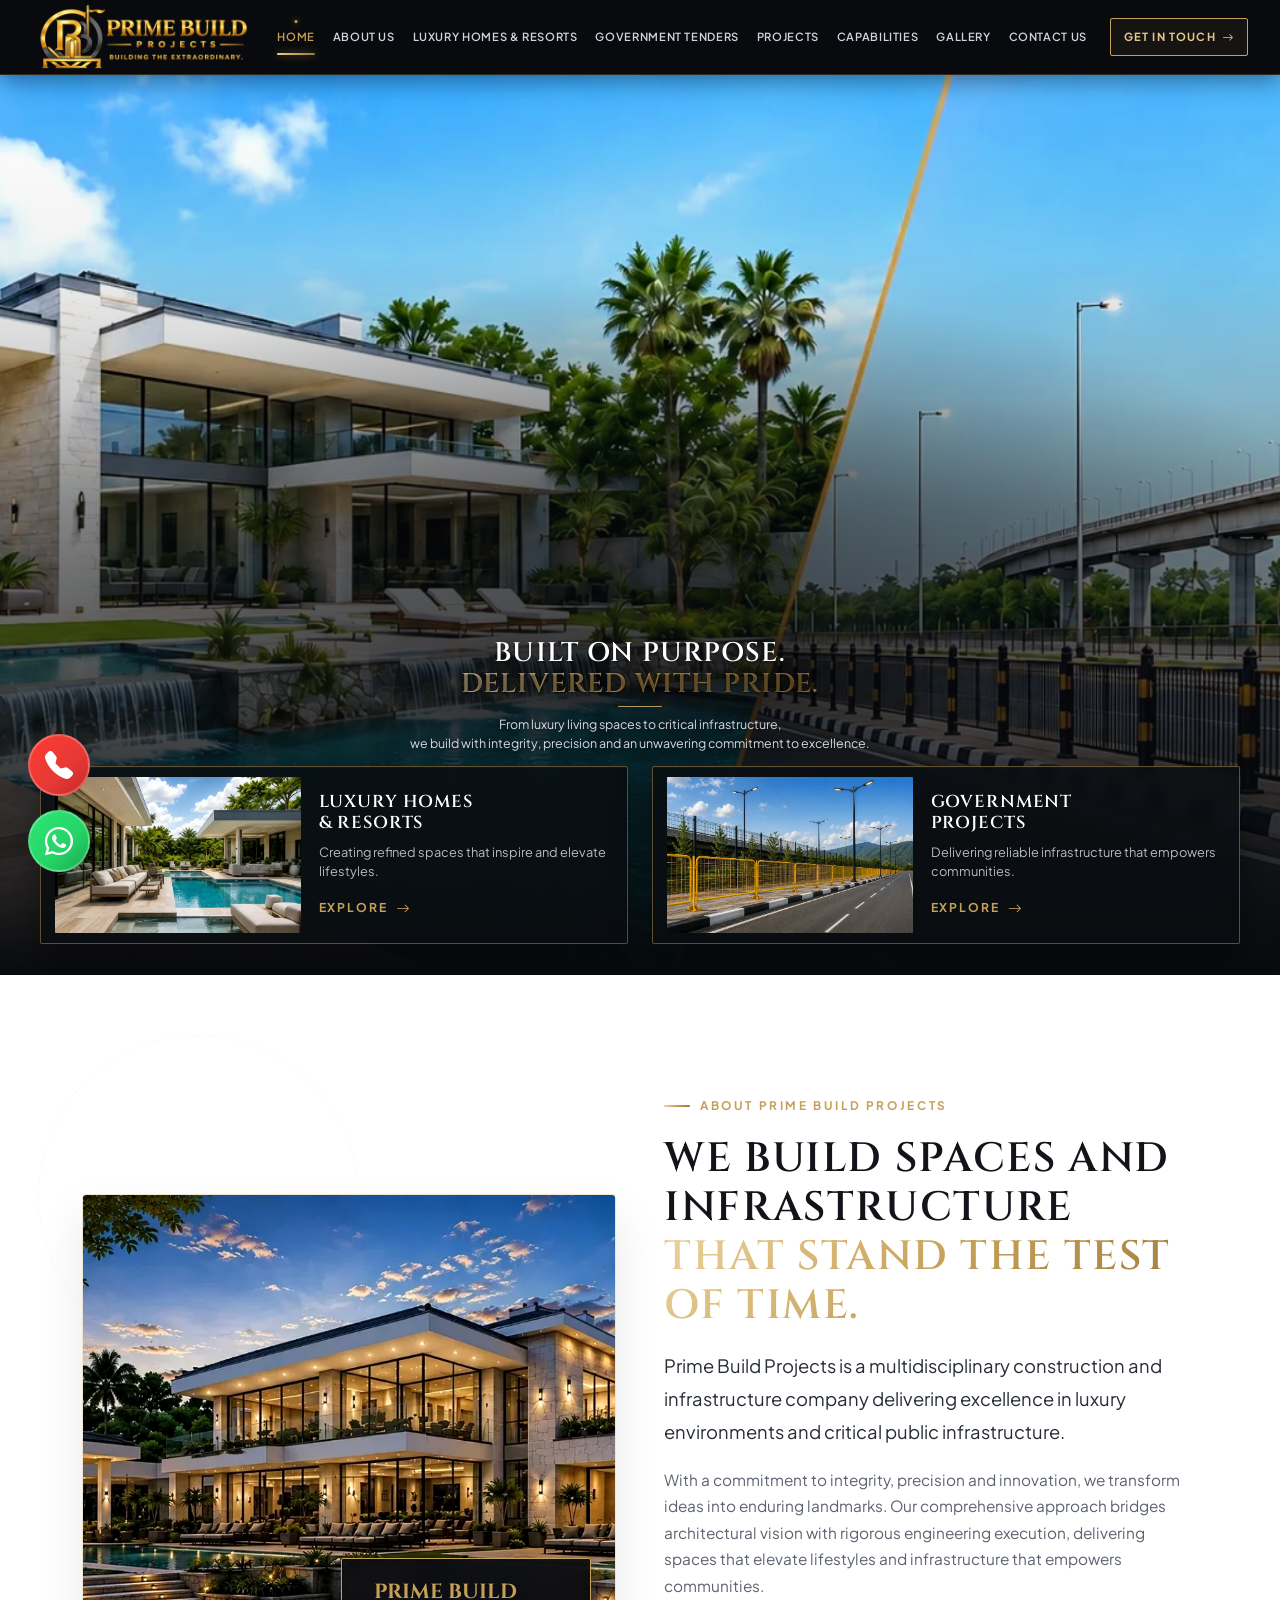
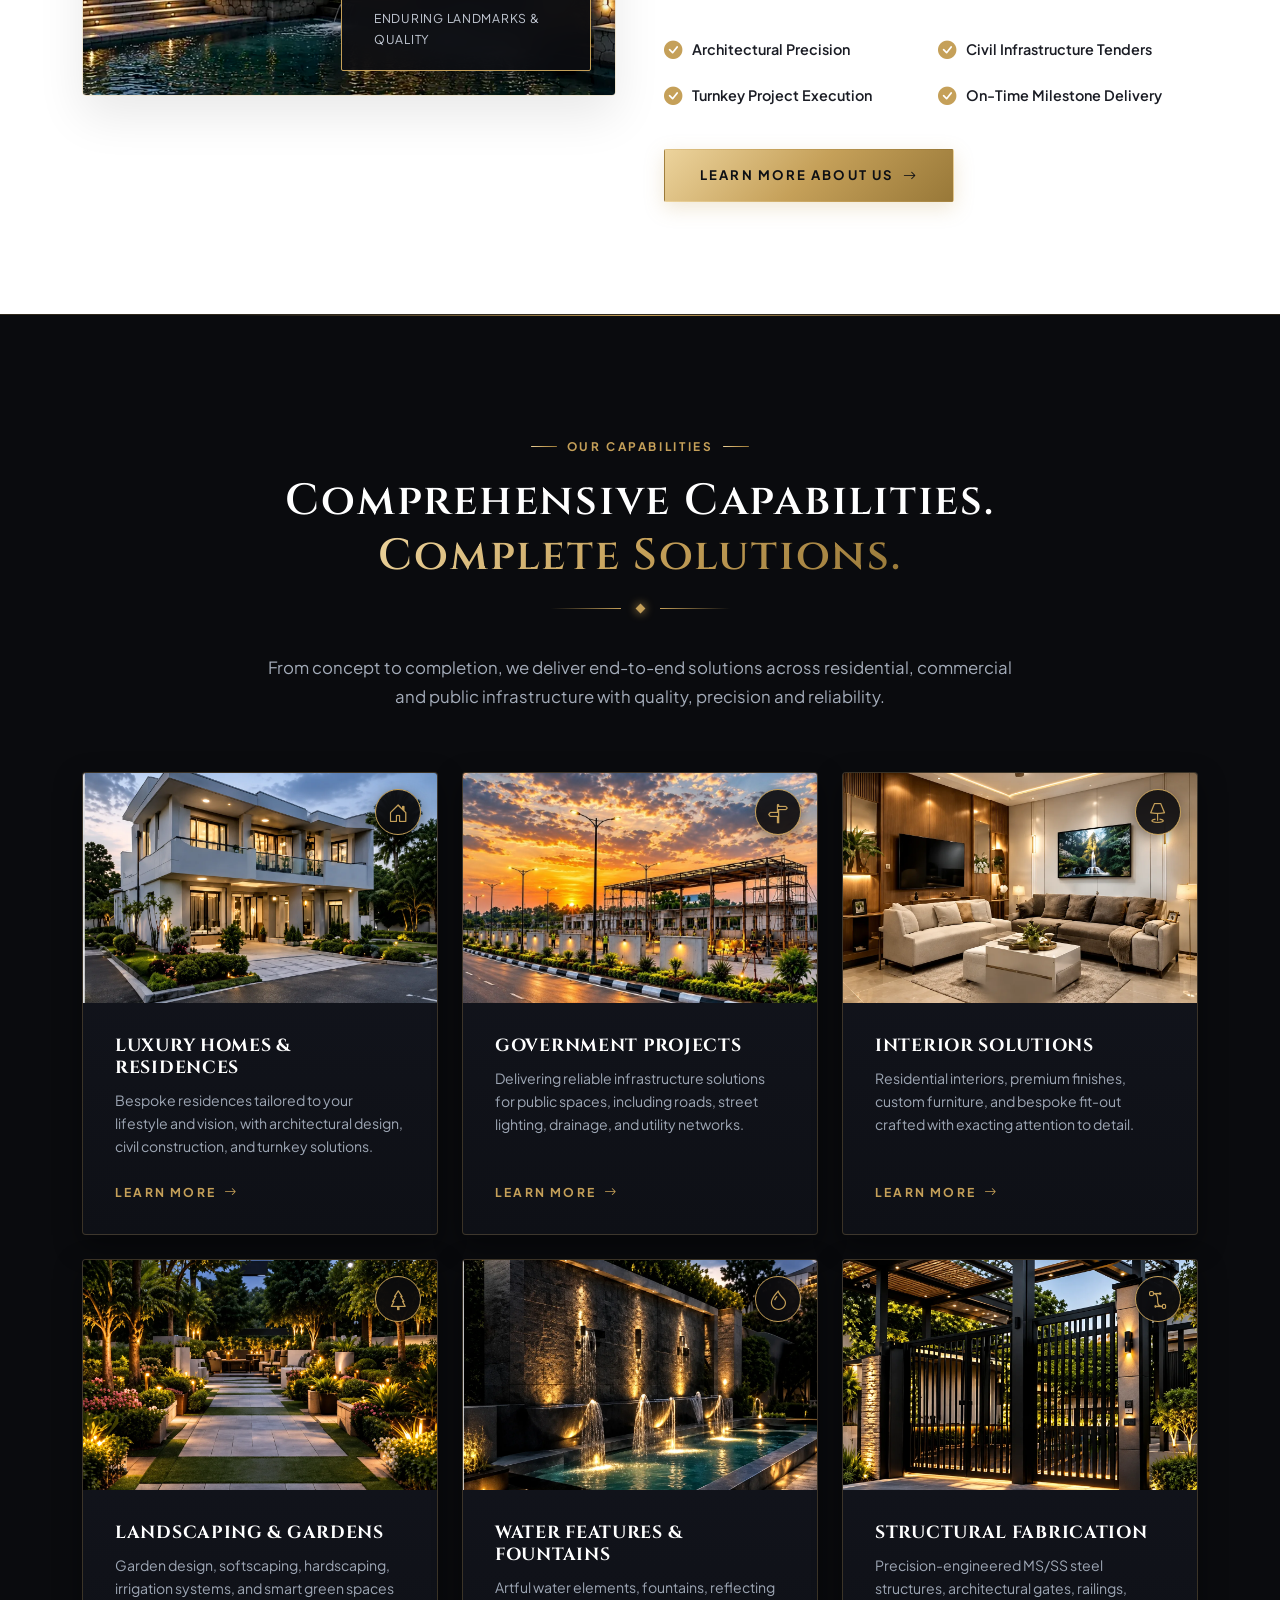
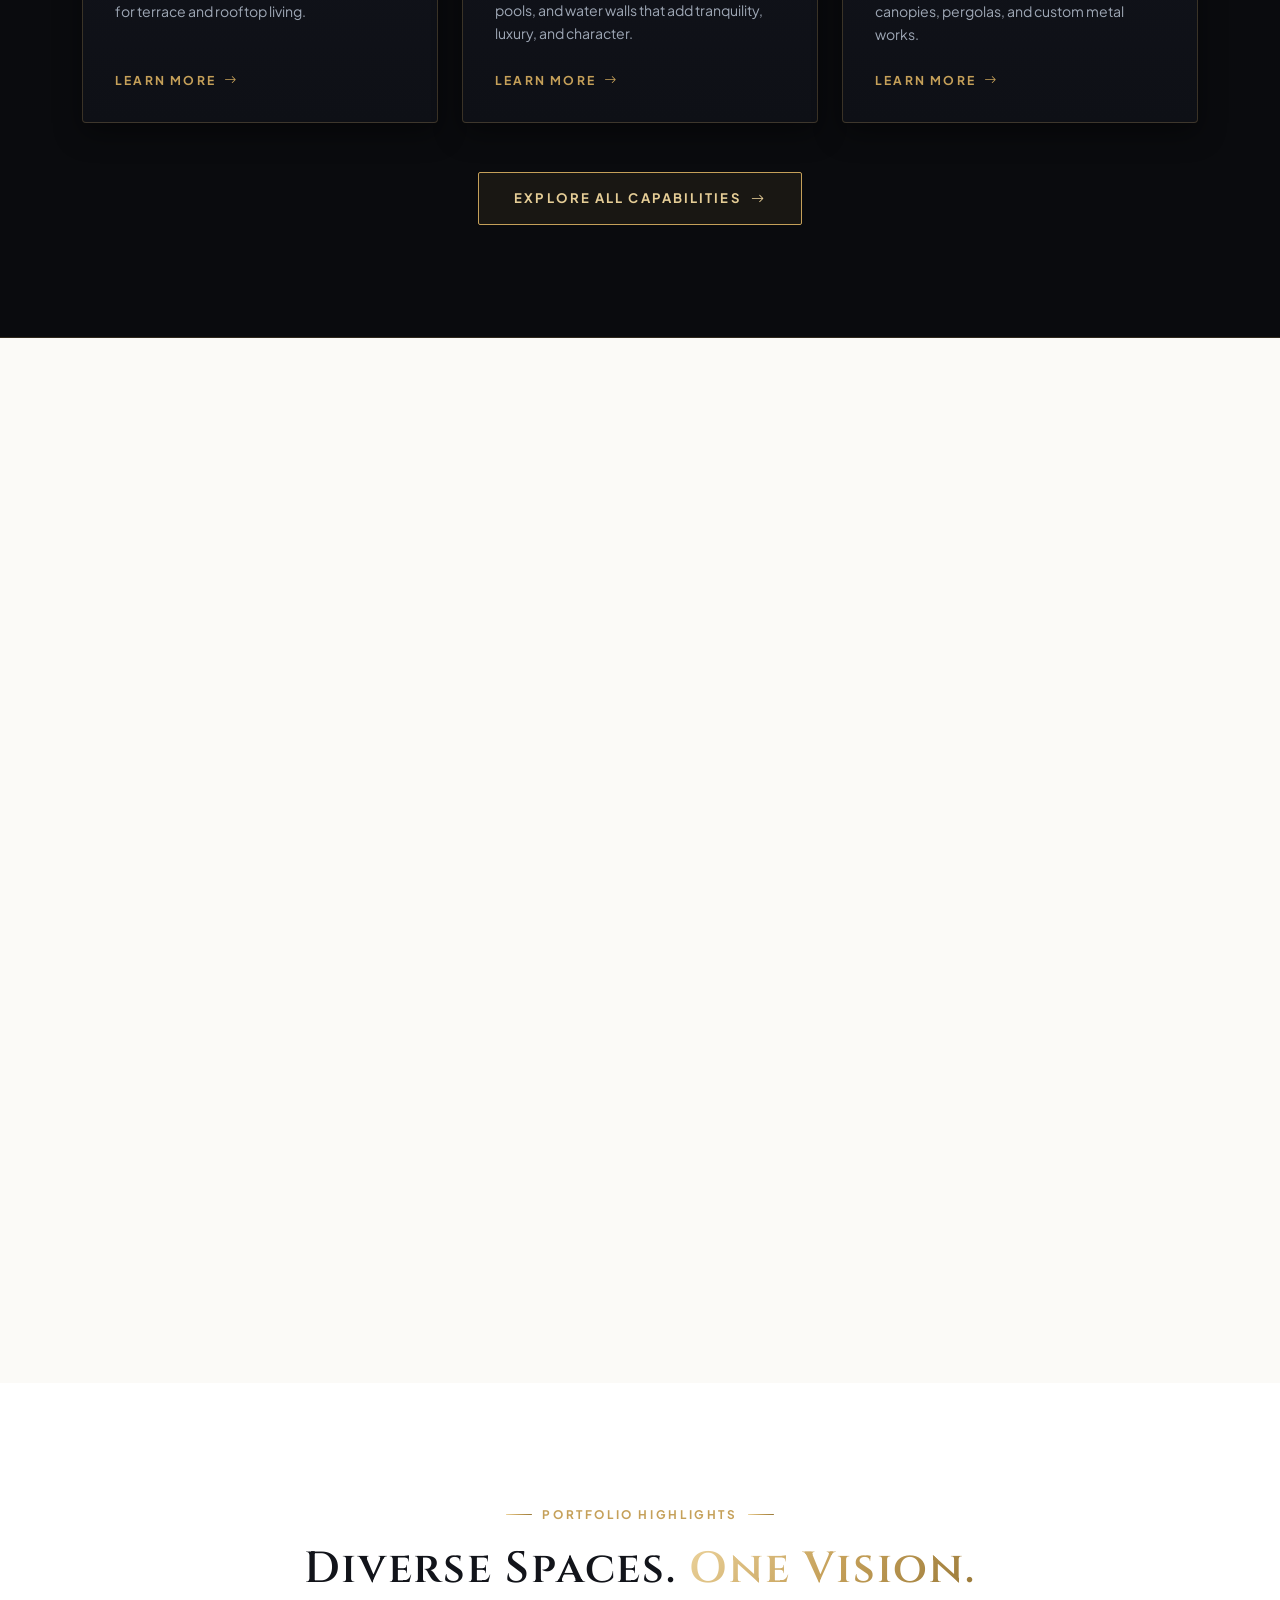
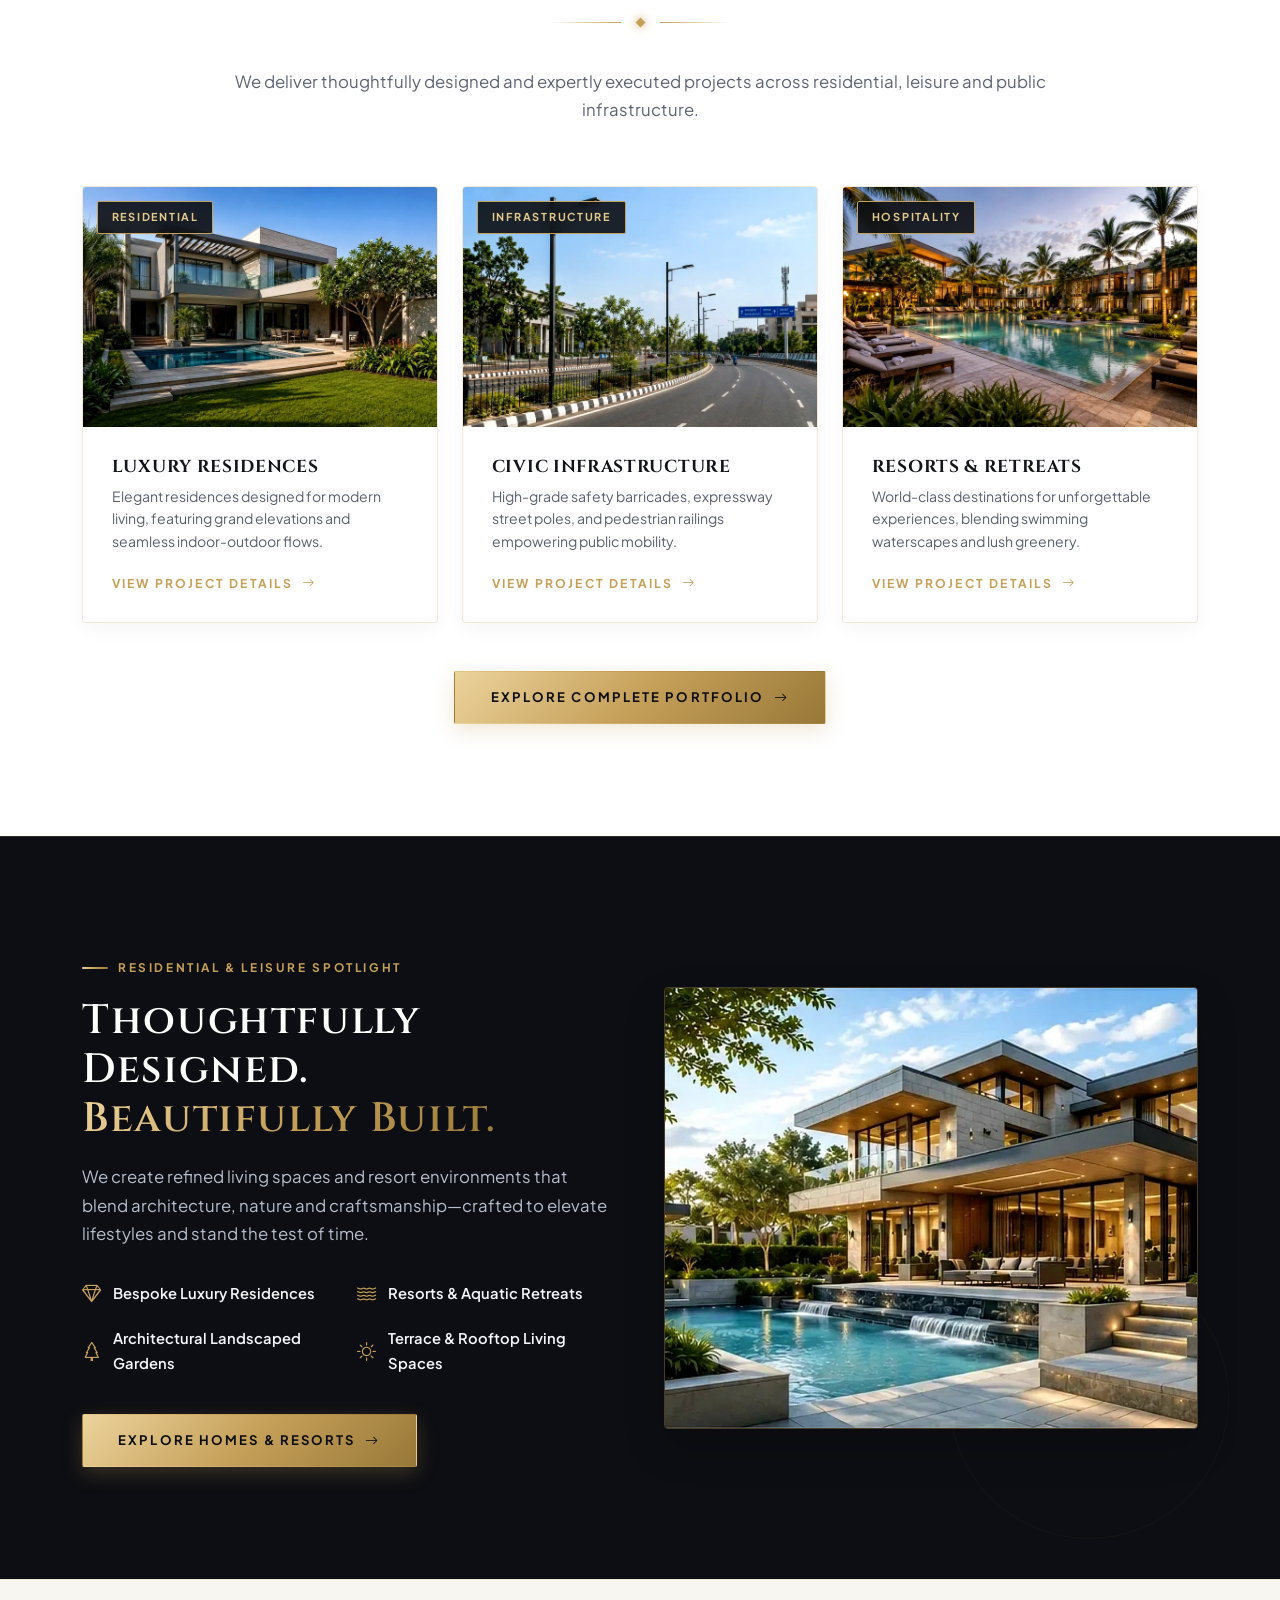
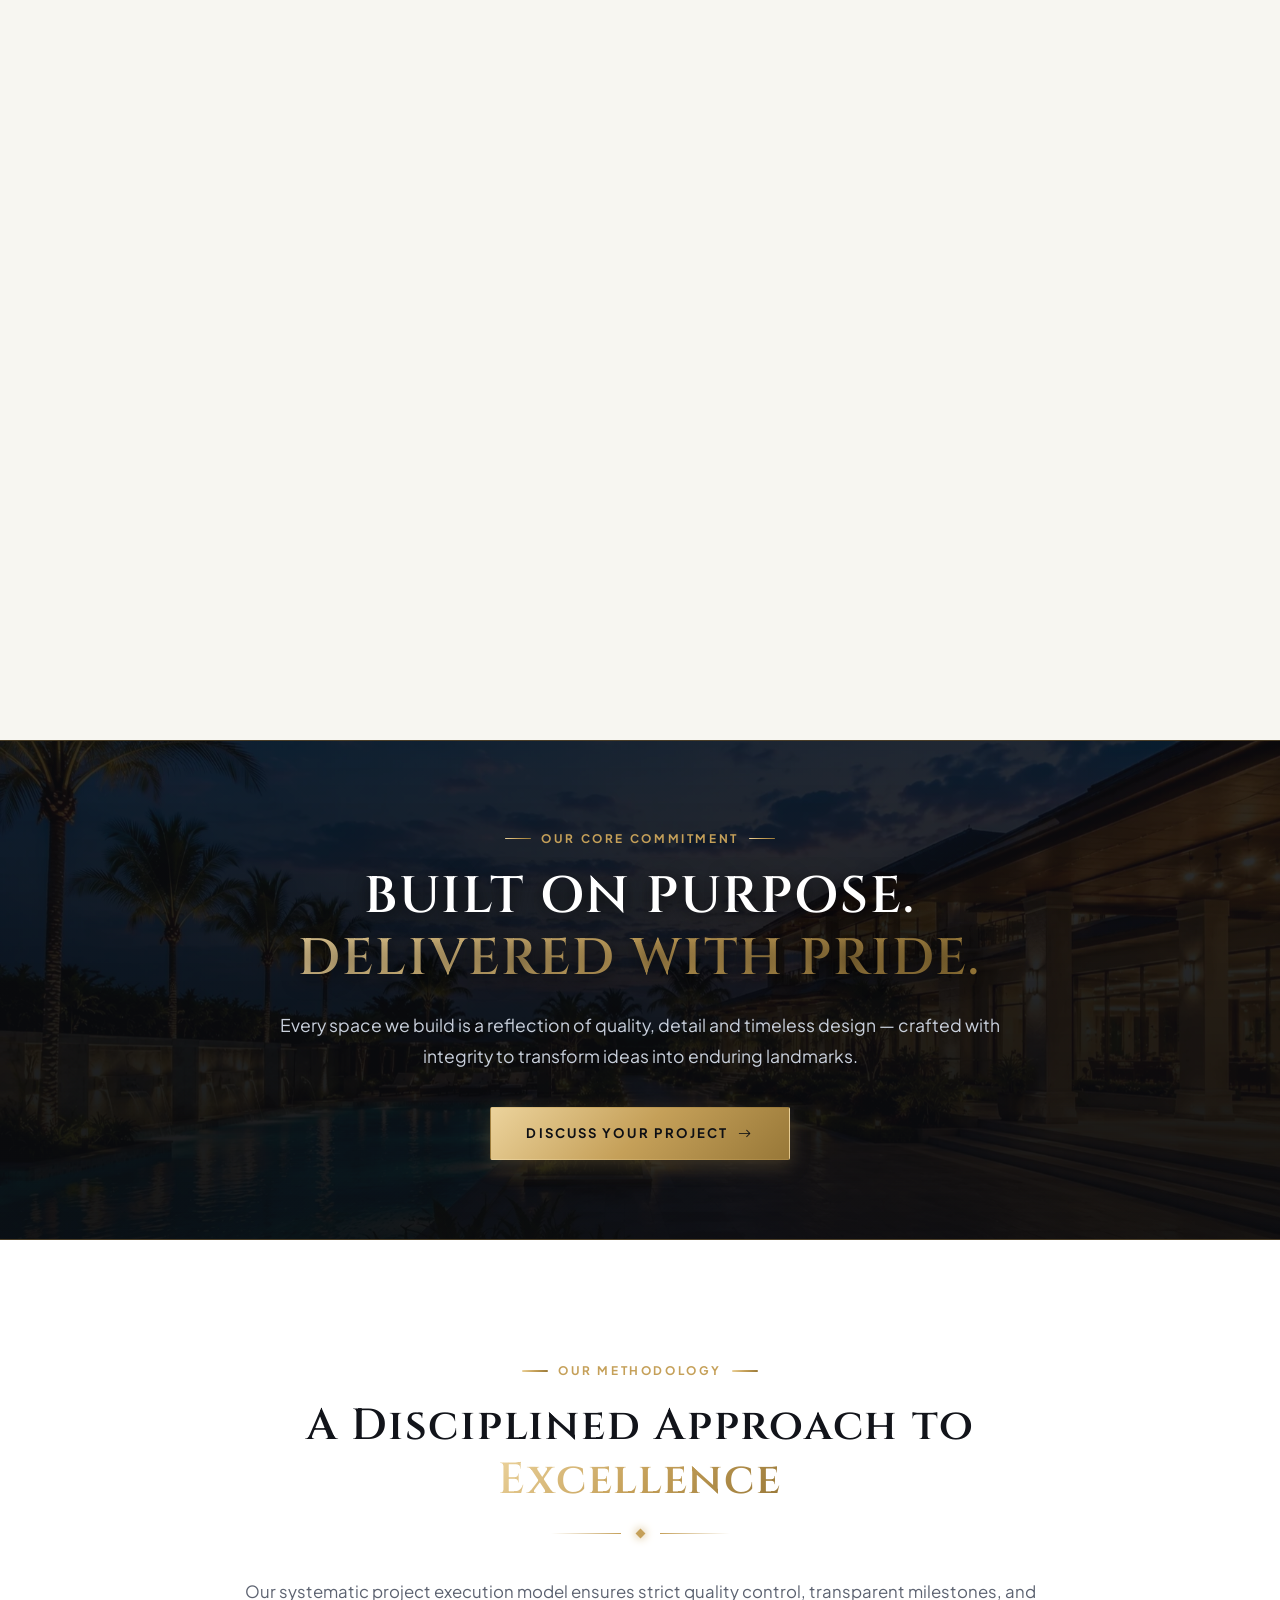
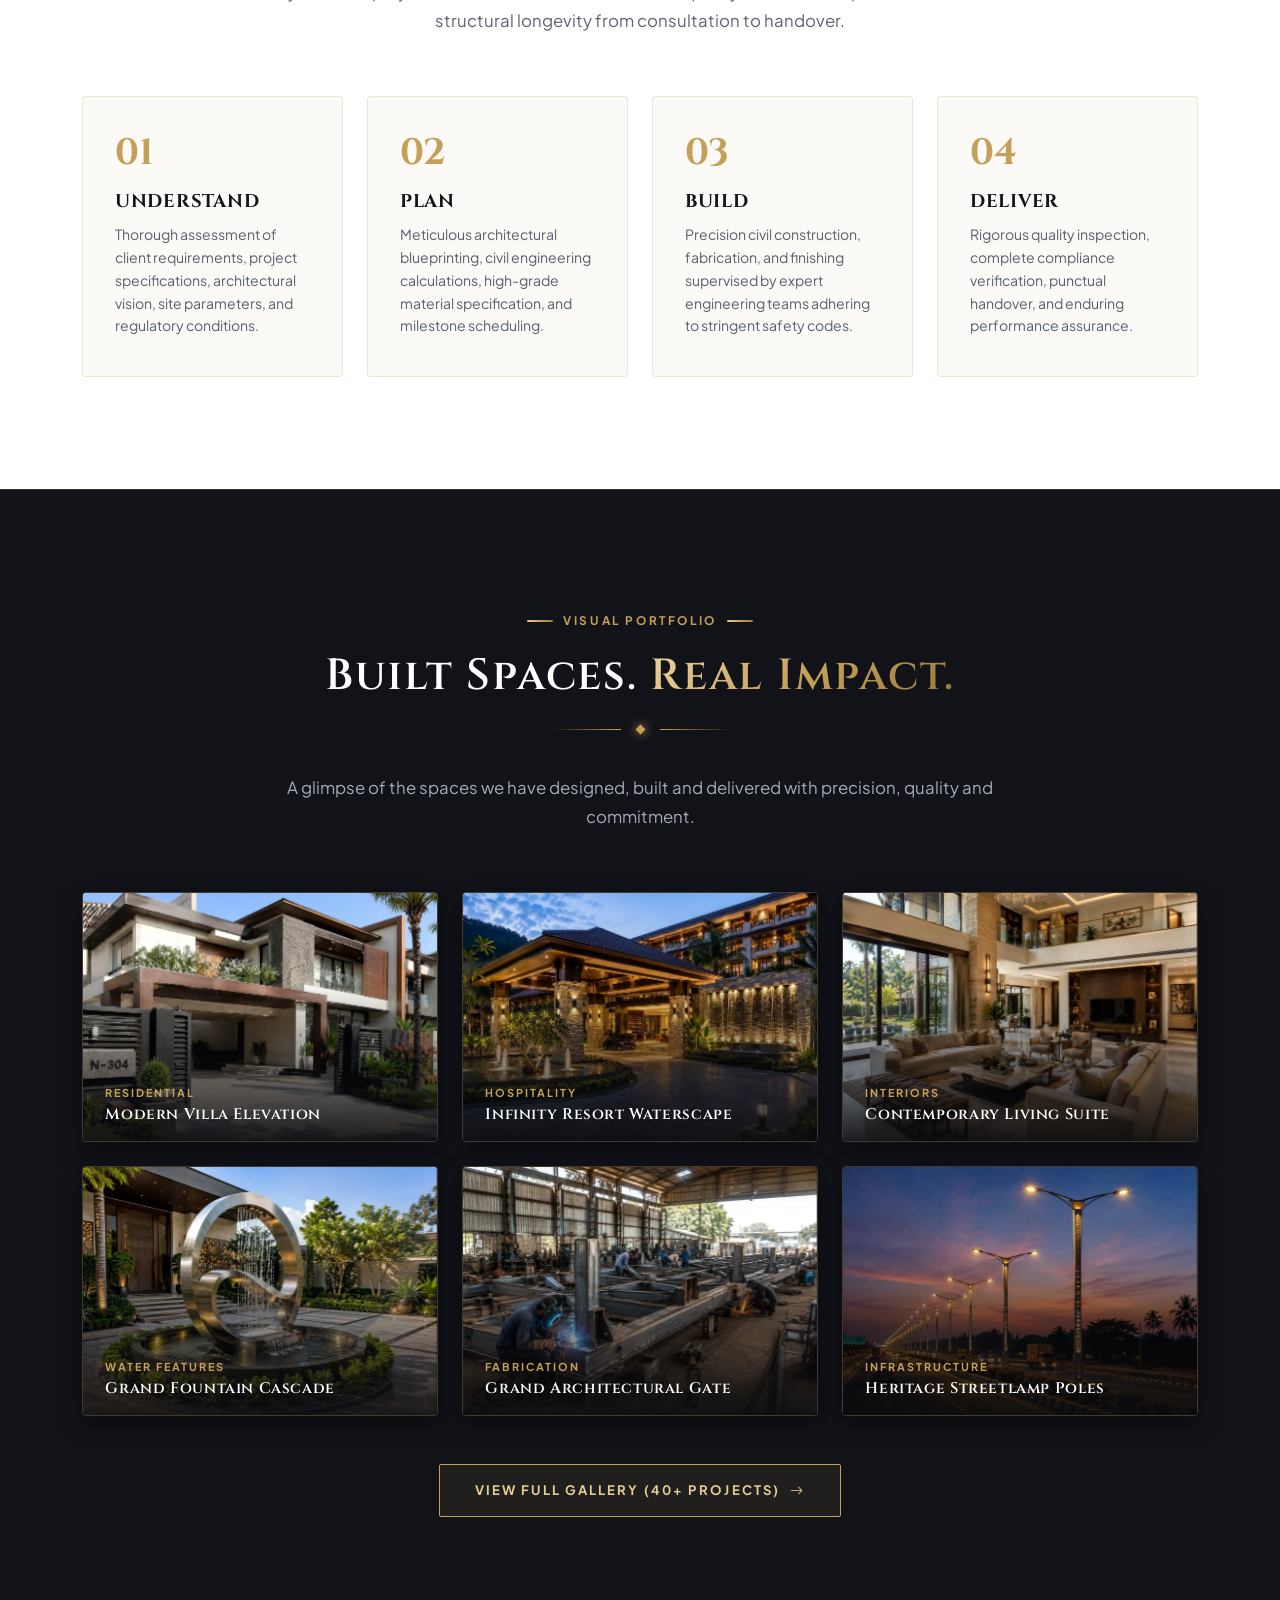
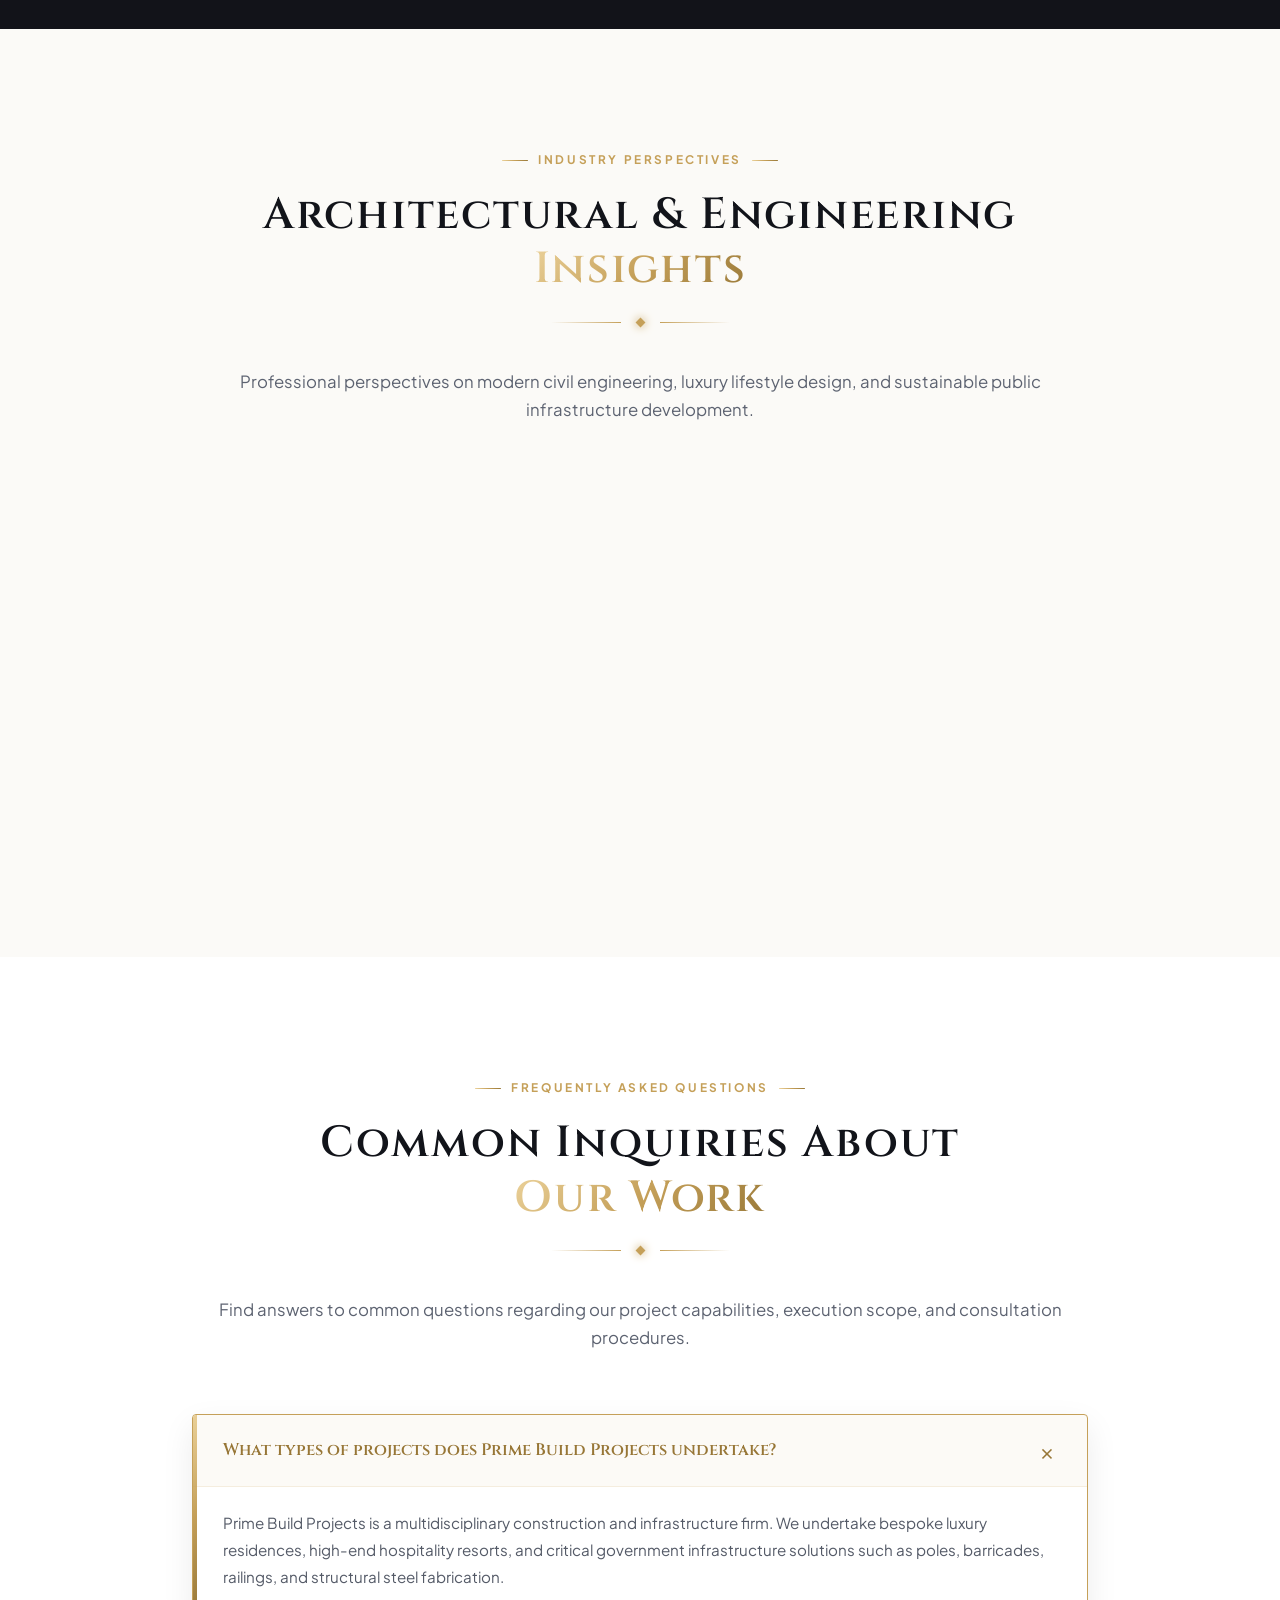
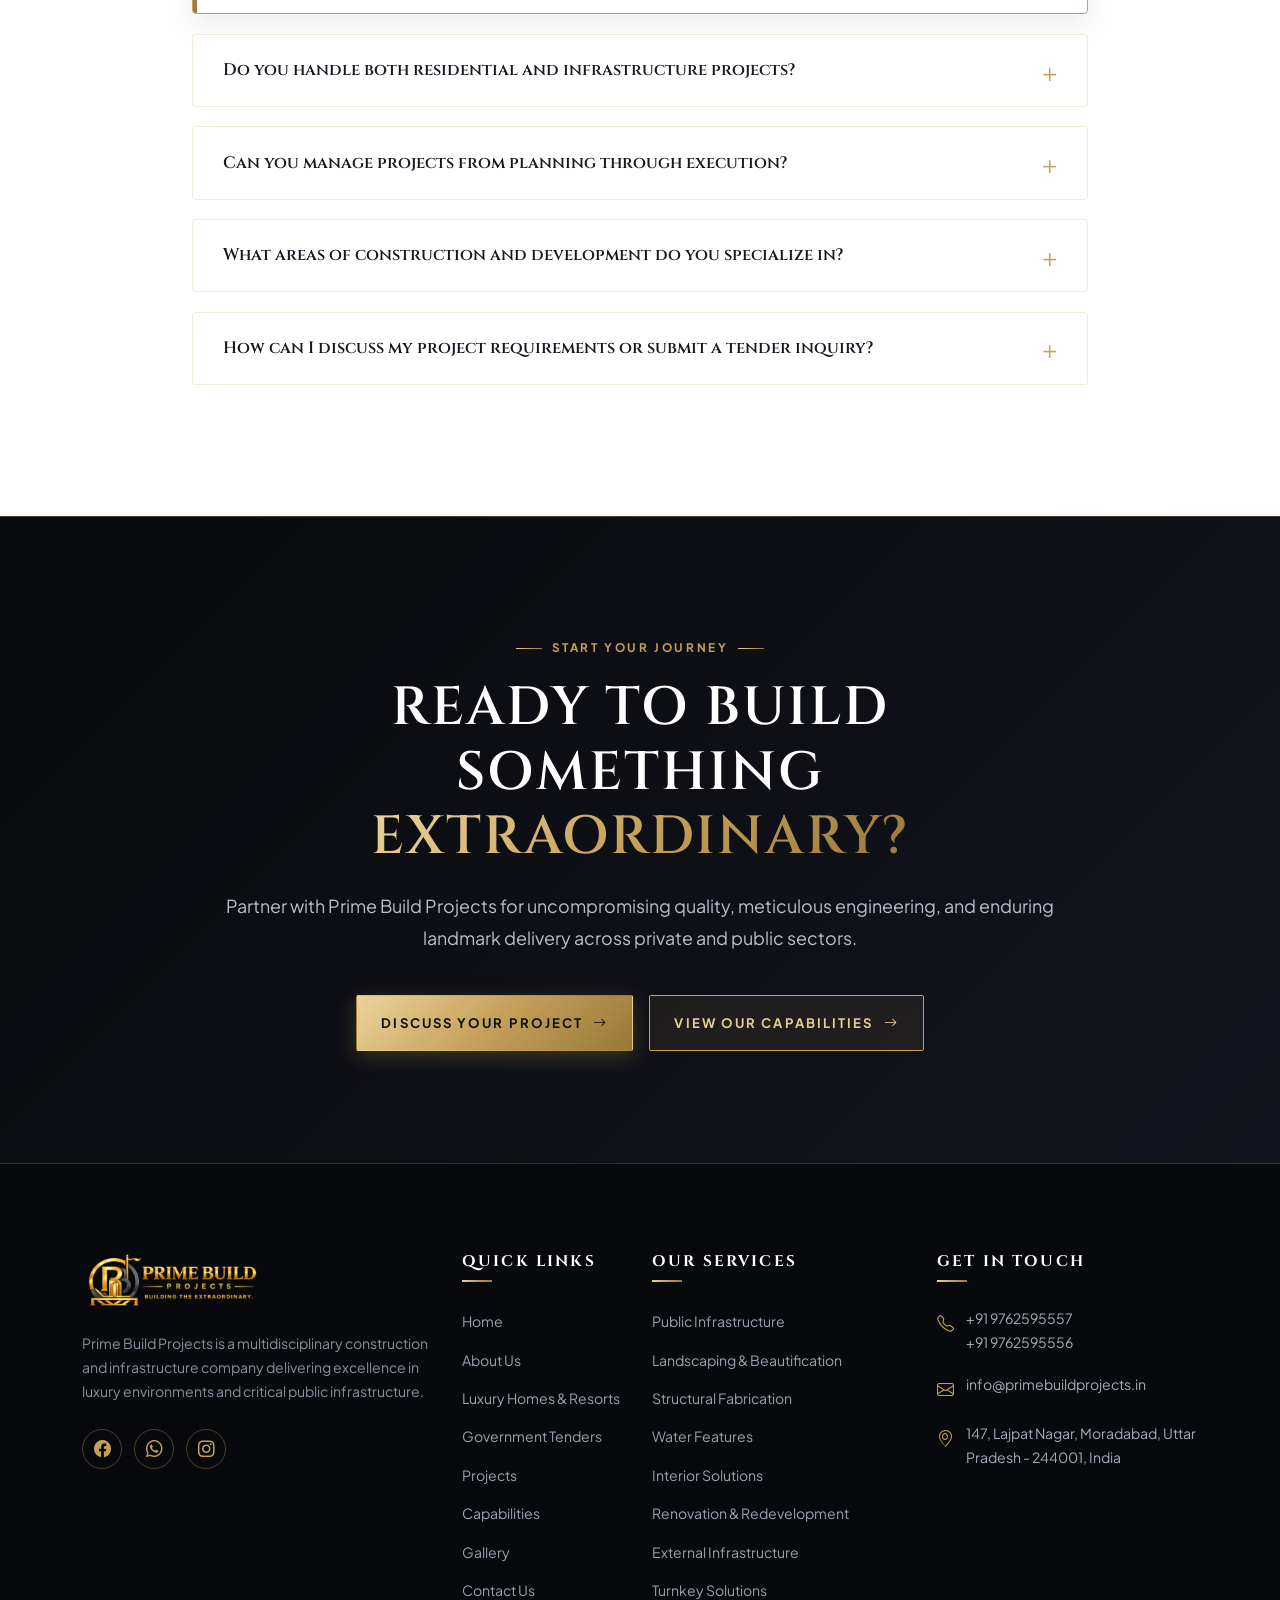
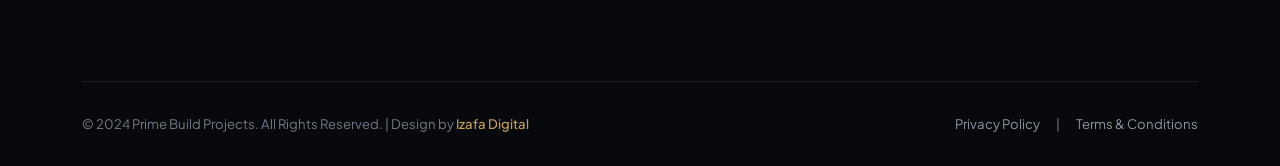
<file: index.html>
<!DOCTYPE html>
<html lang="en">
<head>
  <meta charset="UTF-8">
  <meta name="viewport" content="width=device-width, initial-scale=1.0">
  <title>Prime Build Projects | Building The Extraordinary</title>
  <meta name="description" content="Prime Build Projects - Multidisciplinary construction delivering excellence in luxury homes, resort retreats and critical public infrastructure.">
  <link rel="icon" type="image/x-icon" href="favicon.ico">
  <link rel="shortcut icon" type="image/x-icon" href="favicon.ico">
  
  <!-- CSS Stylesheets -->
  <link rel="stylesheet" href="assets/css/bootstrap.min.css">
  <link rel="stylesheet" href="assets/css/bootstrap-icons.min.css">
  <link rel="stylesheet" href="https://cdn.jsdelivr.net/npm/bootstrap-icons@1.11.3/font/bootstrap-icons.min.css">
  <link rel="stylesheet" href="assets/css/style.css">
</head>
<body>

  <!-- SINGLE RESPONSIVE HEADER -->
  <header class="prime-header">
    <div class="nav-container">
      <a href="index.html" class="brand-wrapper" id="brand-logo-link" aria-label="Prime Build Projects">
        <img src="assets/images/logo/logo.webp" alt="Prime Build Projects Logo" class="brand-logo-img">
      </a>

      <!-- Mobile Navigation Toggle -->
      <input type="checkbox" id="navToggle" class="nav-toggle-checkbox">
      <label for="navToggle" class="nav-toggle-label" aria-label="Toggle navigation menu">
        <span class="nav-toggle-bar"></span>
        <span class="nav-toggle-bar"></span>
        <span class="nav-toggle-bar"></span>
      </label>

      <div class="nav-menu-wrapper">
        <ul class="nav-links-list">
          <li><a href="index.html" class="nav-link-item active" id="nav-home">Home</a></li>
          <li><a href="about.html" class="nav-link-item" id="nav-about">About Us</a></li>
          <li><a href="home-resorts.html" class="nav-link-item" id="nav-luxury">Luxury Homes &amp; Resorts</a></li>
          <li><a href="government-projects.html" class="nav-link-item" id="nav-gov">Government Tenders</a></li>
          <li><a href="projects.html" class="nav-link-item" id="nav-projects">Projects</a></li>
          <li><a href="capabilities.html" class="nav-link-item" id="nav-capabilities">Capabilities</a></li>
          <li><a href="gallery.html" class="nav-link-item" id="nav-gallery">Gallery</a></li>
          <li><a href="contact.html" class="nav-link-item" id="nav-contact">Contact Us</a></li>
        </ul>
        <a href="contact.html" class="nav-cta-btn" id="header-cta-btn">
          <span>Get In Touch</span>
          <i class="bi bi-arrow-right"></i>
        </a>
      </div>
    </div>
  </header>

  <!-- MAIN CONTENT -->
  <main>
    <!-- Hero Section -->
    <section class="home-hero-section">
      <!-- Split Hero Visual Showcase -->
      <div class="split-hero-container">
        <!-- Single Unified Split Banner Image (Luxury Homes + Infrastructure) -->
        <div class="split-hero-banner-wrap">
          <img src="assets/images/home/hero-split-main.webp?v=4" alt="Prime Build Projects - Luxury Living and Critical Infrastructure" class="split-hero-banner-img">
        </div>

        <!-- Global Multi-stop Smooth Dark Vignette Overlay -->
        <div class="split-hero-overlay"></div>
      </div>

      <!-- Center Cinematic Headline Area -->
      <div class="home-headline-area">
        <h1 class="home-main-title">
          BUILT ON PURPOSE.<br>
          <span class="gold-text">DELIVERED WITH PRIDE.</span>
        </h1>
        <div class="hero-gold-divider"></div>
        <p class="home-main-subtitle">
          From luxury living spaces to critical infrastructure,<br class="d-none d-md-inline"> we build with integrity, precision and an unwavering commitment to excellence.
        </p>
      </div>

      <!-- Two Core Gateway Cards -->
      <div class="home-cards-container">
        <div class="row g-4 justify-content-center">
          <!-- Gateway 1: Luxury Homes & Resorts -->
          <div class="col-lg-6">
            <a href="home-resorts.html" class="home-feature-card" id="home-card-luxury" aria-label="Explore Luxury Homes & Resorts">
              <div class="home-card-img-box">
                <img src="assets/images/home/card-luxury.webp" alt="Luxury Homes &amp; Resorts Lounge" loading="lazy">
              </div>
              <div class="home-card-body">
                <h2 class="home-card-title">LUXURY HOMES<br>&amp; RESORTS</h2>
                <p class="home-card-text">
                  Creating refined spaces that inspire and elevate lifestyles.
                </p>
                <span class="card-link-arrow" id="home-explore-luxury">
                  <span>EXPLORE</span>
                  <i class="bi bi-arrow-right"></i>
                </span>
              </div>
            </a>
          </div>

          <!-- Gateway 2: Government Projects -->
          <div class="col-lg-6">
            <a href="government-projects.html" class="home-feature-card" id="home-card-govt" aria-label="Explore Government Projects">
              <div class="home-card-img-box">
                <img src="assets/images/home/card-infrastructure.webp" alt="Government Infrastructure Projects" loading="lazy">
              </div>
              <div class="home-card-body">
                <h2 class="home-card-title">GOVERNMENT<br>PROJECTS</h2>
                <p class="home-card-text">
                  Delivering reliable infrastructure that empowers communities.
                </p>
                <span class="card-link-arrow" id="home-explore-govt">
                  <span>EXPLORE</span>
                  <i class="bi bi-arrow-right"></i>
                </span>
              </div>
            </a>
          </div>
        </div>
      </div>
    </section>

    <!-- 2. INTRO / ABOUT US SECTION -->
    <section class="home-story-section">
      <div class="container">
        <div class="row g-5 align-items-center">
          <div class="col-lg-6">
            <div class="story-img-frame">
              <img src="assets/images/about/about-hero.webp" alt="Prime Build Projects Twilight Estate Architecture">
              <div class="story-floating-badge">
                <div class="story-badge-lead">PRIME BUILD</div>
                <p class="story-badge-text">Enduring Landmarks &amp; Quality</p>
              </div>
            </div>
          </div>
          <div class="col-lg-6">
            <span class="section-tag">ABOUT PRIME BUILD PROJECTS</span>
            <h2 style="font-family: var(--font-heading); font-size: clamp(2rem, 3.2vw, 2.7rem); color: #12141a; line-height: 1.2; margin-bottom: 1.2rem;">
              WE BUILD SPACES AND INFRASTRUCTURE <span class="gold-text">THAT STAND THE TEST OF TIME.</span>
            </h2>
            <p class="story-lead-p">
              Prime Build Projects is a multidisciplinary construction and infrastructure company delivering excellence in luxury environments and critical public infrastructure.
            </p>
            <p class="story-body-p">
              With a commitment to integrity, precision and innovation, we transform ideas into enduring landmarks. Our comprehensive approach bridges architectural vision with rigorous engineering execution, delivering spaces that elevate lifestyles and infrastructure that empowers communities.
            </p>
            <ul class="story-feature-list">
              <li><i class="bi bi-check-circle-fill"></i> Architectural Precision</li>
              <li><i class="bi bi-check-circle-fill"></i> Civil Infrastructure Tenders</li>
              <li><i class="bi bi-check-circle-fill"></i> Turnkey Project Execution</li>
              <li><i class="bi bi-check-circle-fill"></i> On-Time Milestone Delivery</li>
            </ul>
            <a href="about.html" class="btn-gold" id="home-story-learn-more">
              <span>Learn More About Us</span>
              <i class="bi bi-arrow-right"></i>
            </a>
          </div>
        </div>
      </div>
    </section>

    <!-- 3. OUR SERVICES / CAPABILITIES SECTION -->
    <section class="home-services-section">
      <div class="container">
        <div class="section-header-center">
          <span class="section-tag justify-content-center">OUR CAPABILITIES</span>
          <h2 style="font-family: var(--font-heading); font-size: clamp(2rem, 3.4vw, 2.8rem); color: #ffffff; margin-bottom: 0.6rem;">
            Comprehensive Capabilities. <span class="gold-text">Complete Solutions.</span>
          </h2>
          <div class="gold-divider">
            <div class="gold-divider-diamond"></div>
          </div>
          <p style="font-size: 1.05rem; color: #a4acb9; max-width: 760px; margin: 0 auto;">
            From concept to completion, we deliver end-to-end solutions across residential, commercial and public infrastructure with quality, precision and reliability.
          </p>
        </div>

        <div class="row g-4">
          <!-- Service 1: Luxury Homes -->
          <div class="col-lg-4 col-md-6">
            <article class="service-card-lux">
              <div class="service-card-img-wrap">
                <img src="assets/images/capabilities/cap_1_luxury_homes.webp?v=3" alt="Luxury Homes Civil Construction">
                <div class="service-card-icon-tag">
                  <i class="bi bi-house-door"></i>
                </div>
              </div>
              <div class="service-card-body">
                <div>
                  <h3 class="service-card-title">LUXURY HOMES &amp; RESIDENCES</h3>
                  <p class="service-card-desc">Bespoke residences tailored to your lifestyle and vision, with architectural design, civil construction, and turnkey solutions.</p>
                </div>
                <a href="capabilities.html" class="card-link-arrow">
                  <span>Learn More</span>
                  <i class="bi bi-arrow-right"></i>
                </a>
              </div>
            </article>
          </div>

          <!-- Service 2: Government Projects -->
          <div class="col-lg-4 col-md-6">
            <article class="service-card-lux">
              <div class="service-card-img-wrap">
                <img src="assets/images/capabilities/cap_2_government_projects.jpg?v=4" alt="Public Infrastructure and Roadways">
                <div class="service-card-icon-tag">
                  <i class="bi bi-signpost-split"></i>
                </div>
              </div>
              <div class="service-card-body">
                <div>
                  <h3 class="service-card-title">GOVERNMENT PROJECTS</h3>
                  <p class="service-card-desc">Delivering reliable infrastructure solutions for public spaces, including roads, street lighting, drainage, and utility networks.</p>
                </div>
                <a href="capabilities.html" class="card-link-arrow">
                  <span>Learn More</span>
                  <i class="bi bi-arrow-right"></i>
                </a>
              </div>
            </article>
          </div>

          <!-- Service 3: Interiors -->
          <div class="col-lg-4 col-md-6">
            <article class="service-card-lux">
              <div class="service-card-img-wrap">
                <img src="assets/images/capabilities/cap_3_interior_solutions.webp?v=3" alt="Bespoke Interior Architecture">
                <div class="service-card-icon-tag">
                  <i class="bi bi-lamp"></i>
                </div>
              </div>
              <div class="service-card-body">
                <div>
                  <h3 class="service-card-title">INTERIOR SOLUTIONS</h3>
                  <p class="service-card-desc">Residential interiors, premium finishes, custom furniture, and bespoke fit-out crafted with exacting attention to detail.</p>
                </div>
                <a href="capabilities.html" class="card-link-arrow">
                  <span>Learn More</span>
                  <i class="bi bi-arrow-right"></i>
                </a>
              </div>
            </article>
          </div>

          <!-- Service 4: Landscaping -->
          <div class="col-lg-4 col-md-6">
            <article class="service-card-lux">
              <div class="service-card-img-wrap">
                <img src="assets/images/capabilities/cap_4_landscaping_gardens.webp?v=3" alt="Garden and Landscape Architecture">
                <div class="service-card-icon-tag">
                  <i class="bi bi-tree"></i>
                </div>
              </div>
              <div class="service-card-body">
                <div>
                  <h3 class="service-card-title">LANDSCAPING &amp; GARDENS</h3>
                  <p class="service-card-desc">Garden design, softscaping, hardscaping, irrigation systems, and smart green spaces for terrace and rooftop living.</p>
                </div>
                <a href="capabilities.html" class="card-link-arrow">
                  <span>Learn More</span>
                  <i class="bi bi-arrow-right"></i>
                </a>
              </div>
            </article>
          </div>

          <!-- Service 5: Water Features -->
          <div class="col-lg-4 col-md-6">
            <article class="service-card-lux">
              <div class="service-card-img-wrap">
                <img src="assets/images/capabilities/cap_5_water_features.webp?v=3" alt="Water Features and Fountains">
                <div class="service-card-icon-tag">
                  <i class="bi bi-droplet"></i>
                </div>
              </div>
              <div class="service-card-body">
                <div>
                  <h3 class="service-card-title">WATER FEATURES &amp; FOUNTAINS</h3>
                  <p class="service-card-desc">Artful water elements, fountains, reflecting pools, and water walls that add tranquility, luxury, and character.</p>
                </div>
                <a href="capabilities.html" class="card-link-arrow">
                  <span>Learn More</span>
                  <i class="bi bi-arrow-right"></i>
                </a>
              </div>
            </article>
          </div>

          <!-- Service 6: Fabrications -->
          <div class="col-lg-4 col-md-6">
            <article class="service-card-lux">
              <div class="service-card-img-wrap">
                <img src="assets/images/capabilities/cap_6_structural_fabrication.webp?v=3" alt="Metal Fabrications Gates and Pergolas">
                <div class="service-card-icon-tag">
                  <i class="bi bi-bezier2"></i>
                </div>
              </div>
              <div class="service-card-body">
                <div>
                  <h3 class="service-card-title">STRUCTURAL FABRICATION</h3>
                  <p class="service-card-desc">Precision-engineered MS/SS steel structures, architectural gates, railings, canopies, pergolas, and custom metal works.</p>
                </div>
                <a href="capabilities.html" class="card-link-arrow">
                  <span>Learn More</span>
                  <i class="bi bi-arrow-right"></i>
                </a>
              </div>
            </article>
          </div>
        </div>

        <div class="text-center mt-5">
          <a href="capabilities.html" class="btn-gold-outline" id="home-services-view-all">
            <span>Explore All Capabilities</span>
            <i class="bi bi-arrow-right"></i>
          </a>
        </div>
      </div>
    </section>

    <!-- 4. WHY CHOOSE US SECTION -->
    <section class="home-why-section">
      <div class="container">
        <div class="row g-5 align-items-center">
          <div class="col-lg-5">
            <div class="story-img-frame">
              <img src="assets/images/home/why_choose_prime_build.webp" alt="Prime Build Engineering Precision">
              <div class="story-floating-badge">
                <div class="story-badge-lead">EXCELLENCE</div>
                <p class="story-badge-text">In Every Commitment</p>
              </div>
            </div>
          </div>
          <div class="col-lg-7">
            <span class="section-tag">THE PRIME BUILD ADVANTAGE</span>
            <h2 style="font-family: var(--font-heading); font-size: clamp(2rem, 3.2vw, 2.7rem); color: #12141a; line-height: 1.2; margin-bottom: 1.2rem;">
              Why Choose <span class="gold-text">Prime Build Projects</span>
            </h2>
            <p style="font-size: 1.02rem; color: #585e6c; line-height: 1.7; margin-bottom: 1.8rem;">
              We uphold transparency, quality standards, and deep technical discipline in every project we deliver across private and public sectors.
            </p>

            <div class="why-feature-block">
              <div class="why-icon-box">
                <i class="bi bi-shield-check"></i>
              </div>
              <div>
                <h3 class="why-feature-title">QUALITY ASSURED STANDARDS</h3>
                <p class="why-feature-desc">We follow strict quality controls and engineering best practices at every construction and fabrication stage.</p>
              </div>
            </div>

            <div class="why-feature-block">
              <div class="why-icon-box">
                <i class="bi bi-bullseye"></i>
              </div>
              <div>
                <h3 class="why-feature-title">PRECISION &amp; ATTENTION TO DETAIL</h3>
                <p class="why-feature-desc">From architectural symmetry to material longevity, precision defines our benchmarks and finishes.</p>
              </div>
            </div>

            <div class="why-feature-block">
              <div class="why-icon-box">
                <i class="bi bi-people"></i>
              </div>
              <div>
                <h3 class="why-feature-title">EXPERIENCED ENGINEERING TEAMS</h3>
                <p class="why-feature-desc">Skilled multidisciplinary professionals with deep domain knowledge and proven large-scale delivery.</p>
              </div>
            </div>

            <div class="why-feature-block">
              <div class="why-icon-box">
                <i class="bi bi-clock-history"></i>
              </div>
              <div>
                <h3 class="why-feature-title">PUNCTUAL ON-TIME DELIVERY</h3>
                <p class="why-feature-desc">Disciplined planning and milestone-based project execution ensure reliable handover without compromise.</p>
              </div>
            </div>

            <div class="why-feature-block">
              <div class="why-icon-box">
                <i class="bi bi-award"></i>
              </div>
              <div>
                <h3 class="why-feature-title">BUILT TO LAST</h3>
                <p class="why-feature-desc">Structural integrity, durable materials, and weather-resilient finishes engineered to stand the test of time.</p>
              </div>
            </div>
          </div>
        </div>
      </div>
    </section>

    <!-- 5. FEATURED PROJECTS SECTION -->
    <section class="home-featured-sec">
      <div class="container">
        <div class="section-header-center">
          <span class="section-tag justify-content-center">PORTFOLIO HIGHLIGHTS</span>
          <h2 style="font-family: var(--font-heading); font-size: clamp(2rem, 3.4vw, 2.8rem); color: #12141a; margin-bottom: 0.6rem;">
            Diverse Spaces. <span class="gold-text">One Vision.</span>
          </h2>
          <div class="gold-divider">
            <div class="gold-divider-diamond"></div>
          </div>
          <p class="section-lead-dark">
            We deliver thoughtfully designed and expertly executed projects across residential, leisure and public infrastructure.
          </p>
        </div>

        <div class="row g-4">
          <!-- Project 1: Luxury Homes -->
          <div class="col-lg-4 col-md-6">
            <article class="proj-card-lux">
              <div class="proj-card-img-box">
                <img src="assets/images/projects/luxury-homes.webp?v=2" alt="Luxury Homes Private Villa">
                <span class="proj-card-badge">Residential</span>
              </div>
              <div class="proj-card-content">
                <div>
                  <h3 class="proj-card-title">LUXURY RESIDENCES</h3>
                  <p class="proj-card-desc">Elegant residences designed for modern living, featuring grand elevations and seamless indoor-outdoor flows.</p>
                </div>
                <a href="projects.html" class="card-link-arrow">
                  <span>View Project Details</span>
                  <i class="bi bi-arrow-right"></i>
                </a>
              </div>
            </article>
          </div>

          <!-- Project 2: Public Infrastructure -->
          <div class="col-lg-4 col-md-6">
            <article class="proj-card-lux">
              <div class="proj-card-img-box">
                <img src="assets/images/projects/infrastructure.webp" alt="Public Infrastructure Corridor">
                <span class="proj-card-badge">Infrastructure</span>
              </div>
              <div class="proj-card-content">
                <div>
                  <h3 class="proj-card-title">CIVIC INFRASTRUCTURE</h3>
                  <p class="proj-card-desc">High-grade safety barricades, expressway street poles, and pedestrian railings empowering public mobility.</p>
                </div>
                <a href="projects.html" class="card-link-arrow">
                  <span>View Project Details</span>
                  <i class="bi bi-arrow-right"></i>
                </a>
              </div>
            </article>
          </div>

          <!-- Project 3: Resorts & Retreats -->
          <div class="col-lg-4 col-md-6">
            <article class="proj-card-lux">
              <div class="proj-card-img-box">
                <img src="assets/images/projects/resorts.webp?v=2" alt="Hospitality Poolside Retreat">
                <span class="proj-card-badge">Hospitality</span>
              </div>
              <div class="proj-card-content">
                <div>
                  <h3 class="proj-card-title">RESORTS &amp; RETREATS</h3>
                  <p class="proj-card-desc">World-class destinations for unforgettable experiences, blending swimming waterscapes and lush greenery.</p>
                </div>
                <a href="projects.html" class="card-link-arrow">
                  <span>View Project Details</span>
                  <i class="bi bi-arrow-right"></i>
                </a>
              </div>
            </article>
          </div>
        </div>

        <div class="text-center mt-5">
          <a href="projects.html" class="btn-gold" id="home-featured-view-portfolio">
            <span>Explore Complete Portfolio</span>
            <i class="bi bi-arrow-right"></i>
          </a>
        </div>
      </div>
    </section>

    <!-- 6. LUXURY HOMES & RESORTS DEDICATED SPOTLIGHT -->
    <section class="home-spotlight-dark">
      <div class="container">
        <div class="row g-5 align-items-center">
          <div class="col-lg-6">
            <span class="section-tag">RESIDENTIAL &amp; LEISURE SPOTLIGHT</span>
            <h2 style="font-family: var(--font-heading); font-size: clamp(2rem, 3.2vw, 2.7rem); color: #ffffff; line-height: 1.2; margin-bottom: 1.2rem;">
              Thoughtfully Designed.<br>
              <span class="gold-text">Beautifully Built.</span>
            </h2>
            <p style="font-size: 1.05rem; color: #b7becb; line-height: 1.7; margin-bottom: 1.5rem;">
              We create refined living spaces and resort environments that blend architecture, nature and craftsmanship—crafted to elevate lifestyles and stand the test of time.
            </p>

            <div class="spotlight-points-grid">
              <div class="spotlight-point-item">
                <i class="bi bi-gem"></i>
                <span>Bespoke Luxury Residences</span>
              </div>
              <div class="spotlight-point-item">
                <i class="bi bi-water"></i>
                <span>Resorts &amp; Aquatic Retreats</span>
              </div>
              <div class="spotlight-point-item">
                <i class="bi bi-tree"></i>
                <span>Architectural Landscaped Gardens</span>
              </div>
              <div class="spotlight-point-item">
                <i class="bi bi-sun"></i>
                <span>Terrace &amp; Rooftop Living Spaces</span>
              </div>
            </div>

            <a href="home-resorts.html" class="btn-gold" id="home-spotlight-luxury-btn">
              <span>Explore Homes &amp; Resorts</span>
              <i class="bi bi-arrow-right"></i>
            </a>
          </div>

          <div class="col-lg-6">
            <div class="spotlight-img-box">
              <img src="assets/images/home-resorts/hero.webp" alt="Prime Build Luxury Villa Residence">
            </div>
          </div>
        </div>
      </div>
    </section>

    <!-- 7. GOVERNMENT PROJECTS DEDICATED SPOTLIGHT -->
    <section class="home-spotlight-light">
      <div class="container">
        <div class="row g-5 align-items-center">
          <div class="col-lg-6 order-lg-1 order-2">
            <div class="spotlight-img-box">
              <img src="assets/images/govt-projects/hero.webp" alt="Public Infrastructure Expressway and Elevated Metro">
            </div>
          </div>

          <div class="col-lg-6 order-lg-2 order-1">
            <span class="section-tag">CIVIL &amp; PUBLIC SECTOR</span>
            <h2 style="font-family: var(--font-heading); font-size: clamp(2rem, 3.2vw, 2.7rem); color: #12141a; line-height: 1.2; margin-bottom: 1.2rem;">
              Infrastructure That Builds<br>
              <span class="gold-text">Stronger Futures.</span>
            </h2>
            <p style="font-size: 1.05rem; color: #585e6c; line-height: 1.7; margin-bottom: 1.5rem;">
              We partner with government bodies and public institutions to deliver high-quality infrastructure solutions with reliability, safety and precision.
            </p>

            <div class="spotlight-points-grid">
              <div class="spotlight-point-item text-dark">
                <i class="bi bi-lightbulb"></i>
                <span>Infrastructure Poles &amp; Lighting</span>
              </div>
              <div class="spotlight-point-item text-dark">
                <i class="bi bi-shield-check"></i>
                <span>Barricades &amp; Traffic Management</span>
              </div>
              <div class="spotlight-point-item text-dark">
                <i class="bi bi-border-style"></i>
                <span>Railings &amp; Public Fencing Systems</span>
              </div>
              <div class="spotlight-point-item text-dark">
                <i class="bi bi-hammer"></i>
                <span>Structural Fabrication &amp; Steel Works</span>
              </div>
            </div>

            <a href="government-projects.html" class="btn-gold" id="home-spotlight-govt-btn">
              <span>Explore Government Projects</span>
              <i class="bi bi-arrow-right"></i>
            </a>
          </div>
        </div>
      </div>
    </section>

    <!-- 8. PREMIUM FULL-WIDTH STATEMENT BANNER -->
    <section class="home-full-banner">
      <div class="banner-bg-cover">
        <img src="assets/images/contact/contact-hero.webp" alt="Prime Build Corporate Architecture and Illuminated Fountains">
      </div>
      <div class="banner-overlay-dark"></div>
      <div class="banner-content-box">
        <span class="section-tag justify-content-center">OUR CORE COMMITMENT</span>
        <h2 class="banner-title">
          BUILT ON PURPOSE.<br>
          <span class="gold-text">DELIVERED WITH PRIDE.</span>
        </h2>
        <p class="banner-lead">
          Every space we build is a reflection of quality, detail and timeless design — crafted with integrity to transform ideas into enduring landmarks.
        </p>
        <a href="contact.html" class="btn-gold" id="home-banner-cta">
          <span>Discuss Your Project</span>
          <i class="bi bi-arrow-right"></i>
        </a>
      </div>
    </section>

    <!-- 9. OUR APPROACH / PROCESS SECTION -->
    <section class="home-approach-sec">
      <div class="container">
        <div class="section-header-center">
          <span class="section-tag justify-content-center">OUR METHODOLOGY</span>
          <h2 style="font-family: var(--font-heading); font-size: clamp(2rem, 3.4vw, 2.8rem); color: #12141a; margin-bottom: 0.6rem;">
            A Disciplined Approach to <span class="gold-text">Excellence</span>
          </h2>
          <div class="gold-divider">
            <div class="gold-divider-diamond"></div>
          </div>
          <p class="section-lead-dark">
            Our systematic project execution model ensures strict quality control, transparent milestones, and structural longevity from consultation to handover.
          </p>
        </div>

        <div class="row g-4">
          <!-- Step 1: Understand -->
          <div class="col-lg-3 col-md-6">
            <div class="approach-step-card">
              <div class="approach-step-num">01</div>
              <h3 class="approach-step-title">UNDERSTAND</h3>
              <p class="approach-step-desc">Thorough assessment of client requirements, project specifications, architectural vision, site parameters, and regulatory conditions.</p>
            </div>
          </div>

          <!-- Step 2: Plan -->
          <div class="col-lg-3 col-md-6">
            <div class="approach-step-card">
              <div class="approach-step-num">02</div>
              <h3 class="approach-step-title">PLAN</h3>
              <p class="approach-step-desc">Meticulous architectural blueprinting, civil engineering calculations, high-grade material specification, and milestone scheduling.</p>
            </div>
          </div>

          <!-- Step 3: Build -->
          <div class="col-lg-3 col-md-6">
            <div class="approach-step-card">
              <div class="approach-step-num">03</div>
              <h3 class="approach-step-title">BUILD</h3>
              <p class="approach-step-desc">Precision civil construction, fabrication, and finishing supervised by expert engineering teams adhering to stringent safety codes.</p>
            </div>
          </div>

          <!-- Step 4: Deliver -->
          <div class="col-lg-3 col-md-6">
            <div class="approach-step-card">
              <div class="approach-step-num">04</div>
              <h3 class="approach-step-title">DELIVER</h3>
              <p class="approach-step-desc">Rigorous quality inspection, complete compliance verification, punctual handover, and enduring performance assurance.</p>
            </div>
          </div>
        </div>
      </div>
    </section>

    <!-- 10. GALLERY PREVIEW SECTION -->
    <section class="home-gallery-sec">
      <div class="container">
        <div class="section-header-center">
          <span class="section-tag justify-content-center">VISUAL PORTFOLIO</span>
          <h2 style="font-family: var(--font-heading); font-size: clamp(2rem, 3.4vw, 2.8rem); color: #ffffff; margin-bottom: 0.6rem;">
            Built Spaces. <span class="gold-text">Real Impact.</span>
          </h2>
          <div class="gold-divider">
            <div class="gold-divider-diamond"></div>
          </div>
          <p style="font-size: 1.05rem; color: #a4acb9; max-width: 760px; margin: 0 auto;">
            A glimpse of the spaces we have designed, built and delivered with precision, quality and commitment.
          </p>
        </div>

        <div class="row g-4">
          <div class="col-lg-4 col-md-6">
            <div class="gallery-preview-item">
              <img src="assets/images/gallery/luxury-homes/lh-1.webp" alt="Luxury Home Modern Architecture">
              <div class="gallery-preview-overlay">
                <span class="gallery-preview-category">Residential</span>
                <h3 class="gallery-preview-title">Modern Villa Elevation</h3>
              </div>
            </div>
          </div>

          <div class="col-lg-4 col-md-6">
            <div class="gallery-preview-item">
              <img src="assets/images/gallery/resorts-retreats/rr-1.webp" alt="Resort Poolside Retreat">
              <div class="gallery-preview-overlay">
                <span class="gallery-preview-category">Hospitality</span>
                <h3 class="gallery-preview-title">Infinity Resort Waterscape</h3>
              </div>
            </div>
          </div>

          <div class="col-lg-4 col-md-6">
            <div class="gallery-preview-item">
              <img src="assets/images/gallery/interior/int-1.webp" alt="Contemporary Living Interior">
              <div class="gallery-preview-overlay">
                <span class="gallery-preview-category">Interiors</span>
                <h3 class="gallery-preview-title">Contemporary Living Suite</h3>
              </div>
            </div>
          </div>

          <div class="col-lg-4 col-md-6">
            <div class="gallery-preview-item">
              <img src="assets/images/gallery/water-features/wf-1.webp" alt="Illuminated Grand Cascade Fountain">
              <div class="gallery-preview-overlay">
                <span class="gallery-preview-category">Water Features</span>
                <h3 class="gallery-preview-title">Grand Fountain Cascade</h3>
              </div>
            </div>
          </div>

          <div class="col-lg-4 col-md-6">
            <div class="gallery-preview-item">
              <img src="assets/images/gallery/fabrication/fab-1.webp" alt="Architectural Metal Gate Fabrication">
              <div class="gallery-preview-overlay">
                <span class="gallery-preview-category">Fabrication</span>
                <h3 class="gallery-preview-title">Grand Architectural Gate</h3>
              </div>
            </div>
          </div>

          <div class="col-lg-4 col-md-6">
            <div class="gallery-preview-item">
              <img src="assets/images/gallery/street-lighting/str-1.webp" alt="Expressway Street Lighting Infrastructure">
              <div class="gallery-preview-overlay">
                <span class="gallery-preview-category">Infrastructure</span>
                <h3 class="gallery-preview-title">Heritage Streetlamp Poles</h3>
              </div>
            </div>
          </div>
        </div>

        <div class="text-center mt-5">
          <a href="gallery.html" class="btn-gold-outline" id="home-gallery-view-all">
            <span>View Full Gallery (40+ Projects)</span>
            <i class="bi bi-arrow-right"></i>
          </a>
        </div>
      </div>
    </section>

    <!-- 11. EDITORIAL & INDUSTRY INSIGHTS SECTION -->
    <section class="home-insights-sec">
      <div class="container">
        <div class="section-header-center">
          <span class="section-tag justify-content-center">INDUSTRY PERSPECTIVES</span>
          <h2 style="font-family: var(--font-heading); font-size: clamp(2rem, 3.4vw, 2.8rem); color: #12141a; margin-bottom: 0.6rem;">
            Architectural &amp; Engineering <span class="gold-text">Insights</span>
          </h2>
          <div class="gold-divider">
            <div class="gold-divider-diamond"></div>
          </div>
          <p class="section-lead-dark">
            Professional perspectives on modern civil engineering, luxury lifestyle design, and sustainable public infrastructure development.
          </p>
        </div>

        <div class="row g-4">
          <!-- Insight 1 -->
          <div class="col-lg-4 col-md-6">
            <article class="insight-card">
              <div class="insight-card-body">
                <div>
                  <span class="insight-topic-tag">CIVIL INFRASTRUCTURE</span>
                  <h3 class="insight-title">The Evolution of Urban Mobility &amp; Public Streetscapes</h3>
                  <p class="insight-desc">How precision-engineered barricades, intelligent lighting poles, and durable street furniture foster safer, more efficient urban corridors.</p>
                </div>
                <a href="government-projects.html" class="card-link-arrow">
                  <span>Explore Infrastructure</span>
                  <i class="bi bi-arrow-right"></i>
                </a>
              </div>
            </article>
          </div>

          <!-- Insight 2 -->
          <div class="col-lg-4 col-md-6">
            <article class="insight-card">
              <div class="insight-card-body">
                <div>
                  <span class="insight-topic-tag">RESIDENTIAL ARCHITECTURE</span>
                  <h3 class="insight-title">Harmonizing Water Features &amp; Contemporary Living Spaces</h3>
                  <p class="insight-desc">Exploring the acoustic serenity and architectural synergy between modern residential villas and bespoke reflecting waterscapes.</p>
                </div>
                <a href="home-resorts.html" class="card-link-arrow">
                  <span>Explore Residential</span>
                  <i class="bi bi-arrow-right"></i>
                </a>
              </div>
            </article>
          </div>

          <!-- Insight 3 -->
          <div class="col-lg-4 col-md-6">
            <article class="insight-card">
              <div class="insight-card-body">
                <div>
                  <span class="insight-topic-tag">ENGINEERING EXCELLENCE</span>
                  <h3 class="insight-title">Structural Steel &amp; Custom Fabrication in Modern Design</h3>
                  <p class="insight-desc">The critical role of heavy steel framing, corrosion resistance, and artisanal metalwork in long-lasting commercial and civic architecture.</p>
                </div>
                <a href="capabilities.html" class="card-link-arrow">
                  <span>Explore Fabrication</span>
                  <i class="bi bi-arrow-right"></i>
                </a>
              </div>
            </article>
          </div>
        </div>
      </div>
    </section>

    <!-- Frequently Asked Questions -->
    <section class="home-faq-sec">
      <div class="container" style="max-width: 920px;">
        <div class="section-header-center">
          <span class="section-tag justify-content-center">FREQUENTLY ASKED QUESTIONS</span>
          <h2 style="font-family: var(--font-heading); font-size: clamp(2rem, 3.4vw, 2.8rem); color: #12141a; margin-bottom: 0.6rem;">
            Common Inquiries About <span class="gold-text">Our Work</span>
          </h2>
          <div class="gold-divider">
            <div class="gold-divider-diamond"></div>
          </div>
          <p class="section-lead-dark">
            Find answers to common questions regarding our project capabilities, execution scope, and consultation procedures.
          </p>
        </div>

        <div class="faq-accordion-wrap">
          <!-- FAQ 1 -->
          <details class="faq-details-item" open>
            <summary class="faq-summary">
              <span>What types of projects does Prime Build Projects undertake?</span>
            </summary>
            <div class="faq-content">
              Prime Build Projects is a multidisciplinary construction and infrastructure firm. We undertake bespoke luxury residences, high-end hospitality resorts, and critical government infrastructure solutions such as poles, barricades, railings, and structural steel fabrication.
            </div>
          </details>

          <!-- FAQ 2 -->
          <details class="faq-details-item">
            <summary class="faq-summary">
              <span>Do you handle both residential and infrastructure projects?</span>
            </summary>
            <div class="faq-content">
              Yes. Our organizational structure includes dedicated specialized teams for both sectors. We execute private residential estates and leisure environments with bespoke craftsmanship, while maintaining full technical capacity for large-scale government tenders and public infrastructure.
            </div>
          </details>

          <!-- FAQ 3 -->
          <details class="faq-details-item">
            <summary class="faq-summary">
              <span>Can you manage projects from planning through execution?</span>
            </summary>
            <div class="faq-content">
              Yes. We offer complete turnkey execution from initial architectural blueprints and structural engineering through civil construction, fabrication, interior fit-out, landscaping, and final handover.
            </div>
          </details>

          <!-- FAQ 4 -->
          <details class="faq-details-item">
            <summary class="faq-summary">
              <span>What areas of construction and development do you specialize in?</span>
            </summary>
            <div class="faq-content">
              Our core specializations include civil construction, bespoke residential interiors, architectural water features and fountains, landscape architecture, precision metal fabrication, public safety barricades, highway lighting poles, and comprehensive renovation.
            </div>
          </details>

          <!-- FAQ 5 -->
          <details class="faq-details-item">
            <summary class="faq-summary">
              <span>How can I discuss my project requirements or submit a tender inquiry?</span>
            </summary>
            <div class="faq-content">
              You can get in touch with our team through our online inquiry form on the Contact page, email us directly at <a href="mailto:info@primebuildprojects.in">info@primebuildprojects.in</a>, or reach our head office at <a href="tel:+919762595557">+91 97625 95557</a>.
            </div>
          </details>
        </div>
      </div>
    </section>

    <!-- 13. FINAL MAJESTIC CONTACT CTA -->
    <section class="home-final-cta">
      <div class="container">
        <div class="final-cta-box">
          <span class="section-tag justify-content-center">START YOUR JOURNEY</span>
          <h2 class="final-cta-title">
            READY TO BUILD SOMETHING <span class="gold-text">EXTRAORDINARY?</span>
          </h2>
          <p class="final-cta-lead">
            Partner with Prime Build Projects for uncompromising quality, meticulous engineering, and enduring landmark delivery across private and public sectors.
          </p>
          <div class="d-flex flex-wrap justify-content-center gap-3">
            <a href="contact.html" class="btn-gold py-3 px-4" id="home-final-discuss-btn">
              <span>Discuss Your Project</span>
              <i class="bi bi-arrow-right"></i>
            </a>
            <a href="capabilities.html" class="btn-gold-outline py-3 px-4" id="home-final-capabilities-btn">
              <span>View Our Capabilities</span>
              <i class="bi bi-arrow-right"></i>
            </a>
          </div>
        </div>
      </div>
    </section>
  </main>

  <!-- UNIFIED FOOTER -->
  <footer class="prime-footer">
    <div class="container">
      <div class="row g-4">
        <!-- Col 1: Brand & Bio -->
        <div class="col-lg-4 col-md-6">
          <img src="assets/images/logo/logo.webp" alt="Prime Build Projects" class="footer-logo-img">
          <p class="footer-desc">
            Prime Build Projects is a multidisciplinary construction and infrastructure company delivering excellence in luxury environments and critical public infrastructure.
          </p>
          <div class="footer-social-links">
            <a href="https://www.facebook.com/share/1S5uRFsWjD/" target="_blank" rel="noopener noreferrer" class="footer-social-btn" aria-label="Facebook"><i class="bi bi-facebook"></i></a>
            <a href="https://wa.me/message/QNUEMJO4CKOPA1" target="_blank" rel="noopener noreferrer" class="footer-social-btn" aria-label="WhatsApp"><i class="bi bi-whatsapp"></i></a>
            <a href="https://www.instagram.com/prime_buildprojects?stkn=dnFyZGZ3ODlpeDYx&utm_source=ig_contact_invite" target="_blank" rel="noopener noreferrer" class="footer-social-btn" aria-label="Instagram"><i class="bi bi-instagram"></i></a>
          </div>
        </div>

        <!-- Col 2: Quick Links -->
        <div class="col-lg-2 col-md-6 col-6">
          <h3 class="footer-heading">Quick Links</h3>
          <ul class="footer-links-list">
            <li><a href="index.html">Home</a></li>
            <li><a href="about.html">About Us</a></li>
            <li><a href="home-resorts.html">Luxury Homes &amp; Resorts</a></li>
            <li><a href="government-projects.html">Government Tenders</a></li>
            <li><a href="projects.html">Projects</a></li>
            <li><a href="capabilities.html">Capabilities</a></li>
            <li><a href="gallery.html">Gallery</a></li>
            <li><a href="contact.html">Contact Us</a></li>
          </ul>
        </div>

        <!-- Col 3: Our Services -->
        <div class="col-lg-3 col-md-6 col-6">
          <h3 class="footer-heading">Our Services</h3>
          <ul class="footer-links-list">
            <li><a href="capabilities.html">Public Infrastructure</a></li>
            <li><a href="capabilities.html">Landscaping &amp; Beautification</a></li>
            <li><a href="capabilities.html">Structural Fabrication</a></li>
            <li><a href="capabilities.html">Water Features</a></li>
            <li><a href="capabilities.html">Interior Solutions</a></li>
            <li><a href="capabilities.html">Renovation &amp; Redevelopment</a></li>
            <li><a href="capabilities.html">External Infrastructure</a></li>
            <li><a href="capabilities.html">Turnkey Solutions</a></li>
          </ul>
        </div>

        <!-- Col 4: Get In Touch -->
        <div class="col-lg-3 col-md-6">
          <h3 class="footer-heading">Get In Touch</h3>
          <div class="footer-contact-item">
            <i class="bi bi-telephone"></i>
            <div>
              <p class="m-0"><a href="tel:+919762595557">+91 9762595557</a></p>
              <p class="m-0"><a href="tel:+919762595556">+91 9762595556</a></p>
            </div>
          </div>
          <div class="footer-contact-item">
            <i class="bi bi-envelope"></i>
            <div>
              <p class="m-0"><a href="mailto:info@primebuildprojects.in">info@primebuildprojects.in</a></p>
            </div>
          </div>
          <div class="footer-contact-item">
            <i class="bi bi-geo-alt"></i>
            <p class="m-0">147, Lajpat Nagar, Moradabad, Uttar Pradesh - 244001, India</p>
          </div>
        </div>
      </div>

      <!-- Bottom Bar -->
      <div class="footer-bottom-bar d-flex flex-wrap justify-content-between align-items-center">
        <div>&copy; 2024 Prime Build Projects. All Rights Reserved. | Design by <a href="https://izafadigital.com/">Izafa Digital</a></div>
        <div class="d-flex gap-3 mt-2 mt-sm-0">
          <a href="#">Privacy Policy</a>
          <span>|</span>
          <a href="#">Terms &amp; Conditions</a>
        </div>
      </div>
    </div>
  </footer>

  <!-- Floating Quick Contact Actions -->
  <a href="tel:+919762595557" class="floating-action-btn floating-call" aria-label="Call Us">
    <i class="bi bi-telephone-fill"></i>
  </a>
  <a href="https://wa.me/919762595557" target="_blank" rel="noopener noreferrer" class="floating-action-btn floating-whatsapp" aria-label="WhatsApp">
    <i class="bi bi-whatsapp"></i>
  </a>

  <!-- Premium Scroll-Reveal Animations -->
  <script src="assets/js/animations.js" defer></script>
</body>
</html>
</file>
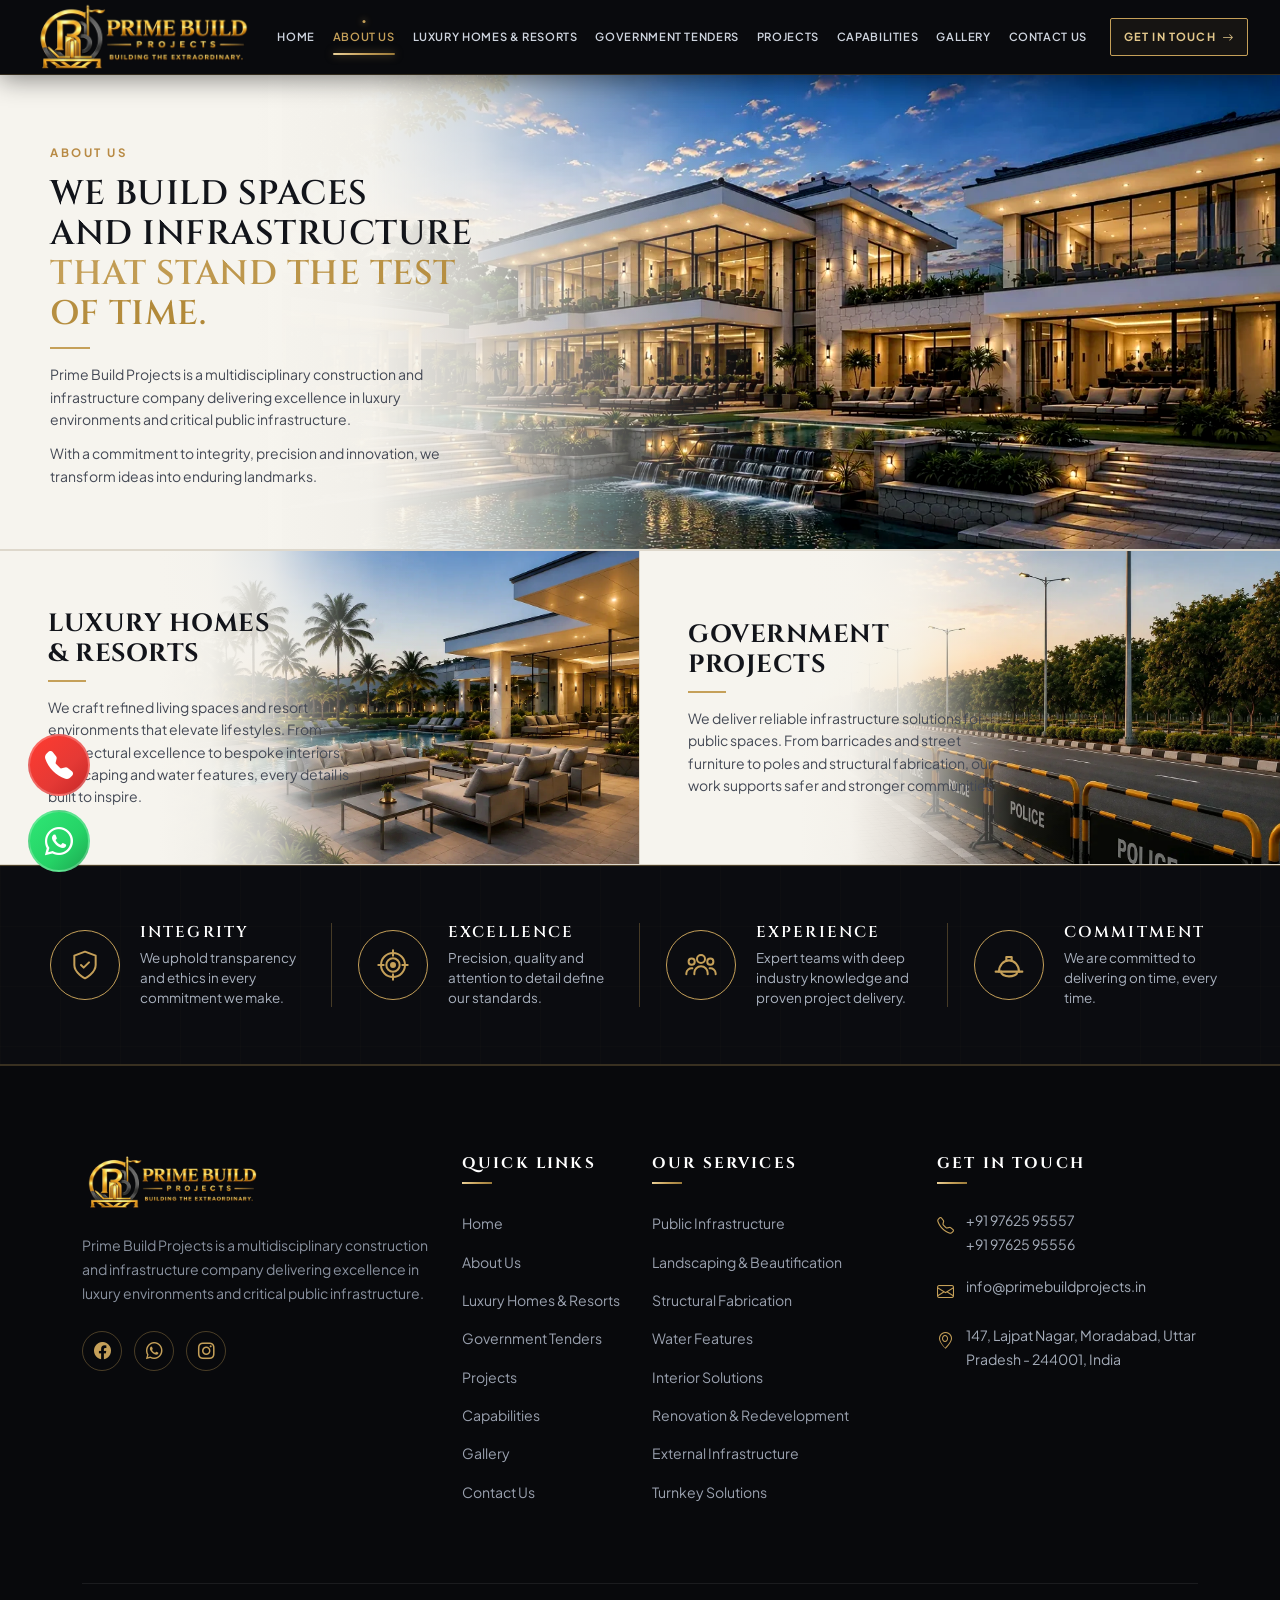
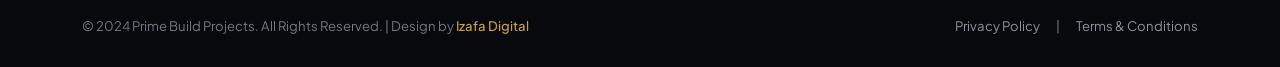
<file: about.html>
<!DOCTYPE html>
<html lang="en">
<head>
  <meta charset="UTF-8">
  <meta name="viewport" content="width=device-width, initial-scale=1.0">
  <title>About Us | Prime Build Projects - Enduring Construction & Infrastructure</title>
  <meta name="description" content="Learn about Prime Build Projects - A multidisciplinary construction company delivering excellence in luxury spaces and critical public infrastructure.">
  <link rel="icon" type="image/x-icon" href="favicon.ico">
  <link rel="shortcut icon" type="image/x-icon" href="favicon.ico">
  
  <link rel="stylesheet" href="assets/css/bootstrap.min.css">
  <link rel="stylesheet" href="assets/css/bootstrap-icons.min.css">
  <link rel="stylesheet" href="https://cdn.jsdelivr.net/npm/bootstrap-icons@1.11.3/font/bootstrap-icons.min.css">
  <link rel="stylesheet" href="assets/css/style.css">
</head>
<body>

  <!-- SINGLE RESPONSIVE HEADER -->
  <header class="prime-header">
    <div class="nav-container">
      <a href="index.html" class="brand-wrapper" id="brand-logo-link" aria-label="Prime Build Projects">
        <img src="assets/images/logo/logo.webp" alt="Prime Build Projects Logo" class="brand-logo-img">
      </a>

      <!-- Mobile Navigation Toggle -->
      <input type="checkbox" id="navToggle" class="nav-toggle-checkbox">
      <label for="navToggle" class="nav-toggle-label" aria-label="Toggle navigation menu">
        <span class="nav-toggle-bar"></span>
        <span class="nav-toggle-bar"></span>
        <span class="nav-toggle-bar"></span>
      </label>

      <div class="nav-menu-wrapper">
        <ul class="nav-links-list">
          <li><a href="index.html" class="nav-link-item" id="nav-home">Home</a></li>
          <li><a href="about.html" class="nav-link-item active" id="nav-about">About Us</a></li>
          <li><a href="home-resorts.html" class="nav-link-item" id="nav-luxury">Luxury Homes &amp; Resorts</a></li>
          <li><a href="government-projects.html" class="nav-link-item" id="nav-gov">Government Tenders</a></li>
          <li><a href="projects.html" class="nav-link-item" id="nav-projects">Projects</a></li>
          <li><a href="capabilities.html" class="nav-link-item" id="nav-capabilities">Capabilities</a></li>
          <li><a href="gallery.html" class="nav-link-item" id="nav-gallery">Gallery</a></li>
          <li><a href="contact.html" class="nav-link-item" id="nav-contact">Contact Us</a></li>
        </ul>
        <a href="contact.html" class="nav-cta-btn" id="header-cta-btn">
          <span>Get In Touch</span>
          <i class="bi bi-arrow-right"></i>
        </a>
      </div>
    </div>
  </header>

  <main>
    <!-- ABOUT HERO BANNER -->
    <section class="page-hero about-hero-split">
      <div class="page-hero-bg">
        <img src="assets/images/about/about-hero.webp" alt="Prime Build Projects Estate Architecture">
      </div>
      <div class="page-hero-gradient"></div>
      <div class="container">
        <div class="page-hero-content">
          <span class="section-tag">ABOUT US</span>
          <h1 class="page-hero-title">
            WE BUILD SPACES<br>
            AND INFRASTRUCTURE<br>
            <span class="gold-text">THAT STAND THE TEST<br>OF TIME.</span>
          </h1>
          <p class="page-hero-lead">
            Prime Build Projects is a multidisciplinary construction and infrastructure company delivering excellence in luxury environments and critical public infrastructure.
          </p>
          <p class="page-hero-lead">
            With a commitment to integrity, precision and innovation, we transform ideas into enduring landmarks.
          </p>
        </div>
      </div>
    </section>

    <!-- DUAL SECTOR SHOWCASE SECTION -->
    <section class="about-split-section">
      <div class="about-split-grid">
        <!-- Left Pillar: Luxury Homes & Resorts -->
        <article class="about-showcase-half about-showcase-luxury">
          <div class="about-showcase-bg">
            <img src="assets/images/about/about-luxury.webp" alt="Luxury Homes & Resorts Pool Deck">
          </div>
          <div class="about-showcase-overlay"></div>
          <div class="about-showcase-inner">
            <h2 class="about-showcase-title">LUXURY HOMES<br>&amp; RESORTS</h2>
            <div class="about-gold-line"></div>
            <p class="about-showcase-p">
              We craft refined living spaces and resort environments that elevate lifestyles. From architectural excellence to bespoke interiors, landscaping and water features, every detail is built to inspire.
            </p>
          </div>
        </article>

        <!-- Right Pillar: Government Projects -->
        <article class="about-showcase-half about-showcase-gov">
          <div class="about-showcase-bg">
            <img src="assets/images/about/about-gov.webp" alt="Government Infrastructure Barricades and Street Lighting">
          </div>
          <div class="about-showcase-overlay"></div>
          <div class="about-showcase-inner">
            <h2 class="about-showcase-title">GOVERNMENT<br>PROJECTS</h2>
            <div class="about-gold-line"></div>
            <p class="about-showcase-p">
              We deliver reliable infrastructure solutions for public spaces. From barricades and street furniture to poles and structural fabrication, our work supports safer and stronger communities.
            </p>
          </div>
        </article>
      </div>
    </section>

    <!-- 4 CORE PILLARS STRIP -->
    <section class="values-strip about-values-strip" id="about-core-values">
      <div class="about-pillars-container">
        <!-- Pillar 1: Integrity -->
        <div class="about-pillar-item">
          <div class="about-pillar-icon">
            <svg width="34" height="34" viewBox="0 0 24 24" fill="none" stroke="currentColor" stroke-width="1.5" stroke-linecap="round" stroke-linejoin="round">
              <path d="M12 22s8-4 8-10V5l-8-3-8 3v7c0 6 8 10 8 10z"/>
              <path d="m9 12 2 2 4-4"/>
            </svg>
          </div>
          <div class="about-pillar-text">
            <h3 class="about-pillar-title">INTEGRITY</h3>
            <p class="about-pillar-desc">We uphold transparency and ethics in every commitment we make.</p>
          </div>
        </div>

        <!-- Pillar 2: Excellence -->
        <div class="about-pillar-item">
          <div class="about-pillar-icon">
            <svg width="34" height="34" viewBox="0 0 24 24" fill="none" stroke="currentColor" stroke-width="1.5" stroke-linecap="round" stroke-linejoin="round">
              <circle cx="12" cy="12" r="9"/>
              <circle cx="12" cy="12" r="5"/>
              <circle cx="12" cy="12" r="1.5" fill="currentColor"/>
              <line x1="12" y1="1" x2="12" y2="5"/>
              <line x1="12" y1="19" x2="12" y2="23"/>
              <line x1="1" y1="12" x2="5" y2="12"/>
              <line x1="19" y1="12" x2="23" y2="12"/>
            </svg>
          </div>
          <div class="about-pillar-text">
            <h3 class="about-pillar-title">EXCELLENCE</h3>
            <p class="about-pillar-desc">Precision, quality and attention to detail define our standards.</p>
          </div>
        </div>

        <!-- Pillar 3: Experience (Team / 3 People) -->
        <div class="about-pillar-item">
          <div class="about-pillar-icon">
            <svg width="34" height="34" viewBox="0 0 24 24" fill="none" stroke="currentColor" stroke-width="1.5" stroke-linecap="round" stroke-linejoin="round">
              <circle cx="12" cy="7.5" r="3"/>
              <path d="M7 19v-1a5 5 0 0 1 10 0v1"/>
              <circle cx="5" cy="9.5" r="2.3"/>
              <path d="M1 19v-.8a4 4 0 0 1 4.5-3.7"/>
              <circle cx="19" cy="9.5" r="2.3"/>
              <path d="M23 19v-.8a4 4 0 0 0-4.5-3.7"/>
            </svg>
          </div>
          <div class="about-pillar-text">
            <h3 class="about-pillar-title">EXPERIENCE</h3>
            <p class="about-pillar-desc">Expert teams with deep industry knowledge and proven project delivery.</p>
          </div>
        </div>

        <!-- Pillar 4: Commitment (Construction Safety Helmet) -->
        <div class="about-pillar-item">
          <div class="about-pillar-icon">
            <svg width="34" height="34" viewBox="0 0 24 24" fill="none" stroke="currentColor" stroke-width="1.6" stroke-linecap="round" stroke-linejoin="round">
              <path d="M2 17h20"/>
              <path d="M4.5 17c0-4.8 3.4-8.5 7.5-8.5s7.5 3.7 7.5 8.5"/>
              <path d="M10 8.5V6h4v2.5"/>
              <path d="M6 17c0 2 2.7 3.5 6 3.5s6-1.5 6-2.5"/>
            </svg>
          </div>
          <div class="about-pillar-text">
            <h3 class="about-pillar-title">COMMITMENT</h3>
            <p class="about-pillar-desc">We are committed to delivering on time, every time.</p>
          </div>
        </div>
      </div>
    </section>
  </main>

  <!-- UNIFIED FOOTER -->
  <footer class="prime-footer">
    <div class="container">
      <div class="row g-4">
        <!-- Col 1: Brand & Bio -->
        <div class="col-lg-4 col-md-6">
          <img src="assets/images/logo/logo.webp" alt="Prime Build Projects" class="footer-logo-img">
          <p class="footer-desc">
            Prime Build Projects is a multidisciplinary construction and infrastructure company delivering excellence in luxury environments and critical public infrastructure.
          </p>
          <div class="footer-social-links">
            <a href="https://www.facebook.com/share/1S5uRFsWjD/" target="_blank" rel="noopener noreferrer" class="footer-social-btn" aria-label="Facebook"><i class="bi bi-facebook"></i></a>
            <a href="https://wa.me/message/QNUEMJO4CKOPA1" target="_blank" rel="noopener noreferrer" class="footer-social-btn" aria-label="WhatsApp"><i class="bi bi-whatsapp"></i></a>
            <a href="https://www.instagram.com/prime_buildprojects?stkn=dnFyZGZ3ODlpeDYx&utm_source=ig_contact_invite" target="_blank" rel="noopener noreferrer" class="footer-social-btn" aria-label="Instagram"><i class="bi bi-instagram"></i></a>
          </div>
        </div>

        <!-- Col 2: Quick Links -->
        <div class="col-lg-2 col-md-6 col-6">
          <h3 class="footer-heading">Quick Links</h3>
          <ul class="footer-links-list">
            <li><a href="index.html">Home</a></li>
            <li><a href="about.html">About Us</a></li>
            <li><a href="home-resorts.html">Luxury Homes &amp; Resorts</a></li>
            <li><a href="government-projects.html">Government Tenders</a></li>
            <li><a href="projects.html">Projects</a></li>
            <li><a href="capabilities.html">Capabilities</a></li>
            <li><a href="gallery.html">Gallery</a></li>
            <li><a href="contact.html">Contact Us</a></li>
          </ul>
        </div>

        <!-- Col 3: Our Services -->
        <div class="col-lg-3 col-md-6 col-6">
          <h3 class="footer-heading">Our Services</h3>
          <ul class="footer-links-list">
            <li><a href="capabilities.html">Public Infrastructure</a></li>
            <li><a href="capabilities.html">Landscaping &amp; Beautification</a></li>
            <li><a href="capabilities.html">Structural Fabrication</a></li>
            <li><a href="capabilities.html">Water Features</a></li>
            <li><a href="capabilities.html">Interior Solutions</a></li>
            <li><a href="capabilities.html">Renovation &amp; Redevelopment</a></li>
            <li><a href="capabilities.html">External Infrastructure</a></li>
            <li><a href="capabilities.html">Turnkey Solutions</a></li>
          </ul>
        </div>

        <!-- Col 4: Get In Touch -->
        <div class="col-lg-3 col-md-6">
          <h3 class="footer-heading">Get In Touch</h3>
          <div class="footer-contact-item">
            <i class="bi bi-telephone"></i>
            <div>
              <p class="m-0"><a href="tel:+919762595557">+91 97625 95557</a></p>
              <p class="m-0"><a href="tel:+919762595556">+91 97625 95556</a></p>
            </div>
          </div>
          <div class="footer-contact-item">
            <i class="bi bi-envelope"></i>
            <div>
              <p class="m-0"><a href="mailto:info@primebuildprojects.in">info@primebuildprojects.in</a></p>
            </div>
          </div>
          <div class="footer-contact-item">
            <i class="bi bi-geo-alt"></i>
            <p class="m-0">147, Lajpat Nagar, Moradabad, Uttar Pradesh - 244001, India</p>
          </div>
        </div>
      </div>

      <!-- Bottom Bar -->
      <div class="footer-bottom-bar d-flex flex-wrap justify-content-between align-items-center">
        <div>&copy; 2024 Prime Build Projects. All Rights Reserved. | Design by <a href="https://izafadigital.com/">Izafa Digital</a></div>
        <div class="d-flex gap-3 mt-2 mt-sm-0">
          <a href="#">Privacy Policy</a>
          <span>|</span>
          <a href="#">Terms &amp; Conditions</a>
        </div>
      </div>
    </div>
  </footer>

  <!-- Floating Quick Contact Actions -->
  <a href="tel:+919762595557" class="floating-action-btn floating-call" aria-label="Call Us">
    <i class="bi bi-telephone-fill"></i>
  </a>
  <a href="https://wa.me/919762595557" target="_blank" rel="noopener noreferrer" class="floating-action-btn floating-whatsapp" aria-label="WhatsApp">
    <i class="bi bi-whatsapp"></i>
  </a>

  <!-- Premium Scroll-Reveal Animations -->
  <script src="assets/js/animations.js" defer></script>
</body>
</html>
</file>
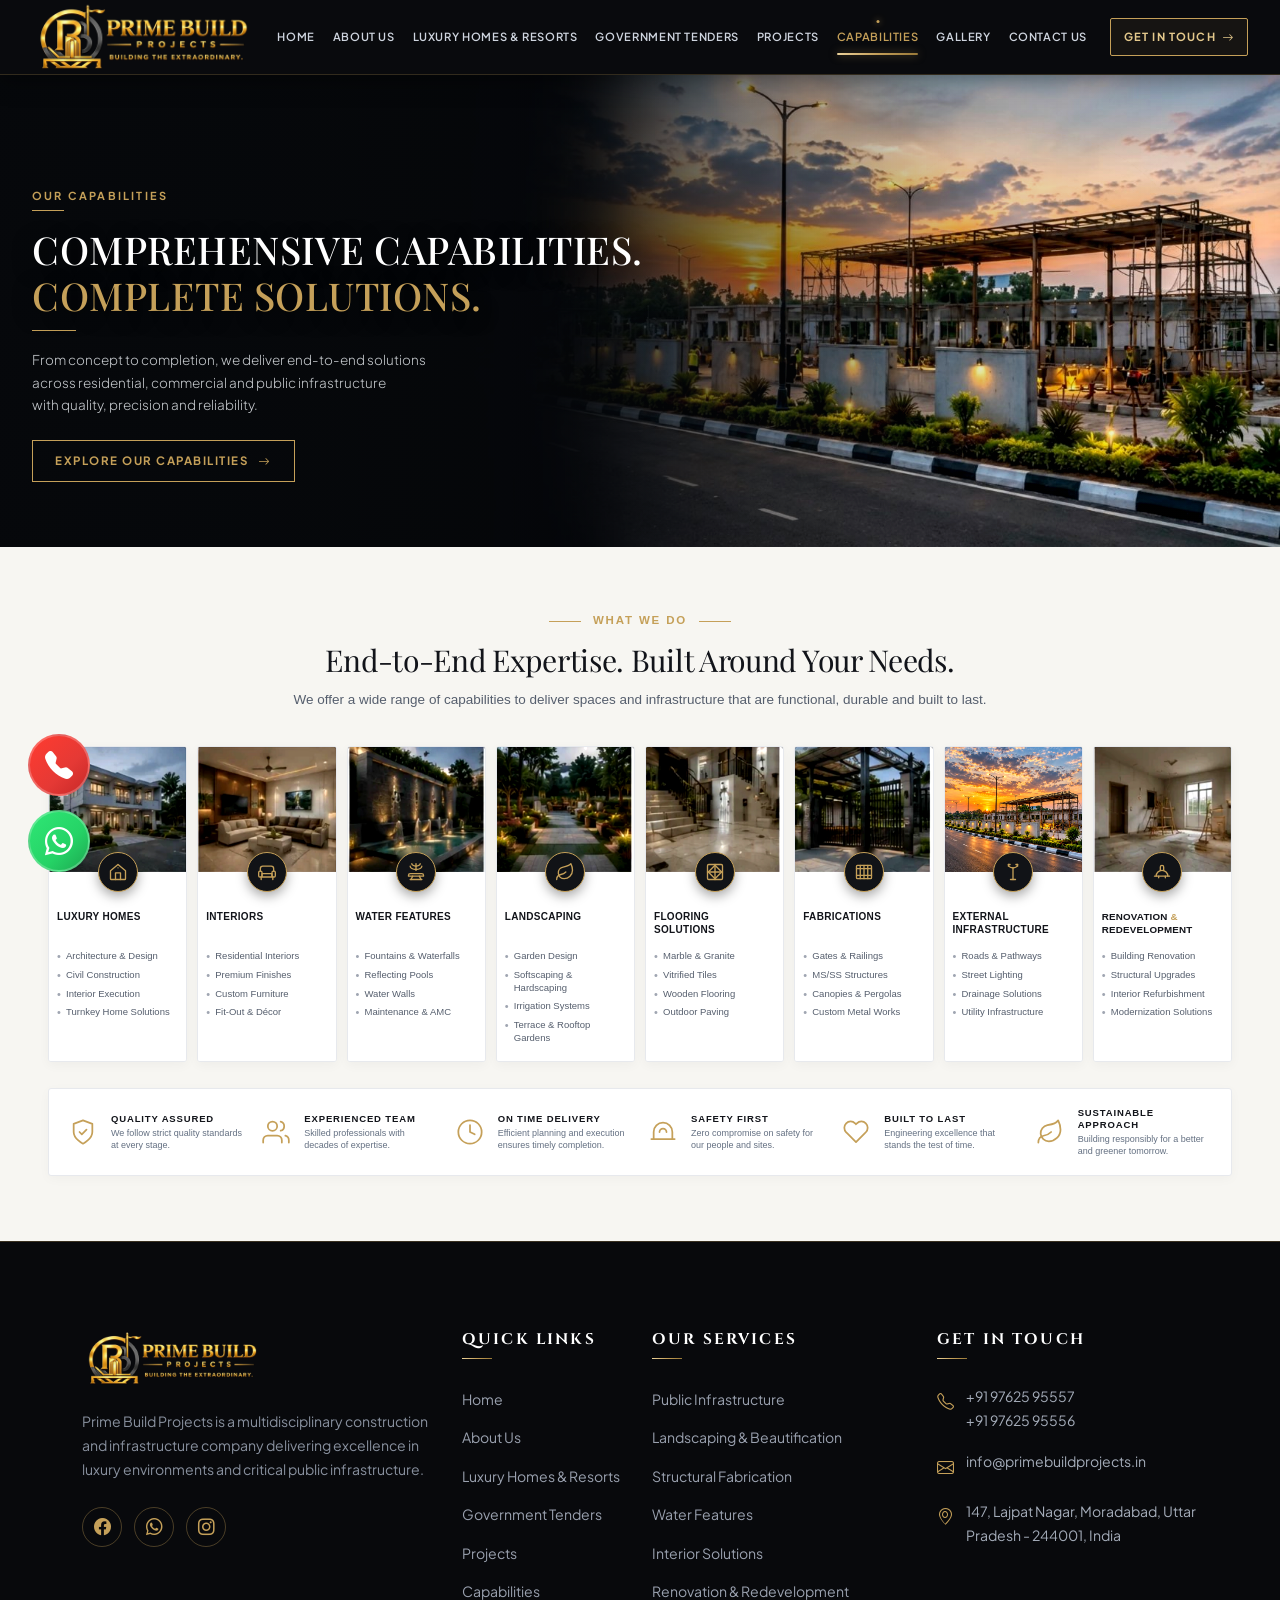
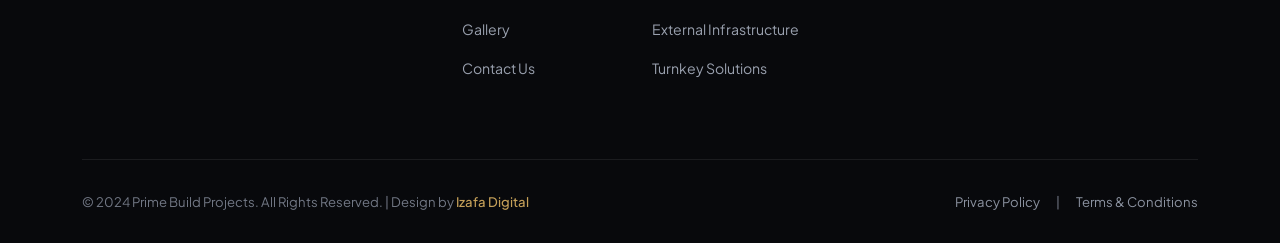
<file: capabilities.html>
<!DOCTYPE html>
<html lang="en">
<head>
  <meta charset="UTF-8">
  <meta name="viewport" content="width=device-width, initial-scale=1.0">
  <title>Our Capabilities | Prime Build Projects - Comprehensive Solutions</title>
  <meta name="description" content="Prime Build Projects Capabilities - End-to-end expertise across luxury homes, bespoke interiors, water features, landscaping, fabrication, and public infrastructure.">
  <link rel="icon" type="image/x-icon" href="favicon.ico">
  <link rel="shortcut icon" type="image/x-icon" href="favicon.ico">
  
  <link rel="stylesheet" href="assets/css/bootstrap.min.css">
  <link rel="stylesheet" href="assets/css/bootstrap-icons.min.css">
  <link rel="stylesheet" href="https://cdn.jsdelivr.net/npm/bootstrap-icons@1.11.3/font/bootstrap-icons.min.css">
  <link rel="stylesheet" href="assets/css/style.css">
</head>
<body>

  <!-- SINGLE RESPONSIVE HEADER -->
  <header class="prime-header">
    <div class="nav-container">
      <a href="index.html" class="brand-wrapper" id="brand-logo-link" aria-label="Prime Build Projects">
        <img src="assets/images/logo/logo.webp" alt="Prime Build Projects Logo" class="brand-logo-img">
      </a>

      <!-- Mobile Navigation Toggle -->
      <input type="checkbox" id="navToggle" class="nav-toggle-checkbox">
      <label for="navToggle" class="nav-toggle-label" aria-label="Toggle navigation menu">
        <span class="nav-toggle-bar"></span>
        <span class="nav-toggle-bar"></span>
        <span class="nav-toggle-bar"></span>
      </label>

      <div class="nav-menu-wrapper">
        <ul class="nav-links-list">
          <li><a href="index.html" class="nav-link-item" id="nav-home">Home</a></li>
          <li><a href="about.html" class="nav-link-item" id="nav-about">About Us</a></li>
          <li><a href="home-resorts.html" class="nav-link-item" id="nav-luxury">Luxury Homes &amp; Resorts</a></li>
          <li><a href="government-projects.html" class="nav-link-item" id="nav-gov">Government Tenders</a></li>
          <li><a href="projects.html" class="nav-link-item" id="nav-projects">Projects</a></li>
          <li><a href="capabilities.html" class="nav-link-item active" id="nav-capabilities">Capabilities</a></li>
          <li><a href="gallery.html" class="nav-link-item" id="nav-gallery">Gallery</a></li>
          <li><a href="contact.html" class="nav-link-item" id="nav-contact">Contact Us</a></li>
        </ul>
        <a href="contact.html" class="nav-cta-btn" id="header-cta-btn">
          <span>Get In Touch</span>
          <i class="bi bi-arrow-right"></i>
        </a>
      </div>
    </div>
  </header>

  <main>
    <!-- PAGE HERO (MATCHING REFERENCE DESIGN) -->
    <section class="page-hero capabilities-hero-section">
      <div class="page-hero-bg">
        <img src="assets/images/capabilities/01_capabilities_hero_image.jpg?v=5" alt="Prime Build Construction and Infrastructure Engineering Site" class="capabilities-hero-img">
      </div>
      <div class="capabilities-hero-gradient"></div>
      <div class="container capabilities-hero-container">
        <div class="capabilities-hero-content">
          <span class="capabilities-hero-tag">OUR CAPABILITIES</span>
          <div class="capabilities-hero-tag-rule"></div>
          <h1 class="capabilities-hero-title">
            COMPREHENSIVE CAPABILITIES.<br>
            <span class="gold-accent">COMPLETE SOLUTIONS.</span>
          </h1>
          <div class="capabilities-hero-divider"></div>
          <p class="capabilities-hero-p">
            From concept to completion, we deliver end-to-end solutions<br>
            across residential, commercial and public infrastructure<br>
            with quality, precision and reliability.
          </p>
          <div class="capabilities-hero-cta">
            <a href="#capabilities-grid" class="capabilities-hero-btn" id="capabilities-explore-btn">
              <span>EXPLORE OUR CAPABILITIES</span>
              <i class="bi bi-arrow-right"></i>
            </a>
          </div>
        </div>
      </div>
    </section>

    <!-- 8 CAPABILITIES GRID SECTION (EXACT REFERENCE DESIGN) -->
    <section class="capabilities-section" id="capabilities-grid">
      <div class="capabilities-container">
        <!-- Section Header -->
        <div class="capabilities-header">
          <div class="capabilities-tag">
            <span class="cap-tag-line"></span>
            <span class="cap-tag-text">WHAT WE DO</span>
            <span class="cap-tag-line"></span>
          </div>
          <h2 class="capabilities-main-title">End-to-End Expertise. Built Around Your Needs.</h2>
          <p class="capabilities-main-desc">
            We offer a wide range of capabilities to deliver spaces and infrastructure that are functional, durable and built to last.
          </p>
        </div>

        <!-- 8 Cards Grid (Single Row on Desktop) -->
        <div class="capabilities-8-grid">
          <!-- Card 1: Luxury Homes -->
          <article class="cap-card">
            <div class="cap-card-img">
              <img src="assets/images/capabilities/02_luxury_homes.webp?v=2" alt="Luxury Homes" loading="lazy">
            </div>
            <div class="cap-card-badge" aria-hidden="true">
              <svg viewBox="0 0 24 24">
                <path d="M3 10.5 12 3l9 7.5V20a1 1 0 0 1-1 1H4a1 1 0 0 1-1-1v-9.5z"/>
                <polyline points="9 21 9 13 15 13 15 21"/>
                <line x1="12" y1="7" x2="12" y2="7.01"/>
              </svg>
            </div>
            <div class="cap-card-body">
              <h3 class="cap-card-title">LUXURY HOMES</h3>
              <ul class="cap-card-list">
                <li>Architecture &amp; Design</li>
                <li>Civil Construction</li>
                <li>Interior Execution</li>
                <li>Turnkey Home Solutions</li>
              </ul>
            </div>
          </article>

          <!-- Card 2: Interiors -->
          <article class="cap-card">
            <div class="cap-card-img">
              <img src="assets/images/capabilities/03_interiors.webp?v=2" alt="Interiors" loading="lazy">
            </div>
            <div class="cap-card-badge" aria-hidden="true">
              <svg viewBox="0 0 24 24">
                <path d="M4 11V8a3 3 0 0 1 3-3h10a3 3 0 0 1 3 3v3"/>
                <rect x="2" y="11" width="4" height="7" rx="1.5"/>
                <rect x="18" y="11" width="4" height="7" rx="1.5"/>
                <path d="M6 14h12v4H6z"/>
                <line x1="5" y1="18" x2="5" y2="21"/>
                <line x1="19" y1="18" x2="19" y2="21"/>
              </svg>
            </div>
            <div class="cap-card-body">
              <h3 class="cap-card-title">INTERIORS</h3>
              <ul class="cap-card-list">
                <li>Residential Interiors</li>
                <li>Premium Finishes</li>
                <li>Custom Furniture</li>
                <li>Fit-Out &amp; Décor</li>
              </ul>
            </div>
          </article>

          <!-- Card 3: Water Features -->
          <article class="cap-card">
            <div class="cap-card-img">
              <img src="assets/images/capabilities/04_water_features.webp?v=2" alt="Water Features" loading="lazy">
            </div>
            <div class="cap-card-badge" aria-hidden="true">
              <svg viewBox="0 0 24 24">
                <path d="M12 2v8"/>
                <path d="M12 5c-3 0-5-1.8-5-3"/>
                <path d="M12 5c3 0 5-1.8 5-3"/>
                <path d="M12 9c-4 0-7-2-7-4"/>
                <path d="M12 9c4 0 7-2 7-4"/>
                <path d="M5 14h14a2 2 0 0 1 2 2v1H3v-1a2 2 0 0 1 2-2z"/>
                <line x1="8" y1="17" x2="6" y2="21"/>
                <line x1="16" y1="17" x2="18" y2="21"/>
                <line x1="5" y1="21" x2="19" y2="21"/>
              </svg>
            </div>
            <div class="cap-card-body">
              <h3 class="cap-card-title">WATER FEATURES</h3>
              <ul class="cap-card-list">
                <li>Fountains &amp; Waterfalls</li>
                <li>Reflecting Pools</li>
                <li>Water Walls</li>
                <li>Maintenance &amp; AMC</li>
              </ul>
            </div>
          </article>

          <!-- Card 4: Landscaping -->
          <article class="cap-card">
            <div class="cap-card-img">
              <img src="assets/images/capabilities/05_landscaping.webp?v=2" alt="Landscaping" loading="lazy">
            </div>
            <div class="cap-card-badge" aria-hidden="true">
              <svg viewBox="0 0 24 24">
                <path d="M11 20A7 7 0 0 1 9.8 6.1C15.5 5 17 4.48 19 2c1 2 2 4.18 2 8 0 5.5-4.78 10-10 10Z"/>
                <path d="M2 21c0-3 1.85-5.36 5.08-6C9.5 14.52 12 13 13 12"/>
              </svg>
            </div>
            <div class="cap-card-body">
              <h3 class="cap-card-title">LANDSCAPING</h3>
              <ul class="cap-card-list">
                <li>Garden Design</li>
                <li>Softscaping &amp; Hardscaping</li>
                <li>Irrigation Systems</li>
                <li>Terrace &amp; Rooftop Gardens</li>
              </ul>
            </div>
          </article>

          <!-- Card 5: Flooring Solutions -->
          <article class="cap-card">
            <div class="cap-card-img">
              <img src="assets/images/capabilities/06_flooring_solutions.webp?v=2" alt="Flooring Solutions" loading="lazy">
            </div>
            <div class="cap-card-badge" aria-hidden="true">
              <svg viewBox="0 0 24 24">
                <rect x="3" y="3" width="18" height="18" rx="1.5"/>
                <line x1="12" y1="3" x2="12" y2="21"/>
                <line x1="3" y1="12" x2="21" y2="12"/>
                <polygon points="12 4 20 12 12 20 4 12"/>
              </svg>
            </div>
            <div class="cap-card-body">
              <h3 class="cap-card-title">FLOORING<br>SOLUTIONS</h3>
              <ul class="cap-card-list">
                <li>Marble &amp; Granite</li>
                <li>Vitrified Tiles</li>
                <li>Wooden Flooring</li>
                <li>Outdoor Paving</li>
              </ul>
            </div>
          </article>

          <!-- Card 6: Fabrications -->
          <article class="cap-card">
            <div class="cap-card-img">
              <img src="assets/images/capabilities/07_fabrications.webp?v=2" alt="Fabrications" loading="lazy">
            </div>
            <div class="cap-card-badge" aria-hidden="true">
              <svg viewBox="0 0 24 24">
                <rect x="3" y="4" width="18" height="16" rx="1"/>
                <line x1="3" y1="8" x2="21" y2="8"/>
                <line x1="3" y1="16" x2="21" y2="16"/>
                <line x1="7.5" y1="4" x2="7.5" y2="20"/>
                <line x1="12" y1="4" x2="12" y2="20"/>
                <line x1="16.5" y1="4" x2="16.5" y2="20"/>
              </svg>
            </div>
            <div class="cap-card-body">
              <h3 class="cap-card-title">FABRICATIONS</h3>
              <ul class="cap-card-list">
                <li>Gates &amp; Railings</li>
                <li>MS/SS Structures</li>
                <li>Canopies &amp; Pergolas</li>
                <li>Custom Metal Works</li>
              </ul>
            </div>
          </article>

          <!-- Card 7: External Infrastructure -->
          <article class="cap-card">
            <div class="cap-card-img">
              <img src="assets/images/capabilities/08_external_infrastructure.webp?v=3" alt="External Infrastructure" loading="lazy">
            </div>
            <div class="cap-card-badge" aria-hidden="true">
              <svg viewBox="0 0 24 24">
                <line x1="12" y1="21" x2="12" y2="7"/>
                <path d="M12 7c-2.5 0-5.5-1.5-5.5-4h2"/>
                <path d="M12 7c2.5 0 5.5-1.5 5.5-4h-2"/>
                <line x1="6.5" y1="3" x2="6.5" y2="5"/>
                <line x1="17.5" y1="3" x2="17.5" y2="5"/>
                <line x1="9" y1="21" x2="15" y2="21"/>
              </svg>
            </div>
            <div class="cap-card-body">
              <h3 class="cap-card-title">EXTERNAL<br>INFRASTRUCTURE</h3>
              <ul class="cap-card-list">
                <li>Roads &amp; Pathways</li>
                <li>Street Lighting</li>
                <li>Drainage Solutions</li>
                <li>Utility Infrastructure</li>
              </ul>
            </div>
          </article>

          <!-- Card 8: Renovation & Redevelopment -->
          <article class="cap-card">
            <div class="cap-card-img">
              <img src="assets/images/capabilities/09_renovation_redevelopment.webp?v=2" alt="Renovation & Redevelopment" loading="lazy">
            </div>
            <div class="cap-card-badge" aria-hidden="true">
              <svg viewBox="0 0 24 24">
                <path d="M3 17h18"/>
                <path d="M5 17c0-3.87 3.13-7 7-7s7 3.13 7 7"/>
                <path d="M10 10V6a2 2 0 0 1 4 0v4"/>
                <line x1="8" y1="17" x2="8" y2="19"/>
                <line x1="16" y1="17" x2="16" y2="19"/>
              </svg>
            </div>
            <div class="cap-card-body">
              <h3 class="cap-card-title">RENOVATION <span class="cap-amp">&amp;</span><br>REDEVELOPMENT</h3>
              <ul class="cap-card-list">
                <li>Building Renovation</li>
                <li>Structural Upgrades</li>
                <li>Interior Refurbishment</li>
                <li>Modernization Solutions</li>
              </ul>
            </div>
          </article>
        </div>

        <!-- Bottom 6 Pillars Box (Single White Card) -->
        <div class="capabilities-pillars-box">
          <!-- Pillar 1 -->
          <div class="cap-pillar-col">
            <div class="pillar-svg-icon">
              <svg viewBox="0 0 24 24"><path d="M12 22s8-4 8-10V5l-8-3-8 3v7c0 6 8 10 8 10z"/><polyline points="9 12 11 14 15 10"/></svg>
            </div>
            <div class="pillar-info">
              <h4 class="pillar-title">QUALITY ASSURED</h4>
              <p class="pillar-desc">We follow strict quality standards at every stage.</p>
            </div>
          </div>

          <!-- Pillar 2 -->
          <div class="cap-pillar-col">
            <div class="pillar-svg-icon">
              <svg viewBox="0 0 24 24"><path d="M17 21v-2a4 4 0 0 0-4-4H5a4 4 0 0 0-4 4v2"/><circle cx="9" cy="7" r="4"/><path d="M23 21v-2a4 4 0 0 0-3-3.87"/><path d="M16 3.13a4 4 0 0 1 0 7.75"/></svg>
            </div>
            <div class="pillar-info">
              <h4 class="pillar-title">EXPERIENCED TEAM</h4>
              <p class="pillar-desc">Skilled professionals with decades of expertise.</p>
            </div>
          </div>

          <!-- Pillar 3 -->
          <div class="cap-pillar-col">
            <div class="pillar-svg-icon">
              <svg viewBox="0 0 24 24"><circle cx="12" cy="12" r="10"/><polyline points="12 6 12 12 16 14"/></svg>
            </div>
            <div class="pillar-info">
              <h4 class="pillar-title">ON TIME DELIVERY</h4>
              <p class="pillar-desc">Efficient planning and execution ensures timely completion.</p>
            </div>
          </div>

          <!-- Pillar 4 -->
          <div class="cap-pillar-col">
            <div class="pillar-svg-icon">
              <svg viewBox="0 0 24 24"><path d="M2 18h20"/><path d="M4 18V12a8 8 0 0 1 16 0v6"/><path d="M9 12a3 3 0 0 1 6 0"/></svg>
            </div>
            <div class="pillar-info">
              <h4 class="pillar-title">SAFETY FIRST</h4>
              <p class="pillar-desc">Zero compromise on safety for our people and sites.</p>
            </div>
          </div>

          <!-- Pillar 5 -->
          <div class="cap-pillar-col">
            <div class="pillar-svg-icon">
              <svg viewBox="0 0 24 24"><path d="M20.42 4.58a5.4 5.4 0 0 0-7.65 0l-.77.78-.77-.78a5.4 5.4 0 0 0-7.65 7.65l.78.77L12 20.65l7.65-7.65.77-.78a5.4 5.4 0 0 0 0-7.64z"/></svg>
            </div>
            <div class="pillar-info">
              <h4 class="pillar-title">BUILT TO LAST</h4>
              <p class="pillar-desc">Engineering excellence that stands the test of time.</p>
            </div>
          </div>

          <!-- Pillar 6 -->
          <div class="cap-pillar-col">
            <div class="pillar-svg-icon">
              <svg viewBox="0 0 24 24"><path d="M11 20A7 7 0 0 1 9.8 6.1C15.5 5 17 4.48 19 2c1 2 2 4.18 2 8 0 5.5-4.78 10-10 10Z"/><path d="M2 21c0-3 1.85-5.36 5.08-6C9.5 14.52 12 13 13 12"/></svg>
            </div>
            <div class="pillar-info">
              <h4 class="pillar-title">SUSTAINABLE APPROACH</h4>
              <p class="pillar-desc">Building responsibly for a better and greener tomorrow.</p>
            </div>
          </div>
        </div>
      </div>
    </section>
  </main>

  <!-- UNIFIED FOOTER -->
  <footer class="prime-footer">
    <div class="container">
      <div class="row g-4">
        <!-- Col 1: Brand & Bio -->
        <div class="col-lg-4 col-md-6">
          <img src="assets/images/logo/logo.webp" alt="Prime Build Projects" class="footer-logo-img">
          <p class="footer-desc">
            Prime Build Projects is a multidisciplinary construction and infrastructure company delivering excellence in luxury environments and critical public infrastructure.
          </p>
          <div class="footer-social-links">
            <a href="https://www.facebook.com/share/1S5uRFsWjD/" target="_blank" rel="noopener noreferrer" class="footer-social-btn" aria-label="Facebook"><i class="bi bi-facebook"></i></a>
            <a href="https://wa.me/message/QNUEMJO4CKOPA1" target="_blank" rel="noopener noreferrer" class="footer-social-btn" aria-label="WhatsApp"><i class="bi bi-whatsapp"></i></a>
            <a href="https://www.instagram.com/prime_buildprojects?stkn=dnFyZGZ3ODlpeDYx&utm_source=ig_contact_invite" target="_blank" rel="noopener noreferrer" class="footer-social-btn" aria-label="Instagram"><i class="bi bi-instagram"></i></a>
          </div>
        </div>

        <!-- Col 2: Quick Links -->
        <div class="col-lg-2 col-md-6 col-6">
          <h3 class="footer-heading">Quick Links</h3>
          <ul class="footer-links-list">
            <li><a href="index.html">Home</a></li>
            <li><a href="about.html">About Us</a></li>
            <li><a href="home-resorts.html">Luxury Homes &amp; Resorts</a></li>
            <li><a href="government-projects.html">Government Tenders</a></li>
            <li><a href="projects.html">Projects</a></li>
            <li><a href="capabilities.html">Capabilities</a></li>
            <li><a href="gallery.html">Gallery</a></li>
            <li><a href="contact.html">Contact Us</a></li>
          </ul>
        </div>

        <!-- Col 3: Our Services -->
        <div class="col-lg-3 col-md-6 col-6">
          <h3 class="footer-heading">Our Services</h3>
          <ul class="footer-links-list">
            <li><a href="capabilities.html">Public Infrastructure</a></li>
            <li><a href="capabilities.html">Landscaping &amp; Beautification</a></li>
            <li><a href="capabilities.html">Structural Fabrication</a></li>
            <li><a href="capabilities.html">Water Features</a></li>
            <li><a href="capabilities.html">Interior Solutions</a></li>
            <li><a href="capabilities.html">Renovation &amp; Redevelopment</a></li>
            <li><a href="capabilities.html">External Infrastructure</a></li>
            <li><a href="capabilities.html">Turnkey Solutions</a></li>
          </ul>
        </div>

        <!-- Col 4: Get In Touch -->
        <div class="col-lg-3 col-md-6">
          <h3 class="footer-heading">Get In Touch</h3>
          <div class="footer-contact-item">
            <i class="bi bi-telephone"></i>
            <div>
              <p class="m-0"><a href="tel:+919762595557">+91 97625 95557</a></p>
              <p class="m-0"><a href="tel:+919762595556">+91 97625 95556</a></p>
            </div>
          </div>
          <div class="footer-contact-item">
            <i class="bi bi-envelope"></i>
            <div>
              <p class="m-0"><a href="mailto:info@primebuildprojects.in">info@primebuildprojects.in</a></p>
            </div>
          </div>
          <div class="footer-contact-item">
            <i class="bi bi-geo-alt"></i>
            <p class="m-0">147, Lajpat Nagar, Moradabad, Uttar Pradesh - 244001, India</p>
          </div>
        </div>
      </div>

      <!-- Bottom Bar -->
      <div class="footer-bottom-bar d-flex flex-wrap justify-content-between align-items-center">
        <div>&copy; 2024 Prime Build Projects. All Rights Reserved. | Design by <a href="https://izafadigital.com/">Izafa Digital</a></div>
        <div class="d-flex gap-3 mt-2 mt-sm-0">
          <a href="#">Privacy Policy</a>
          <span>|</span>
          <a href="#">Terms &amp; Conditions</a>
        </div>
      </div>
    </div>
  </footer>

  <!-- Floating Quick Contact Actions -->
  <a href="tel:+919762595557" class="floating-action-btn floating-call" aria-label="Call Us">
    <i class="bi bi-telephone-fill"></i>
  </a>
  <a href="https://wa.me/919762595557" target="_blank" rel="noopener noreferrer" class="floating-action-btn floating-whatsapp" aria-label="WhatsApp">
    <i class="bi bi-whatsapp"></i>
  </a>

  <!-- Premium Scroll-Reveal Animations -->
  <script src="assets/js/animations.js" defer></script>
</body>
</html>
</file>
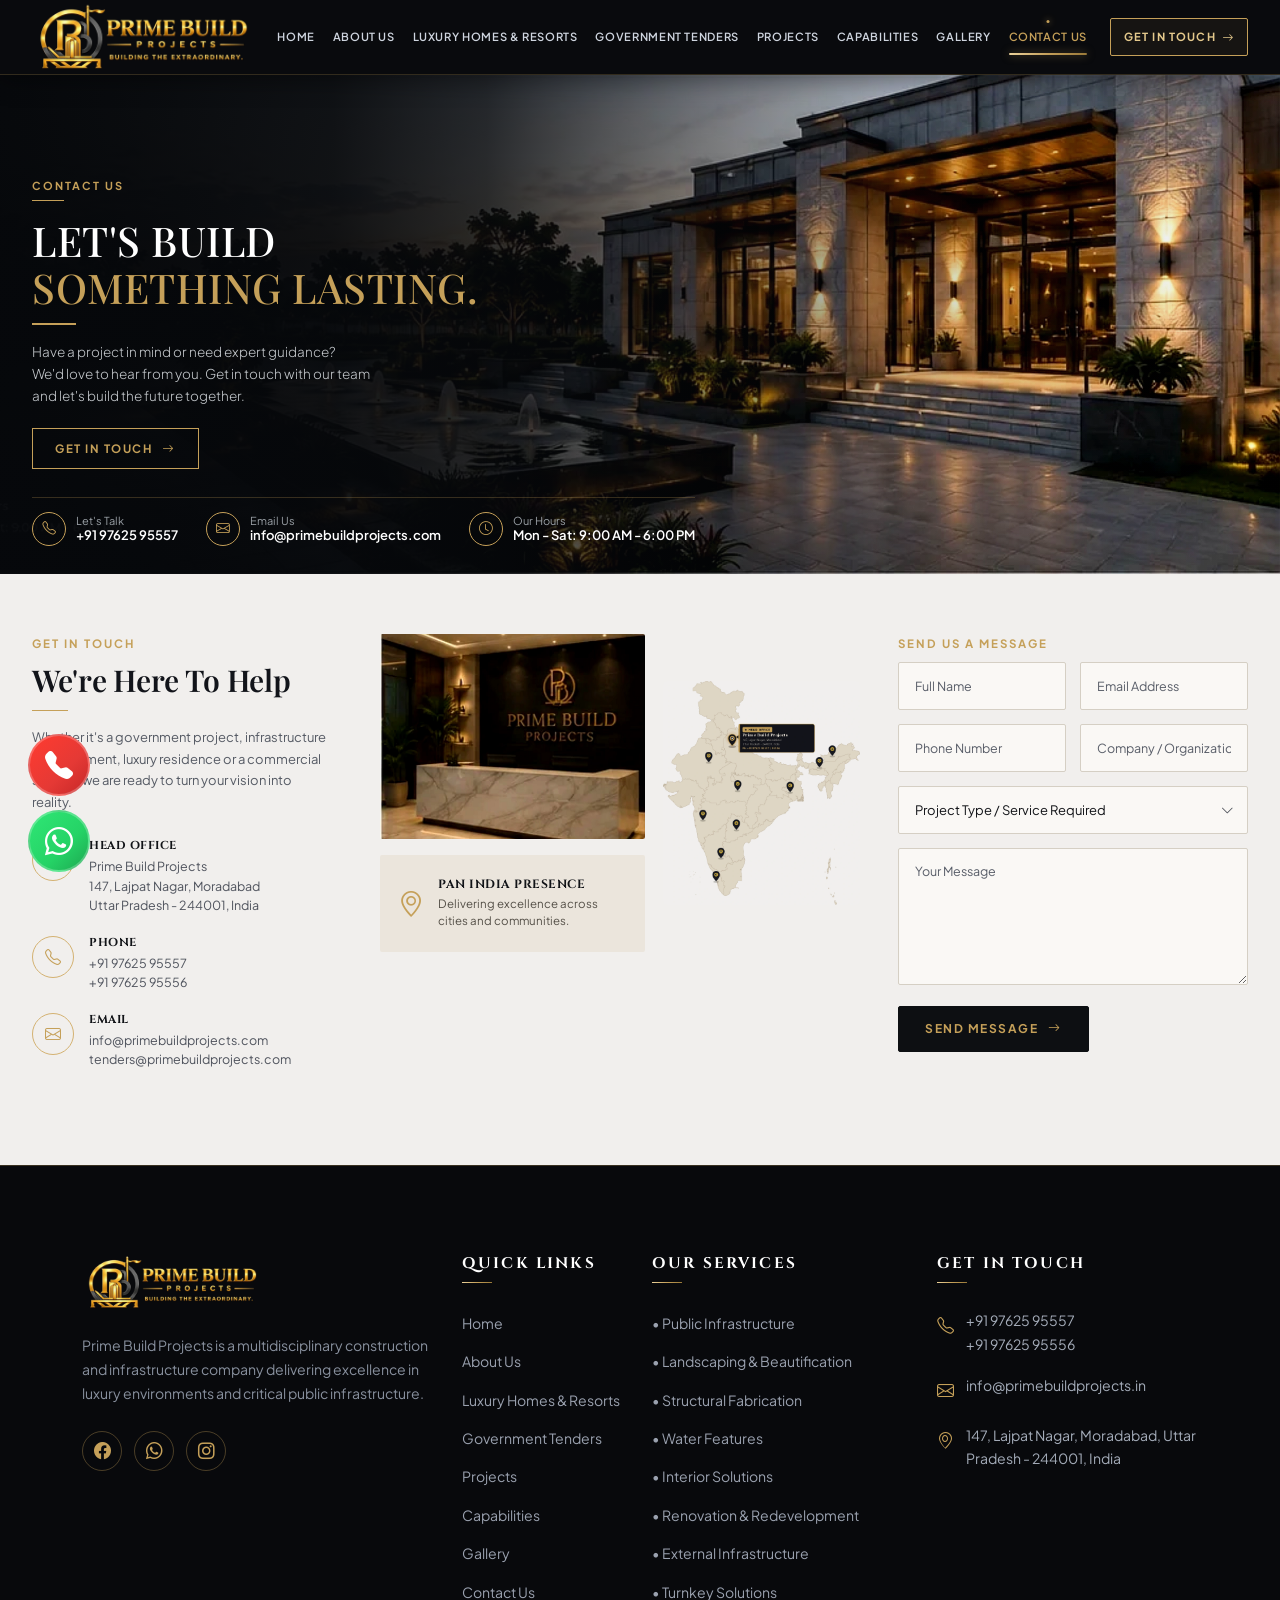
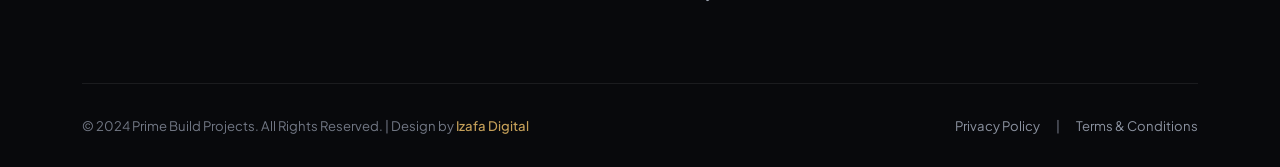
<file: contact.html>
<!DOCTYPE html>
<html lang="en">
<head>
  <meta charset="UTF-8">
  <meta name="viewport" content="width=device-width, initial-scale=1.0">
  <title>Contact Us | Prime Build Projects - Get In Touch</title>
  <meta name="description" content="Get in touch with Prime Build Projects - Inquire for luxury residential, resort developments, government tenders, and civil infrastructure projects.">
  <link rel="icon" type="image/x-icon" href="favicon.ico">
  <link rel="shortcut icon" type="image/x-icon" href="favicon.ico">
  
  <link rel="stylesheet" href="assets/css/bootstrap.min.css">
  <link rel="stylesheet" href="assets/css/bootstrap-icons.min.css">
  <link rel="stylesheet" href="https://cdn.jsdelivr.net/npm/bootstrap-icons@1.11.3/font/bootstrap-icons.min.css">
  <link rel="stylesheet" href="assets/css/style.css">
</head>
<body>

  <!-- SINGLE RESPONSIVE HEADER -->
  <header class="prime-header">
    <div class="nav-container">
      <a href="index.html" class="brand-wrapper" id="brand-logo-link" aria-label="Prime Build Projects">
        <img src="assets/images/logo/logo.webp" alt="Prime Build Projects Logo" class="brand-logo-img">
      </a>

      <!-- Mobile Navigation Toggle -->
      <input type="checkbox" id="navToggle" class="nav-toggle-checkbox">
      <label for="navToggle" class="nav-toggle-label" aria-label="Toggle navigation menu">
        <span class="nav-toggle-bar"></span>
        <span class="nav-toggle-bar"></span>
        <span class="nav-toggle-bar"></span>
      </label>

      <div class="nav-menu-wrapper">
        <ul class="nav-links-list">
          <li><a href="index.html" class="nav-link-item" id="nav-home">Home</a></li>
          <li><a href="about.html" class="nav-link-item" id="nav-about">About Us</a></li>
          <li><a href="home-resorts.html" class="nav-link-item" id="nav-luxury">Luxury Homes &amp; Resorts</a></li>
          <li><a href="government-projects.html" class="nav-link-item" id="nav-gov">Government Tenders</a></li>
          <li><a href="projects.html" class="nav-link-item" id="nav-projects">Projects</a></li>
          <li><a href="capabilities.html" class="nav-link-item" id="nav-capabilities">Capabilities</a></li>
          <li><a href="gallery.html" class="nav-link-item" id="nav-gallery">Gallery</a></li>
          <li><a href="contact.html" class="nav-link-item active" id="nav-contact">Contact Us</a></li>
        </ul>
        <a href="contact.html" class="nav-cta-btn" id="header-cta-btn">
          <span>Get In Touch</span>
          <i class="bi bi-arrow-right"></i>
        </a>
      </div>
    </div>
  </header>

  <main>
    <!-- HERO SECTION (MATCHING 8TH CONTACT US.png) -->
    <section class="contact-page-hero">
      <div class="contact-page-hero-bg">
        <img src="assets/images/contact/01_contact_hero_image.webp?v=2" alt="Prime Build Projects Corporate Headquarters">
      </div>
      <div class="contact-page-hero-gradient"></div>
      <div class="container contact-page-hero-container">
        <div class="contact-page-hero-content">
          <span class="contact-page-hero-tag">CONTACT US</span>
          <div class="contact-page-hero-tag-rule"></div>
          <h1 class="contact-page-hero-title">
            LET'S BUILD<br>
            <span class="gold-accent">SOMETHING LASTING.</span>
          </h1>
          <div class="contact-page-hero-divider"></div>
          <p class="contact-page-hero-p">
            Have a project in mind or need expert guidance?<br>
            We'd love to hear from you. Get in touch with our team<br>
            and let's build the future together.
          </p>
          <div>
            <a href="#contact-main" class="contact-page-hero-btn" id="contact-scroll-btn">
              <span>GET IN TOUCH</span>
              <i class="bi bi-arrow-right"></i>
            </a>
          </div>

          <!-- Hero Bottom Quick Info Strip -->
          <div class="contact-page-hero-quickbar">
            <div class="contact-hero-qitem">
              <div class="contact-hero-qicon">
                <i class="bi bi-telephone"></i>
              </div>
              <div class="contact-hero-qtext">
                <span class="contact-hero-qlbl">Let's Talk</span>
                <span class="contact-hero-qval"><a href="tel:+919762595557">+91 97625 95557</a></span>
              </div>
            </div>

            <div class="contact-hero-qitem">
              <div class="contact-hero-qicon">
                <i class="bi bi-envelope"></i>
              </div>
              <div class="contact-hero-qtext">
                <span class="contact-hero-qlbl">Email Us</span>
                <span class="contact-hero-qval"><a href="mailto:info@primebuildprojects.com">info@primebuildprojects.com</a></span>
              </div>
            </div>

            <div class="contact-hero-qitem">
              <div class="contact-hero-qicon">
                <i class="bi bi-clock"></i>
              </div>
              <div class="contact-hero-qtext">
                <span class="contact-hero-qlbl">Our Hours</span>
                <span class="contact-hero-qval">Mon - Sat: 9:00 AM - 6:00 PM</span>
              </div>
            </div>
          </div>
        </div>
      </div>
    </section>

    <!-- 3-COLUMN CONTACT SECTION (MATCHING 8TH CONTACT US.png) -->
    <section class="contact-master-wrap" id="contact-main">
      <div class="contact-master-container">
        
        <!-- Column 1: Left Info -->
        <div class="contact-col-left">
          <span class="contact-eyebrow-text">GET IN TOUCH</span>
          <h2 class="contact-main-heading">We're Here To Help</h2>
          <div class="contact-gold-rule-sm"></div>
          <p class="contact-main-p">
            Whether it's a government project, infrastructure development, luxury residence or a commercial space &ndash; we are ready to turn your vision into reality.
          </p>

          <div class="contact-blocks-wrapper">
            <!-- Head Office -->
            <div class="contact-block-item">
              <div class="contact-circle-icon">
                <i class="bi bi-geo-alt"></i>
              </div>
              <div class="contact-block-body">
                <h3>HEAD OFFICE</h3>
                <p>
                  Prime Build Projects<br>
                  147, Lajpat Nagar, Moradabad<br>
                  Uttar Pradesh - 244001, India
                </p>
              </div>
            </div>

            <!-- Phone -->
            <div class="contact-block-item">
              <div class="contact-circle-icon">
                <i class="bi bi-telephone"></i>
              </div>
              <div class="contact-block-body">
                <h3>PHONE</h3>
                <p>
                  <a href="tel:+919762595557">+91 97625 95557</a><br>
                  <a href="tel:+919762595556">+91 97625 95556</a>
                </p>
              </div>
            </div>

            <!-- Email -->
            <div class="contact-block-item">
              <div class="contact-circle-icon">
                <i class="bi bi-envelope"></i>
              </div>
              <div class="contact-block-body">
                <h3>EMAIL</h3>
                <p>
                  <a href="mailto:info@primebuildprojects.com">info@primebuildprojects.com</a><br>
                  <a href="mailto:tenders@primebuildprojects.com">tenders@primebuildprojects.com</a>
                </p>
              </div>
            </div>
          </div>
        </div>

        <!-- Column 2: Middle Visuals (Reception Photo, Pan India Card, India Presence Map) -->
        <div class="contact-col-mid">
          <div class="contact-mid-left-stack">
            <div class="contact-reception-box">
              <img src="assets/images/contact/02_contact_office_reception.webp?v=2" alt="Prime Build Projects Corporate Reception Desk">
            </div>
            <div class="contact-pan-india-card">
              <div class="contact-pan-india-pin">
                <i class="bi bi-geo-alt"></i>
              </div>
              <div class="contact-pan-india-info">
                <h4>PAN INDIA PRESENCE</h4>
                <p>Delivering excellence across cities and communities.</p>
              </div>
            </div>
          </div>
          <div class="contact-mid-map-box">
            <img src="assets/images/contact/03_india_presence_map.webp" alt="Prime Build Projects Pan India Presence Map">
          </div>
        </div>

        <!-- Column 3: Right Form -->
        <div class="contact-col-right">
          <span class="contact-eyebrow-text">SEND US A MESSAGE</span>
          <form class="contact-clean-form-element" action="https://formsubmit.co/info@primebuildprojects.com" method="POST">
            <input type="hidden" name="_subject" value="New Project Enquiry - Prime Build Projects">
            <input type="hidden" name="_captcha" value="false">
            <input type="hidden" name="_next" value="thank-you.html">

            <div class="contact-clean-row-2">
              <div class="contact-clean-field">
                <input type="text" name="name" class="contact-clean-input" placeholder="Full Name" required>
              </div>
              <div class="contact-clean-field">
                <input type="email" name="email" class="contact-clean-input" placeholder="Email Address" required>
              </div>
            </div>

            <div class="contact-clean-row-2">
              <div class="contact-clean-field">
                <input type="tel" name="phone" class="contact-clean-input" placeholder="Phone Number" required>
              </div>
              <div class="contact-clean-field">
                <input type="text" name="company" class="contact-clean-input" placeholder="Company / Organization">
              </div>
            </div>

            <div class="contact-clean-field">
              <div class="contact-select-wrap">
                <select name="service" class="contact-clean-input contact-select-field" required>
                  <option value="" disabled selected>Project Type / Service Required</option>
                  <option value="luxury-homes">Luxury Homes &amp; Private Residences</option>
                  <option value="resorts">Resorts &amp; Hospitality Retreats</option>
                  <option value="govt-tenders">Government Tenders &amp; Public Infrastructure</option>
                  <option value="landscaping">Landscaping &amp; Urban Beautification</option>
                  <option value="water-features">Water Features &amp; Fountains</option>
                  <option value="fabrication">Structural Fabrication &amp; Steel Works</option>
                  <option value="renovation">Renovation &amp; Redevelopment</option>
                  <option value="other">General Commercial Inquiry</option>
                </select>
                <i class="bi bi-chevron-down contact-select-chevron"></i>
              </div>
            </div>

            <div class="contact-clean-field">
              <textarea name="message" rows="5" class="contact-clean-input contact-clean-textarea" placeholder="Your Message" required></textarea>
            </div>

            <div>
              <button type="submit" class="contact-clean-submit-btn" id="contact-submit-btn">
                <span>SEND MESSAGE</span>
                <i class="bi bi-arrow-right"></i>
              </button>
            </div>
          </form>
        </div>

      </div>
    </section>
  </main>

  <!-- UNIFIED FOOTER (MATCHING 8TH CONTACT US.png) -->
  <footer class="prime-footer">
    <div class="container">
      <div class="row g-4">
        <!-- Col 1: Brand & Bio -->
        <div class="col-lg-4 col-md-6">
          <img src="assets/images/logo/logo.webp" alt="Prime Build Projects" class="footer-logo-img">
          <p class="footer-desc">
            Prime Build Projects is a multidisciplinary construction and infrastructure company delivering excellence in luxury environments and critical public infrastructure.
          </p>
          <div class="footer-social-links">
            <a href="https://www.facebook.com/share/1S5uRFsWjD/" target="_blank" rel="noopener noreferrer" class="footer-social-btn" aria-label="Facebook"><i class="bi bi-facebook"></i></a>
            <a href="https://wa.me/message/QNUEMJO4CKOPA1" target="_blank" rel="noopener noreferrer" class="footer-social-btn" aria-label="WhatsApp"><i class="bi bi-whatsapp"></i></a>
            <a href="https://www.instagram.com/prime_buildprojects?stkn=dnFyZGZ3ODlpeDYx&utm_source=ig_contact_invite" target="_blank" rel="noopener noreferrer" class="footer-social-btn" aria-label="Instagram"><i class="bi bi-instagram"></i></a>
          </div>
        </div>

        <!-- Col 2: Quick Links -->
        <div class="col-lg-2 col-md-6 col-6">
          <h3 class="footer-heading">QUICK LINKS</h3>
          <ul class="footer-links-list">
            <li><a href="index.html">Home</a></li>
            <li><a href="about.html">About Us</a></li>
            <li><a href="home-resorts.html">Luxury Homes &amp; Resorts</a></li>
            <li><a href="government-projects.html">Government Tenders</a></li>
            <li><a href="projects.html">Projects</a></li>
            <li><a href="capabilities.html">Capabilities</a></li>
            <li><a href="gallery.html">Gallery</a></li>
            <li><a href="contact.html">Contact Us</a></li>
          </ul>
        </div>

        <!-- Col 3: Our Services -->
        <div class="col-lg-3 col-md-6 col-6">
          <h3 class="footer-heading">OUR SERVICES</h3>
          <ul class="footer-links-list">
            <li><a href="capabilities.html">&bull; Public Infrastructure</a></li>
            <li><a href="capabilities.html">&bull; Landscaping &amp; Beautification</a></li>
            <li><a href="capabilities.html">&bull; Structural Fabrication</a></li>
            <li><a href="capabilities.html">&bull; Water Features</a></li>
            <li><a href="capabilities.html">&bull; Interior Solutions</a></li>
            <li><a href="capabilities.html">&bull; Renovation &amp; Redevelopment</a></li>
            <li><a href="capabilities.html">&bull; External Infrastructure</a></li>
            <li><a href="capabilities.html">&bull; Turnkey Solutions</a></li>
          </ul>
        </div>

        <!-- Col 4: Get In Touch -->
        <div class="col-lg-3 col-md-6">
          <h3 class="footer-heading">GET IN TOUCH</h3>
          <div class="footer-contact-item">
            <i class="bi bi-telephone"></i>
            <div>
              <p class="m-0"><a href="tel:+919762595557">+91 97625 95557</a></p>
              <p class="m-0"><a href="tel:+919762595556">+91 97625 95556</a></p>
            </div>
          </div>
          <div class="footer-contact-item">
            <i class="bi bi-envelope"></i>
            <div>
              <p class="m-0"><a href="mailto:info@primebuildprojects.in">info@primebuildprojects.in</a></p>
            </div>
          </div>
          <div class="footer-contact-item">
            <i class="bi bi-geo-alt"></i>
            <p class="m-0">147, Lajpat Nagar, Moradabad, Uttar Pradesh - 244001, India</p>
          </div>
        </div>
      </div>

      <!-- Bottom Bar -->
      <div class="footer-bottom-bar d-flex flex-wrap justify-content-between align-items-center">
        <div>&copy; 2024 Prime Build Projects. All Rights Reserved. | Design by <a href="https://izafadigital.com/">Izafa Digital</a></div>
        <div class="d-flex gap-3 mt-2 mt-sm-0">
          <a href="#">Privacy Policy</a>
          <span>|</span>
          <a href="#">Terms &amp; Conditions</a>
        </div>
      </div>
    </div>
  </footer>

  <!-- Floating Quick Contact Actions -->
  <a href="tel:+919762595557" class="floating-action-btn floating-call" aria-label="Call Us">
    <i class="bi bi-telephone-fill"></i>
  </a>
  <a href="https://wa.me/919762595557" target="_blank" rel="noopener noreferrer" class="floating-action-btn floating-whatsapp" aria-label="WhatsApp">
    <i class="bi bi-whatsapp"></i>
  </a>

  <!-- Premium Scroll-Reveal Animations -->
  <script src="assets/js/animations.js" defer></script>
</body>
</html>
</file>
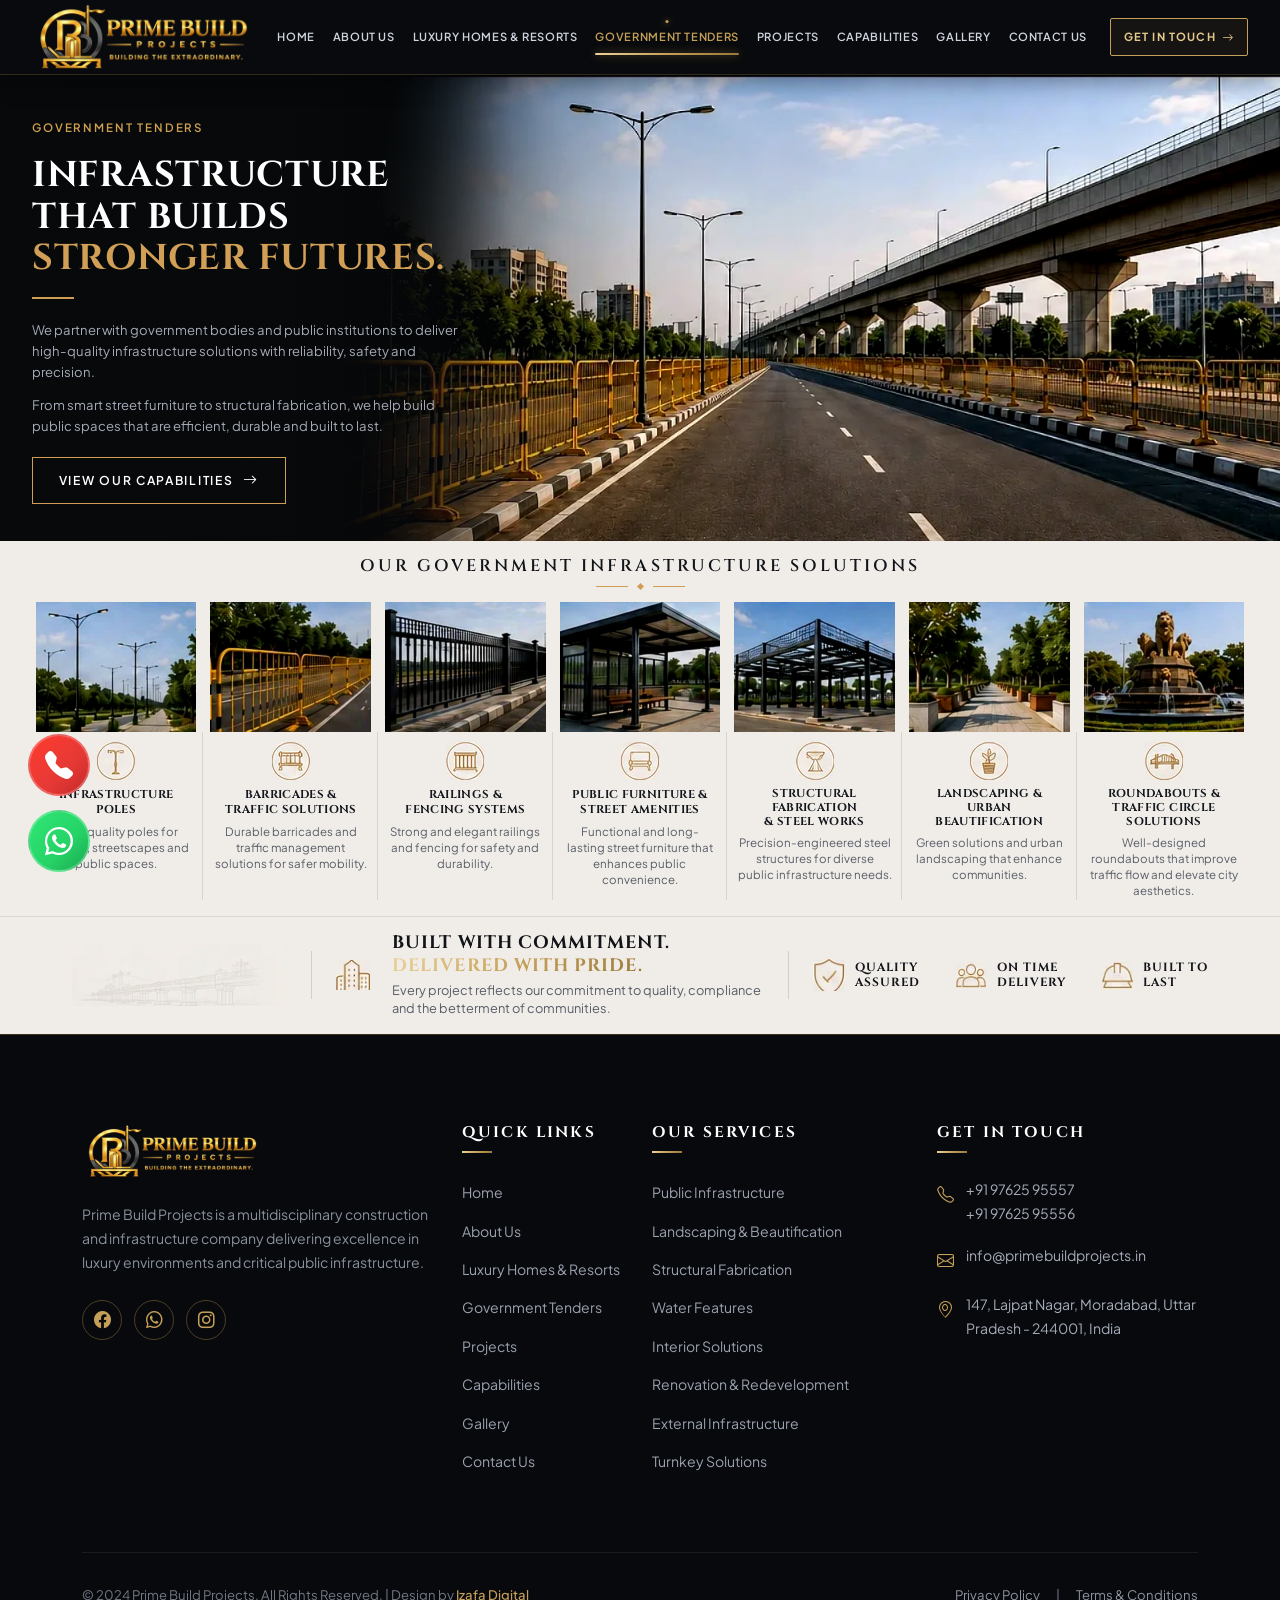
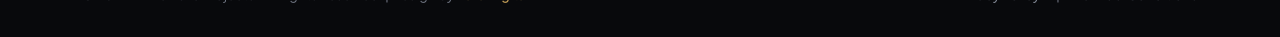
<file: government-projects.html>
<!DOCTYPE html>
<html lang="en">
<head>
  <meta charset="UTF-8">
  <meta name="viewport" content="width=device-width, initial-scale=1.0">
  <title>Government Projects &amp; Tenders | Prime Build Projects - Public Infrastructure</title>
  <meta name="description" content="Prime Build Projects Government Tenders - Delivering critical public infrastructure, street furniture, traffic management, and structural fabrication.">
  <link rel="icon" type="image/x-icon" href="favicon.ico">
  <link rel="shortcut icon" type="image/x-icon" href="favicon.ico">
  
  <link rel="stylesheet" href="assets/css/bootstrap.min.css">
  <link rel="stylesheet" href="assets/css/bootstrap-icons.min.css">
  <link rel="stylesheet" href="https://cdn.jsdelivr.net/npm/bootstrap-icons@1.11.3/font/bootstrap-icons.min.css">
  <link rel="stylesheet" href="assets/css/style.css">
</head>
<body class="govt-tenders-page">

  <!-- SINGLE RESPONSIVE HEADER -->
  <header class="prime-header">
    <div class="nav-container">
      <a href="index.html" class="brand-wrapper" id="brand-logo-link" aria-label="Prime Build Projects">
        <img src="assets/images/logo/logo.webp" alt="Prime Build Projects Logo" class="brand-logo-img">
      </a>

      <!-- Mobile Navigation Toggle -->
      <input type="checkbox" id="navToggle" class="nav-toggle-checkbox">
      <label for="navToggle" class="nav-toggle-label" aria-label="Toggle navigation menu">
        <span class="nav-toggle-bar"></span>
        <span class="nav-toggle-bar"></span>
        <span class="nav-toggle-bar"></span>
      </label>

      <div class="nav-menu-wrapper">
        <ul class="nav-links-list">
          <li><a href="index.html" class="nav-link-item" id="nav-home">Home</a></li>
          <li><a href="about.html" class="nav-link-item" id="nav-about">About Us</a></li>
          <li><a href="home-resorts.html" class="nav-link-item" id="nav-luxury">Luxury Homes &amp; Resorts</a></li>
          <li><a href="government-projects.html" class="nav-link-item active" id="nav-gov">Government Tenders</a></li>
          <li><a href="projects.html" class="nav-link-item" id="nav-projects">Projects</a></li>
          <li><a href="capabilities.html" class="nav-link-item" id="nav-capabilities">Capabilities</a></li>
          <li><a href="gallery.html" class="nav-link-item" id="nav-gallery">Gallery</a></li>
          <li><a href="contact.html" class="nav-link-item" id="nav-contact">Contact Us</a></li>
        </ul>
        <a href="contact.html" class="nav-cta-btn" id="header-cta-btn">
          <span>Get In Touch</span>
          <i class="bi bi-arrow-right"></i>
        </a>
      </div>
    </div>
  </header>

  <main class="govt-page-main">
    <!-- PAGE HERO -->
    <section class="page-hero govt-hero-section">
      <div class="page-hero-bg">
        <img src="assets/images/govt-projects/govt-hero-composite.webp?v=2" alt="Public Infrastructure Expressway and Elevated Metro" class="govt-hero-img">
      </div>
      <div class="govt-hero-gradient"></div>
      <div class="container govt-hero-container">
        <div class="govt-hero-content">
          <span class="govt-eyebrow">GOVERNMENT TENDERS</span>
          <h1 class="govt-hero-title">
            <span class="govt-title-white">INFRASTRUCTURE<br>THAT BUILDS</span><br>
            <span class="govt-title-gold">STRONGER FUTURES.</span>
          </h1>
          <div class="govt-hero-gold-line"></div>
          <p class="govt-hero-desc">
            We partner with government bodies and public institutions to deliver high-quality infrastructure solutions with reliability, safety and precision.
          </p>
          <p class="govt-hero-desc govt-hero-desc-2">
            From smart street furniture to structural fabrication, we help build public spaces that are efficient, durable and built to last.
          </p>
          <div class="govt-hero-cta">
            <a href="capabilities.html" class="govt-view-capabilities-btn" id="govt-view-capabilities">
              <span>VIEW OUR CAPABILITIES</span>
              <i class="bi bi-arrow-right"></i>
            </a>
          </div>
        </div>
      </div>
    </section>

    <!-- 7 SOLUTIONS SECTION -->
    <section class="govt-solutions-section">
      <div class="govt-solutions-header">
        <h2 class="govt-section-title">OUR GOVERNMENT INFRASTRUCTURE SOLUTIONS</h2>
        <div class="govt-section-divider">
          <span class="govt-divider-line"></span>
          <span class="govt-divider-diamond"></span>
          <span class="govt-divider-line"></span>
        </div>
      </div>

      <div class="govt-solutions-grid">
        <!-- Item 1: Infrastructure Poles -->
        <article class="govt-solution-col">
          <div class="govt-item-img-wrap">
            <img src="assets/images/govt-projects/card-1-poles.webp?v=2" alt="Infrastructure Poles" class="govt-item-img">
          </div>
          <div class="govt-item-content">
            <div class="govt-item-icon-wrap">
              <img src="assets/images/govt-projects/icon-1-poles.webp" alt="Infrastructure Poles Icon" class="govt-item-icon">
            </div>
            <h3 class="govt-item-title">INFRASTRUCTURE POLES</h3>
            <p class="govt-item-desc">High-quality poles for lighting, streetscapes and public spaces.</p>
          </div>
        </article>

        <!-- Item 2: Barricades & Traffic Solutions -->
        <article class="govt-solution-col">
          <div class="govt-item-img-wrap">
            <img src="assets/images/govt-projects/card-2-barricades.webp?v=2" alt="Barricades & Traffic Solutions" class="govt-item-img">
          </div>
          <div class="govt-item-content">
            <div class="govt-item-icon-wrap">
              <img src="assets/images/govt-projects/icon-2-barricades.webp" alt="Barricades Icon" class="govt-item-icon">
            </div>
            <h3 class="govt-item-title">BARRICADES &amp;<br>TRAFFIC SOLUTIONS</h3>
            <p class="govt-item-desc">Durable barricades and traffic management solutions for safer mobility.</p>
          </div>
        </article>

        <!-- Item 3: Railings & Fencing Systems -->
        <article class="govt-solution-col">
          <div class="govt-item-img-wrap">
            <img src="assets/images/govt-projects/card-3-railings.webp?v=2" alt="Railings & Fencing Systems" class="govt-item-img">
          </div>
          <div class="govt-item-content">
            <div class="govt-item-icon-wrap">
              <img src="assets/images/govt-projects/icon-3-railings.webp" alt="Railings Icon" class="govt-item-icon">
            </div>
            <h3 class="govt-item-title">RAILINGS &amp;<br>FENCING SYSTEMS</h3>
            <p class="govt-item-desc">Strong and elegant railings and fencing for safety and durability.</p>
          </div>
        </article>

        <!-- Item 4: Public Furniture & Street Amenities -->
        <article class="govt-solution-col">
          <div class="govt-item-img-wrap">
            <img src="assets/images/govt-projects/card-4-furniture.webp?v=2" alt="Public Furniture & Street Amenities" class="govt-item-img">
          </div>
          <div class="govt-item-content">
            <div class="govt-item-icon-wrap">
              <img src="assets/images/govt-projects/icon-4-furniture.webp" alt="Public Furniture Icon" class="govt-item-icon">
            </div>
            <h3 class="govt-item-title">PUBLIC FURNITURE &amp;<br>STREET AMENITIES</h3>
            <p class="govt-item-desc">Functional and long-lasting street furniture that enhances public convenience.</p>
          </div>
        </article>

        <!-- Item 5: Structural Fabrication & Steel Works -->
        <article class="govt-solution-col">
          <div class="govt-item-img-wrap">
            <img src="assets/images/govt-projects/card-5-fabrication.webp?v=2" alt="Structural Fabrication & Steel Works" class="govt-item-img">
          </div>
          <div class="govt-item-content">
            <div class="govt-item-icon-wrap">
              <img src="assets/images/govt-projects/icon-5-fabrication.webp" alt="Structural Fabrication Icon" class="govt-item-icon">
            </div>
            <h3 class="govt-item-title">STRUCTURAL FABRICATION<br>&amp; STEEL WORKS</h3>
            <p class="govt-item-desc">Precision-engineered steel structures for diverse public infrastructure needs.</p>
          </div>
        </article>

        <!-- Item 6: Landscaping & Urban Beautification -->
        <article class="govt-solution-col">
          <div class="govt-item-img-wrap">
            <img src="assets/images/govt-projects/card-6-landscaping.webp?v=2" alt="Landscaping & Urban Beautification" class="govt-item-img">
          </div>
          <div class="govt-item-content">
            <div class="govt-item-icon-wrap">
              <img src="assets/images/govt-projects/icon-6-landscaping.webp" alt="Landscaping Icon" class="govt-item-icon">
            </div>
            <h3 class="govt-item-title">LANDSCAPING &amp;<br>URBAN BEAUTIFICATION</h3>
            <p class="govt-item-desc">Green solutions and urban landscaping that enhance communities.</p>
          </div>
        </article>

        <!-- Item 7: Roundabouts & Traffic Circle Solutions -->
        <article class="govt-solution-col">
          <div class="govt-item-img-wrap">
            <img src="assets/images/govt-projects/card-7-roundabouts.webp?v=2" alt="Roundabouts & Traffic Circle Solutions" class="govt-item-img">
          </div>
          <div class="govt-item-content">
            <div class="govt-item-icon-wrap">
              <img src="assets/images/govt-projects/icon-7-roundabouts.webp" alt="Roundabouts Icon" class="govt-item-icon">
            </div>
            <h3 class="govt-item-title">ROUNDABOUTS &amp;<br>TRAFFIC CIRCLE SOLUTIONS</h3>
            <p class="govt-item-desc">Well-designed roundabouts that improve traffic flow and elevate city aesthetics.</p>
          </div>
        </article>
      </div>
    </section>

    <!-- BOTTOM COMMITMENT SECTION -->
    <section class="govt-commitment-section">
      <div class="govt-commitment-container">
        <div class="govt-commitment-left">
          <div class="govt-commitment-watermark-wrap">
            <img src="assets/images/govt-projects/govt-bridge-watermark.webp" alt="Infrastructure Bridge Architecture" class="govt-commitment-watermark">
          </div>
          <div class="govt-commitment-divider-vert"></div>
          <div class="govt-commitment-icon-wrap">
            <img src="assets/images/govt-projects/govt-building-icon.webp" alt="Municipal Building Icon" class="govt-commitment-bldg-icon">
          </div>
          <div class="govt-commitment-text-wrap">
            <h3 class="govt-commitment-headline">
              BUILT WITH COMMITMENT. <span class="gold-text">DELIVERED WITH PRIDE.</span>
            </h3>
            <p class="govt-commitment-subtext">
              Every project reflects our commitment to quality, compliance and the betterment of communities.
            </p>
          </div>
        </div>
        <div class="govt-commitment-divider-vert govt-commitment-mid-divider"></div>
        <div class="govt-commitment-right">
          <div class="govt-trust-badge">
            <img src="assets/images/govt-projects/badge-1-shield.webp" alt="Quality Assured" class="govt-badge-icon">
            <span class="govt-badge-text">QUALITY<br>ASSURED</span>
          </div>
          <div class="govt-trust-badge">
            <img src="assets/images/govt-projects/badge-2-delivery.webp" alt="On Time Delivery" class="govt-badge-icon">
            <span class="govt-badge-text">ON TIME<br>DELIVERY</span>
          </div>
          <div class="govt-trust-badge">
            <img src="assets/images/govt-projects/badge-3-built.webp" alt="Built To Last" class="govt-badge-icon">
            <span class="govt-badge-text">BUILT TO<br>LAST</span>
          </div>
        </div>
      </div>
    </section>
  </main>

  <!-- UNIFIED FOOTER -->
  <footer class="prime-footer">
    <div class="container">
      <div class="row g-4">
        <!-- Col 1: Brand & Bio -->
        <div class="col-lg-4 col-md-6">
          <img src="assets/images/logo/logo.webp" alt="Prime Build Projects" class="footer-logo-img">
          <p class="footer-desc">
            Prime Build Projects is a multidisciplinary construction and infrastructure company delivering excellence in luxury environments and critical public infrastructure.
          </p>
          <div class="footer-social-links">
            <a href="https://www.facebook.com/share/1S5uRFsWjD/" target="_blank" rel="noopener noreferrer" class="footer-social-btn" aria-label="Facebook"><i class="bi bi-facebook"></i></a>
            <a href="https://wa.me/message/QNUEMJO4CKOPA1" target="_blank" rel="noopener noreferrer" class="footer-social-btn" aria-label="WhatsApp"><i class="bi bi-whatsapp"></i></a>
            <a href="https://www.instagram.com/prime_buildprojects?stkn=dnFyZGZ3ODlpeDYx&utm_source=ig_contact_invite" target="_blank" rel="noopener noreferrer" class="footer-social-btn" aria-label="Instagram"><i class="bi bi-instagram"></i></a>
          </div>
        </div>

        <!-- Col 2: Quick Links -->
        <div class="col-lg-2 col-md-6 col-6">
          <h3 class="footer-heading">Quick Links</h3>
          <ul class="footer-links-list">
            <li><a href="index.html">Home</a></li>
            <li><a href="about.html">About Us</a></li>
            <li><a href="home-resorts.html">Luxury Homes &amp; Resorts</a></li>
            <li><a href="government-projects.html">Government Tenders</a></li>
            <li><a href="projects.html">Projects</a></li>
            <li><a href="capabilities.html">Capabilities</a></li>
            <li><a href="gallery.html">Gallery</a></li>
            <li><a href="contact.html">Contact Us</a></li>
          </ul>
        </div>

        <!-- Col 3: Our Services -->
        <div class="col-lg-3 col-md-6 col-6">
          <h3 class="footer-heading">Our Services</h3>
          <ul class="footer-links-list">
            <li><a href="capabilities.html">Public Infrastructure</a></li>
            <li><a href="capabilities.html">Landscaping &amp; Beautification</a></li>
            <li><a href="capabilities.html">Structural Fabrication</a></li>
            <li><a href="capabilities.html">Water Features</a></li>
            <li><a href="capabilities.html">Interior Solutions</a></li>
            <li><a href="capabilities.html">Renovation &amp; Redevelopment</a></li>
            <li><a href="capabilities.html">External Infrastructure</a></li>
            <li><a href="capabilities.html">Turnkey Solutions</a></li>
          </ul>
        </div>

        <!-- Col 4: Get In Touch -->
        <div class="col-lg-3 col-md-6">
          <h3 class="footer-heading">Get In Touch</h3>
          <div class="footer-contact-item">
            <i class="bi bi-telephone"></i>
            <div>
              <p class="m-0"><a href="tel:+919762595557">+91 97625 95557</a></p>
              <p class="m-0"><a href="tel:+919762595556">+91 97625 95556</a></p>
            </div>
          </div>
          <div class="footer-contact-item">
            <i class="bi bi-envelope"></i>
            <div>
              <p class="m-0"><a href="mailto:info@primebuildprojects.in">info@primebuildprojects.in</a></p>
            </div>
          </div>
          <div class="footer-contact-item">
            <i class="bi bi-geo-alt"></i>
            <p class="m-0">147, Lajpat Nagar, Moradabad, Uttar Pradesh - 244001, India</p>
          </div>
        </div>
      </div>

      <!-- Bottom Bar -->
      <div class="footer-bottom-bar d-flex flex-wrap justify-content-between align-items-center">
        <div>&copy; 2024 Prime Build Projects. All Rights Reserved. | Design by <a href="https://izafadigital.com/">Izafa Digital</a></div>
        <div class="d-flex gap-3 mt-2 mt-sm-0">
          <a href="#">Privacy Policy</a>
          <span>|</span>
          <a href="#">Terms &amp; Conditions</a>
        </div>
      </div>
    </div>
  </footer>

  <!-- Floating Quick Contact Actions -->
  <a href="tel:+919762595557" class="floating-action-btn floating-call" aria-label="Call Us">
    <i class="bi bi-telephone-fill"></i>
  </a>
  <a href="https://wa.me/919762595557" target="_blank" rel="noopener noreferrer" class="floating-action-btn floating-whatsapp" aria-label="WhatsApp">
    <i class="bi bi-whatsapp"></i>
  </a>

  <!-- Premium Scroll-Reveal Animations -->
  <script src="assets/js/animations.js" defer></script>
</body>
</html>
</file>
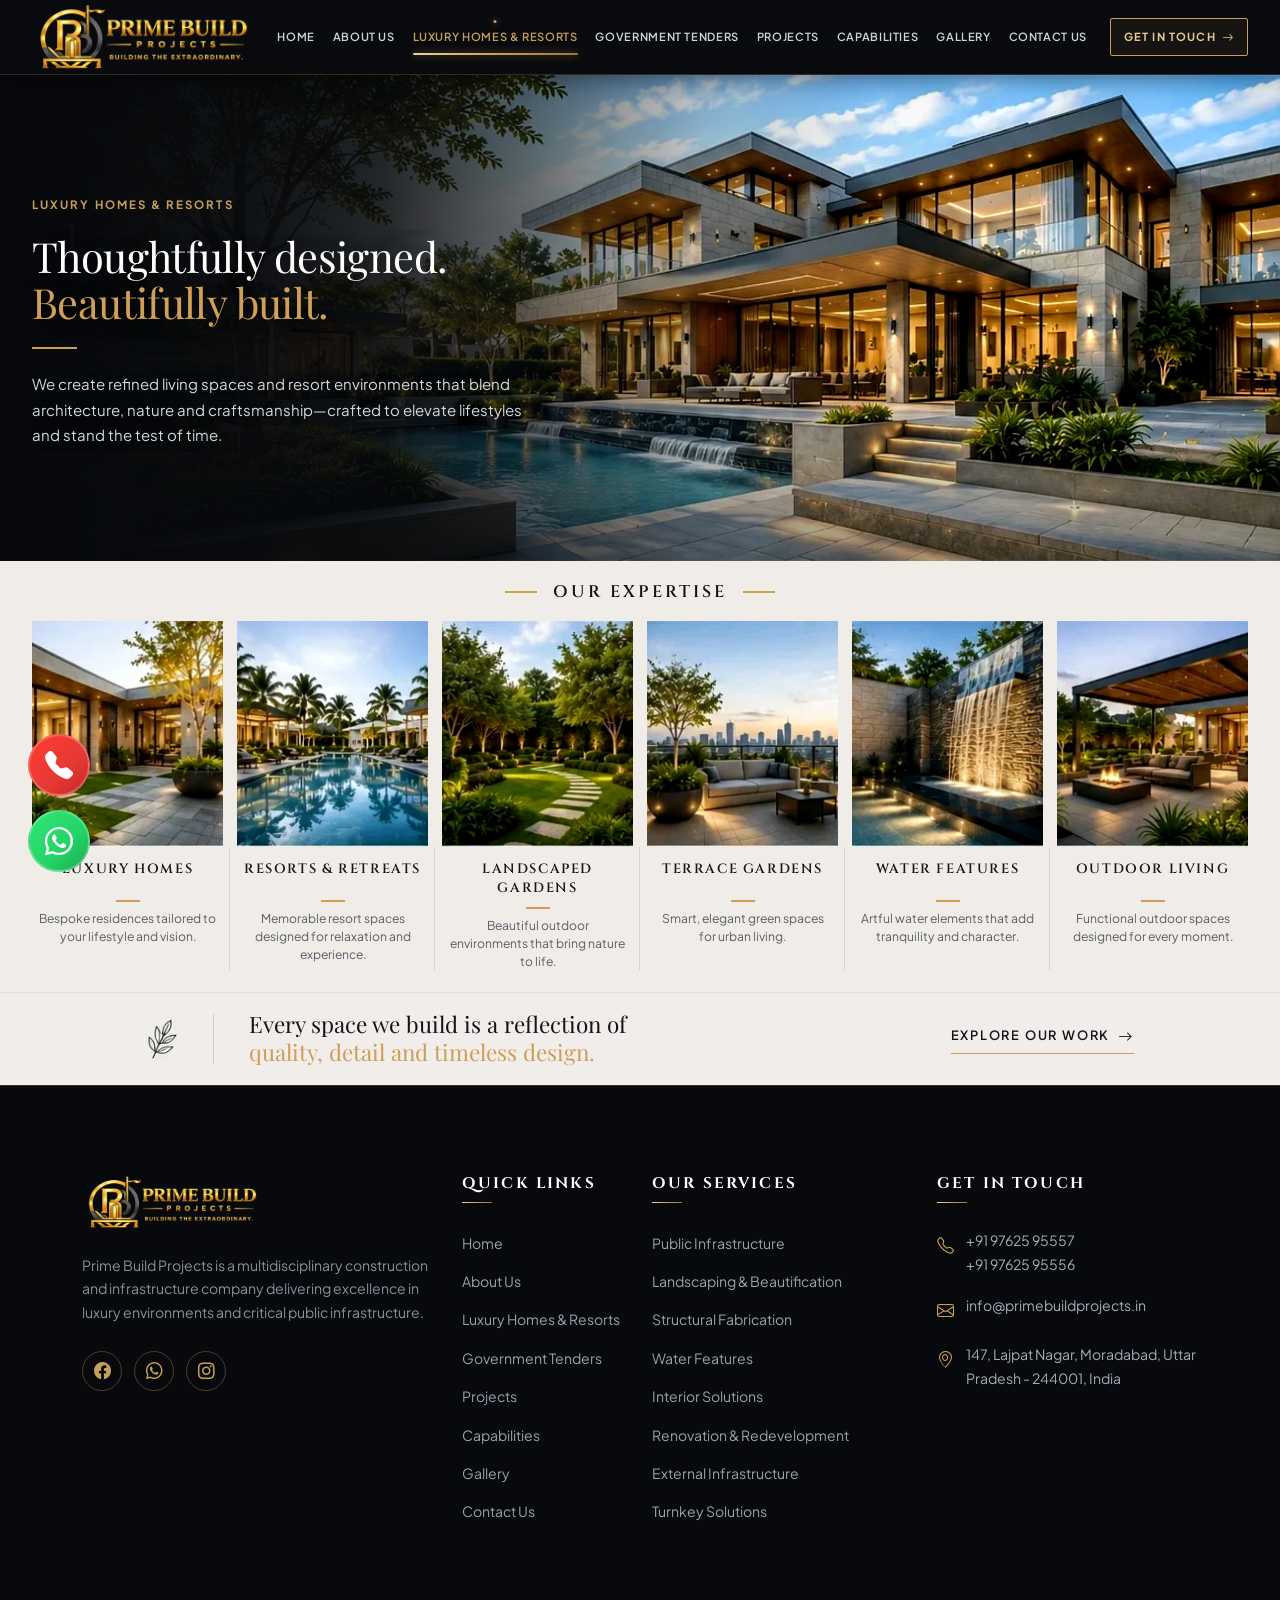
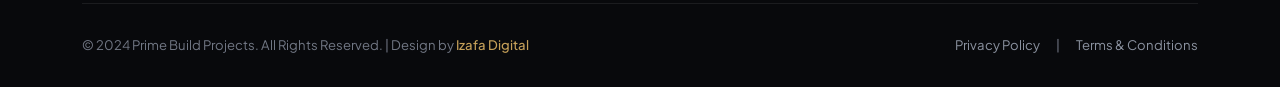
<file: home-resorts.html>
<!DOCTYPE html>
<html lang="en">
<head>
  <meta charset="UTF-8">
  <meta name="viewport" content="width=device-width, initial-scale=1.0">
  <title>Luxury Homes &amp; Resorts | Prime Build Projects - Bespoke Living &amp; Retreats</title>
  <meta name="description" content="Prime Build Projects Luxury Homes and Resorts - Thoughtfully designed, beautifully built residences and leisure retreats.">
  <link rel="icon" type="image/x-icon" href="favicon.ico">
  <link rel="shortcut icon" type="image/x-icon" href="favicon.ico">
  
  <link rel="stylesheet" href="assets/css/bootstrap.min.css">
  <link rel="stylesheet" href="assets/css/bootstrap-icons.min.css">
  <link rel="stylesheet" href="https://cdn.jsdelivr.net/npm/bootstrap-icons@1.11.3/font/bootstrap-icons.min.css">
  <link rel="stylesheet" href="assets/css/style.css">
</head>
<body>

  <!-- SINGLE RESPONSIVE HEADER -->
  <header class="prime-header">
    <div class="nav-container">
      <a href="index.html" class="brand-wrapper" id="brand-logo-link" aria-label="Prime Build Projects">
        <img src="assets/images/logo/logo.webp" alt="Prime Build Projects Logo" class="brand-logo-img">
      </a>

      <!-- Mobile Navigation Toggle -->
      <input type="checkbox" id="navToggle" class="nav-toggle-checkbox">
      <label for="navToggle" class="nav-toggle-label" aria-label="Toggle navigation menu">
        <span class="nav-toggle-bar"></span>
        <span class="nav-toggle-bar"></span>
        <span class="nav-toggle-bar"></span>
      </label>

      <div class="nav-menu-wrapper">
        <ul class="nav-links-list">
          <li><a href="index.html" class="nav-link-item" id="nav-home">Home</a></li>
          <li><a href="about.html" class="nav-link-item" id="nav-about">About Us</a></li>
          <li><a href="home-resorts.html" class="nav-link-item active" id="nav-luxury">Luxury Homes &amp; Resorts</a></li>
          <li><a href="government-projects.html" class="nav-link-item" id="nav-gov">Government Tenders</a></li>
          <li><a href="projects.html" class="nav-link-item" id="nav-projects">Projects</a></li>
          <li><a href="capabilities.html" class="nav-link-item" id="nav-capabilities">Capabilities</a></li>
          <li><a href="gallery.html" class="nav-link-item" id="nav-gallery">Gallery</a></li>
          <li><a href="contact.html" class="nav-link-item" id="nav-contact">Contact Us</a></li>
        </ul>
        <a href="contact.html" class="nav-cta-btn" id="header-cta-btn">
          <span>Get In Touch</span>
          <i class="bi bi-arrow-right"></i>
        </a>
      </div>
    </div>
  </header>

  <main class="luxury-page-main">
    <!-- PAGE HERO -->
    <section class="page-hero luxury-hero-section">
      <div class="page-hero-bg">
        <img src="assets/images/home-resorts/luxury-hero.webp?v=2" alt="Prime Build Projects Luxury Villa Architecture" class="luxury-hero-img">
      </div>
      <div class="luxury-hero-gradient"></div>
      <div class="container luxury-hero-container">
        <div class="luxury-hero-content">
          <span class="luxury-eyebrow">LUXURY HOMES &amp; RESORTS</span>
          <h1 class="luxury-hero-title">
            <span class="luxury-title-white">Thoughtfully designed.</span><br>
            <span class="luxury-title-gold">Beautifully built.</span>
          </h1>
          <div class="luxury-hero-gold-line"></div>
          <p class="luxury-hero-desc">
            We create refined living spaces and resort environments that blend architecture, nature and craftsmanship—crafted to elevate lifestyles and stand the test of time.
          </p>
        </div>
      </div>
    </section>

    <!-- 6 EXPERTISE CARDS SECTION -->
    <section class="luxury-expertise-section">
      <div class="luxury-expertise-header">
        <span class="luxury-gold-dash"></span>
        <h2 class="luxury-section-title">OUR EXPERTISE</h2>
        <span class="luxury-gold-dash"></span>
      </div>

      <div class="luxury-expertise-grid">
        <!-- Item 1: Luxury Homes -->
        <article class="luxury-expertise-col">
          <div class="luxury-item-img-wrap">
            <img src="assets/images/home-resorts/luxury-homes.webp?v=2" alt="Luxury Homes" class="luxury-item-img">
          </div>
          <div class="luxury-item-content">
            <h3 class="luxury-item-title">LUXURY HOMES</h3>
            <div class="luxury-item-divider"></div>
            <p class="luxury-item-desc">Bespoke residences tailored to your lifestyle and vision.</p>
          </div>
        </article>

        <!-- Item 2: Resorts & Retreats -->
        <article class="luxury-expertise-col">
          <div class="luxury-item-img-wrap">
            <img src="assets/images/home-resorts/resorts.webp?v=2" alt="Resorts &amp; Retreats" class="luxury-item-img">
          </div>
          <div class="luxury-item-content">
            <h3 class="luxury-item-title">RESORTS &amp; RETREATS</h3>
            <div class="luxury-item-divider"></div>
            <p class="luxury-item-desc">Memorable resort spaces designed for relaxation and experience.</p>
          </div>
        </article>

        <!-- Item 3: Landscaped Gardens -->
        <article class="luxury-expertise-col">
          <div class="luxury-item-img-wrap">
            <img src="assets/images/home-resorts/landscaped-gardens.webp?v=2" alt="Landscaped Gardens" class="luxury-item-img">
          </div>
          <div class="luxury-item-content">
            <h3 class="luxury-item-title">LANDSCAPED GARDENS</h3>
            <div class="luxury-item-divider"></div>
            <p class="luxury-item-desc">Beautiful outdoor environments that bring nature to life.</p>
          </div>
        </article>

        <!-- Item 4: Terrace Gardens -->
        <article class="luxury-expertise-col">
          <div class="luxury-item-img-wrap">
            <img src="assets/images/home-resorts/terrace-gardens.webp?v=2" alt="Terrace Gardens" class="luxury-item-img">
          </div>
          <div class="luxury-item-content">
            <h3 class="luxury-item-title">TERRACE GARDENS</h3>
            <div class="luxury-item-divider"></div>
            <p class="luxury-item-desc">Smart, elegant green spaces for urban living.</p>
          </div>
        </article>

        <!-- Item 5: Water Features -->
        <article class="luxury-expertise-col">
          <div class="luxury-item-img-wrap">
            <img src="assets/images/home-resorts/water-features.webp?v=2" alt="Water Features" class="luxury-item-img">
          </div>
          <div class="luxury-item-content">
            <h3 class="luxury-item-title">WATER FEATURES</h3>
            <div class="luxury-item-divider"></div>
            <p class="luxury-item-desc">Artful water elements that add tranquility and character.</p>
          </div>
        </article>

        <!-- Item 6: Outdoor Living -->
        <article class="luxury-expertise-col">
          <div class="luxury-item-img-wrap">
            <img src="assets/images/home-resorts/outdoor-living.webp?v=2" alt="Outdoor Living" class="luxury-item-img">
          </div>
          <div class="luxury-item-content">
            <h3 class="luxury-item-title">OUTDOOR LIVING</h3>
            <div class="luxury-item-divider"></div>
            <p class="luxury-item-desc">Functional outdoor spaces designed for every moment.</p>
          </div>
        </article>
      </div>
    </section>

    <!-- QUOTE CALLOUT BANNER -->
    <section class="luxury-statement-section">
      <div class="luxury-statement-container">
        <div class="luxury-statement-left">
          <div class="luxury-statement-icon-wrap">
            <img src="assets/images/home-resorts/luxury-leaf-icon.webp" alt="Artisanal Leaf Icon" class="luxury-statement-leaf">
          </div>
          <div class="luxury-statement-divider-vert"></div>
          <div class="luxury-statement-text-wrap">
            <p class="luxury-statement-text">
              <span class="luxury-statement-dark">Every space we build is a reflection of</span><br>
              <span class="luxury-statement-gold">quality, detail and timeless design.</span>
            </p>
          </div>
        </div>
        <div class="luxury-statement-right">
          <a href="projects.html" class="luxury-explore-work-btn" id="luxury-explore-btn">
            <span class="luxury-explore-text">EXPLORE OUR WORK</span>
            <i class="bi bi-arrow-right luxury-explore-arrow"></i>
          </a>
        </div>
      </div>
    </section>
  </main>

  <!-- UNIFIED FOOTER -->
  <footer class="prime-footer">
    <div class="container">
      <div class="row g-4">
        <!-- Col 1: Brand & Bio -->
        <div class="col-lg-4 col-md-6">
          <img src="assets/images/logo/logo.webp" alt="Prime Build Projects" class="footer-logo-img">
          <p class="footer-desc">
            Prime Build Projects is a multidisciplinary construction and infrastructure company delivering excellence in luxury environments and critical public infrastructure.
          </p>
          <div class="footer-social-links">
            <a href="https://www.facebook.com/share/1S5uRFsWjD/" target="_blank" rel="noopener noreferrer" class="footer-social-btn" aria-label="Facebook"><i class="bi bi-facebook"></i></a>
            <a href="https://wa.me/message/QNUEMJO4CKOPA1" target="_blank" rel="noopener noreferrer" class="footer-social-btn" aria-label="WhatsApp"><i class="bi bi-whatsapp"></i></a>
            <a href="https://www.instagram.com/prime_buildprojects?stkn=dnFyZGZ3ODlpeDYx&utm_source=ig_contact_invite" target="_blank" rel="noopener noreferrer" class="footer-social-btn" aria-label="Instagram"><i class="bi bi-instagram"></i></a>
          </div>
        </div>

        <!-- Col 2: Quick Links -->
        <div class="col-lg-2 col-md-6 col-6">
          <h3 class="footer-heading">Quick Links</h3>
          <ul class="footer-links-list">
            <li><a href="index.html">Home</a></li>
            <li><a href="about.html">About Us</a></li>
            <li><a href="home-resorts.html">Luxury Homes &amp; Resorts</a></li>
            <li><a href="government-projects.html">Government Tenders</a></li>
            <li><a href="projects.html">Projects</a></li>
            <li><a href="capabilities.html">Capabilities</a></li>
            <li><a href="gallery.html">Gallery</a></li>
            <li><a href="contact.html">Contact Us</a></li>
          </ul>
        </div>

        <!-- Col 3: Our Services -->
        <div class="col-lg-3 col-md-6 col-6">
          <h3 class="footer-heading">Our Services</h3>
          <ul class="footer-links-list">
            <li><a href="capabilities.html">Public Infrastructure</a></li>
            <li><a href="capabilities.html">Landscaping &amp; Beautification</a></li>
            <li><a href="capabilities.html">Structural Fabrication</a></li>
            <li><a href="capabilities.html">Water Features</a></li>
            <li><a href="capabilities.html">Interior Solutions</a></li>
            <li><a href="capabilities.html">Renovation &amp; Redevelopment</a></li>
            <li><a href="capabilities.html">External Infrastructure</a></li>
            <li><a href="capabilities.html">Turnkey Solutions</a></li>
          </ul>
        </div>

        <!-- Col 4: Get In Touch -->
        <div class="col-lg-3 col-md-6">
          <h3 class="footer-heading">Get In Touch</h3>
          <div class="footer-contact-item">
            <i class="bi bi-telephone"></i>
            <div>
              <p class="m-0"><a href="tel:+919762595557">+91 97625 95557</a></p>
              <p class="m-0"><a href="tel:+919762595556">+91 97625 95556</a></p>
            </div>
          </div>
          <div class="footer-contact-item">
            <i class="bi bi-envelope"></i>
            <div>
              <p class="m-0"><a href="mailto:info@primebuildprojects.in">info@primebuildprojects.in</a></p>
            </div>
          </div>
          <div class="footer-contact-item">
            <i class="bi bi-geo-alt"></i>
            <p class="m-0">147, Lajpat Nagar, Moradabad, Uttar Pradesh - 244001, India</p>
          </div>
        </div>
      </div>

      <!-- Bottom Bar -->
      <div class="footer-bottom-bar d-flex flex-wrap justify-content-between align-items-center">
        <div>&copy; 2024 Prime Build Projects. All Rights Reserved. | Design by <a href="https://izafadigital.com/">Izafa Digital</a></div>
        <div class="d-flex gap-3 mt-2 mt-sm-0">
          <a href="#">Privacy Policy</a>
          <span>|</span>
          <a href="#">Terms &amp; Conditions</a>
        </div>
      </div>
    </div>
  </footer>

  <!-- Floating Quick Contact Actions -->
  <a href="tel:+919762595557" class="floating-action-btn floating-call" aria-label="Call Us">
    <i class="bi bi-telephone-fill"></i>
  </a>
  <a href="https://wa.me/919762595557" target="_blank" rel="noopener noreferrer" class="floating-action-btn floating-whatsapp" aria-label="WhatsApp">
    <i class="bi bi-whatsapp"></i>
  </a>

  <!-- Premium Scroll-Reveal Animations -->
  <script src="assets/js/animations.js" defer></script>
</body>
</html>
</file>
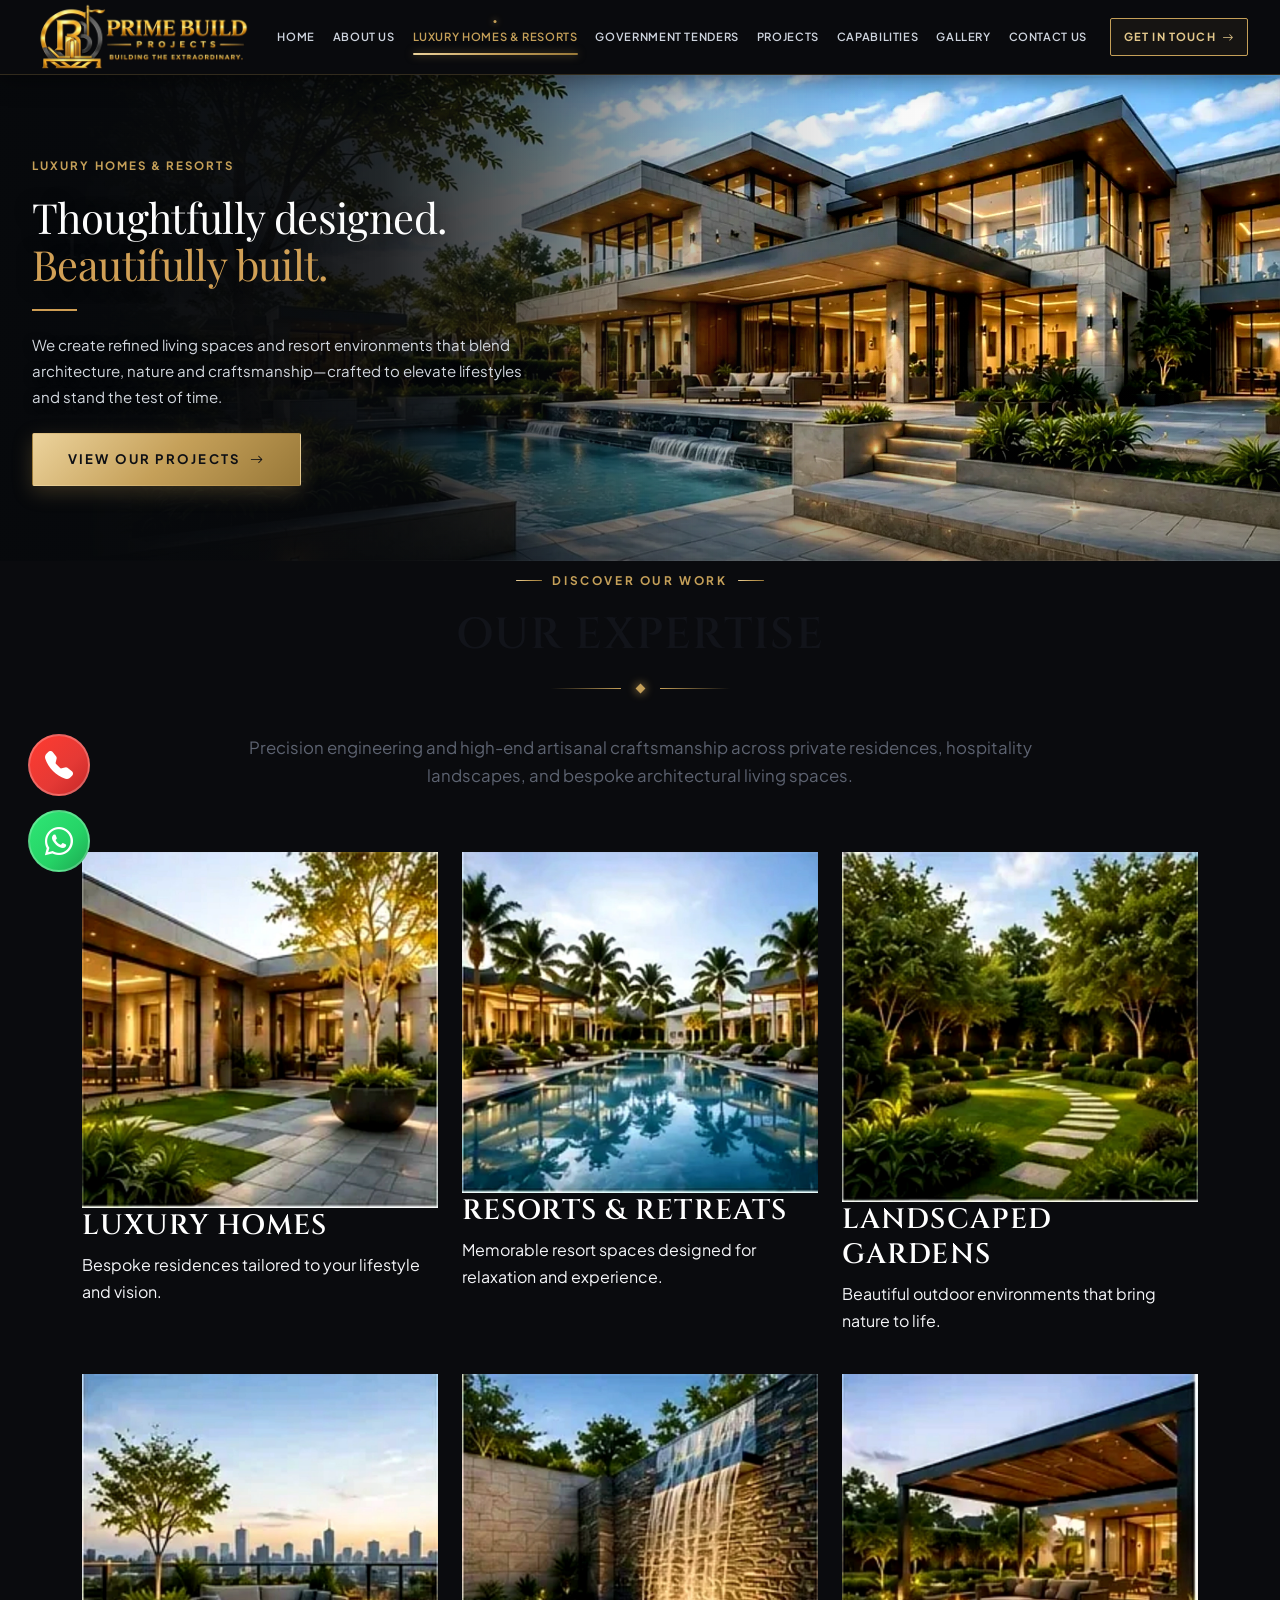
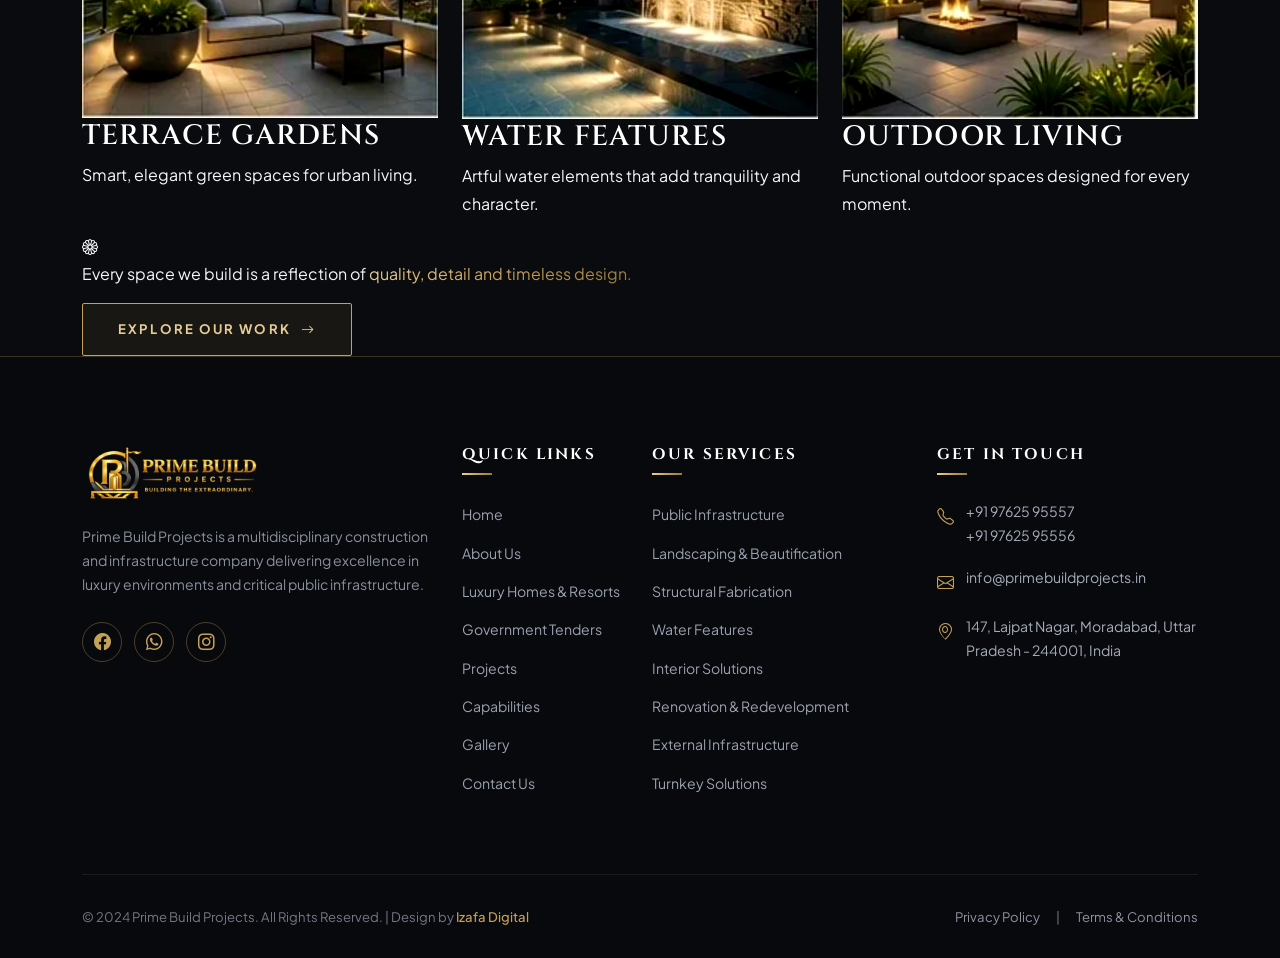
<file: luxury-homes-resorts.html>
<!DOCTYPE html>
<html lang="en">
<head>
  <meta charset="UTF-8">
  <meta name="viewport" content="width=device-width, initial-scale=1.0">
  <title>Luxury Homes &amp; Resorts | Prime Build Projects - Bespoke Living &amp; Retreats</title>
  <meta name="description" content="Prime Build Projects Luxury Homes and Resorts - Thoughtfully designed, beautifully built residences and leisure retreats.">
  <link rel="icon" type="image/x-icon" href="favicon.ico">
  <link rel="shortcut icon" type="image/x-icon" href="favicon.ico">
  
  <link rel="stylesheet" href="assets/css/bootstrap.min.css">
  <link rel="stylesheet" href="assets/css/bootstrap-icons.min.css">
  <link rel="stylesheet" href="https://cdn.jsdelivr.net/npm/bootstrap-icons@1.11.3/font/bootstrap-icons.min.css">
  <link rel="stylesheet" href="assets/css/style.css">
</head>
<body>

  <!-- SINGLE RESPONSIVE HEADER -->
  <header class="prime-header">
    <div class="nav-container">
      <a href="index.html" class="brand-wrapper" id="brand-logo-link" aria-label="Prime Build Projects">
        <img src="assets/images/logo/logo.webp" alt="Prime Build Projects Logo" class="brand-logo-img">
      </a>

      <!-- Mobile Navigation Toggle -->
      <input type="checkbox" id="navToggle" class="nav-toggle-checkbox">
      <label for="navToggle" class="nav-toggle-label" aria-label="Toggle navigation menu">
        <span class="nav-toggle-bar"></span>
        <span class="nav-toggle-bar"></span>
        <span class="nav-toggle-bar"></span>
      </label>

      <div class="nav-menu-wrapper">
        <ul class="nav-links-list">
          <li><a href="index.html" class="nav-link-item" id="nav-home">Home</a></li>
          <li><a href="about.html" class="nav-link-item" id="nav-about">About Us</a></li>
          <li><a href="home-resorts.html" class="nav-link-item active" id="nav-luxury">Luxury Homes &amp; Resorts</a></li>
          <li><a href="government-projects.html" class="nav-link-item" id="nav-gov">Government Tenders</a></li>
          <li><a href="projects.html" class="nav-link-item" id="nav-projects">Projects</a></li>
          <li><a href="capabilities.html" class="nav-link-item" id="nav-capabilities">Capabilities</a></li>
          <li><a href="gallery.html" class="nav-link-item" id="nav-gallery">Gallery</a></li>
          <li><a href="contact.html" class="nav-link-item" id="nav-contact">Contact Us</a></li>
        </ul>
        <a href="contact.html" class="nav-cta-btn" id="header-cta-btn">
          <span>Get In Touch</span>
          <i class="bi bi-arrow-right"></i>
        </a>
      </div>
    </div>
  </header>

  <main>
    <!-- PAGE HERO -->
    <section class="page-hero luxury-hero-section">
      <div class="page-hero-bg">
        <img src="assets/images/home-resorts/luxury-hero.webp?v=2" alt="Prime Build Projects Luxury Villa Architecture" class="luxury-hero-img">
      </div>
      <div class="luxury-hero-gradient"></div>
      <div class="container luxury-hero-container">
        <div class="luxury-hero-content">
          <span class="luxury-eyebrow">LUXURY HOMES &amp; RESORTS</span>
          <h1 class="luxury-hero-title">
            <span class="luxury-title-white">Thoughtfully designed.</span><br>
            <span class="luxury-title-gold">Beautifully built.</span>
          </h1>
          <div class="luxury-hero-gold-line"></div>
          <p class="luxury-hero-desc">
            We create refined living spaces and resort environments that blend architecture, nature and craftsmanship—crafted to elevate lifestyles and stand the test of time.
          </p>
          <div class="page-hero-cta pt-3">
            <a href="projects.html" class="btn-gold" id="luxury-view-projects">
              <span>View Our Projects</span>
              <i class="bi bi-arrow-right"></i>
            </a>
          </div>
        </div>
      </div>
    </section>

    <!-- 6 EXPERTISE CARDS SECTION -->
    <section class="light-showcase-section">
      <div class="container">
        <div class="section-header-center">
          <span class="section-tag justify-content-center">DISCOVER OUR WORK</span>
          <h2 class="section-title-dark">OUR EXPERTISE</h2>
          <div class="gold-divider">
            <div class="gold-divider-diamond"></div>
          </div>
          <p class="section-lead-dark">
            Precision engineering and high-end artisanal craftsmanship across private residences, hospitality landscapes, and bespoke architectural living spaces.
          </p>
        </div>

        <div class="row g-4">
          <!-- Card 1: Luxury Homes -->
          <div class="col-lg-4 col-md-6">
            <article class="expertise-card">
              <div class="expertise-card-img">
                <img src="assets/images/home-resorts/luxury-homes.webp?v=2" alt="Luxury Homes Private Residences">
              </div>
              <div class="expertise-card-body">
                <h3 class="expertise-card-title">LUXURY HOMES</h3>
                <div class="expertise-card-line"></div>
                <p class="expertise-card-desc">Bespoke residences tailored to your lifestyle and vision.</p>
              </div>
            </article>
          </div>

          <!-- Card 2: Resorts & Retreats -->
          <div class="col-lg-4 col-md-6">
            <article class="expertise-card">
              <div class="expertise-card-img">
                <img src="assets/images/home-resorts/resorts.webp?v=2" alt="Resorts & Retreats Hospitality Poolside">
              </div>
              <div class="expertise-card-body">
                <h3 class="expertise-card-title">RESORTS &amp; RETREATS</h3>
                <div class="expertise-card-line"></div>
                <p class="expertise-card-desc">Memorable resort spaces designed for relaxation and experience.</p>
              </div>
            </article>
          </div>

          <!-- Card 3: Landscaped Gardens -->
          <div class="col-lg-4 col-md-6">
            <article class="expertise-card">
              <div class="expertise-card-img">
                <img src="assets/images/home-resorts/landscaped-gardens.webp?v=2" alt="Landscaped Gardens Architectural Pathway">
              </div>
              <div class="expertise-card-body">
                <h3 class="expertise-card-title">LANDSCAPED GARDENS</h3>
                <div class="expertise-card-line"></div>
                <p class="expertise-card-desc">Beautiful outdoor environments that bring nature to life.</p>
              </div>
            </article>
          </div>

          <!-- Card 4: Terrace Gardens -->
          <div class="col-lg-4 col-md-6">
            <article class="expertise-card">
              <div class="expertise-card-img">
                <img src="assets/images/home-resorts/terrace-gardens.webp?v=2" alt="Terrace Gardens Urban Living Sky View">
              </div>
              <div class="expertise-card-body">
                <h3 class="expertise-card-title">TERRACE GARDENS</h3>
                <div class="expertise-card-line"></div>
                <p class="expertise-card-desc">Smart, elegant green spaces for urban living.</p>
              </div>
            </article>
          </div>

          <!-- Card 5: Water Features -->
          <div class="col-lg-4 col-md-6">
            <article class="expertise-card">
              <div class="expertise-card-img">
                <img src="assets/images/home-resorts/water-features.webp?v=2" alt="Water Features Waterfall & Reflecting Pool">
              </div>
              <div class="expertise-card-body">
                <h3 class="expertise-card-title">WATER FEATURES</h3>
                <div class="expertise-card-line"></div>
                <p class="expertise-card-desc">Artful water elements that add tranquility and character.</p>
              </div>
            </article>
          </div>

          <!-- Card 6: Outdoor Living -->
          <div class="col-lg-4 col-md-6">
            <article class="expertise-card">
              <div class="expertise-card-img">
                <img src="assets/images/home-resorts/outdoor-living.webp?v=2" alt="Outdoor Living Pergola Lounge">
              </div>
              <div class="expertise-card-body">
                <h3 class="expertise-card-title">OUTDOOR LIVING</h3>
                <div class="expertise-card-line"></div>
                <p class="expertise-card-desc">Functional outdoor spaces designed for every moment.</p>
              </div>
            </article>
          </div>
        </div>
      </div>
    </section>

    <!-- QUOTE CALLOUT BANNER -->
    <section class="luxury-quote-banner">
      <div class="container">
        <div class="luxury-quote-box">
          <div class="quote-ornament-wrap">
            <i class="bi bi-flower1 quote-leaf-icon"></i>
          </div>
          <p class="quote-text">
            Every space we build is a reflection of <span class="gold-text">quality, detail and timeless design.</span>
          </p>
          <div class="quote-action-wrap">
            <a href="projects.html" class="btn-gold-outline" id="luxury-explore-btn">
              <span>Explore Our Work</span>
              <i class="bi bi-arrow-right"></i>
            </a>
          </div>
        </div>
      </div>
    </section>
  </main>

  <!-- UNIFIED FOOTER -->
  <footer class="prime-footer">
    <div class="container">
      <div class="row g-4">
        <!-- Col 1: Brand & Bio -->
        <div class="col-lg-4 col-md-6">
          <img src="assets/images/logo/logo.webp" alt="Prime Build Projects" class="footer-logo-img">
          <p class="footer-desc">
            Prime Build Projects is a multidisciplinary construction and infrastructure company delivering excellence in luxury environments and critical public infrastructure.
          </p>
          <div class="footer-social-links">
            <a href="https://www.facebook.com/share/1S5uRFsWjD/" target="_blank" rel="noopener noreferrer" class="footer-social-btn" aria-label="Facebook"><i class="bi bi-facebook"></i></a>
            <a href="https://wa.me/message/QNUEMJO4CKOPA1" target="_blank" rel="noopener noreferrer" class="footer-social-btn" aria-label="WhatsApp"><i class="bi bi-whatsapp"></i></a>
            <a href="https://www.instagram.com/prime_buildprojects?stkn=dnFyZGZ3ODlpeDYx&utm_source=ig_contact_invite" target="_blank" rel="noopener noreferrer" class="footer-social-btn" aria-label="Instagram"><i class="bi bi-instagram"></i></a>
          </div>
        </div>

        <!-- Col 2: Quick Links -->
        <div class="col-lg-2 col-md-6 col-6">
          <h3 class="footer-heading">Quick Links</h3>
          <ul class="footer-links-list">
            <li><a href="index.html">Home</a></li>
            <li><a href="about.html">About Us</a></li>
            <li><a href="home-resorts.html">Luxury Homes &amp; Resorts</a></li>
            <li><a href="government-projects.html">Government Tenders</a></li>
            <li><a href="projects.html">Projects</a></li>
            <li><a href="capabilities.html">Capabilities</a></li>
            <li><a href="gallery.html">Gallery</a></li>
            <li><a href="contact.html">Contact Us</a></li>
          </ul>
        </div>

        <!-- Col 3: Our Services -->
        <div class="col-lg-3 col-md-6 col-6">
          <h3 class="footer-heading">Our Services</h3>
          <ul class="footer-links-list">
            <li><a href="capabilities.html">Public Infrastructure</a></li>
            <li><a href="capabilities.html">Landscaping &amp; Beautification</a></li>
            <li><a href="capabilities.html">Structural Fabrication</a></li>
            <li><a href="capabilities.html">Water Features</a></li>
            <li><a href="capabilities.html">Interior Solutions</a></li>
            <li><a href="capabilities.html">Renovation &amp; Redevelopment</a></li>
            <li><a href="capabilities.html">External Infrastructure</a></li>
            <li><a href="capabilities.html">Turnkey Solutions</a></li>
          </ul>
        </div>

        <!-- Col 4: Get In Touch -->
        <div class="col-lg-3 col-md-6">
          <h3 class="footer-heading">Get In Touch</h3>
          <div class="footer-contact-item">
            <i class="bi bi-telephone"></i>
            <div>
              <p class="m-0"><a href="tel:+919762595557">+91 97625 95557</a></p>
              <p class="m-0"><a href="tel:+919762595556">+91 97625 95556</a></p>
            </div>
          </div>
          <div class="footer-contact-item">
            <i class="bi bi-envelope"></i>
            <div>
              <p class="m-0"><a href="mailto:info@primebuildprojects.in">info@primebuildprojects.in</a></p>
            </div>
          </div>
          <div class="footer-contact-item">
            <i class="bi bi-geo-alt"></i>
            <p class="m-0">147, Lajpat Nagar, Moradabad, Uttar Pradesh - 244001, India</p>
          </div>
        </div>
      </div>

      <!-- Bottom Bar -->
      <div class="footer-bottom-bar d-flex flex-wrap justify-content-between align-items-center">
        <div>&copy; 2024 Prime Build Projects. All Rights Reserved. | Design by <a href="https://izafadigital.com/">Izafa Digital</a></div>
        <div class="d-flex gap-3 mt-2 mt-sm-0">
          <a href="#">Privacy Policy</a>
          <span>|</span>
          <a href="#">Terms &amp; Conditions</a>
        </div>
      </div>
    </div>
  </footer>

  <!-- Floating Quick Contact Actions -->
  <a href="tel:+919762595557" class="floating-action-btn floating-call" aria-label="Call Us">
    <i class="bi bi-telephone-fill"></i>
  </a>
  <a href="https://wa.me/919762595557" target="_blank" rel="noopener noreferrer" class="floating-action-btn floating-whatsapp" aria-label="WhatsApp">
    <i class="bi bi-whatsapp"></i>
  </a>

  <!-- Premium Scroll-Reveal Animations -->
  <script src="assets/js/animations.js" defer></script>
</body>
</html>
</file>
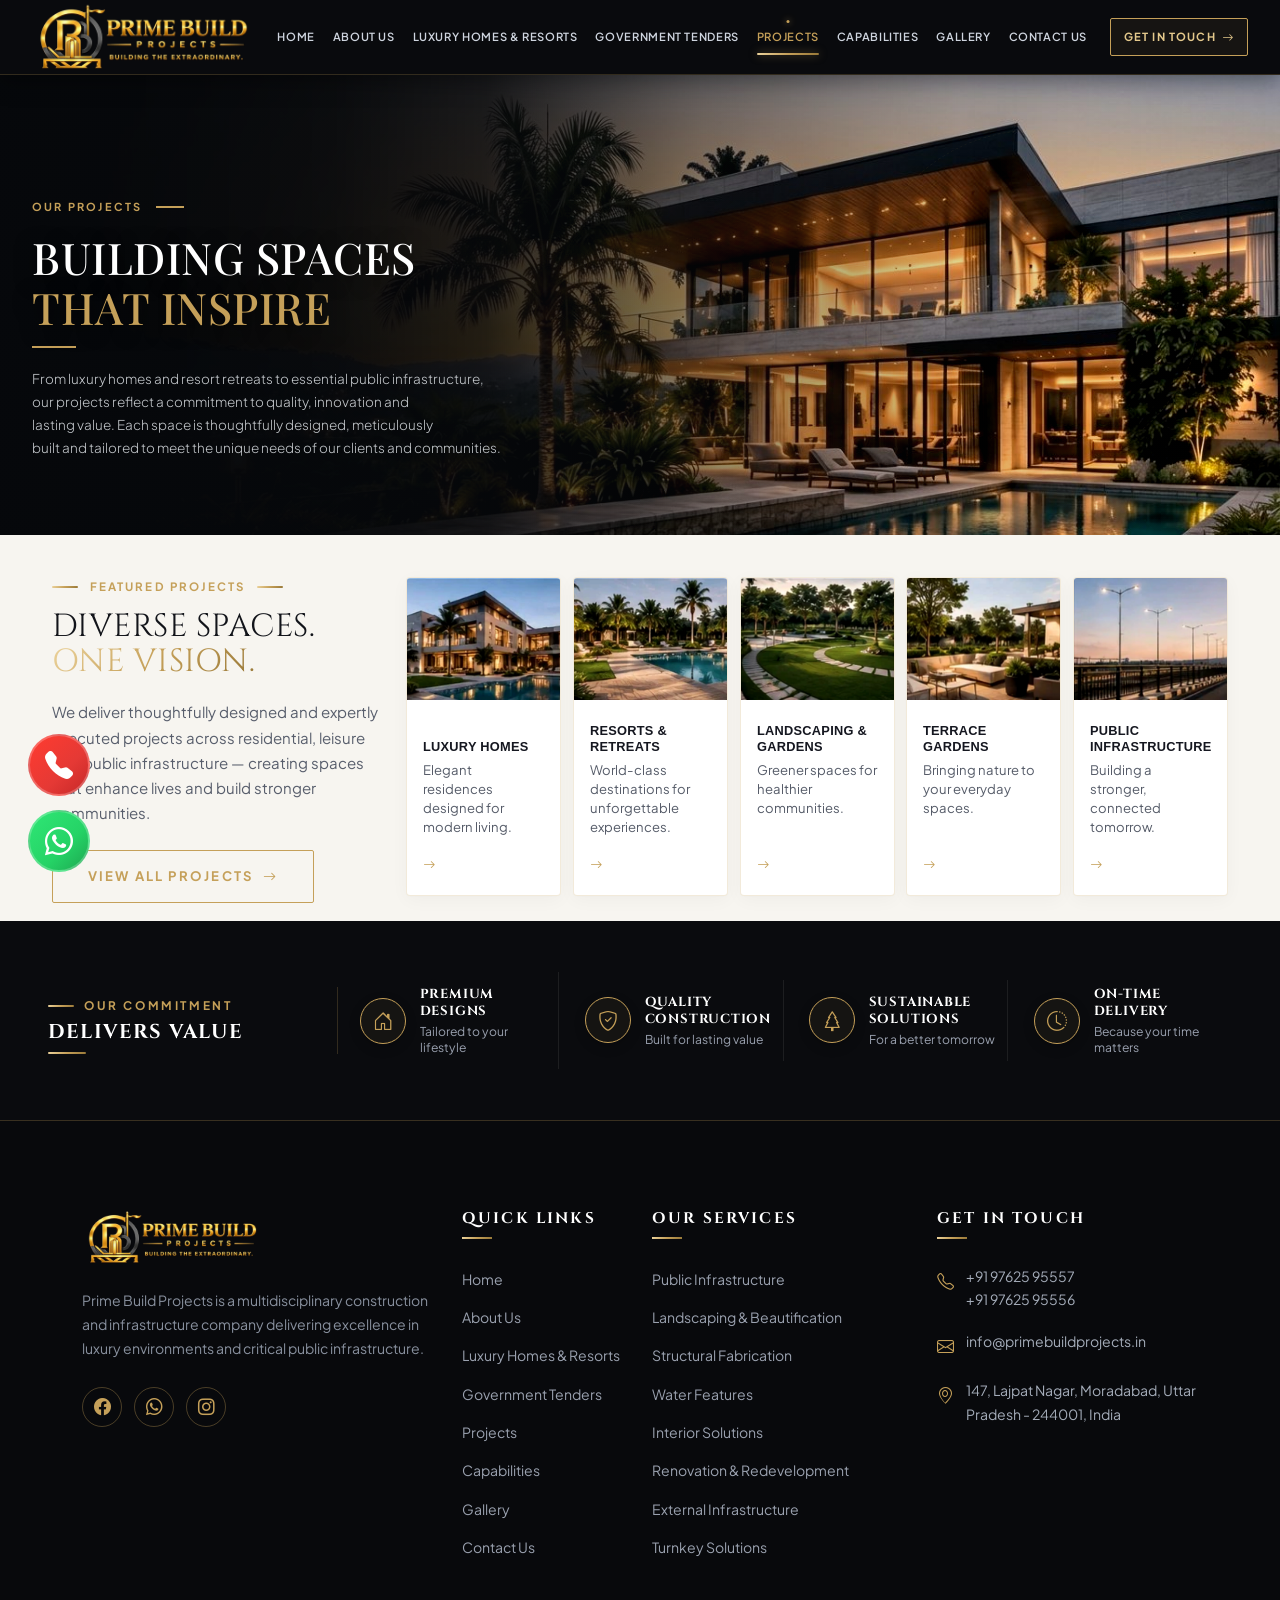
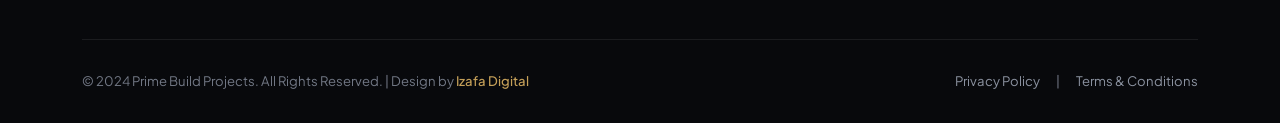
<file: projects.html>
<!DOCTYPE html>
<html lang="en">
<head>
  <meta charset="UTF-8">
  <meta name="viewport" content="width=device-width, initial-scale=1.0">
  <title>Projects Portfolio | Prime Build Projects - Landmark Developments</title>
  <meta name="description" content="Prime Build Projects Portfolio - Landmark developments spanning luxury homes, resort retreats, public infrastructure, and urban landscaping.">
  <link rel="icon" type="image/x-icon" href="favicon.ico">
  <link rel="shortcut icon" type="image/x-icon" href="favicon.ico">
  
  <link rel="stylesheet" href="assets/css/bootstrap.min.css">
  <link rel="stylesheet" href="assets/css/bootstrap-icons.min.css">
  <link rel="stylesheet" href="https://cdn.jsdelivr.net/npm/bootstrap-icons@1.11.3/font/bootstrap-icons.min.css">
  <link rel="stylesheet" href="assets/css/style.css">
</head>
<body class="projects-page">

  <!-- SINGLE RESPONSIVE HEADER -->
  <header class="prime-header">
    <div class="nav-container">
      <a href="index.html" class="brand-wrapper" id="brand-logo-link" aria-label="Prime Build Projects">
        <img src="assets/images/logo/logo.webp" alt="Prime Build Projects Logo" class="brand-logo-img">
      </a>

      <!-- Mobile Navigation Toggle -->
      <input type="checkbox" id="navToggle" class="nav-toggle-checkbox">
      <label for="navToggle" class="nav-toggle-label" aria-label="Toggle navigation menu">
        <span class="nav-toggle-bar"></span>
        <span class="nav-toggle-bar"></span>
        <span class="nav-toggle-bar"></span>
      </label>

      <div class="nav-menu-wrapper">
        <ul class="nav-links-list">
          <li><a href="index.html" class="nav-link-item" id="nav-home">Home</a></li>
          <li><a href="about.html" class="nav-link-item" id="nav-about">About Us</a></li>
          <li><a href="home-resorts.html" class="nav-link-item" id="nav-luxury">Luxury Homes &amp; Resorts</a></li>
          <li><a href="government-projects.html" class="nav-link-item" id="nav-gov">Government Tenders</a></li>
          <li><a href="projects.html" class="nav-link-item active" id="nav-projects">Projects</a></li>
          <li><a href="capabilities.html" class="nav-link-item" id="nav-capabilities">Capabilities</a></li>
          <li><a href="gallery.html" class="nav-link-item" id="nav-gallery">Gallery</a></li>
          <li><a href="contact.html" class="nav-link-item" id="nav-contact">Contact Us</a></li>
        </ul>
        <a href="contact.html" class="nav-cta-btn" id="header-cta-btn">
          <span>Get In Touch</span>
          <i class="bi bi-arrow-right"></i>
        </a>
      </div>
    </div>
  </header>

  <main>
    <!-- PAGE HERO (MATCHING 5TH PROJECTS.png) -->
    <section class="page-hero projects-hero-section">
      <div class="page-hero-bg">
        <img src="assets/images/projects/01_projects_hero_image.jpg?v=7" alt="Prime Build Projects - Building Spaces That Inspire" class="projects-hero-img">
      </div>
      <div class="projects-hero-gradient"></div>
      <div class="container projects-hero-container">
        <div class="projects-hero-content">
          <div class="projects-hero-tag-wrap">
            <span class="projects-hero-tag">OUR PROJECTS</span>
            <span class="projects-hero-tag-line"></span>
          </div>
          <h1 class="projects-hero-title">
            BUILDING SPACES<br>
            <span class="gold-accent">THAT INSPIRE</span>
          </h1>
          <div class="projects-hero-divider"></div>
          <p class="projects-hero-p">
            From luxury homes and resort retreats to essential public infrastructure,<br>
            our projects reflect a commitment to quality, innovation and<br>
            lasting value. Each space is thoughtfully designed, meticulously<br>
            built and tailored to meet the unique needs of our clients and communities.
          </p>
        </div>
      </div>
    </section>

    <!-- FEATURED PROJECTS SHOWCASE -->
    <section class="projects-featured-section" id="featured-projects">
      <div class="container-fluid">
        <div class="projects-featured-layout">
          <!-- LEFT: Featured Projects Intro Content -->
          <div class="projects-featured-left">
            <span class="section-tag">FEATURED PROJECTS</span>
            <h2>DIVERSE SPACES.<br><span class="gold-text">ONE VISION.</span></h2>
            <p>We deliver thoughtfully designed and expertly executed projects across residential, leisure and public infrastructure &mdash; creating spaces that enhance lives and build stronger communities.</p>
            <a href="gallery.html" class="btn-gold-outline" id="projects-view-all-btn">
              <span>View All Projects</span>
              <i class="bi bi-arrow-right"></i>
            </a>
          </div>

          <!-- RIGHT: 5 Project Cards in One Row -->
          <div class="projects-featured-cards">
            <!-- Project 1: Luxury Homes -->
            <article class="project-card-clean">
              <div class="project-card-img">
                <img src="assets/images/projects/02_luxury_homes.webp?v=2" alt="Luxury Homes">
              </div>
              <div class="project-card-body">
                <div>
                  <h3 class="project-card-title">LUXURY HOMES</h3>
                  <p class="project-card-desc">Elegant residences designed for modern living.</p>
                </div>
                <a href="gallery.html#luxury-homes" class="card-link-arrow">
                  <i class="bi bi-arrow-right"></i>
                </a>
              </div>
            </article>

            <!-- Project 2: Resorts & Retreats -->
            <article class="project-card-clean">
              <div class="project-card-img">
                <img src="assets/images/projects/03_resorts_and_retreats.webp?v=2" alt="Resorts &amp; Retreats">
              </div>
              <div class="project-card-body">
                <div>
                  <h3 class="project-card-title">RESORTS &amp; RETREATS</h3>
                  <p class="project-card-desc">World-class destinations for unforgettable experiences.</p>
                </div>
                <a href="gallery.html#resorts-retreats" class="card-link-arrow">
                  <i class="bi bi-arrow-right"></i>
                </a>
              </div>
            </article>

            <!-- Project 3: Landscaping & Gardens -->
            <article class="project-card-clean">
              <div class="project-card-img">
                <img src="assets/images/projects/04_landscaping_and_gardens.webp?v=2" alt="Landscaping &amp; Gardens">
              </div>
              <div class="project-card-body">
                <div>
                  <h3 class="project-card-title">LANDSCAPING &amp; GARDENS</h3>
                  <p class="project-card-desc">Greener spaces for healthier communities.</p>
                </div>
                <a href="gallery.html#landscaping" class="card-link-arrow">
                  <i class="bi bi-arrow-right"></i>
                </a>
              </div>
            </article>

            <!-- Project 4: Terrace Gardens -->
            <article class="project-card-clean">
              <div class="project-card-img">
                <img src="assets/images/projects/05_terrace_gardens.webp?v=2" alt="Terrace Gardens">
              </div>
              <div class="project-card-body">
                <div>
                  <h3 class="project-card-title">TERRACE GARDENS</h3>
                  <p class="project-card-desc">Bringing nature to your everyday spaces.</p>
                </div>
                <a href="gallery.html#landscaping" class="card-link-arrow">
                  <i class="bi bi-arrow-right"></i>
                </a>
              </div>
            </article>

            <!-- Project 5: Public Infrastructure -->
            <article class="project-card-clean">
              <div class="project-card-img">
                <img src="assets/images/projects/06_public_infrastructure.webp?v=2" alt="Public Infrastructure">
              </div>
              <div class="project-card-body">
                <div>
                  <h3 class="project-card-title">PUBLIC INFRASTRUCTURE</h3>
                  <p class="project-card-desc">Building a stronger, connected tomorrow.</p>
                </div>
                <a href="gallery.html#barricades" class="card-link-arrow">
                  <i class="bi bi-arrow-right"></i>
                </a>
              </div>
            </article>
          </div>
        </div>
      </div>
    </section>

    <!-- BOTTOM VALUES BAR / COMMITMENT SECTION -->
    <section class="values-strip">
      <div class="container-fluid px-xl-5 px-lg-4" style="max-width: 1420px;">
        <div class="row align-items-center g-4">
          <!-- Left Intro Column -->
          <div class="col-lg-3 commitment-intro-col">
            <span class="section-tag mb-1">OUR COMMITMENT</span>
            <h3 class="commitment-main-title">
              DELIVERS VALUE
            </h3>
            <div class="commitment-gold-divider"></div>
          </div>

          <!-- 4 Value Items -->
          <div class="col-lg-9">
            <div class="row g-2 g-xl-3 align-items-center">
              <div class="col-md-3 col-6">
                <div class="commitment-value-card">
                  <div class="commitment-icon-box">
                    <i class="bi bi-house-door"></i>
                  </div>
                  <div class="commitment-text-box">
                    <h4 class="commitment-item-title">PREMIUM DESIGNS</h4>
                    <p class="commitment-item-desc">Tailored to your lifestyle</p>
                  </div>
                </div>
              </div>

              <div class="col-md-3 col-6">
                <div class="commitment-value-card">
                  <div class="commitment-icon-box">
                    <i class="bi bi-shield-check"></i>
                  </div>
                  <div class="commitment-text-box">
                    <h4 class="commitment-item-title">QUALITY CONSTRUCTION</h4>
                    <p class="commitment-item-desc">Built for lasting value</p>
                  </div>
                </div>
              </div>

              <div class="col-md-3 col-6">
                <div class="commitment-value-card">
                  <div class="commitment-icon-box">
                    <i class="bi bi-tree"></i>
                  </div>
                  <div class="commitment-text-box">
                    <h4 class="commitment-item-title">SUSTAINABLE SOLUTIONS</h4>
                    <p class="commitment-item-desc">For a better tomorrow</p>
                  </div>
                </div>
              </div>

              <div class="col-md-3 col-6">
                <div class="commitment-value-card">
                  <div class="commitment-icon-box">
                    <i class="bi bi-clock-history"></i>
                  </div>
                  <div class="commitment-text-box">
                    <h4 class="commitment-item-title">ON-TIME DELIVERY</h4>
                    <p class="commitment-item-desc">Because your time matters</p>
                  </div>
                </div>
              </div>
            </div>
          </div>
        </div>
      </div>
    </section>
  </main>

  <!-- UNIFIED FOOTER -->
  <footer class="prime-footer">
    <div class="container">
      <div class="row g-4">
        <!-- Col 1: Brand & Bio -->
        <div class="col-lg-4 col-md-6">
          <img src="assets/images/logo/logo.webp" alt="Prime Build Projects" class="footer-logo-img">
          <p class="footer-desc">
            Prime Build Projects is a multidisciplinary construction and infrastructure company delivering excellence in luxury environments and critical public infrastructure.
          </p>
          <div class="footer-social-links">
            <a href="https://www.facebook.com/share/1S5uRFsWjD/" target="_blank" rel="noopener noreferrer" class="footer-social-btn" aria-label="Facebook"><i class="bi bi-facebook"></i></a>
            <a href="https://wa.me/message/QNUEMJO4CKOPA1" target="_blank" rel="noopener noreferrer" class="footer-social-btn" aria-label="WhatsApp"><i class="bi bi-whatsapp"></i></a>
            <a href="https://www.instagram.com/prime_buildprojects?stkn=dnFyZGZ3ODlpeDYx&utm_source=ig_contact_invite" target="_blank" rel="noopener noreferrer" class="footer-social-btn" aria-label="Instagram"><i class="bi bi-instagram"></i></a>
          </div>
        </div>

        <!-- Col 2: Quick Links -->
        <div class="col-lg-2 col-md-6 col-6">
          <h3 class="footer-heading">Quick Links</h3>
          <ul class="footer-links-list">
            <li><a href="index.html">Home</a></li>
            <li><a href="about.html">About Us</a></li>
            <li><a href="home-resorts.html">Luxury Homes &amp; Resorts</a></li>
            <li><a href="government-projects.html">Government Tenders</a></li>
            <li><a href="projects.html">Projects</a></li>
            <li><a href="capabilities.html">Capabilities</a></li>
            <li><a href="gallery.html">Gallery</a></li>
            <li><a href="contact.html">Contact Us</a></li>
          </ul>
        </div>

        <!-- Col 3: Our Services -->
        <div class="col-lg-3 col-md-6 col-6">
          <h3 class="footer-heading">Our Services</h3>
          <ul class="footer-links-list">
            <li><a href="capabilities.html">Public Infrastructure</a></li>
            <li><a href="capabilities.html">Landscaping &amp; Beautification</a></li>
            <li><a href="capabilities.html">Structural Fabrication</a></li>
            <li><a href="capabilities.html">Water Features</a></li>
            <li><a href="capabilities.html">Interior Solutions</a></li>
            <li><a href="capabilities.html">Renovation &amp; Redevelopment</a></li>
            <li><a href="capabilities.html">External Infrastructure</a></li>
            <li><a href="capabilities.html">Turnkey Solutions</a></li>
          </ul>
        </div>

        <!-- Col 4: Get In Touch -->
        <div class="col-lg-3 col-md-6">
          <h3 class="footer-heading">Get In Touch</h3>
          <div class="footer-contact-item">
            <i class="bi bi-telephone"></i>
            <div>
              <p class="m-0"><a href="tel:+919762595557">+91 97625 95557</a></p>
              <p class="m-0"><a href="tel:+919762595556">+91 97625 95556</a></p>
            </div>
          </div>
          <div class="footer-contact-item">
            <i class="bi bi-envelope"></i>
            <div>
              <p class="m-0"><a href="mailto:info@primebuildprojects.in">info@primebuildprojects.in</a></p>
            </div>
          </div>
          <div class="footer-contact-item">
            <i class="bi bi-geo-alt"></i>
            <p class="m-0">147, Lajpat Nagar, Moradabad, Uttar Pradesh - 244001, India</p>
          </div>
        </div>
      </div>

      <!-- Bottom Bar -->
      <div class="footer-bottom-bar d-flex flex-wrap justify-content-between align-items-center">
        <div>&copy; 2024 Prime Build Projects. All Rights Reserved. | Design by <a href="https://izafadigital.com/">Izafa Digital</a></div>
        <div class="d-flex gap-3 mt-2 mt-sm-0">
          <a href="#">Privacy Policy</a>
          <span>|</span>
          <a href="#">Terms &amp; Conditions</a>
        </div>
      </div>
    </div>
  </footer>

  <!-- Floating Quick Contact Actions -->
  <a href="tel:+919762595557" class="floating-action-btn floating-call" aria-label="Call Us">
    <i class="bi bi-telephone-fill"></i>
  </a>
  <a href="https://wa.me/919762595557" target="_blank" rel="noopener noreferrer" class="floating-action-btn floating-whatsapp" aria-label="WhatsApp">
    <i class="bi bi-whatsapp"></i>
  </a>

  <!-- Premium Scroll-Reveal Animations -->
  <script src="assets/js/animations.js" defer></script>
</body>
</html>
</file>
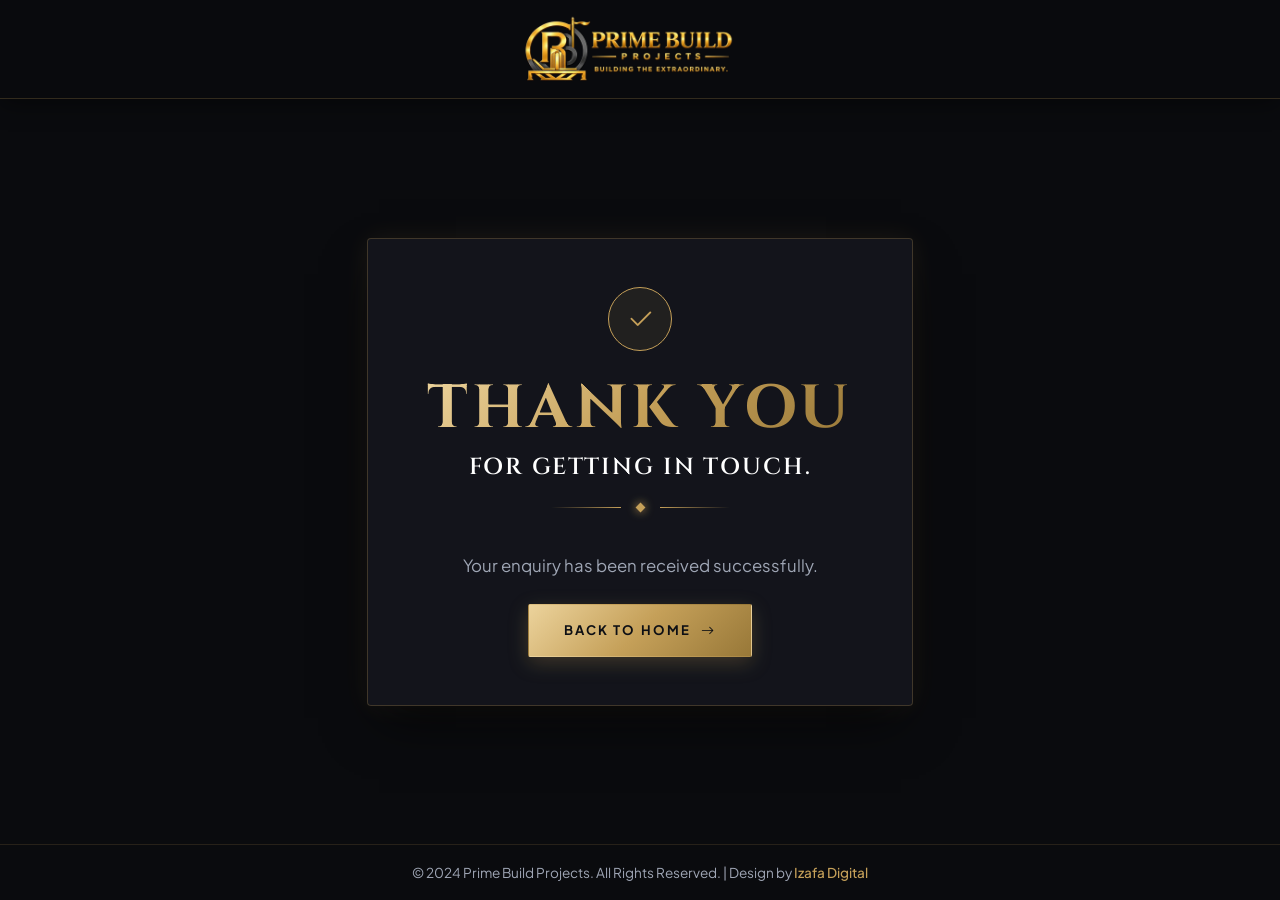
<file: thank-you.html>
﻿<!DOCTYPE html>
<html lang="en">
<head>
  <meta charset="UTF-8">
  <meta name="viewport" content="width=device-width, initial-scale=1.0">
  <title>Thank You | Prime Build Projects</title>
  <meta name="description" content="Thank you for getting in touch with Prime Build Projects. Your enquiry has been received successfully.">
  <link rel="icon" type="image/x-icon" href="favicon.ico">
  <link rel="shortcut icon" type="image/x-icon" href="favicon.ico">
  
  <!-- CSS Stylesheets -->
  <link rel="stylesheet" href="assets/css/bootstrap.min.css">
  <link rel="stylesheet" href="assets/css/bootstrap-icons.min.css">
  <link rel="stylesheet" href="https://cdn.jsdelivr.net/npm/bootstrap-icons@1.11.3/font/bootstrap-icons.min.css">
  <link rel="stylesheet" href="assets/css/style.css">
</head>
<body class="d-flex flex-column min-vh-100">

  <!-- Header -->
  <header class="prime-header py-3">
    <div class="container d-flex justify-content-center align-items-center">
      <a href="index.html" class="brand-wrapper" id="brand-logo-link" aria-label="Prime Build Projects">
        <img src="assets/images/logo/logo.webp" alt="Prime Build Projects Logo" class="brand-logo-img">
      </a>
    </div>
  </header>

  <!-- Thank You Content -->
  <main class="flex-grow-1 d-flex align-items-center justify-content-center py-5">
    <div class="container">
      <div class="row justify-content-center">
        <div class="col-12 col-md-8 col-lg-6 text-center">
          <div class="p-4 p-sm-5" style="background: rgba(23, 25, 34, 0.7); border: 1px solid rgba(197, 160, 89, 0.25); border-radius: 4px; box-shadow: 0 24px 50px -12px rgba(0, 0, 0, 0.65), 0 0 28px rgba(197, 160, 89, 0.1);">
            <div class="mb-4" style="width: 64px; height: 64px; border-radius: 50%; border: 1.5px solid var(--gold-primary); display: inline-flex; align-items: center; justify-content: center; color: var(--gold-primary); font-size: 1.8rem; background: rgba(197, 160, 89, 0.08);">
              <i class="bi bi-check2"></i>
            </div>
            <h1 class="gold-text mb-2" style="font-size: clamp(2.4rem, 5.5vw, 3.8rem); font-family: var(--font-heading); font-weight: 700; line-height: 1.15; letter-spacing: 0.06em;">THANK YOU</h1>
            <h2 class="text-white mb-3" style="font-family: var(--font-heading); font-size: clamp(1.1rem, 2.4vw, 1.45rem); letter-spacing: 0.08em; text-transform: uppercase;">FOR GETTING IN TOUCH.</h2>
            <div class="gold-divider">
              <span class="gold-divider-diamond"></span>
            </div>
            <p class="mb-4" style="color: var(--text-muted); font-size: 1.05rem; line-height: 1.6;">
              Your enquiry has been received successfully.
            </p>
            <div>
              <a href="index.html" class="btn-gold" id="btn-thank-you-home">
                <span>BACK TO HOME</span>
                <i class="bi bi-arrow-right"></i>
              </a>
            </div>
          </div>
        </div>
      </div>
    </div>
  </main>

  <!-- Footer -->
  <footer class="py-3 text-center border-top" style="border-color: rgba(197, 160, 89, 0.15) !important; background: rgba(10, 11, 14, 0.95); font-size: 0.85rem; color: var(--text-muted);">
    <div class="container">
      <div>&copy; 2024 Prime Build Projects. All Rights Reserved. | Design by <a href="https://izafadigital.com/">Izafa Digital</a></div>
    </div>
  </footer>

  <!-- Premium Scroll-Reveal Animations -->
  <script src="assets/js/animations.js" defer></script>
</body>
</html>
</file>
<file: assets/css/style.css>
/* ==========================================================================
   PRIME BUILD PROJECTS - MASTER ARCHITECTURAL STYLESHEET
   High-End Architecture, Luxury Residential & Public Infrastructure
   ========================================================================== */

@import url('https://fonts.googleapis.com/css2?family=Cinzel:wght@400;500;600;700;800&family=Playfair+Display:ital,wght@0,400;0,600;0,700;1,400&family=Plus+Jakarta+Sans:wght@300;400;500;600;700&display=swap');

:root {
  /* Architectural Luxury Color Palette */
  --bg-primary: #0a0b0e;
  --bg-secondary: #121319;
  --bg-surface: #171922;
  --bg-surface-elevated: #1f222e;

  --gold-primary: #c5a059;
  --gold-light: #e4c98c;
  --gold-dark: #977636;
  --gold-gradient: linear-gradient(135deg, #ecd39c 0%, #c5a059 50%, #987838 100%);
  --gold-gradient-soft: linear-gradient(180deg, rgba(197, 160, 89, 0.15) 0%, rgba(197, 160, 89, 0.02) 100%);
  --gold-border: rgba(197, 160, 89, 0.28);
  --gold-border-bright: rgba(197, 160, 89, 0.65);
  --gold-glow: rgba(197, 160, 89, 0.2);

  --text-white: #ffffff;
  --text-light: #f5f6f9;
  --text-muted: #9fa6b5;
  --text-dark: #12141a;
  --text-dark-muted: #5d6371;

  --light-bg-primary: #fbfaf7;
  --light-bg-surface: #f4f2eb;
  --light-bg-card: #ffffff;
  --light-border: rgba(197, 160, 89, 0.22);

  --font-heading: 'Cinzel', 'Playfair Display', Georgia, serif;
  --font-serif: 'Playfair Display', Georgia, serif;
  --font-body: 'Plus Jakarta Sans', -apple-system, BlinkMacSystemFont, "Segoe UI", Roboto, sans-serif;

  --shadow-subtle: 0 4px 20px rgba(0, 0, 0, 0.06);
  --shadow-medium: 0 12px 32px rgba(0, 0, 0, 0.12);
  --shadow-lux: 0 24px 50px -12px rgba(0, 0, 0, 0.65), 0 0 28px rgba(197, 160, 89, 0.14);
  --shadow-glow: 0 8px 30px rgba(197, 160, 89, 0.38);

  --transition-smooth: all 0.45s cubic-bezier(0.16, 1, 0.3, 1);
  --transition-fast: all 0.25s ease-out;
}

/* Base Reset & Core Typography */
*,
*::before,
*::after {
  box-sizing: border-box;
  margin: 0;
  padding: 0;
}

html {
  scroll-behavior: smooth;
  font-size: 16px;
  overflow-x: clip;
  max-width: 100%;
}

body {
  font-family: var(--font-body);
  background-color: var(--bg-primary);
  color: var(--text-light);
  line-height: 1.7;
  -webkit-font-smoothing: antialiased;
  -moz-osx-font-smoothing: grayscale;
  overflow-x: clip;
  max-width: 100%;
  width: 100%;
}

h1,
h2,
h3,
h4,
h5,
h6 {
  font-family: var(--font-heading);
  font-weight: 600;
  letter-spacing: 0.04em;
  color: var(--text-white);
  line-height: 1.25;
}

a {
  text-decoration: none;
  color: inherit;
  transition: var(--transition-smooth);
}

img {
  max-width: 100%;
  height: auto;
  display: block;
  image-rendering: -webkit-optimize-contrast;
  image-rendering: auto;
}

/* Professional photo vibrancy, clarity & rich contrast boost across all showcase images */
.home-hero-section img,
.page-hero-bg img,
.cap-card-img img,
.home-card-img-box img,
.gallery-card-img img,
.proj-card-img-box img,
.luxury-item-img img,
.govt-tender-card-img img,
.story-img-frame img,
.service-card-lux-img img,
.projects-featured-img-wrap img {
  filter: contrast(1.05) brightness(1.02) saturate(1.06);
}

/* ==========================================================================
   ARCHITECTURAL TOKENS & ACCENTS
   ========================================================================== */
.gold-text {
  color: var(--gold-primary);
  background: var(--gold-gradient);
  -webkit-background-clip: text;
  -webkit-text-fill-color: transparent;
  display: inline-block;
  max-width: 100%;
  font-weight: inherit;
}

.home-main-title .gold-text,
.page-hero-title .gold-text {
  display: block;
  width: 100%;
}

.gold-text-plain {
  color: var(--gold-primary);
}

.section-tag {
  display: inline-flex;
  align-items: center;
  gap: 10px;
  font-family: var(--font-body);
  font-size: 0.74rem;
  font-weight: 700;
  text-transform: uppercase;
  letter-spacing: 0.22em;
  color: var(--gold-primary);
  margin-bottom: 1.1rem;
}

.section-tag::before {
  content: "";
  display: inline-block;
  width: 26px;
  height: 1.5px;
  background: var(--gold-gradient);
  border-radius: 1px;
}

.section-tag.justify-content-center::after {
  content: "";
  display: inline-block;
  width: 26px;
  height: 1.5px;
  background: var(--gold-gradient);
  border-radius: 1px;
}

.gold-divider {
  display: flex;
  align-items: center;
  justify-content: center;
  gap: 16px;
  margin: 1.4rem auto 2.6rem;
}

.gold-divider::before,
.gold-divider::after {
  content: "";
  height: 1px;
  width: 70px;
  background: linear-gradient(90deg, transparent, var(--gold-primary));
}

.gold-divider::after {
  background: linear-gradient(90deg, var(--gold-primary), transparent);
}

.gold-divider-diamond {
  width: 7px;
  height: 7px;
  background-color: var(--gold-primary);
  transform: rotate(45deg);
  box-shadow: 0 0 10px var(--gold-primary);
}

/* Section Header Typography */
.section-header-center {
  text-align: center;
  max-width: 860px;
  margin: 0 auto 3.8rem;
}

.section-title-dark {
  font-size: clamp(2rem, 3.4vw, 2.9rem);
  color: var(--text-dark);
  margin-bottom: 0.6rem;
  letter-spacing: 0.03em;
}

.section-lead-dark {
  font-size: 1.05rem;
  color: var(--text-dark-muted);
  line-height: 1.7;
}

/* ==========================================================================
   NAVIGATION BAR (Single Responsive Header with Glassmorphism)
   ========================================================================== */
.prime-header {
  position: -webkit-sticky;
  position: sticky;
  top: 0;
  width: 100%;
  z-index: 1000;
  background: rgba(10, 11, 14, 0.96);
  backdrop-filter: blur(20px);
  -webkit-backdrop-filter: blur(20px);
  border-bottom: 1px solid rgba(197, 160, 89, 0.22);
  box-shadow: 0 4px 24px rgba(0, 0, 0, 0.45);
  transition: background-color 0.3s ease, border-color 0.3s ease, box-shadow 0.3s ease;
}

.nav-container {
  max-width: 1560px;
  margin: 0 auto;
  padding: 0.25rem 2rem;
  display: flex;
  align-items: center;
  justify-content: space-between;
  width: 100%;
}

.brand-wrapper {
  display: flex;
  align-items: center;
  text-decoration: none;
  flex-shrink: 0;
  margin-right: clamp(1rem, 1.8vw, 2rem);
}

.brand-logo-img {
  height: clamp(74px, 4.8vw, 82px);
  max-height: 84px;
  width: auto;
  aspect-ratio: 1024 / 341;
  object-fit: contain;
  display: block;
  margin-top: -3px;
  margin-bottom: -5px;
  position: relative;
  top: 1px;
  transition: var(--transition-smooth);
}

.brand-wrapper:hover .brand-logo-img {
  transform: scale(1.03);
  filter: brightness(1.25) contrast(1.14);
}

.brand-text-block {
  display: none !important;
}

.brand-title {
  font-family: var(--font-heading);
  font-size: 1.15rem;
  font-weight: 700;
  letter-spacing: 0.14em;
  color: #eeddb2;
  line-height: 1.15;
}

.brand-subline {
  font-family: var(--font-body);
  font-size: 0.62rem;
  font-weight: 600;
  letter-spacing: 0.26em;
  color: var(--gold-primary);
  text-transform: uppercase;
}

/* Nav Menu */
.nav-menu-wrapper {
  display: flex;
  align-items: center;
  justify-content: space-between;
  flex: 1;
  min-width: 0;
  gap: clamp(1rem, 1.8vw, 2rem);
}

.nav-links-list {
  display: flex;
  align-items: center;
  justify-content: space-between;
  list-style: none;
  flex: 1;
  min-width: 0;
  gap: clamp(0.55rem, 0.9vw, 1.15rem);
  margin: 0;
  padding: 0;
  flex-wrap: nowrap;
}

.nav-links-list li {
  display: flex;
  align-items: center;
  justify-content: center;
  flex-shrink: 0;
}

.nav-link-item {
  position: relative;
  font-family: var(--font-body);
  font-size: clamp(0.7rem, 0.75vw, 0.82rem);
  font-weight: 600;
  letter-spacing: clamp(0.03em, 0.05vw, 0.08em);
  text-transform: uppercase;
  color: #cfd5df;
  padding: 0.5rem 0;
  white-space: nowrap !important;
  transition: color 0.35s ease;
}

.nav-link-item:hover {
  color: var(--gold-light);
}

.nav-link-item.active {
  color: var(--gold-primary);
}

/* Underline grows smoothly from left to right */
.nav-link-item::after {
  content: "";
  position: absolute;
  bottom: 0;
  left: 0;
  width: 100%;
  height: 2px;
  background: var(--gold-gradient);
  transform: scaleX(0);
  transform-origin: right;
  transition: transform 0.4s cubic-bezier(0.16, 1, 0.3, 1);
  border-radius: 2px;
}

.nav-link-item:hover::after {
  transform: scaleX(1);
  transform-origin: left;
}

.nav-link-item.active::after {
  transform: scaleX(1);
  transform-origin: left;
  box-shadow: 0 0 8px rgba(197, 160, 89, 0.6);
}

/* Active menu item subtle architectural indicator dot */
.nav-link-item.active::before {
  content: "";
  position: absolute;
  top: 1px;
  left: 50%;
  transform: translateX(-50%);
  width: 3px;
  height: 3px;
  background: var(--gold-primary);
  border-radius: 50%;
  box-shadow: 0 0 6px rgba(197, 160, 89, 0.9);
}

/* Header Action Button */
.nav-cta-btn {
  display: inline-flex;
  align-items: center;
  justify-content: center;
  gap: clamp(4px, 0.5vw, 8px);
  padding: 0.55rem clamp(0.75rem, 1vw, 1.45rem);
  font-family: var(--font-body);
  font-size: clamp(0.7rem, 0.72vw, 0.78rem);
  font-weight: 700;
  letter-spacing: clamp(0.06em, 0.09vw, 0.14em);
  text-transform: uppercase;
  color: #e4c98c;
  border: 1px solid var(--gold-primary);
  background: rgba(197, 160, 89, 0.07);
  border-radius: 2px;
  white-space: nowrap !important;
  flex-shrink: 0;
  transition: transform 0.35s cubic-bezier(0.16, 1, 0.3, 1),
    background 0.35s ease,
    color 0.35s ease,
    border-color 0.35s ease,
    box-shadow 0.35s cubic-bezier(0.16, 1, 0.3, 1);
  position: relative;
  overflow: hidden;
}

.nav-cta-btn::before {
  content: "";
  position: absolute;
  top: 0;
  left: -100%;
  width: 100%;
  height: 100%;
  background: linear-gradient(90deg, transparent, rgba(255, 255, 255, 0.22), transparent);
  transition: transform 0.65s cubic-bezier(0.16, 1, 0.3, 1);
}

.nav-cta-btn:hover::before {
  transform: translateX(200%);
}

.nav-cta-btn:hover {
  background: var(--gold-gradient);
  color: #0b0c10;
  border-color: transparent;
  transform: translateY(-2.5px);
  box-shadow: 0 8px 24px rgba(197, 160, 89, 0.42);
}

.nav-cta-btn:active {
  transform: translateY(-0.5px) scale(0.99);
}

.nav-cta-btn i {
  transition: transform 0.35s cubic-bezier(0.16, 1, 0.3, 1);
}

.nav-cta-btn:hover i {
  transform: translateX(4px);
}

/* Mobile Navigation Toggle */
.nav-toggle-checkbox {
  display: none;
}

.nav-toggle-label {
  display: none;
  flex-direction: column;
  justify-content: center;
  gap: 6px;
  width: 32px;
  height: 32px;
  cursor: pointer;
  z-index: 1010;
}

.nav-toggle-bar {
  width: 100%;
  height: 2px;
  background-color: var(--gold-primary);
  transition: var(--transition-smooth);
  border-radius: 1px;
}

/* ==========================================================================
   BUTTONS & CTAs
   ========================================================================== */
.btn-gold {
  display: inline-flex;
  align-items: center;
  justify-content: center;
  gap: 10px;
  padding: 0.9rem 2.2rem;
  font-family: var(--font-body);
  font-size: 0.82rem;
  font-weight: 700;
  letter-spacing: 0.16em;
  text-transform: uppercase;
  color: #0d0f14;
  background: var(--gold-gradient);
  border: 1px solid transparent;
  border-radius: 2px;
  cursor: pointer;
  transition: transform 0.35s cubic-bezier(0.16, 1, 0.3, 1),
    background 0.35s ease,
    color 0.35s ease,
    box-shadow 0.35s cubic-bezier(0.16, 1, 0.3, 1);
  position: relative;
  overflow: hidden;
  box-shadow: 0 6px 20px rgba(197, 160, 89, 0.25);
}

.btn-gold::before {
  content: "";
  position: absolute;
  top: 0;
  left: -100%;
  width: 100%;
  height: 100%;
  background: linear-gradient(90deg, transparent, rgba(255, 255, 255, 0.28), transparent);
  transition: transform 0.65s cubic-bezier(0.16, 1, 0.3, 1);
}

.btn-gold:hover::before {
  transform: translateX(220%);
}

.btn-gold:hover {
  background: #ffffff;
  color: #0a0b0e;
  transform: translateY(-2.5px);
  box-shadow: 0 12px 32px rgba(197, 160, 89, 0.45);
}

.btn-gold:active {
  transform: translateY(-0.5px) scale(0.99);
}

.btn-gold i {
  transition: transform 0.35s cubic-bezier(0.16, 1, 0.3, 1);
}

.btn-gold:hover i {
  transform: translateX(5px);
}

.btn-gold-outline {
  display: inline-flex;
  align-items: center;
  justify-content: center;
  gap: 10px;
  padding: 0.9rem 2.2rem;
  font-family: var(--font-body);
  font-size: 0.82rem;
  font-weight: 700;
  letter-spacing: 0.16em;
  text-transform: uppercase;
  color: #e5cd96;
  background: rgba(197, 160, 89, 0.08);
  border: 1px solid var(--gold-primary);
  border-radius: 2px;
  cursor: pointer;
  transition: transform 0.35s cubic-bezier(0.16, 1, 0.3, 1),
    background 0.35s ease,
    color 0.35s ease,
    border-color 0.35s ease,
    box-shadow 0.35s cubic-bezier(0.16, 1, 0.3, 1);
  position: relative;
  overflow: hidden;
}

.btn-gold-outline::before {
  content: "";
  position: absolute;
  top: 0;
  left: -100%;
  width: 100%;
  height: 100%;
  background: linear-gradient(90deg, transparent, rgba(255, 255, 255, 0.22), transparent);
  transition: transform 0.65s cubic-bezier(0.16, 1, 0.3, 1);
}

.btn-gold-outline:hover::before {
  transform: translateX(220%);
}

.btn-gold-outline:hover {
  background: var(--gold-gradient);
  color: #0a0b0e;
  border-color: transparent;
  transform: translateY(-2.5px);
  box-shadow: 0 12px 30px rgba(197, 160, 89, 0.42);
}

.btn-gold-outline:active {
  transform: translateY(-0.5px) scale(0.99);
}

.btn-gold-outline i {
  transition: transform 0.35s cubic-bezier(0.16, 1, 0.3, 1);
}

.btn-gold-outline:hover i {
  transform: translateX(5px);
}

.card-link-arrow {
  display: inline-flex;
  align-items: center;
  gap: 8px;
  font-family: var(--font-body);
  font-size: 0.76rem;
  font-weight: 700;
  letter-spacing: 0.18em;
  text-transform: uppercase;
  color: var(--gold-primary);
  transition: color 0.3s ease, transform 0.3s ease;
}

.card-link-arrow i {
  transition: transform 0.35s cubic-bezier(0.16, 1, 0.3, 1);
}

.card-link-arrow:hover {
  color: #ffffff;
}

.card-link-arrow:hover i {
  transform: translateX(6px);
}

.card-link-arrow:active {
  transform: translateX(2px) scale(0.98);
}

/* ==========================================================================
   HOMEPAGE HERO & SPLIT ARCHITECTURE (Exact Match to Reference Image 3)
   ========================================================================== */
.home-hero-section {
  position: relative;
  width: 100%;
  min-height: 100vh;
  height: 100vh;
  max-height: 1080px;
  display: flex;
  flex-direction: column;
  justify-content: flex-end;
  align-items: center;
  background: #080a0d;
  overflow: hidden;
  padding: 0 1.5rem clamp(20px, 3.5vh, 40px) !important;
  z-index: 1;
}

/* Split Hero Showcase Background Canvas (Spans 100% full height of hero section) */
.split-hero-container {
  position: absolute;
  inset: 0;
  width: 100%;
  height: 100%;
  overflow: hidden;
  background: #080a0d;
  z-index: 1;
  pointer-events: none;
}

/* Single Unified Hero Banner — spans full height behind headline and cards matching reference */
.split-hero-banner-wrap {
  position: absolute;
  inset: 0;
  width: 100%;
  height: 100%;
  overflow: hidden;
  z-index: 1;
}

.split-hero-banner-img {
  width: 100%;
  height: 100%;
  object-fit: cover;
  object-position: center top;
  display: block;
  transform: none !important;
  transition: none !important;
}

.home-hero-section:hover .split-hero-banner-img {
  transform: none !important;
}



/* Multi-stop Smooth Dark Gradient: matches 1 HOME PAGE.png seamlessly */
.split-hero-overlay {
  position: absolute;
  inset: 0;
  width: 100%;
  height: 100%;
  background:
    radial-gradient(
      ellipse 70% 36% at 50% 50%,
      rgba(5, 7, 10, 0.45) 0%,
      rgba(5, 7, 10, 0.22) 42%,
      transparent 75%
    ),
    linear-gradient(
      180deg,
      rgba(8, 10, 13, 0.00) 0%,
      rgba(8, 10, 13, 0.05) 20%,
      rgba(8, 10, 13, 0.22) 36%,
      rgba(8, 10, 13, 0.45) 48%,
      rgba(8, 10, 13, 0.65) 62%,
      rgba(8, 10, 13, 0.78) 76%,
      rgba(8, 10, 13, 0.88) 90%,
      #080a0d 100%
    ) !important;
  pointer-events: none;
  z-index: 3;
}



/* Center Cinematic Headline Area */
.home-headline-area {
  position: relative;
  z-index: 10;
  text-align: center;
  max-width: 940px;
  margin: 0 auto 1.4rem;
  padding: 0.8rem 1.4rem;
}

/* Light, soft vignette behind headline for subtle contrast without hiding image */
.home-headline-area::before {
  content: "";
  position: absolute;
  inset: -10px -25px;
  background: radial-gradient(
    ellipse 85% 75% at center,
    rgba(5, 7, 10, 0.38) 0%,
    rgba(5, 7, 10, 0.18) 50%,
    transparent 85%
  );
  pointer-events: none;
  z-index: -1;
}

.home-main-title {
  font-family: var(--font-heading);
  font-size: clamp(2.1rem, 2.7vw, 2.75rem);
  font-weight: 600;
  line-height: 1.18;
  letter-spacing: 0.04em;
  color: #ffffff;
  margin: 0 auto 0.65rem;
  text-transform: uppercase;
  text-shadow: 0 2px 14px rgba(0, 0, 0, 0.6);
}

.home-main-title .gold-text {
  font-family: var(--font-heading);
  font-weight: 600;
  letter-spacing: 0.04em;
  color: #cfa052;
  background: linear-gradient(135deg, #f5e2ba 0%, #cfa052 45%, #a17c32 100%);
  -webkit-background-clip: text;
  -webkit-text-fill-color: transparent;
  display: inline-block;
  filter: drop-shadow(0 2px 10px rgba(0, 0, 0, 0.5));
}

.home-main-subtitle {
  font-family: var(--font-body);
  font-size: clamp(0.86rem, 0.94vw, 0.96rem);
  color: #d0d4dc !important;
  line-height: 1.6;
  max-width: 680px;
  margin: 0 auto;
  font-weight: 400;
  text-shadow: 0 1px 8px rgba(0, 0, 0, 0.7);
}

/* Home Two Main Feature Gateway Cards */
.home-cards-container {
  position: relative;
  z-index: 10;
  width: 100%;
  max-width: 1240px;
  margin: 0 auto;
  padding: 0 1rem;
}

.home-cards-container .row {
  --bs-gutter-x: 1.5rem;
}

.home-cards-container .col-lg-6 {
  padding-left: 0.75rem;
  padding-right: 0.75rem;
}

.home-feature-card {
  display: flex;
  flex-direction: row;
  align-items: center;
  text-decoration: none !important;
  color: inherit !important;
  cursor: pointer;
  background: rgba(8, 10, 13, 0.68) !important;
  border: 1px solid rgba(197, 160, 89, 0.55);
  border-radius: 2px;
  padding: 12px 14px;
  gap: 20px;
  height: 100%;
  min-height: 205px;
  max-height: 205px;
  position: relative;
  overflow: hidden;
  box-shadow:
    0 14px 32px rgba(0, 0, 0, 0.38),
    inset 0 0 0 1px rgba(255, 255, 255, 0.015);
  backdrop-filter: blur(3px);
  -webkit-backdrop-filter: blur(3px);
  z-index: 10;
  transition: transform 0.45s cubic-bezier(0.16, 1, 0.3, 1),
    border-color 0.4s ease,
    box-shadow 0.45s cubic-bezier(0.16, 1, 0.3, 1);
}

.home-feature-card::before {
  content: "";
  position: absolute;
  inset: 0;
  background: linear-gradient(135deg, rgba(197, 160, 89, 0.08) 0%, transparent 60%);
  opacity: 0;
  transition: opacity 0.4s ease;
  pointer-events: none;
}

.home-feature-card:hover::before {
  opacity: 1;
}

.home-feature-card:hover {
  border-color: rgba(197, 160, 89, 0.85);
  transform: translateY(-3px);
  box-shadow: 0 18px 40px rgba(0, 0, 0, 0.8), 0 0 20px rgba(197, 160, 89, 0.2);
}

.home-card-img-box {
  position: relative;
  z-index: 3;
  flex: 0 0 44%;
  aspect-ratio: 16 / 10;
  height: 173px;
  max-height: 173px;
  overflow: hidden;
  border-radius: 1px;
}

.home-card-img-box img {
  position: relative;
  z-index: 4;
  width: 100%;
  height: 100%;
  object-fit: cover;
  display: block;
  opacity: 1 !important;
  filter: none !important;
  transition: transform 0.9s cubic-bezier(0.16, 1, 0.3, 1);
}

.home-feature-card:hover .home-card-img-box img {
  transform: scale(1.06);
}

.home-card-body {
  flex: 1;
  min-width: 0;
  padding: 0.2rem 0.3rem 0.2rem 0;
  display: flex;
  flex-direction: column;
  justify-content: center;
  position: relative;
  z-index: 4;
}

.home-card-title {
  font-family: var(--font-heading);
  font-size: clamp(1.08rem, 1.25vw, 1.28rem);
  font-weight: 600;
  letter-spacing: 0.05em;
  line-height: 1.22;
  color: #ffffff !important;
  margin-bottom: 0.6rem;
}

.home-card-text {
  font-family: var(--font-body);
  font-size: clamp(0.8rem, 0.86vw, 0.88rem);
  color: #b5bbc5 !important;
  line-height: 1.5;
  margin-bottom: 0.95rem;
}

.home-feature-card .card-link-arrow {
  display: inline-flex;
  align-items: center;
  gap: 8px;
  font-family: var(--font-body);
  font-size: 0.76rem;
  font-weight: 700;
  letter-spacing: 0.16em;
  text-transform: uppercase;
  color: var(--gold-primary);
  margin-top: auto;
  transition: color 0.3s ease;
}

.home-feature-card .card-link-arrow i {
  font-size: 0.85rem;
  transition: transform 0.35s cubic-bezier(0.16, 1, 0.3, 1);
}

.home-feature-card:hover .card-link-arrow {
  color: #ffffff;
}

.home-feature-card:hover .card-link-arrow i {
  transform: translateX(4px);
}

/* Responsive adjustments for Tablets and Mobile */
@media (max-width: 991px) {
  .home-hero-section {
    min-height: auto;
    padding-top: 4.5rem;
    padding-bottom: 3rem;
  }

  .home-headline-area {
    margin-bottom: 2.2rem;
  }

  .home-feature-card {
    padding: 12px;
    gap: 16px;
  }

  .home-card-img-box {
    flex: 0 0 42%;
  }
}

@media (max-width: 576px) {
  .home-hero-section {
    padding-top: 3.5rem;
    padding-bottom: 2.5rem;
  }

  .home-feature-card {
    flex-direction: column;
    padding: 12px;
    gap: 14px;
    text-align: left;
  }

  .home-card-img-box {
    flex: 0 0 auto;
    width: 100%;
    aspect-ratio: 16 / 10;
  }

  .home-card-body {
    padding: 0.4rem 0.2rem;
    width: 100%;
  }

  .home-main-title {
    font-size: 1.65rem;
  }
}

/* ==========================================================================
   HOMEPAGE EXTENDED ARCHITECTURAL SECTIONS
   ========================================================================== */

/* 1. Intro / Story Section */
.home-story-section {
  background: #ffffff;
  color: var(--text-dark);
  padding: 7rem 0;
  position: relative;
}

.story-img-frame {
  position: relative;
  border-radius: 4px;
  overflow: hidden;
  border: 1px solid rgba(197, 160, 89, 0.28);
  box-shadow: 0 20px 48px rgba(0, 0, 0, 0.09);
}

.story-img-frame img {
  width: 100%;
  height: 500px;
  object-fit: cover;
  transition: transform 0.9s ease;
}

.story-img-frame:hover img {
  transform: scale(1.03);
}

.story-floating-badge {
  position: absolute;
  bottom: 24px;
  right: 24px;
  background: rgba(12, 13, 17, 0.94);
  backdrop-filter: blur(14px);
  border: 1px solid var(--gold-primary);
  color: #ffffff;
  padding: 1.3rem 2rem;
  border-radius: 2px;
  max-width: 250px;
  box-shadow: 0 12px 28px rgba(0, 0, 0, 0.4);
}

.story-badge-lead {
  font-family: var(--font-heading);
  font-size: 1.28rem;
  color: var(--gold-primary);
  font-weight: 700;
  margin-bottom: 0.2rem;
  line-height: 1.2;
}

.story-badge-text {
  font-size: 0.76rem;
  color: #c4cad5;
  margin: 0;
  letter-spacing: 0.06em;
  text-transform: uppercase;
}

.story-lead-p {
  font-size: 1.15rem;
  color: #272c35;
  line-height: 1.78;
  margin-bottom: 1.2rem;
}

.story-body-p {
  font-size: 0.96rem;
  color: #5c6270;
  line-height: 1.72;
  margin-bottom: 2.2rem;
}

.story-feature-list {
  list-style: none;
  padding: 0;
  margin: 0 0 2.4rem 0;
  display: grid;
  grid-template-columns: repeat(2, 1fr);
  gap: 14px;
}

.story-feature-list li {
  font-size: 0.9rem;
  font-weight: 600;
  color: #1a1c24;
  display: flex;
  align-items: center;
  gap: 10px;
}

.story-feature-list li i {
  color: var(--gold-primary);
  font-size: 1.15rem;
}

/* 2. Services Grid Section */
.home-services-section {
  background: var(--bg-primary);
  color: var(--text-light);
  padding: 7rem 0;
  border-top: 1px solid rgba(197, 160, 89, 0.2);
  border-bottom: 1px solid rgba(197, 160, 89, 0.2);
  position: relative;
}

.home-services-section::before {
  content: "";
  position: absolute;
  top: 0;
  left: 50%;
  transform: translateX(-50%);
  width: 80%;
  height: 1px;
  background: radial-gradient(circle, var(--gold-primary) 0%, transparent 80%);
}

.service-card-lux {
  background: linear-gradient(180deg, #14161f 0%, #0e1016 100%);
  border: 1px solid rgba(197, 160, 89, 0.24);
  border-radius: 4px;
  overflow: hidden;
  height: 100%;
  display: flex;
  flex-direction: column;
  transition: var(--transition-smooth);
  box-shadow: 0 10px 28px rgba(0, 0, 0, 0.4);
  position: relative;
}

.service-card-lux::before {
  content: "";
  position: absolute;
  inset: 0;
  background: linear-gradient(180deg, rgba(197, 160, 89, 0.08) 0%, transparent 50%);
  opacity: 0;
  transition: opacity 0.5s ease;
  pointer-events: none;
}

.service-card-lux:hover::before {
  opacity: 1;
}

.service-card-lux:hover {
  transform: translateY(-6px);
  border-color: var(--gold-primary);
  box-shadow: var(--shadow-lux);
}

.service-card-img-wrap {
  position: relative;
  height: 230px;
  overflow: hidden;
}

.service-card-img-wrap img {
  width: 100%;
  height: 100%;
  object-fit: cover;
  transition: transform 0.85s cubic-bezier(0.2, 0.8, 0.2, 1);
}

.service-card-lux:hover .service-card-img-wrap img {
  transform: scale(1.05);
}

.service-card-icon-tag {
  position: absolute;
  top: 16px;
  right: 16px;
  width: 46px;
  height: 46px;
  background: rgba(10, 11, 14, 0.9);
  backdrop-filter: blur(10px);
  border: 1px solid var(--gold-primary);
  color: var(--gold-primary);
  border-radius: 50%;
  display: flex;
  align-items: center;
  justify-content: center;
  font-size: 1.25rem;
  transition: var(--transition-smooth);
  box-shadow: 0 4px 14px rgba(0, 0, 0, 0.4);
}

.service-card-lux:hover .service-card-icon-tag {
  background: var(--gold-gradient);
  color: #0c0e12;
  transform: scale(1.08);
}

.service-card-body {
  padding: 2rem;
  flex: 1;
  display: flex;
  flex-direction: column;
  justify-content: space-between;
  position: relative;
  z-index: 2;
}

.service-card-title {
  font-size: 1.1rem;
  font-weight: 700;
  color: #ffffff;
  margin-bottom: 0.65rem;
  letter-spacing: 0.04em;
}

.service-card-desc {
  font-size: 0.88rem;
  color: #9ea7b5;
  line-height: 1.62;
  margin-bottom: 1.5rem;
}

/* 3. Why Choose Us Section */
.home-why-section {
  background: #fbfaf7;
  color: var(--text-dark);
  padding: 7rem 0;
}

.why-feature-block {
  display: flex;
  align-items: flex-start;
  gap: 18px;
  padding: 1.35rem 1.1rem;
  border-bottom: 1px solid rgba(197, 160, 89, 0.2);
  transition: var(--transition-smooth);
  border-radius: 2px;
}

.why-feature-block:hover {
  background: #ffffff;
  box-shadow: 0 6px 20px rgba(0, 0, 0, 0.05);
  transform: translateX(5px);
  border-color: var(--gold-primary);
}

.why-icon-box {
  width: 50px;
  height: 50px;
  border-radius: 50%;
  border: 1px solid var(--gold-primary);
  color: var(--gold-primary);
  background: rgba(197, 160, 89, 0.08);
  display: flex;
  align-items: center;
  justify-content: center;
  font-size: 1.3rem;
  flex: 0 0 50px;
  transition: var(--transition-smooth);
}

.why-feature-block:hover .why-icon-box {
  background: var(--gold-gradient);
  color: #0c0e12;
  transform: scale(1.06);
}

.why-feature-title {
  font-size: 1.02rem;
  font-weight: 700;
  color: #151720;
  margin-bottom: 0.35rem;
  letter-spacing: 0.04em;
}

.why-feature-desc {
  font-size: 0.88rem;
  color: #5b6270;
  margin: 0;
  line-height: 1.58;
}

/* 4. Featured Projects Showcase */
.home-featured-sec {
  background: #ffffff;
  color: var(--text-dark);
  padding: 7rem 0;
}

.proj-card-lux {
  background: #ffffff;
  border: 1px solid rgba(197, 160, 89, 0.24);
  border-radius: 4px;
  overflow: hidden;
  height: 100%;
  display: flex;
  flex-direction: column;
  transition: var(--transition-smooth);
  box-shadow: 0 6px 20px rgba(0, 0, 0, 0.04);
}

.proj-card-lux:hover {
  transform: translateY(-5px);
  border-color: var(--gold-primary);
  box-shadow: 0 18px 40px rgba(0, 0, 0, 0.1);
}

.proj-card-img-box {
  height: 240px;
  overflow: hidden;
  position: relative;
}

.proj-card-img-box img {
  width: 100%;
  height: 100%;
  object-fit: cover;
  transition: transform 0.8s cubic-bezier(0.2, 0.8, 0.2, 1);
}

.proj-card-lux:hover .proj-card-img-box img {
  transform: scale(1.05);
}

.proj-card-badge {
  position: absolute;
  top: 14px;
  left: 14px;
  background: rgba(10, 11, 14, 0.88);
  backdrop-filter: blur(8px);
  color: var(--gold-light);
  border: 1px solid var(--gold-primary);
  font-size: 0.68rem;
  font-weight: 700;
  letter-spacing: 0.16em;
  text-transform: uppercase;
  padding: 0.38rem 0.85rem;
  border-radius: 2px;
}

.proj-card-content {
  padding: 1.8rem;
  flex: 1;
  display: flex;
  flex-direction: column;
  justify-content: space-between;
}

.proj-card-title {
  font-size: 1.08rem;
  font-weight: 700;
  color: #12141a;
  margin-bottom: 0.45rem;
}

.proj-card-desc {
  font-size: 0.88rem;
  color: #5a606d;
  line-height: 1.6;
  margin-bottom: 1.3rem;
}

/* Project Card Link */
.proj-card-lux .card-link-arrow {
  color: var(--gold-primary);
  transition: color 0.3s ease;
}

.proj-card-lux .card-link-arrow i {
  color: var(--gold-primary);
  transition: transform 0.35s cubic-bezier(0.16, 1, 0.3, 1), color 0.3s ease;
}

.proj-card-lux .card-link-arrow:hover {
  color: #11141a;
}

.proj-card-lux .card-link-arrow:hover i {
  color: var(--gold-primary);
  transform: translateX(6px);
}

.proj-card-lux:hover .card-link-arrow {
  color: #11141a;
}

.proj-card-lux:hover .card-link-arrow i {
  color: var(--gold-primary);
  transform: translateX(5px);
}

/* 5 & 6. Luxury Homes and Govt Projects Spotlights */
.home-spotlight-dark {
  background: #0d0e13;
  color: var(--text-light);
  padding: 7rem 0;
  position: relative;
  overflow: hidden;
  border-top: 1px solid rgba(197, 160, 89, 0.2);
}

.home-spotlight-light {
  background: #f7f6f1;
  color: var(--text-dark);
  padding: 7rem 0;
  position: relative;
  border-top: 1px solid rgba(197, 160, 89, 0.2);
}

.spotlight-img-box {
  border-radius: 4px;
  overflow: hidden;
  border: 1px solid rgba(197, 160, 89, 0.32);
  box-shadow: 0 18px 42px rgba(0, 0, 0, 0.2);
}

.spotlight-img-box img {
  width: 100%;
  height: 440px;
  object-fit: cover;
  transition: transform 0.9s cubic-bezier(0.2, 0.8, 0.2, 1);
}

.spotlight-img-box:hover img {
  transform: scale(1.035);
}

.spotlight-points-grid {
  display: grid;
  grid-template-columns: repeat(2, 1fr);
  gap: 16px;
  margin: 1.8rem 0 2.4rem;
}

.spotlight-point-item {
  display: flex;
  align-items: center;
  gap: 12px;
  font-size: 0.92rem;
  font-weight: 600;
}

.spotlight-point-item i {
  color: var(--gold-primary);
  font-size: 1.2rem;
}

/* 7. Full-Width Statement Banner */
.home-full-banner {
  position: relative;
  min-height: 500px;
  display: flex;
  align-items: center;
  justify-content: center;
  text-align: center;
  overflow: hidden;
  border-top: 1px solid rgba(197, 160, 89, 0.35);
  border-bottom: 1px solid rgba(197, 160, 89, 0.35);
}

.banner-bg-cover {
  position: absolute;
  inset: 0;
  z-index: 1;
}

.banner-bg-cover img {
  width: 100%;
  height: 100%;
  object-fit: cover;
  animation: heroImageReveal 2s ease-out forwards;
}

.banner-overlay-dark {
  position: absolute;
  inset: 0;
  background: linear-gradient(180deg, rgba(10, 11, 14, 0.84) 0%, rgba(10, 11, 14, 0.95) 100%);
  z-index: 2;
}

.banner-content-box {
  position: relative;
  z-index: 5;
  max-width: 880px;
  padding: 3.5rem 1.5rem;
}

.banner-title {
  font-size: clamp(2.2rem, 4vw, 3.4rem);
  color: #ffffff;
  margin-bottom: 1.3rem;
  line-height: 1.2;
  text-shadow: 0 4px 20px rgba(0, 0, 0, 0.9);
}

.banner-lead {
  font-size: 1.1rem;
  color: #c9d0dc;
  max-width: 740px;
  margin: 0 auto 2.2rem;
  line-height: 1.75;
}

/* 8. Our Approach Section */
.home-approach-sec {
  background: #ffffff;
  color: var(--text-dark);
  padding: 7rem 0;
}

.approach-step-card {
  background: #fbfaf7;
  border: 1px solid rgba(197, 160, 89, 0.22);
  border-radius: 4px;
  padding: 2.4rem 2rem;
  height: 100%;
  transition: var(--transition-smooth);
  position: relative;
}

.approach-step-card:hover {
  transform: translateY(-5px);
  border-color: var(--gold-primary);
  box-shadow: 0 18px 36px rgba(0, 0, 0, 0.08);
}

.approach-step-num {
  font-family: var(--font-heading);
  font-size: 2.3rem;
  font-weight: 700;
  color: var(--gold-primary);
  line-height: 1;
  margin-bottom: 1.1rem;
}

.approach-step-title {
  font-size: 1.15rem;
  font-weight: 700;
  color: #12141a;
  margin-bottom: 0.65rem;
  letter-spacing: 0.04em;
}

.approach-step-desc {
  font-size: 0.88rem;
  color: #59606d;
  line-height: 1.62;
  margin: 0;
}

/* 9. Gallery Preview Mosaic */
.home-gallery-sec {
  background: var(--bg-secondary);
  color: var(--text-light);
  padding: 7rem 0;
  border-top: 1px solid rgba(197, 160, 89, 0.22);
}

.gallery-preview-item {
  position: relative;
  height: 250px;
  border-radius: 4px;
  overflow: hidden;
  border: 1px solid rgba(197, 160, 89, 0.28);
  box-shadow: 0 8px 24px rgba(0, 0, 0, 0.4);
  transition: transform 0.5s cubic-bezier(0.16, 1, 0.3, 1), 
              border-color 0.4s ease, 
              box-shadow 0.5s cubic-bezier(0.16, 1, 0.3, 1);
}

.gallery-preview-item::after {
  content: "";
  position: absolute;
  bottom: 0;
  left: 0;
  width: 100%;
  height: 2px;
  background: var(--gold-gradient);
  transform: scaleX(0);
  transform-origin: left;
  transition: transform 0.45s cubic-bezier(0.16, 1, 0.3, 1);
  z-index: 6;
}

.gallery-preview-item:hover {
  transform: translateY(-5px);
  border-color: var(--gold-primary);
  box-shadow: 0 16px 36px rgba(0, 0, 0, 0.5), 0 0 20px rgba(197, 160, 89, 0.22);
}

.gallery-preview-item:hover::after {
  transform: scaleX(1);
}

.gallery-preview-item img {
  width: 100%;
  height: 100%;
  object-fit: cover;
  transition: transform 1s cubic-bezier(0.16, 1, 0.3, 1);
  will-change: transform;
}

.gallery-preview-item:hover img {
  transform: scale(1.06);
}

.gallery-preview-overlay {
  position: absolute;
  inset: 0;
  background: linear-gradient(180deg, transparent 35%, rgba(10, 11, 14, 0.92) 100%);
  display: flex;
  flex-direction: column;
  justify-content: flex-end;
  padding: 1.4rem;
  transition: background 0.45s ease;
  z-index: 3;
}

.gallery-preview-item:hover .gallery-preview-overlay {
  background: linear-gradient(180deg, rgba(197, 160, 89, 0.16) 0%, rgba(10, 11, 14, 0.96) 100%);
}

.gallery-preview-category {
  font-size: 0.68rem;
  font-weight: 700;
  letter-spacing: 0.18em;
  text-transform: uppercase;
  color: var(--gold-primary);
  margin-bottom: 0.2rem;
  transform: translateY(6px);
  transition: transform 0.45s cubic-bezier(0.16, 1, 0.3, 1);
}

.gallery-preview-title {
  font-family: var(--font-heading);
  font-size: 0.96rem;
  color: #ffffff;
  margin: 0;
  transform: translateY(6px);
  transition: transform 0.45s cubic-bezier(0.16, 1, 0.3, 1) 0.05s;
}

.gallery-preview-item:hover .gallery-preview-category,
.gallery-preview-item:hover .gallery-preview-title {
  transform: translateY(0);
}

/* 10. Editorial Insights Section */
.home-insights-sec {
  background: #fbfaf7;
  color: var(--text-dark);
  padding: 7rem 0;
}

.insight-card {
  background: #ffffff;
  border: 1px solid rgba(197, 160, 89, 0.22);
  border-radius: 4px;
  overflow: hidden;
  height: 100%;
  display: flex;
  flex-direction: column;
  transition: var(--transition-smooth);
  box-shadow: 0 4px 16px rgba(0, 0, 0, 0.03);
}

.insight-card:hover {
  transform: translateY(-5px);
  border-color: var(--gold-primary);
  box-shadow: 0 18px 36px rgba(0, 0, 0, 0.08);
}

.insight-card-body {
  padding: 2.2rem;
  flex: 1;
  display: flex;
  flex-direction: column;
  justify-content: space-between;
}

.insight-topic-tag {
  font-size: 0.72rem;
  font-weight: 700;
  letter-spacing: 0.18em;
  text-transform: uppercase;
  color: var(--gold-primary);
  margin-bottom: 0.85rem;
}

.insight-title {
  font-size: 1.18rem;
  font-weight: 700;
  color: #12141a;
  line-height: 1.42;
  margin-bottom: 0.85rem;
}

.insight-desc {
  font-size: 0.88rem;
  color: #565d6a;
  line-height: 1.68;
  margin-bottom: 1.5rem;
}

/* Insights Card Link */
.insight-card .card-link-arrow {
  color: var(--gold-primary);
  transition: color 0.3s ease;
}

.insight-card .card-link-arrow i {
  color: var(--gold-primary);
  transition: transform 0.35s cubic-bezier(0.16, 1, 0.3, 1), color 0.3s ease;
}

.insight-card .card-link-arrow:hover {
  color: #11141a;
}

.insight-card .card-link-arrow:hover i {
  color: var(--gold-primary);
  transform: translateX(6px);
}

.insight-card:hover .card-link-arrow {
  color: #11141a;
}

.insight-card:hover .card-link-arrow i {
  color: var(--gold-primary);
  transform: translateX(5px);
}

/* 11. FAQ Accordion Section */
.home-faq-sec {
  background: #ffffff;
  color: var(--text-dark);
  padding: 7rem 0;
}

.faq-details-item {
  background: #ffffff;
  border: 1px solid rgba(197, 160, 89, 0.22);
  border-radius: 4px;
  margin-bottom: 1.2rem;
  overflow: hidden;
  transition: border-color 0.4s ease, box-shadow 0.4s ease, transform 0.4s cubic-bezier(0.16, 1, 0.3, 1);
  position: relative;
}

.faq-details-item::before {
  content: "";
  position: absolute;
  top: 0;
  left: 0;
  width: 4px;
  height: 0%;
  background: var(--gold-gradient);
  transition: height 0.45s cubic-bezier(0.16, 1, 0.3, 1);
}

.faq-details-item[open] {
  border-color: var(--gold-primary);
  box-shadow: 0 12px 32px rgba(0, 0, 0, 0.08);
}

.faq-details-item[open]::before {
  height: 100%;
}

.faq-summary {
  font-family: var(--font-heading);
  font-size: 1.04rem;
  font-weight: 600;
  color: #151821;
  padding: 1.35rem 1.85rem;
  cursor: pointer;
  list-style: none;
  display: flex;
  align-items: center;
  justify-content: space-between;
  gap: 16px;
  user-select: none;
  transition: color 0.35s ease, background 0.35s ease;
  position: relative;
}

.faq-summary::-webkit-details-marker {
  display: none;
}

.faq-summary::after {
  content: "+";
  font-family: var(--font-body);
  font-size: 1.6rem;
  font-weight: 300;
  color: var(--gold-primary);
  transition: transform 0.4s cubic-bezier(0.16, 1, 0.3, 1), color 0.3s ease;
  line-height: 1;
  display: inline-block;
}

.faq-details-item[open] .faq-summary::after {
  content: "+";
  transform: rotate(45deg);
  color: var(--gold-dark);
}

.faq-details-item[open] .faq-summary {
  color: var(--gold-dark);
  background: rgba(197, 160, 89, 0.05);
  border-bottom: 1px solid rgba(197, 160, 89, 0.15);
}

.faq-content {
  padding: 1.45rem 1.85rem;
  font-size: 0.95rem;
  color: #545a67;
  line-height: 1.75;
}

.faq-content a {
  color: var(--gold-dark);
  text-decoration: underline;
  text-underline-offset: 3px;
  transition: color 0.25s ease;
}

.faq-content a:hover {
  color: #12141a;
}

.faq-details-item[open] .faq-content {
  animation: faqSmoothOpen 0.5s cubic-bezier(0.16, 1, 0.3, 1) both;
}

/* 12. Final Majestic Contact CTA */
.home-final-cta {
  position: relative;
  background: linear-gradient(135deg, #090a0d 0%, #14151e 100%);
  padding: 7rem 0;
  border-top: 1px solid rgba(197, 160, 89, 0.32);
  text-align: center;
  overflow: hidden;
}

.final-cta-box {
  max-width: 840px;
  margin: 0 auto;
  position: relative;
  z-index: 5;
}

.final-cta-title {
  font-size: clamp(2.3rem, 4.2vw, 3.6rem);
  color: #ffffff;
  margin-bottom: 1.3rem;
  line-height: 1.2;
}

.final-cta-lead {
  font-size: 1.12rem;
  color: #b8bfcc;
  margin-bottom: 2.6rem;
  line-height: 1.75;
}

/* ==========================================================================
   PAGE HERO BANNER (Standard for Secondary Pages)
   ========================================================================== */
.page-hero {
  position: relative;
  min-height: clamp(460px, 33vw, 560px);
  display: flex;
  align-items: center;
  background-color: #06080b;
  overflow: hidden;
  padding: 3.5rem 0;
  border-bottom: 1px solid rgba(197, 160, 89, 0.2);
}

/* Faint Floating Geometry in Page Hero */
.page-hero::after {
  content: "";
  position: absolute;
  top: 12%;
  right: 6%;
  width: 340px;
  height: 340px;
  border-radius: 50%;
  border: 1px dashed rgba(197, 160, 89, 0.07);
  pointer-events: none;
  z-index: 3;
  animation: floatSubtleSpin 40s linear infinite;
}

.page-hero-bg {
  position: absolute;
  inset: 0;
  z-index: 1;
  overflow: hidden;
  background-color: #06080b;
}

.page-hero-bg img {
  width: 100%;
  height: 100%;
  object-fit: cover;
  object-position: right center;
  display: block;
  animation: heroImageReveal 1.2s cubic-bezier(0.16, 1, 0.3, 1) both;
  will-change: opacity;
}

.page-hero-gradient {
  position: absolute;
  inset: 0;
  background: linear-gradient(
    90deg,
    #06080b 0%,
    #06080b 22%,
    rgba(6, 8, 11, 0.96) 35%,
    rgba(6, 8, 11, 0.75) 45%,
    rgba(6, 8, 11, 0.25) 60%,
    transparent 78%
  );
  z-index: 2;
  pointer-events: none;
}

/* Align all hero section containers with the navbar logo grid */
.page-hero .container,
.contact-page-hero-container,
.projects-hero-container,
.about-hero-split .container,
.luxury-hero-section .container,
.govt-hero-section .container {
  max-width: 1560px !important;
  margin-left: auto !important;
  margin-right: auto !important;
  padding-left: 2rem !important;
  padding-right: 2rem !important;
  position: relative;
  z-index: 5;
}

@media (max-width: 768px) {
  .page-hero .container,
  .contact-page-hero-container,
  .projects-hero-container,
  .about-hero-split .container,
  .luxury-hero-section .container,
  .govt-hero-section .container {
    padding-left: 1.25rem !important;
    padding-right: 1.25rem !important;
  }
}

@media (max-width: 991px) {
  .page-hero {
    min-height: 440px;
    padding: 3rem 0;
  }
  .page-hero-bg img {
    right: 50%;
    transform: translate(50%, -50%);
    width: 100%;
    height: 100%;
    object-fit: cover;
    object-position: center center;
    -webkit-mask-image: none;
    mask-image: none;
  }
  .page-hero-gradient {
    background: linear-gradient(
      180deg,
      rgba(6, 8, 11, 0.94) 0%,
      rgba(6, 8, 11, 0.88) 55%,
      rgba(6, 8, 11, 0.5) 80%,
      rgba(6, 8, 11, 0.25) 100%
    );
  }
}

.page-hero .container {
  max-width: 1560px;
  margin-left: auto;
  margin-right: auto;
  padding-left: 2rem;
  padding-right: 2rem;
  width: 100%;
  min-width: 0;
  position: relative;
  z-index: 5;
}

.page-hero-content {
  position: relative;
  z-index: 5;
  width: 100%;
  max-width: 580px;
  min-width: 0;
}

.page-hero-content .section-tag {
  display: inline-block;
  font-size: 0.74rem;
  font-weight: 700;
  letter-spacing: 0.2em;
  margin-bottom: 0.95rem;
}

.page-hero .section-tag::before,
.page-hero-content .section-tag::before {
  display: none !important;
  content: none !important;
}

.page-hero-title {
  font-size: clamp(1.85rem, 2.8vw, 2.55rem);
  font-weight: 700;
  line-height: 1.2;
  letter-spacing: 0.02em;
  margin-bottom: 1.15rem;
  max-width: 580px;
  text-shadow: 0 4px 20px rgba(0, 0, 0, 0.8);
}

.page-hero-lead {
  font-size: clamp(0.9rem, 1.05vw, 1.02rem);
  color: #b5bcc9;
  line-height: 1.68;
  max-width: 520px;
  margin-bottom: 1.15rem;
}

.page-hero-cta {
  margin-top: 0.5rem;
}

/* Page-Specific Hero Typography Refinements (Desktop & Tablet) */
@media (min-width: 768px) {

  /* 2. Government Projects & Tenders (longer first line: calibrated for clean breaks) */
  .page-hero:has(#govt-view-capabilities) .page-hero-title {
    font-size: clamp(1.72rem, 2.5vw, 2.32rem);
    line-height: 1.22;
    max-width: 570px;
  }

  /* 3. Capabilities */
  .page-hero:has(#capabilities-explore-btn) .page-hero-title {
    font-size: clamp(1.75rem, 2.6vw, 2.4rem);
    line-height: 1.22;
    max-width: 580px;
  }

  /* 4. Luxury Homes & Resorts */
  .page-hero:has(#luxury-view-projects) .page-hero-title {
    font-size: clamp(1.8rem, 2.75vw, 2.5rem);
    line-height: 1.22;
    max-width: 560px;
  }

  /* 5. Projects */
  .page-hero:has(#projects-explore-btn) .page-hero-title {
    font-size: clamp(1.85rem, 2.9vw, 2.62rem);
    line-height: 1.2;
    max-width: 540px;
  }

  /* 6. Gallery */
  .page-hero:has(#gallery-explore-btn) .page-hero-title {
    font-size: clamp(1.85rem, 2.9vw, 2.62rem);
    line-height: 1.2;
    max-width: 520px;
  }

  /* 7. Contact Us */
  .page-hero:has(#contact-scroll-btn) {
    min-height: 520px;
  }

  .page-hero:has(#contact-scroll-btn) .page-hero-bg img {
    object-position: center right;
  }

  .page-hero:has(#contact-scroll-btn) .page-hero-title {
    font-size: clamp(1.85rem, 2.9vw, 2.62rem);
    line-height: 1.2;
    max-width: 540px;
  }
}

/* --------------------------------------------------------------------------
   Page-Specific Hero Image Positioning & Focus (Matched to Design References)
   Ensures the focal architecture, infrastructure, and landscape match references
   -------------------------------------------------------------------------- */
/* 1. Luxury Homes & Resorts (Reference: 3 HOME & RESORTS.png) */
.page-hero-bg img[src*="home-resorts"],
.page-hero:has(#luxury-view-projects) .page-hero-bg img {
  object-position: right 30%;
  transform-origin: 85% 35%;
}

/* 2. Government Tenders & Projects (Reference: 4TH GOVT TENDERS.png) */
.page-hero-bg img[src*="govt-projects"],
.page-hero:has(#govt-view-capabilities) .page-hero-bg img {
  object-position: 70% center;
  transform-origin: 70% center;
}

/* 3. Capabilities (Reference: 6TH CAPABILITIES.png) */
.page-hero-bg img[src*="capabilities/hero"],
.page-hero:has(#capabilities-explore-btn) .page-hero-bg img {
  object-position: 85% center;
  transform-origin: 85% center;
}

/* 4. Projects (Reference: 5TH PROJECTS.png) */
.page-hero-bg img[src*="projects/hero"],
.page-hero:has(#projects-explore-btn) .page-hero-bg img {
  object-position: 82% center;
  transform-origin: 82% center;
}

/* 5. Gallery (Reference: 7TH GALLERY.png) */
.page-hero-bg img[src*="gallery/gallery-hero"],
.page-hero:has(#gallery-explore-btn) .page-hero-bg img {
  object-position: 72% center;
  transform-origin: 72% center;
}

/* 6. Contact Us (Reference: 8TH CONTACT US.png) */
.page-hero-bg img[src*="contact/contact-hero"],
.page-hero:has(#contact-scroll-btn) .page-hero-bg img {
  object-position: 78% center;
  transform-origin: 78% center;
}

/* ==========================================================================
   ABOUT US PAGE SPECIFIC STYLES
   ========================================================================== */

/* --------------------------------------------------------------------------
   About Us Page Header — Split Light Architectural Hero
   Compact cinematic banner: 475px EXACT height, tight horizontal ivory fade
   -------------------------------------------------------------------------- */
.page-hero.about-hero-split {
  position: relative;
  height: 475px !important;
  min-height: 475px !important;
  max-height: 475px !important;
  padding: 0 !important;
  display: flex;
  align-items: center;
  background-color: #f6f4ee;
  overflow: hidden;
  box-sizing: border-box;
  border-bottom: 1px solid #ded8cc;
}

.page-hero.about-hero-split::after {
  display: none !important;
  content: none !important;
}

.page-hero.about-hero-split .page-hero-bg {
  position: absolute;
  inset: 0;
  z-index: 1;
  overflow: hidden;
  pointer-events: none;
  background-color: #f6f4ee;
}

.page-hero.about-hero-split .page-hero-bg img {
  position: absolute;
  top: 0;
  right: 0;
  width: 78%;
  height: 100%;
  min-width: 0;
  max-width: none;
  object-fit: cover;
  object-position: right center;
  display: block;
}

/* Tight horizontal ivory-to-image fade matching target */
.page-hero.about-hero-split .page-hero-gradient {
  position: absolute;
  inset: 0;
  z-index: 2;
  pointer-events: none;
  background: linear-gradient(
    to right,
    #f6f4ee 0%,
    #f6f4ee 20%,
    rgba(246, 244, 238, 0.98) 29%,
    rgba(246, 244, 238, 0.82) 37%,
    rgba(246, 244, 238, 0.48) 45%,
    rgba(246, 244, 238, 0.16) 53%,
    rgba(246, 244, 238, 0.03) 59%,
    transparent 65%
  ) !important;
}

.page-hero.about-hero-split .container {
  position: relative;
  z-index: 5;
  width: 100%;
  max-width: none !important;
  padding-left: 50px !important;
  padding-right: 0 !important;
  margin: 0 !important;
  display: flex;
  align-items: center;
}

.page-hero.about-hero-split .page-hero-content {
  position: relative;
  z-index: 5;
  width: 500px !important;
  max-width: 500px !important;
  min-width: 0;
  margin-top: 0 !important;
  margin-bottom: 0 !important;
}

/* Eyebrow Tag: Small, gold, uppercase, ~50px from left */
.page-hero.about-hero-split .section-tag {
  display: inline-block !important;
  margin: 0 0 0.75rem 0 !important;
  font-size: 0.72rem !important;
  font-weight: 700;
  letter-spacing: 0.22em;
  color: #b88a44;
  text-transform: uppercase;
}

.page-hero.about-hero-split .section-tag::before {
  display: none !important;
  content: none !important;
}

/* Main Heading: Cinzel / Serif, 34px fixed, exactly 4 lines */
.page-hero.about-hero-split .page-hero-title {
  font-family: var(--font-heading) !important;
  font-size: 34px !important;
  font-weight: 600 !important;
  line-height: 1.18 !important;
  letter-spacing: 0.015em !important;
  color: #12141a !important;
  width: 500px !important;
  max-width: 500px !important;
  margin: 0 0 0.85rem 0 !important;
  text-shadow: none !important;
}

.page-hero.about-hero-split .page-hero-title .gold-text {
  color: #c5a059 !important;
  background: linear-gradient(135deg, #c5a059 0%, #b08736 100%) !important;
  -webkit-background-clip: text !important;
  -webkit-text-fill-color: transparent !important;
  display: inline;
}

/* Short gold horizontal divider (40px) below heading */
.page-hero.about-hero-split .page-hero-title::after {
  content: "";
  display: block;
  width: 40px;
  height: 2px;
  background: #c5a059;
  margin-top: 0.8rem;
}

/* Hero paragraphs: 14px, compact spacing */
.page-hero.about-hero-split .page-hero-lead,
.page-hero.about-hero-split p.page-hero-lead {
  font-family: var(--font-body) !important;
  font-size: 14px !important;
  line-height: 1.62 !important;
  color: #444955 !important;
  max-width: 410px !important;
  margin: 0 0 0.7rem 0 !important;
  text-shadow: none !important;
}

.page-hero.about-hero-split p.page-hero-lead:last-child {
  margin-bottom: 0 !important;
}

/* Responsive hero */
@media (min-width: 992px) and (max-width: 1199.98px) {
  .page-hero.about-hero-split .container {
    padding-left: 36px !important;
  }
}

@media (max-width: 991.98px) {
  .page-hero.about-hero-split {
    height: auto !important;
    min-height: auto !important;
    max-height: none !important;
    padding: 3.8rem 0 3.2rem 0 !important;
    display: block;
  }
  .page-hero.about-hero-split .container {
    padding-left: 1.5rem !important;
    padding-right: 1.5rem !important;
    display: block;
  }
  .page-hero.about-hero-split .page-hero-gradient {
    background: linear-gradient(
      180deg,
      rgba(246, 244, 238, 0.75) 0%,
      #f6f4ee 45%,
      #f6f4ee 100%
    ) !important;
  }
  .page-hero.about-hero-split .page-hero-bg img {
    width: 100% !important;
    height: 100% !important;
    min-width: 100% !important;
    object-position: center top !important;
  }
  .page-hero.about-hero-split .page-hero-content {
    width: 100% !important;
    max-width: 100% !important;
  }
  .page-hero.about-hero-split .page-hero-title {
    width: 100% !important;
    max-width: 100% !important;
    font-size: clamp(1.65rem, 5vw, 2.1rem) !important;
    line-height: 1.22 !important;
  }
}

@media (max-width: 575.98px) {
  .page-hero.about-hero-split {
    padding: 3rem 0 2.5rem 0 !important;
  }
  .page-hero.about-hero-split .page-hero-title {
    font-size: 1.62rem !important;
    line-height: 1.22 !important;
  }
  .page-hero.about-hero-split .page-hero-lead {
    font-size: 0.88rem !important;
  }
}

/* ==========================================================================
   DUAL SECTOR SHOWCASE SECTION (ABOUT US)
   Full-width edge-to-edge 50%/50% split (315px desktop height)
   ========================================================================== */
.about-split-section {
  height: 315px !important;
  min-height: 315px !important;
  padding: 0 !important;
  margin: 0 !important;
  background: #f6f4ee;
  border-top: 1px solid #ded8cc;
  border-bottom: 1px solid #ded8cc;
  overflow: hidden;
}

.about-split-grid {
  height: 315px !important;
  min-height: 315px !important;
  display: grid;
  grid-template-columns: 1fr 1fr;
  width: 100%;
}

.about-showcase-half {
  height: 315px !important;
  min-height: 315px !important;
  position: relative;
  display: flex;
  align-items: center;
  overflow: hidden;
  background-color: #f6f4ee;
  box-sizing: border-box;
}

.about-showcase-luxury {
  border-right: 1px solid #ded8cc;
}

.about-showcase-bg {
  position: absolute;
  inset: 0;
  z-index: 1;
  pointer-events: none;
  overflow: hidden;
  background-color: #f6f4ee;
}

.about-showcase-bg img {
  position: absolute;
  top: 0;
  right: 0;
  width: 76%;
  height: 100%;
  min-width: 0;
  max-width: none;
  object-fit: cover;
  object-position: right center;
  display: block;
}

.about-showcase-half:hover .about-showcase-bg img {
  transform: scale(1.03);
}

.about-showcase-luxury .about-showcase-bg img {
  object-position: right center;
}

.about-showcase-gov .about-showcase-bg img {
  object-position: right center;
}

.about-showcase-overlay {
  position: absolute;
  inset: 0;
  z-index: 2;
  pointer-events: none;
  background: linear-gradient(
    to right,
    #f6f4ee 0%,
    #f6f4ee 25%,
    rgba(246, 244, 238, 0.98) 33%,
    rgba(246, 244, 238, 0.82) 42%,
    rgba(246, 244, 238, 0.35) 51%,
    rgba(246, 244, 238, 0.05) 59%,
    transparent 67%
  ) !important;
}

.about-showcase-inner {
  position: relative;
  z-index: 3;
  width: 100%;
  max-width: 390px;
  padding: 0 30px 0 48px;
  box-sizing: border-box;
}

.about-showcase-title {
  font-family: var(--font-heading);
  font-size: 25px !important;
  font-weight: 700;
  line-height: 1.18 !important;
  letter-spacing: 0.02em;
  color: #12141a;
  margin: 0 !important;
  text-transform: uppercase;
}

.about-gold-line {
  width: 38px;
  height: 2px;
  background: #c5a059;
  margin: 0.75rem 0 0.85rem 0;
}

.about-showcase-p {
  font-family: var(--font-body);
  font-size: 14px !important;
  line-height: 1.6 !important;
  color: #444955;
  max-width: 315px !important;
  margin: 0 !important;
}

@media (min-width: 992px) and (max-width: 1199.98px) {
  .about-showcase-inner {
    padding-left: 32px;
    padding-right: 20px;
  }
}

@media (max-width: 991.98px) {
  .about-split-grid {
    grid-template-columns: 1fr;
    height: auto !important;
    min-height: auto !important;
  }
  .about-split-section {
    height: auto !important;
    min-height: auto !important;
  }
  .about-showcase-luxury {
    border-right: none;
    border-bottom: 1px solid #ded8cc;
  }
  .about-showcase-half {
    height: auto !important;
    min-height: 360px !important;
  }
  .about-showcase-bg img {
    width: 100% !important;
    height: 100% !important;
    min-width: 100% !important;
    object-position: right center;
  }
  .about-showcase-inner {
    padding: 2.5rem 1.5rem;
    max-width: 100%;
  }
  .about-showcase-overlay {
    background: linear-gradient(
      to right,
      #f6f4ee 0%,
      rgba(246, 244, 238, 0.95) 40%,
      rgba(246, 244, 238, 0.3) 75%,
      transparent 100%
    );
  }
}

@media (max-width: 575.98px) {
  .about-showcase-half {
    min-height: 330px !important;
  }
  .about-showcase-inner {
    padding: 2rem 1.2rem;
  }
}

/* ==========================================================================
   4 CORE PILLARS STRIP (ABOUT US)
   Compact dark horizontal strip (200px desktop height), 4 equal columns
   ========================================================================== */
.about-values-strip {
  background-color: #0b0c10;
  position: relative;
  height: 200px !important;
  min-height: 200px !important;
  display: flex;
  align-items: center;
  padding: 0 !important;
  border-top: 1px solid rgba(197, 160, 89, 0.35);
  border-bottom: 1px solid rgba(197, 160, 89, 0.25);
  overflow: hidden;
  box-sizing: border-box;
}

.about-values-strip::before {
  content: '';
  position: absolute;
  inset: 0;
  background-image:
    linear-gradient(to right, rgba(197, 160, 89, 0.035) 1px, transparent 1px),
    linear-gradient(to bottom, rgba(197, 160, 89, 0.035) 1px, transparent 1px);
  background-size: 60px 60px;
  pointer-events: none;
  opacity: 0.6;
}

.about-pillars-container {
  display: grid;
  grid-template-columns: repeat(4, 1fr);
  width: 100%;
  max-width: 1720px;
  margin: 0 auto;
  padding: 0 1.5rem;
  position: relative;
  z-index: 2;
  align-items: center;
}

.about-pillar-item {
  display: flex;
  align-items: center;
  gap: 1.25rem;
  padding: 0.5rem 1.6rem;
  position: relative;
}

.about-pillar-item:not(:last-child)::after {
  content: '';
  position: absolute;
  right: 0;
  top: 8%;
  bottom: 8%;
  width: 1px;
  background: rgba(197, 160, 89, 0.32);
}

.about-pillar-icon {
  flex: 0 0 70px;
  width: 70px;
  height: 70px;
  border-radius: 50%;
  border: 1.5px solid #c5a059;
  display: flex;
  align-items: center;
  justify-content: center;
  color: #c5a059;
  background: transparent;
  transition: transform 0.35s ease, border-color 0.35s ease, box-shadow 0.35s ease;
}

.about-pillar-icon svg {
  width: 32px;
  height: 32px;
  color: #c5a059;
  stroke: #c5a059;
  transition: color 0.35s ease, stroke 0.35s ease;
}

.about-pillar-item:hover .about-pillar-icon {
  transform: scale(1.06);
  border-color: #e5bf74;
  box-shadow: 0 0 20px rgba(197, 160, 89, 0.25);
}

.about-pillar-text {
  display: flex;
  flex-direction: column;
  justify-content: center;
  flex: 1;
}

.about-pillar-title {
  font-family: var(--font-heading);
  font-size: 0.98rem;
  font-weight: 600;
  letter-spacing: 0.14em;
  color: #ffffff;
  margin-bottom: 0.35rem;
  text-transform: uppercase;
}

.about-pillar-desc {
  font-family: var(--font-body);
  font-size: 0.84rem;
  color: #a8b0bd;
  line-height: 1.48;
  margin: 0;
  max-width: 245px;
}

@media (max-width: 1200px) {
  .about-pillars-container {
    grid-template-columns: repeat(2, 1fr);
    gap: 1.5rem 0;
  }
  .about-pillar-item:nth-child(2n)::after {
    display: none;
  }
}

@media (max-width: 767.98px) {
  .about-values-strip {
    height: auto !important;
    min-height: auto !important;
    padding: 2rem 0 !important;
  }
  .about-pillars-container {
    grid-template-columns: 1fr;
    gap: 1.2rem;
    padding: 0 1.2rem;
  }
  .about-pillar-item::after {
    display: none !important;
  }
  .about-pillar-item {
    padding: 0.75rem 0;
    border-bottom: 1px solid rgba(197, 160, 89, 0.15);
  }
  .about-pillar-item:last-child {
    border-bottom: none;
  }
}

/* ==========================================================================
   LUXURY HOMES & RESORTS PAGE
   ========================================================================== */
.luxury-page-main {
  background-color: #f0ede8;
  overflow-x: hidden;
}

/* 1. HERO SECTION */
.page-hero.luxury-hero-section {
  position: relative;
  width: 100%;
  min-height: clamp(400px, 38vw, 520px);
  height: clamp(400px, 38vw, 520px);
  background-color: #07090b;
  overflow: hidden;
  display: flex;
  align-items: center;
  padding: 0;
  border-bottom: none !important;
}

.page-hero.luxury-hero-section::after {
  display: none !important;
}

.luxury-hero-section .page-hero-bg {
  position: absolute;
  top: 0;
  left: 0;
  width: 100%;
  height: 100%;
  z-index: 1;
  background-color: #07090b;
}

.luxury-hero-img {
  width: 100%;
  height: 100%;
  object-fit: contain;
  object-position: right center;
  display: block;
  animation: none !important;
  transform: none !important;
  will-change: auto;
}

.luxury-hero-gradient {
  position: absolute;
  inset: 0;
  z-index: 2;
  pointer-events: none;
  background:
    linear-gradient(
      90deg,
      rgba(7, 9, 12, 0.88) 0%,
      rgba(7, 9, 12, 0.76) 18%,
      rgba(7, 9, 12, 0.55) 28%,
      rgba(7, 9, 12, 0.25) 42%,
      rgba(7, 9, 12, 0.05) 55%,
      transparent 68%
    ),
    linear-gradient(
      180deg,
      transparent 70%,
      rgba(7, 9, 12, 0.25) 100%
    );
}

.luxury-hero-section .luxury-hero-container {
  position: relative;
  z-index: 3;
  max-width: 1536px;
  width: 100%;
  margin: 0;
  padding: 0 0 0 clamp(1.5rem, 5.6vw, 5.4rem);
}

.luxury-hero-content {
  max-width: 480px;
}


.luxury-eyebrow {
  display: inline-block;
  font-family: var(--font-body);
  font-size: 0.72rem;
  font-weight: 700;
  letter-spacing: 0.18em;
  text-transform: uppercase;
  color: var(--gold-primary, #cfa052);
  margin-bottom: 1.15rem;
}

.luxury-hero-title {
  font-family: var(--font-serif, 'Playfair Display', Georgia, serif);
  font-size: clamp(2.7rem, 3.45vw, 3.7rem);
  font-weight: 400;
  line-height: 0.98;
  letter-spacing: -0.035em;
  max-width: 520px;
  margin: 0 0 1.35rem 0;
  color: #ffffff;
  text-shadow: 0 3px 18px rgba(0,0,0,0.55);
}

.luxury-title-white {
  color: #fdfdfd;
  display: inline;
}

.luxury-title-gold {
  color: #d1a056;
  display: inline;
}

.luxury-hero-gold-line {
  width: 45px;
  height: 2px;
  background-color: #cf9e54;
  margin: 1.25rem 0 1.35rem 0;
}

.luxury-hero-desc {
  font-family: var(--font-body);
  font-size: 0.94rem;
  font-weight: 400;
  line-height: 1.7;
  color: #d3d8df;
  margin: 0;
  max-width: 500px;
  text-shadow: 0 2px 10px rgba(0,0,0,0.5);
}

/* 2. OUR EXPERTISE SECTION */
.luxury-expertise-section {
  background-color: #f0ede8;
  padding: 1.25rem 0 1.35rem 0;
  width: 100%;
  position: relative;
}

.luxury-expertise-header {
  display: flex;
  align-items: center;
  justify-content: center;
  gap: 16px;
  margin-bottom: 1.15rem;
}

.luxury-gold-dash {
  width: 32px;
  height: 1.5px;
  background-color: #cf9e54;
  display: inline-block;
}

.luxury-section-title {
  font-family: var(--font-heading);
  font-size: 1.05rem;
  font-weight: 600;
  letter-spacing: 0.18em;
  text-transform: uppercase;
  color: #12141a;
  margin: 0;
  position: relative;
  top: 1px;
}

.luxury-expertise-grid {
  display: grid;
  grid-template-columns: repeat(6, 1fr);
  max-width: 1536px;
  margin: 0 auto;
  padding: 0 2rem;
  column-gap: 14px;
}

.luxury-expertise-col {
  display: flex;
  flex-direction: column;
  position: relative;
}

.luxury-expertise-col:not(:last-child)::after {
  content: "";
  position: absolute;
  right: -7px;
  top: 226px;
  bottom: 0;
  width: 1px;
  background-color: #d7d4cf;
}

.luxury-item-img-wrap {
  width: 100%;
  height: 226px;
  overflow: hidden;
  background-color: #e2dfda;
}

.luxury-item-img {
  width: 100%;
  height: 100%;
  object-fit: cover;
  display: block;
  transition: transform 0.5s ease;
}

.luxury-expertise-col:hover .luxury-item-img {
  transform: scale(1.03);
}

.luxury-item-content {
  padding: 0.85rem 0.35rem 0 0.35rem;
  text-align: center;
  display: flex;
  flex-direction: column;
  align-items: center;
}

.luxury-item-title {
  font-family: var(--font-heading);
  font-size: 0.84rem;
  font-weight: 600;
  letter-spacing: 0.12em;
  text-transform: uppercase;
  color: #14171e;
  margin: 0 0 0.35rem 0;
  line-height: 1.35;
  min-height: 2.2em;
}

.luxury-item-divider {
  width: 24px;
  height: 1.5px;
  background-color: #cf9e54;
  margin: 0.3rem auto 0.5rem auto;
}

.luxury-item-desc {
  font-family: var(--font-body);
  font-size: 0.76rem;
  font-weight: 400;
  line-height: 1.48;
  color: #585d68;
  margin: 0;
  max-width: 200px;
}

/* 3. BOTTOM STATEMENT SECTION */
.luxury-statement-section {
  background-color: #f0edea;
  border-top: 1px solid #e3e0da;
  padding: 1.15rem 0;
  width: 100%;
}

.luxury-statement-container {
  max-width: 1020px;
  margin: 0 auto;
  padding: 0 1rem;
  display: flex;
  align-items: center;
  justify-content: space-between;
  gap: 2rem;
}

.luxury-statement-left {
  display: flex;
  align-items: center;
}

.luxury-statement-icon-wrap {
  display: flex;
  align-items: center;
  justify-content: center;
  flex-shrink: 0;
  padding-right: 2.2rem;
}

.luxury-statement-leaf {
  width: 32px;
  height: auto;
  display: block;
}

.luxury-statement-divider-vert {
  width: 1px;
  height: 50px;
  background-color: #d1cfcb;
  margin-right: 2.2rem;
  flex-shrink: 0;
}

.luxury-statement-text-wrap {
  display: flex;
  align-items: center;
}

.luxury-statement-text {
  font-family: 'Playfair Display', Georgia, serif;
  font-size: clamp(1.35rem, 1.75vw, 1.9rem);
  font-weight: 400;
  line-height: 1.22;
  margin: 0;
}

.luxury-statement-dark {
  color: #12141a;
}

.luxury-statement-gold {
  color: #cf9e54;
}

.luxury-statement-right {
  display: flex;
  align-items: center;
  flex-shrink: 0;
}

.luxury-explore-work-btn {
  display: inline-flex;
  align-items: center;
  gap: 8px;
  text-decoration: none;
  font-family: var(--font-body);
  font-size: 0.8rem;
  font-weight: 600;
  letter-spacing: 0.14em;
  color: #12141a;
  padding-bottom: 4px;
  border-bottom: 1.5px solid #cf9e54;
  transition: all 0.3s ease;
}

.luxury-explore-work-btn:hover {
  color: #cf9e54;
  gap: 12px;
}

.luxury-explore-arrow {
  font-size: 0.9rem;
  color: inherit;
  transition: transform 0.3s ease;
}

.luxury-explore-work-btn:hover .luxury-explore-arrow {
  transform: translateX(3px);
}

/* RESPONSIVE ADAPTATIONS */
@media (max-width: 1200px) {
  .luxury-expertise-grid {
    grid-template-columns: repeat(3, 1fr);
    row-gap: 2rem;
  }

  .luxury-expertise-col:not(:last-child)::after {
    display: none;
  }
}

@media (max-width: 768px) {
  .page-hero.luxury-hero-section {
    min-height: 380px;
    height: auto;
    max-height: none;
    padding: 3.5rem 0;
  }

  .luxury-hero-section .luxury-hero-container {
    padding: 0 1.5rem;
  }

  .luxury-hero-gradient {
    background: linear-gradient(
      to bottom,
      rgba(8, 10, 13, 0.95) 0%,
      rgba(8, 10, 13, 0.85) 60%,
      rgba(8, 10, 13, 0.4) 100%
    );
  }

  .luxury-expertise-grid {
    grid-template-columns: repeat(2, 1fr);
    row-gap: 1.8rem;
    padding: 0 1rem;
  }

  .luxury-statement-container {
    flex-direction: column;
    align-items: flex-start;
    gap: 1.5rem;
    padding: 0 1.5rem;
  }

  .luxury-statement-divider-vert {
    display: none;
  }

  .luxury-statement-icon-wrap {
    padding-right: 1rem;
  }
}

@media (max-width: 576px) {
  .luxury-expertise-grid {
    grid-template-columns: 1fr;
  }

  .luxury-statement-left {
    flex-direction: column;
    align-items: flex-start;
    gap: 0.75rem;
  }
}

/* ==========================================================================
   GOVERNMENT PROJECTS / INFRASTRUCTURE PAGE
   ========================================================================== */
.govt-page-main {
  background-color: #f0ede8;
  overflow-x: hidden;
}

/* 1. HERO SECTION */
.page-hero.govt-hero-section {
  position: relative;
  width: 100%;
  min-height: 466px;
  height: 466px;
  background-color: #07090b;
  overflow: hidden;
  display: flex;
  align-items: center;
  padding: 0;
  border-bottom: none !important;
}

.page-hero.govt-hero-section::after {
  display: none !important;
}

.govt-hero-section .page-hero-bg {
  position: absolute;
  top: 0;
  left: 0;
  width: 100%;
  height: 100%;
  z-index: 1;
}

.govt-hero-img {
  width: 100%;
  height: 100%;
  object-fit: cover;
  object-position: center center;
  display: block;
}

.govt-hero-gradient {
  position: absolute;
  top: 0;
  left: 0;
  width: 100%;
  height: 100%;
  z-index: 2;
  background: linear-gradient(
    to right,
    rgba(7, 9, 11, 0.98) 0%,
    rgba(7, 9, 11, 0.95) 24%,
    rgba(7, 9, 11, 0.7) 32%,
    rgba(7, 9, 11, 0.2) 40%,
    transparent 50%
  );
  pointer-events: none;
}

.govt-hero-section .govt-hero-container {
  position: relative;
  z-index: 3;
  max-width: 1536px;
  width: 100%;
  margin: 0;
  padding: 0 0 0 clamp(1.5rem, 5.6vw, 5.4rem);
}

.govt-hero-content {
  max-width: 530px;
}

.govt-eyebrow {
  display: inline-block;
  font-family: var(--font-body);
  font-size: 0.72rem;
  font-weight: 600;
  letter-spacing: 0.16em;
  text-transform: uppercase;
  color: #cfa052;
  margin-bottom: 1.1rem;
}

.govt-hero-title {
  font-family: var(--font-heading);
  font-size: clamp(2.05rem, 2.8vw, 2.6rem);
  font-weight: 700;
  line-height: 1.15;
  letter-spacing: 0.02em;
  margin: 0 0 1.15rem 0;
  text-transform: uppercase;
}

.govt-title-white {
  color: #ffffff;
  display: inline;
}

.govt-title-gold {
  color: #d1a056;
  display: inline;
}

.govt-hero-gold-line {
  width: 42px;
  height: 2px;
  background-color: #cf9e54;
  margin: 1.1rem 0 1.2rem 0;
}

.govt-hero-desc {
  font-family: var(--font-body);
  font-size: 0.82rem;
  font-weight: 400;
  line-height: 1.6;
  color: #a6abb7;
  margin: 0 0 0.8rem 0;
  max-width: 430px;
}

.govt-hero-desc-2 {
  margin-bottom: 1.3rem;
}

.govt-view-capabilities-btn {
  display: inline-flex;
  align-items: center;
  gap: 10px;
  padding: 0.65rem 1.6rem;
  border: 1px solid #cf9e54;
  background: transparent;
  color: #ffffff;
  font-family: var(--font-body);
  font-size: 0.76rem;
  font-weight: 600;
  letter-spacing: 0.14em;
  text-transform: uppercase;
  text-decoration: none;
  transition: all 0.3s ease;
}

.govt-view-capabilities-btn:hover {
  background: #cf9e54;
  color: #080a0d;
}

.govt-view-capabilities-btn i {
  font-size: 0.88rem;
  color: inherit;
  transition: transform 0.3s ease;
}

.govt-view-capabilities-btn:hover i {
  transform: translateX(4px);
}

/* 2. SOLUTIONS SECTION */
.govt-solutions-section {
  background-color: #f0ede8;
  padding: 0.95rem 0 1.05rem 0;
  width: 100%;
  position: relative;
}

.govt-solutions-header {
  text-align: center;
  margin-bottom: 0.85rem;
}

.govt-section-title {
  font-family: var(--font-heading);
  font-size: 1.05rem;
  font-weight: 600;
  letter-spacing: 0.18em;
  text-transform: uppercase;
  color: #12141a;
  margin: 0 0 0.4rem 0;
}

.govt-section-divider {
  display: flex;
  align-items: center;
  justify-content: center;
  gap: 10px;
}

.govt-divider-line {
  width: 32px;
  height: 1px;
  background-color: #cf9e54;
  display: inline-block;
}

.govt-divider-diamond {
  width: 5px;
  height: 5px;
  background-color: #cf9e54;
  transform: rotate(45deg);
  display: inline-block;
}

.govt-solutions-grid {
  display: grid;
  grid-template-columns: repeat(7, 1fr);
  max-width: 1536px;
  margin: 0 auto;
  padding: 0 clamp(1.2rem, 2.8vw, 2.5rem);
  column-gap: 14px;
}

.govt-solution-col {
  display: flex;
  flex-direction: column;
  position: relative;
}

.govt-solution-col:not(:last-child)::after {
  content: "";
  position: absolute;
  right: -7px;
  top: 130px;
  bottom: 0;
  width: 1px;
  background-color: #d7d4cf;
}

.govt-item-img-wrap {
  width: 100%;
  height: 130px;
  overflow: hidden;
  background-color: #e2dfda;
}

.govt-item-img {
  width: 100%;
  height: 100%;
  object-fit: cover;
  display: block;
  transition: transform 0.5s ease;
}

.govt-solution-col:hover .govt-item-img {
  transform: scale(1.03);
}

.govt-item-content {
  padding: 0.6rem 0.2rem 0 0.2rem;
  text-align: center;
  display: flex;
  flex-direction: column;
  align-items: center;
}

.govt-item-icon-wrap {
  margin-bottom: 0.45rem;
  display: flex;
  align-items: center;
  justify-content: center;
}

.govt-item-icon {
  width: 38px;
  height: 38px;
  display: block;
}

.govt-item-title {
  font-family: var(--font-heading);
  font-size: 0.71rem;
  font-weight: 700;
  letter-spacing: 0.03em;
  text-transform: uppercase;
  color: #14171e;
  margin: 0 0 0.35rem 0;
  line-height: 1.25;
  min-height: 1.95rem;
  display: flex;
  align-items: center;
  justify-content: center;
  text-align: center;
}

.govt-item-desc {
  font-family: var(--font-body);
  font-size: 0.72rem;
  font-weight: 400;
  line-height: 1.4;
  color: #585d68;
  margin: 0;
  text-align: center;
}

/* 3. BOTTOM COMMITMENT SECTION */
.govt-commitment-section {
  background-color: #f0ede8;
  border-top: 1px solid #dcd8d1;
  padding: 0.9rem 0 1.0rem 0;
  width: 100%;
}

.govt-commitment-container {
  max-width: 1536px;
  margin: 0 auto;
  padding: 0 clamp(1.5rem, 5.6vw, 5.4rem);
  display: flex;
  align-items: center;
  justify-content: space-between;
}

.govt-commitment-left {
  display: flex;
  align-items: center;
}

.govt-commitment-watermark-wrap {
  flex-shrink: 0;
}

.govt-commitment-watermark {
  width: 215px;
  height: auto;
  display: block;
  opacity: 0.85;
}

.govt-commitment-divider-vert {
  width: 1px;
  height: 48px;
  background-color: #d1cfcb;
  margin: 0 1.5rem;
  flex-shrink: 0;
}

.govt-commitment-icon-wrap {
  flex-shrink: 0;
  margin-right: 1.4rem;
  display: flex;
  align-items: center;
}

.govt-commitment-bldg-icon {
  width: 34px;
  height: auto;
  display: block;
}

.govt-commitment-text-wrap {
  display: flex;
  flex-direction: column;
}

.govt-commitment-headline {
  font-family: var(--font-heading);
  font-size: 1.12rem;
  font-weight: 700;
  letter-spacing: 0.06em;
  color: #12141a;
  margin: 0;
  line-height: 1.3;
}

.govt-commitment-headline .gold-text {
  color: #cf9e54;
}

.govt-commitment-subtext {
  font-family: var(--font-body);
  font-size: 0.80rem;
  color: #585d68;
  line-height: 1.4;
  margin: 0.25rem 0 0 0;
}

.govt-commitment-right {
  display: flex;
  align-items: center;
  gap: 2.2rem;
  flex-shrink: 0;
}

.govt-trust-badge {
  display: flex;
  align-items: center;
  gap: 10px;
}

.govt-badge-icon {
  width: 32px;
  height: auto;
  display: block;
}

.govt-badge-text {
  font-family: var(--font-heading);
  font-size: 0.74rem;
  font-weight: 700;
  letter-spacing: 0.08em;
  line-height: 1.25;
  color: #12141a;
  text-transform: uppercase;
}

/* RESPONSIVE ADAPTATIONS */
@media (max-width: 1200px) {
  .govt-solutions-grid {
    grid-template-columns: repeat(4, 1fr);
    row-gap: 2rem;
  }

  .govt-solution-col:not(:last-child)::after {
    display: none;
  }
}

@media (max-width: 991px) {
  .govt-commitment-container {
    flex-direction: column;
    align-items: flex-start;
    gap: 1.5rem;
  }

  .govt-commitment-divider-vert {
    display: none;
  }

  .govt-commitment-watermark-wrap {
    display: none;
  }

  .govt-commitment-right {
    flex-wrap: wrap;
    gap: 1.5rem;
  }
}

@media (max-width: 768px) {
  .page-hero.govt-hero-section {
    min-height: 380px;
    height: auto;
    padding: 3.5rem 0;
  }

  .govt-hero-section .govt-hero-container {
    padding: 0 1.5rem;
  }

  .govt-hero-gradient {
    background: linear-gradient(
      to bottom,
      rgba(8, 10, 13, 0.95) 0%,
      rgba(8, 10, 13, 0.85) 60%,
      rgba(8, 10, 13, 0.4) 100%
    );
  }

  .govt-solutions-grid {
    grid-template-columns: repeat(2, 1fr);
    row-gap: 1.8rem;
    padding: 0 1rem;
  }

  .govt-commitment-container {
    padding: 0 1.5rem;
  }
}

@media (max-width: 576px) {
  .govt-solutions-grid {
    grid-template-columns: 1fr;
  }

  .govt-commitment-left {
    flex-direction: column;
    align-items: flex-start;
    gap: 0.75rem;
  }

  .govt-commitment-right {
    flex-direction: column;
    align-items: flex-start;
    gap: 1rem;
  }
}

/* ==========================================================================
   PROJECTS PAGE
   ========================================================================== */

/* --------------------------------------------------------------------------
   PROJECTS PAGE — HERO SECTION (EXACT REFERENCE MATCH)
   -------------------------------------------------------------------------- */
.projects-hero {
  position: relative;
  height: 408px !important;
  min-height: 408px !important;
  max-height: 408px !important;
  display: flex;
  align-items: center;
  background-color: #0a0b0e;
  overflow: hidden;
  padding: 0 !important;
  border-bottom: 1px solid rgba(197, 160, 89, 0.22);
}

/* Remove decorative dashed geometry for Projects Hero */
.projects-hero::after {
  display: none !important;
  content: none !important;
}

/* Hero Background Image Container - FULL WIDTH */
.projects-hero .page-hero-bg {
  position: absolute;
  inset: 0;
  width: 100% !important;
  height: 100%;
  overflow: hidden;
  z-index: 1;
  pointer-events: none;
}

.projects-hero .page-hero-bg img {
  width: 100% !important;
  height: 100% !important;
  display: block;
  object-fit: cover !important;
  object-position: left top !important;
  transform: none !important;
  animation: none !important;
}

/* Dark Gradient: Cinematic left-to-right smooth fade */
.projects-hero .page-hero-gradient {
  position: absolute !important;
  inset: 0 !important;
  z-index: 2 !important;
  pointer-events: none !important;
  background:
    linear-gradient(
      90deg,
      rgba(7, 9, 12, 0.96) 0%,
      rgba(7, 9, 12, 0.94) 8%,
      rgba(7, 9, 12, 0.90) 12%,
      rgba(7, 9, 12, 0.85) 18%,
      rgba(7, 9, 12, 0.72) 25%,
      rgba(7, 9, 12, 0.58) 32%,
      rgba(7, 9, 12, 0.42) 40%,
      rgba(7, 9, 12, 0.24) 50%,
      rgba(7, 9, 12, 0.08) 60%,
      rgba(7, 9, 12, 0.02) 70%,
      transparent 80%
    ) !important;
}

.projects-hero .container,
.projects-page .page-hero .container {
  max-width: 1560px !important;
  margin-left: auto !important;
  margin-right: auto !important;
  padding-left: 2rem !important;
  padding-right: 2rem !important;
  width: 100% !important;
  position: relative;
  z-index: 5;
  height: 100%;
  display: flex;
  align-items: center;
}

.projects-hero .page-hero-content {
  position: relative;
  z-index: 5;
  width: 100%;
  max-width: 540px;
  margin-left: 0;
  padding-left: 0;
  text-align: left;
}

/* Section Tag: "OUR PROJECTS —" */
.projects-hero .section-tag {
  display: inline-flex;
  align-items: center;
  gap: 12px;
  font-family: var(--font-body);
  font-size: 0.76rem;
  font-weight: 700;
  letter-spacing: 0.22em;
  text-transform: uppercase;
  color: var(--gold-primary);
  margin-bottom: 0.95rem;
}

.projects-hero .section-tag::before {
  display: none !important;
  content: none !important;
}

.projects-hero .section-tag::after {
  content: "";
  display: inline-block;
  width: 26px;
  height: 1.5px;
  background: var(--gold-gradient);
  border-radius: 1px;
}

/* Main Heading: "BUILDING SPACES THAT INSPIRE" */
.projects-hero .page-hero-title {
  font-family: var(--font-heading);
  font-size: clamp(2rem, 2.45vw, 2.55rem) !important;
  font-weight: 400;
  line-height: 1.08;
  letter-spacing: 0.015em;
  color: #ffffff;
  margin-bottom: 0;
  text-transform: uppercase;
  text-shadow: 0 2px 8px rgba(0, 0, 0, 0.95), 0 4px 20px rgba(0, 0, 0, 0.85), 0 8px 32px rgba(0, 0, 0, 0.75);
  max-width: 540px !important;
}

.projects-hero .page-hero-title .gold-text {
  color: var(--gold-primary);
  background: var(--gold-gradient);
  -webkit-background-clip: text;
  -webkit-text-fill-color: transparent;
  display: inline-block;
}

/* Gold Divider line under heading */
.projects-hero .page-hero-title::after {
  content: "";
  display: block;
  width: 48px;
  height: 2px;
  background: var(--gold-gradient);
  margin-top: 1.15rem;
  margin-bottom: 1.35rem;
  border-radius: 1px;
}

/* Hero Lead Description */
.projects-hero .page-hero-lead {
  font-family: var(--font-body);
  font-size: clamp(0.88rem, 0.95vw, 0.96rem);
  color: #d5dce5;
  line-height: 1.7;
  max-width: 520px;
  margin-bottom: 1.75rem;
  font-weight: 400;
  text-shadow: 0 2px 6px rgba(0, 0, 0, 0.85), 0 4px 12px rgba(0, 0, 0, 0.75);
}

/* Button CTA: "EXPLORE OUR PROJECTS →" with bottom gold underline */
.projects-hero .page-hero-cta {
  margin-top: 0.25rem;
}

.projects-hero #projects-explore-btn {
  display: inline-flex;
  align-items: center;
  gap: 12px;
  background: transparent !important;
  border: none !important;
  border-radius: 0 !important;
  padding: 0 0 8px 0 !important;
  box-shadow: none !important;
  font-family: var(--font-body);
  font-size: 0.78rem;
  font-weight: 700;
  letter-spacing: 0.2em;
  text-transform: uppercase;
  color: var(--gold-primary) !important;
  position: relative;
  overflow: visible;
  transition: color 0.3s ease, transform 0.3s ease;
  text-decoration: none;
  cursor: pointer;
}

.projects-hero #projects-explore-btn::before {
  content: "";
  position: absolute;
  bottom: 0;
  left: 0;
  width: 100%;
  height: 1.5px;
  background: var(--gold-primary);
  transition: background-color 0.3s ease, transform 0.3s ease;
}

.projects-hero #projects-explore-btn i {
  font-size: 0.92rem;
  color: var(--gold-primary);
  transition: transform 0.35s cubic-bezier(0.16, 1, 0.3, 1), color 0.3s ease;
}

.projects-hero #projects-explore-btn:hover {
  background: transparent !important;
  color: #eeddb2 !important;
  transform: translateY(-1px);
}

.projects-hero #projects-explore-btn:hover::before {
  background: #eeddb2;
}

.projects-hero #projects-explore-btn:hover i {
  transform: translateX(5px);
  color: #eeddb2;
}

/* Tablet & Mobile Responsiveness for Projects Featured Section */
@media (max-width: 1199px) {
  .projects-featured-layout {
    grid-template-columns: 1fr;
    gap: 2rem;
  }

  .projects-featured-cards {
    grid-template-columns: repeat(3, minmax(0, 1fr));
  }

  .projects-featured-section .container-fluid {
    padding-left: 2rem !important;
    padding-right: 2rem !important;
  }
}

@media (max-width: 991px) {
  .projects-featured-layout {
    grid-template-columns: 1fr;
    gap: 2rem;
  }

  .projects-featured-cards {
    grid-template-columns: repeat(2, minmax(0, 1fr));
  }

  .projects-featured-section .container-fluid {
    padding-left: 1.5rem !important;
    padding-right: 1.5rem !important;
  }
}

@media (max-width: 575px) {
  .projects-featured-left h2 {
    font-size: 1.5rem;
  }

  .projects-featured-left p {
    font-size: 0.88rem;
  }

  .projects-featured-cards {
    grid-template-columns: 1fr;
  }

  .project-card-img {
    aspect-ratio: 16 / 10;
  }

  .projects-featured-section .container-fluid {
    padding-left: 1rem !important;
    padding-right: 1rem !important;
  }
}



.projects-featured-section {
  background: #f7f5f0 !important;
  color: var(--text-dark);
  padding: 42px 0 18px !important;
}

.projects-featured-section+.values-strip {
  padding: 3.2rem 0;
}

/* Featured Projects Grid Layout - LEFT CONTENT + RIGHT 5-COLUMN CARDS */
.projects-featured-section .container-fluid {
  max-width: 1536px !important;
  margin: 0 auto !important;
  padding-left: 52px !important;
  padding-right: 52px !important;
}

.projects-featured-layout {
  display: grid;
  grid-template-columns: 330px minmax(0, 1fr);
  gap: 24px;
  align-items: start;
  width: 100%;
}

.projects-featured-left {
  display: flex;
  flex-direction: column;
  justify-content: flex-start;
}

.projects-featured-left .section-tag {
  display: inline-flex;
  align-items: center;
  gap: 12px;
  color: var(--gold-primary);
  font-size: 0.72rem;
  font-weight: 700;
  letter-spacing: 0.18em;
  text-transform: uppercase;
  margin-bottom: 0.85rem;
}

.projects-featured-left .section-tag::after {
  content: "";
  display: inline-block;
  width: 26px;
  height: 1.5px;
  background: var(--gold-gradient);
  border-radius: 1px;
}

.projects-featured-left h2 {
  font-family: var(--font-heading);
  font-size: 2rem;
  font-weight: 400;
  line-height: 1.08;
  letter-spacing: 0.015em;
  color: #12141a;
  margin: 0 0 1.25rem 0;
  text-align: left;
}

.projects-featured-left h2 .gold-text {
  color: var(--gold-primary);
}

.projects-featured-left p {
  font-size: 0.94rem;
  color: #585e6c;
  line-height: 1.68;
  margin-bottom: 1.5rem;
  text-align: left;
}

.projects-featured-left .btn-gold-outline {
  align-self: flex-start;
  background: transparent !important;
  border: 1px solid var(--gold-primary) !important;
  color: var(--gold-primary) !important;
}

.projects-featured-cards {
  display: grid;
  grid-template-columns: repeat(5, minmax(0, 1fr));
  gap: 12px;
}

.projects-intro-header {
  position: relative;
  display: none !important;
}

.project-card-clean {
  background: #ffffff;
  border: 1px solid rgba(197, 160, 89, 0.22);
  border-radius: 4px;
  overflow: hidden;
  height: 100%;
  display: flex;
  flex-direction: column;
  box-shadow: 0 4px 18px rgba(0, 0, 0, 0.035), 0 1px 3px rgba(0, 0, 0, 0.02);
  transition: transform 0.3s ease, border-color 0.3s ease, box-shadow 0.3s ease;
}

.project-card-clean:hover {
  transform: translateY(-4px);
  border-color: var(--gold-primary);
  box-shadow: 0 12px 28px rgba(0, 0, 0, 0.08), 0 3px 8px rgba(197, 160, 89, 0.12);
}

.project-card-img {
  width: 100%;
  aspect-ratio: 1.25 / 1;
  overflow: hidden;
  position: relative;
  border-bottom: none;
  background-color: #0e1117;
}

.project-card-img img {
  width: 100%;
  height: 100%;
  object-fit: cover;
  object-position: center;
  display: block;
  transition: transform 0.8s cubic-bezier(0.16, 1, 0.3, 1);
}

.project-card-clean:hover .project-card-img img {
  transform: scale(1.05);
}

.project-card-body {
  padding: 1.2rem 1rem 1.2rem;
  flex: 1;
  display: flex;
  flex-direction: column;
  justify-content: space-between;
}

.project-card-title {
  font-family: var(--font-sans, 'Inter', sans-serif);
  font-size: 0.8rem;
  font-weight: 700;
  letter-spacing: 0.02em;
  text-transform: uppercase;
  color: #151720;
  margin-bottom: 0.35rem;
  min-height: 2.2rem;
  display: flex;
  align-items: flex-end;
  line-height: 1.25;
}

.project-card-desc {
  font-size: 0.82rem;
  color: #555b68;
  line-height: 1.45;
  margin-bottom: 1.15rem;
  min-height: 2.8rem;
}

/* Project Card Link */
.project-card-clean .card-link-arrow {
  display: inline-flex;
  align-items: center;
  gap: 8px;
  font-family: var(--font-body);
  font-size: 0.76rem;
  font-weight: 700;
  letter-spacing: 0.18em;
  text-transform: uppercase;
  color: var(--gold-primary);
  text-decoration: none;
  transition: color 0.3s ease;
}

.project-card-clean .card-link-arrow i {
  color: var(--gold-primary);
  transition: transform 0.35s cubic-bezier(0.16, 1, 0.3, 1), color 0.3s ease;
}

/* Project Card Link Hover */
.project-card-clean .card-link-arrow:hover {
  color: #11141a;
}

.project-card-clean .card-link-arrow:hover i {
  color: var(--gold-primary);
  transform: translateX(6px);
}

.project-card-clean:hover .card-link-arrow {
  color: #11141a;
}

.project-card-clean:hover .card-link-arrow i {
  color: var(--gold-primary);
  transform: translateX(5px);
}

/* Commitment Strip on Projects Page */
.commitment-intro-col {
  border-right: 1px solid rgba(197, 160, 89, 0.22);
  padding-right: 1.8rem;
}

.commitment-main-title {
  font-family: var(--font-heading);
  font-size: 1.25rem;
  font-weight: 700;
  letter-spacing: 0.06em;
  color: #ffffff;
  margin: 0 0 0.5rem;
  line-height: 1.22;
}

.commitment-gold-divider {
  width: 38px;
  height: 2px;
  background: var(--gold-gradient);
  border-radius: 1px;
}

.commitment-value-card {
  display: flex;
  align-items: center;
  gap: 14px;
  padding: 0.85rem 0.6rem;
  height: 100%;
  border-right: 1px solid rgba(255, 255, 255, 0.08);
  transition: transform 0.3s ease;
}

.commitment-value-card:hover {
  transform: translateY(-2px);
}

.col-md-3:last-child .commitment-value-card {
  border-right: none;
}

.commitment-icon-box {
  width: 46px;
  height: 46px;
  border-radius: 50%;
  border: 1px solid var(--gold-primary);
  background: rgba(197, 160, 89, 0.06);
  color: var(--gold-primary);
  display: flex;
  align-items: center;
  justify-content: center;
  font-size: 1.25rem;
  flex: 0 0 46px;
  box-shadow: 0 4px 12px rgba(0, 0, 0, 0.2);
  transition: background 0.3s ease, color 0.3s ease, transform 0.3s ease;
}

.commitment-value-card:hover .commitment-icon-box {
  background: var(--gold-gradient);
  color: #0c0e12;
  transform: scale(1.06);
}

.commitment-item-title {
  font-family: var(--font-heading);
  font-size: 0.82rem;
  font-weight: 700;
  letter-spacing: 0.06em;
  color: #ffffff;
  margin-bottom: 0.2rem;
  text-transform: uppercase;
  line-height: 1.3;
}

.commitment-item-desc {
  font-size: 0.76rem;
  color: #9aa1af;
  margin: 0;
  line-height: 1.35;
}

/* ==========================================================================
   CAPABILITIES PAGE
   ========================================================================== */
.capabilities-section {
  background: #f7f6f2;
  color: var(--text-dark, #1a1d24);
  padding: 55px 0 65px;
}

.capabilities-container {
  width: 95%;
  max-width: 1680px;
  margin: 0 auto;
  padding: 0 16px;
}

/* Header */
.capabilities-header {
  text-align: center;
  max-width: 820px;
  margin: 0 auto 36px;
}

.capabilities-tag {
  display: inline-flex;
  align-items: center;
  justify-content: center;
  gap: 12px;
  margin-bottom: 10px;
}

.cap-tag-line {
  display: inline-block;
  width: 32px;
  height: 1px;
  background-color: var(--gold-primary, #c5a059);
}

.cap-tag-text {
  font-family: var(--font-sans, 'Inter', sans-serif);
  font-size: 11.5px;
  font-weight: 700;
  letter-spacing: 0.16em;
  color: var(--gold-primary, #c5a059);
  text-transform: uppercase;
}

.capabilities-main-title {
  font-family: var(--font-serif, 'Playfair Display', Georgia, serif);
  font-size: clamp(1.75rem, 2.35vw, 2.3rem);
  font-weight: 400;
  color: #12141a;
  letter-spacing: -0.01em;
  margin-bottom: 10px;
  line-height: 1.25;
}

.capabilities-main-desc {
  font-family: var(--font-sans, 'Inter', sans-serif);
  font-size: 13.5px;
  color: #555e6d;
  line-height: 1.6;
  margin: 0 auto;
}

/* 8-Cards Grid (Equal Width & Equal Height) */
.capabilities-8-grid {
  display: grid;
  grid-template-columns: repeat(8, 1fr);
  gap: 12px;
  width: 100%;
  margin-bottom: 26px;
}

.cap-card {
  background: #ffffff;
  border: 1px solid #e7e9ed;
  border-radius: 3px;
  overflow: hidden;
  height: 100%;
  display: flex;
  flex-direction: column;
  box-shadow: 0 3px 12px rgba(0, 0, 0, 0.04);
  transition: transform 0.3s ease, box-shadow 0.3s ease, border-color 0.3s ease;
}

.cap-card:hover {
  transform: translateY(-4px);
  border-color: var(--gold-primary, #c5a059);
  box-shadow: 0 10px 24px rgba(0, 0, 0, 0.09);
}

.cap-card-img {
  width: 100%;
  aspect-ratio: 177 / 161;
  overflow: hidden;
  background-color: #0f1217;
  position: relative;
}

.cap-card-img img {
  width: 100%;
  height: 100%;
  object-fit: cover;
  object-position: center bottom;
  display: block;
  transition: transform 0.5s ease;
}

.cap-card:hover .cap-card-img img {
  transform: scale(1.04);
}

/* Badge Icon Floating on Boundary between Image & Content */
.cap-card-badge {
  width: 40px;
  height: 40px;
  background: #111317;
  border: 1.5px solid var(--gold-primary, #c5a059);
  border-radius: 50%;
  display: flex;
  align-items: center;
  justify-content: center;
  margin: -20px auto 4px;
  position: relative;
  z-index: 5;
  box-shadow: 0 4px 12px rgba(0, 0, 0, 0.35);
  color: var(--gold-primary, #c5a059);
  flex-shrink: 0;
  transition: transform 0.3s ease, border-color 0.3s ease, box-shadow 0.3s ease;
}

.cap-card:hover .cap-card-badge {
  transform: scale(1.08);
  border-color: #e5be75;
  box-shadow: 0 6px 16px rgba(197, 160, 89, 0.4);
}

.cap-card-badge svg {
  width: 20px;
  height: 20px;
  stroke: var(--gold-primary, #c5a059);
  fill: none;
  stroke-width: 1.6;
  stroke-linecap: round;
  stroke-linejoin: round;
}

.cap-card-body {
  padding: 8px 12px 18px;
  flex: 1;
  display: flex;
  flex-direction: column;
  align-items: flex-start;
  text-align: left;
  background: #ffffff;
  position: relative;
  z-index: 1;
}

.cap-card-title {
  font-family: var(--font-sans, 'Inter', sans-serif);
  font-size: 10px;
  font-weight: 700 !important;
  letter-spacing: 0.03em;
  color: #12141a;
  text-transform: uppercase;
  margin-top: 2px;
  margin-bottom: 12px;
  line-height: 1.35;
  min-height: 28px;
  display: block;
  text-align: left !important;
  width: 100%;
}

.cap-card:nth-child(8) .cap-card-title {
  font-size: 9.8px;
  font-weight: 700 !important;
  letter-spacing: 0.02em;
}

.cap-amp {
  color: var(--gold-primary, #c5a059);
}

.cap-card-list {
  list-style: none;
  padding: 0;
  margin: 0;
  width: 100%;
  text-align: left;
  display: flex;
  flex-direction: column;
  gap: 6px;
}

.cap-card-list li {
  font-family: var(--font-sans, 'Inter', sans-serif);
  font-size: 9.5px;
  color: #555e6d;
  line-height: 1.35;
  position: relative;
  padding-left: 9px;
}

.cap-card-list li::before {
  content: "•";
  position: absolute;
  left: 0;
  top: -1px;
  color: #a0a6b2;
  font-size: 11px;
}

/* Bottom Pillars Box */
.capabilities-pillars-box {
  background: #ffffff;
  border: 1px solid #e7e9ed;
  border-radius: 3px;
  padding: 22px 24px;
  display: grid;
  grid-template-columns: repeat(6, 1fr);
  gap: 18px;
  box-shadow: 0 3px 12px rgba(0, 0, 0, 0.03);
}

.cap-pillar-col {
  display: flex;
  align-items: center;
  gap: 12px;
}

.pillar-svg-icon {
  width: 32px;
  height: 32px;
  flex-shrink: 0;
  display: flex;
  align-items: center;
  justify-content: center;
}

.pillar-svg-icon svg {
  width: 28px;
  height: 28px;
  color: var(--gold-primary, #c5a059);
  stroke: var(--gold-primary, #c5a059);
  fill: none;
  stroke-width: 1.5;
  stroke-linecap: round;
  stroke-linejoin: round;
}

.pillar-info {
  flex: 1;
}

.pillar-title {
  font-family: var(--font-sans, 'Inter', sans-serif);
  font-size: 10.5px;
  font-weight: 700;
  letter-spacing: 0.09em;
  color: #12141a;
  text-transform: uppercase;
  margin-bottom: 2px;
  line-height: 1.25;
}

.pillar-desc {
  font-family: var(--font-sans, 'Inter', sans-serif);
  font-size: 10px;
  color: #647082;
  line-height: 1.35;
  margin: 0;
}

/* Responsive Media Queries */
@media (max-width: 1280px) {
  .capabilities-8-grid {
    gap: 10px;
  }
  .cap-card-body {
    padding: 12px 8px 16px;
  }
  .cap-card-title {
    font-size: 10px;
  }
  .cap-card-list li {
    font-size: 9.5px;
  }
  .capabilities-pillars-box {
    gap: 14px;
    padding: 18px 18px;
  }
  .pillar-title {
    font-size: 9.5px;
  }
  .pillar-desc {
    font-size: 9px;
  }
}

@media (max-width: 991px) {
  .capabilities-8-grid {
    grid-template-columns: repeat(4, 1fr);
    gap: 14px;
  }
  .capabilities-pillars-box {
    grid-template-columns: repeat(3, 1fr);
    gap: 18px;
  }
}

@media (max-width: 575px) {
  .capabilities-8-grid {
    grid-template-columns: repeat(2, 1fr);
    gap: 10px;
  }
  .capabilities-pillars-box {
    grid-template-columns: 1fr;
    gap: 16px;
  }
}

/* ==========================================================================
   GALLERY PAGE (Interactive Tab Filtering & Showcase)
   ========================================================================== */
.gallery-section {
  background: #fbfaf7;
  color: var(--text-dark);
  padding: 5.5rem 0 7.5rem;
}

@media (min-width: 992px) {
  .gallery-section .container {
    max-width: 1480px;
  }
}

.gallery-filter-nav {
  display: flex !important;
  flex-wrap: nowrap !important;
  align-items: center !important;
  overflow-x: auto !important;
  overflow-y: hidden !important;
  -webkit-overflow-scrolling: touch !important;
  scroll-behavior: smooth;
  gap: 6px !important;
  margin-bottom: 3.2rem;
  padding: 0.38rem 0.55rem;
  background: #ffffff;
  border: 1px solid rgba(197, 160, 89, 0.32);
  border-radius: 6px;
  box-shadow: 0 4px 18px rgba(0, 0, 0, 0.04), 0 1px 3px rgba(197, 160, 89, 0.08);
  width: 100%;
  box-sizing: border-box;
  scrollbar-width: thin;
  scrollbar-color: rgba(197, 160, 89, 0.35) transparent;
}

/* Subtle, minimal gold scrollbar for smooth horizontal scrolling */
.gallery-filter-nav::-webkit-scrollbar {
  height: 3px;
}

.gallery-filter-nav::-webkit-scrollbar-track {
  background: transparent;
}

.gallery-filter-nav::-webkit-scrollbar-thumb {
  background: rgba(197, 160, 89, 0.35);
  border-radius: 3px;
}

.gallery-filter-nav::-webkit-scrollbar-thumb:hover {
  background: var(--gold-primary);
}

.gallery-filter-nav a,
.gallery-filter-nav button,
.gallery-filter-btn {
  display: inline-flex !important;
  align-items: center !important;
  justify-content: center !important;
  flex: 1 0 auto !important;
  flex-shrink: 0 !important;
  white-space: nowrap !important;
  min-width: max-content !important;
  padding: 0.52rem 0.95rem !important;
  font-family: var(--font-body);
  font-size: 0.72rem;
  font-weight: 600;
  letter-spacing: 0.03em;
  text-transform: uppercase;
  color: #383e4c;
  background: transparent;
  border: 1px solid transparent;
  border-radius: 4px;
  text-decoration: none;
  text-align: center;
  transition: all 0.25s cubic-bezier(0.16, 1, 0.3, 1);
  position: relative;
  cursor: pointer;
  outline: none;
}

.gallery-filter-nav a:hover,
.gallery-filter-nav button:hover,
.gallery-filter-btn:hover {
  color: #12141a;
  background: rgba(197, 160, 89, 0.12);
  border-color: rgba(197, 160, 89, 0.45);
  box-shadow: 0 2px 8px rgba(197, 160, 89, 0.14);
  transform: translateY(-1px);
}

.gallery-filter-nav a.active,
.gallery-filter-nav button.active,
.gallery-filter-btn.active {
  background: linear-gradient(135deg, #181b24 0%, #0d0f15 100%) !important;
  color: var(--gold-primary) !important;
  border: 1px solid var(--gold-primary) !important;
  box-shadow: 0 3px 10px rgba(10, 12, 16, 0.22), 0 0 10px rgba(197, 160, 89, 0.25) !important;
  font-weight: 700;
  padding: 0.52rem 1.05rem !important;
}

.gallery-category-heading {
  font-size: 1.55rem;
  color: #151720;
  margin: 2.8rem 0 1.3rem;
  display: flex;
  align-items: center;
  gap: 14px;
}

.gallery-category-heading::before {
  content: "";
  display: inline-block;
  width: 14px;
  height: 14px;
  background-color: var(--gold-primary);
  transform: rotate(45deg);
  box-shadow: 0 0 10px rgba(197, 160, 89, 0.5);
}

/* Gallery Cards */
.gallery-grid-item {
  transition: opacity 0.3s ease, transform 0.3s ease;
}

.gallery-item-card {
  position: relative;
  width: 100%;
  aspect-ratio: 4 / 3;
  height: auto;
  border-radius: 4px;
  overflow: hidden;
  border: 1px solid rgba(197, 160, 89, 0.25);
  box-shadow: 0 8px 24px rgba(0, 0, 0, 0.06);
  margin-bottom: 1.6rem;
  background: transparent;
  cursor: default;
  transition: transform 0.45s cubic-bezier(0.16, 1, 0.3, 1),
    border-color 0.35s ease,
    box-shadow 0.45s cubic-bezier(0.16, 1, 0.3, 1);
}

.gallery-item-card::after {
  content: "";
  position: absolute;
  bottom: 0;
  left: 0;
  width: 100%;
  height: 2px;
  background: var(--gold-gradient);
  transform: scaleX(0);
  transform-origin: left;
  transition: transform 0.45s cubic-bezier(0.16, 1, 0.3, 1);
  z-index: 6;
  pointer-events: none;
}

.gallery-item-card:hover {
  transform: translateY(-5px);
  border-color: var(--gold-primary);
  box-shadow: 0 16px 36px rgba(0, 0, 0, 0.25), 0 0 20px rgba(197, 160, 89, 0.2);
}

.gallery-item-card:hover::after {
  transform: scaleX(1);
}

.gallery-item-card img {
  width: 100%;
  height: 100%;
  object-fit: cover;
  object-position: center;
  transition: transform 0.8s cubic-bezier(0.16, 1, 0.3, 1);
  will-change: transform;
  display: block;
}

.gallery-item-card:hover img {
  transform: scale(1.04);
}



/* Scroll Reveal Animations */
@keyframes galleryReveal {
  from {
    opacity: 0;
    transform: translateY(22px) scale(0.98);
  }
  to {
    opacity: 1;
    transform: translateY(0) scale(1);
  }
}

@supports (animation-timeline: view()) {
  .gallery-item-card {
    animation: galleryReveal 0.75s cubic-bezier(0.16, 1, 0.3, 1) both;
    animation-timeline: view();
    animation-range: entry 5% cover 28%;
  }

  .col-lg-3:nth-child(1) .gallery-item-card { animation-range: entry 2% cover 24%; }
  .col-lg-3:nth-child(2) .gallery-item-card { animation-range: entry 5% cover 27%; }
  .col-lg-3:nth-child(3) .gallery-item-card { animation-range: entry 8% cover 30%; }
  .col-lg-3:nth-child(4) .gallery-item-card { animation-range: entry 11% cover 33%; }
}

@supports not (animation-timeline: view()) {
  .gallery-item-card {
    animation: galleryReveal 0.65s cubic-bezier(0.16, 1, 0.3, 1) both;
  }
  .col-lg-3:nth-child(1) .gallery-item-card { animation-delay: 0.05s; }
  .col-lg-3:nth-child(2) .gallery-item-card { animation-delay: 0.12s; }
  .col-lg-3:nth-child(3) .gallery-item-card { animation-delay: 0.19s; }
  .col-lg-3:nth-child(4) .gallery-item-card { animation-delay: 0.26s; }
}



/* PORTFOLIO HIGHLIGHTS & CSS COUNTER ANIMATION */
@property --g-num-100 {
  syntax: '<integer>';
  initial-value: 1;
  inherits: false;
}

@property --g-num-25 {
  syntax: '<integer>';
  initial-value: 1;
  inherits: false;
}

@keyframes countUp100 {
  from {
    --g-num-100: 1;
  }
  to {
    --g-num-100: 100;
  }
}

@keyframes countUp25 {
  from {
    --g-num-25: 1;
  }
  to {
    --g-num-25: 25;
  }
}

.gallery-stats-strip {
  background: linear-gradient(180deg, #ffffff 0%, #fcfbf9 100%);
  border-top: 1px solid rgba(197, 160, 89, 0.25);
  border-bottom: 1px solid rgba(197, 160, 89, 0.18);
  padding: 3.2rem 0;
  position: relative;
}

.gallery-stats-strip::before {
  content: "";
  position: absolute;
  top: 0;
  left: 8%;
  right: 8%;
  height: 1px;
  background: linear-gradient(90deg, transparent, rgba(197, 160, 89, 0.45), transparent);
}

@media (min-width: 992px) {
  .gallery-stats-strip .row {
    display: grid;
    grid-template-columns: repeat(5, 1fr);
    gap: 1.15rem;
  }
  .gallery-stats-strip [class*="col-"] {
    width: 100%;
    max-width: 100%;
    padding: 0;
  }
}

.stat-box {
  display: flex;
  align-items: center;
  gap: 12px;
  padding: 0.85rem 1rem;
  background: #ffffff;
  border: 1px solid rgba(197, 160, 89, 0.22);
  border-radius: 4px;
  box-shadow: 0 2px 10px rgba(0, 0, 0, 0.02), 0 1px 3px rgba(197, 160, 89, 0.06);
  transition: transform 0.35s cubic-bezier(0.16, 1, 0.3, 1),
    border-color 0.35s ease,
    box-shadow 0.35s cubic-bezier(0.16, 1, 0.3, 1);
  height: 100%;
}

.stat-box:hover {
  transform: translateY(-3px);
  border-color: rgba(197, 160, 89, 0.6);
  box-shadow: 0 8px 20px rgba(197, 160, 89, 0.12), 0 2px 6px rgba(0, 0, 0, 0.04);
}

.stat-icon-wrap {
  width: 40px;
  height: 40px;
  border-radius: 50%;
  background: #faf8f5;
  border: 1px solid rgba(197, 160, 89, 0.32);
  display: flex;
  align-items: center;
  justify-content: center;
  flex-shrink: 0;
  transition: all 0.35s ease;
  box-shadow: 0 1px 4px rgba(197, 160, 89, 0.08);
}

.stat-box:hover .stat-icon-wrap {
  background: rgba(197, 160, 89, 0.15);
  border-color: var(--gold-primary);
  box-shadow: 0 0 10px rgba(197, 160, 89, 0.28);
}

.stat-icon {
  font-size: 1.18rem;
  color: var(--gold-primary);
  transition: color 0.3s ease;
}

.stat-box > div:last-child {
  flex: 1;
  min-width: 0;
}

.stat-number {
  font-family: var(--font-heading);
  font-size: 1.15rem;
  font-weight: 700;
  color: #12141a;
  line-height: 1.18;
  margin-bottom: 0.2rem;
  letter-spacing: -0.01em;
  white-space: normal;
  text-wrap: balance;
}

.stat-label {
  font-size: 0.72rem;
  font-weight: 600;
  color: #5d6370;
  text-transform: uppercase;
  letter-spacing: 0.07em;
  margin: 0;
  line-height: 1.3;
}

@supports (counter-reset: g100 var(--g-num-100)) {
  .stat-counter-100 {
    font-size: 0 !important;
    counter-reset: g100 var(--g-num-100);
    animation: countUp100 2.2s cubic-bezier(0.16, 1, 0.3, 1) forwards;
  }

  .stat-counter-100::after {
    content: counter(g100) "+";
    font-size: 1.15rem;
    font-family: var(--font-heading);
    font-weight: 700;
    color: #12141a;
    letter-spacing: -0.01em;
    line-height: 1.18;
  }

  .stat-counter-25 {
    font-size: 0 !important;
    counter-reset: g25 var(--g-num-25);
    animation: countUp25 1.8s cubic-bezier(0.16, 1, 0.3, 1) forwards;
  }

  .stat-counter-25::after {
    content: counter(g25) "+";
    font-size: 1.15rem;
    font-family: var(--font-heading);
    font-weight: 700;
    color: #12141a;
    letter-spacing: -0.01em;
    line-height: 1.18;
  }

  @supports (animation-timeline: view()) {
    .stat-counter-100 {
      animation: countUp100 1s linear both;
      animation-timeline: view();
      animation-range: entry 5% cover 35%;
    }

    .stat-counter-25 {
      animation: countUp25 1s linear both;
      animation-timeline: view();
      animation-range: entry 5% cover 35%;
    }
  }
}

/* ==========================================================================
   CONTACT US PAGE
   ========================================================================== */
.contact-quickbar {
  background: linear-gradient(180deg, #090b0f 0%, #12151d 50%, #090b0f 100%);
  border-bottom: 1px solid rgba(197, 160, 89, 0.32);
  box-shadow: 0 4px 20px rgba(0, 0, 0, 0.35);
  padding: 1.25rem 0;
  position: relative;
  z-index: 10;
}



.contact-main-section {
  background: #fbfaf7;
  color: var(--text-dark);
  padding: 4rem 0 4.5rem;
}

.contact-info-card {
  display: flex;
  align-items: flex-start;
  gap: 16px;
  padding: 0.92rem 1.2rem;
  background: #ffffff;
  border: 1px solid rgba(197, 160, 89, 0.24);
  border-radius: 4px;
  margin-bottom: 0.75rem;
  box-shadow: 0 2px 8px rgba(0, 0, 0, 0.025);
  transition: transform 0.35s cubic-bezier(0.16, 1, 0.3, 1),
    border-color 0.35s ease,
    box-shadow 0.35s cubic-bezier(0.16, 1, 0.3, 1);
}

.contact-info-card:hover {
  transform: translateY(-3px);
  border-color: var(--gold-primary);
  box-shadow: 0 10px 24px rgba(0, 0, 0, 0.06), 0 2px 8px rgba(197, 160, 89, 0.14);
}

.contact-info-icon {
  width: 44px;
  height: 44px;
  border-radius: 50%;
  border: 1px solid var(--gold-primary);
  color: var(--gold-primary);
  display: flex;
  align-items: center;
  justify-content: center;
  font-size: 1.18rem;
  flex: 0 0 44px;
  background: rgba(197, 160, 89, 0.07);
  box-shadow: 0 2px 8px rgba(0, 0, 0, 0.03);
  transition: transform 0.35s cubic-bezier(0.16, 1, 0.3, 1),
    background 0.35s ease,
    color 0.35s ease,
    border-color 0.35s ease,
    box-shadow 0.35s ease;
}

.contact-info-icon i {
  display: inline-block;
  transition: transform 0.35s cubic-bezier(0.16, 1, 0.3, 1), color 0.35s ease;
}

/* Subtle premium hover interaction */
.contact-info-card:hover .contact-info-icon {
  transform: translateY(-2px) scale(1.08);
  border-color: #e0be75;
  background: radial-gradient(circle at 35% 35%, rgba(224, 190, 117, 0.28), rgba(197, 160, 89, 0.08));
  color: #8f6c23;
  box-shadow: 0 4px 14px rgba(197, 160, 89, 0.34), 0 2px 6px rgba(0, 0, 0, 0.06);
}

.contact-info-card:hover .contact-info-icon i {
  transform: scale(1.05);
}

.contact-info-title {
  font-family: var(--font-heading);
  font-size: 0.84rem;
  font-weight: 700;
  letter-spacing: 0.08em;
  text-transform: uppercase;
  color: #12141a;
  margin-bottom: 0.22rem;
}

.contact-info-detail {
  font-size: 0.88rem;
  color: #555b68;
  line-height: 1.5;
  margin: 0;
}

.contact-info-detail a {
  color: inherit;
  text-decoration: none;
  transition: color 0.25s ease;
}

.contact-info-detail a:hover {
  color: var(--gold-primary);
}

/* Contact Visuals Grid: Reception Photo + India Presence Map */
.contact-visuals-grid {
  display: grid;
  grid-template-columns: 1fr 1fr;
  gap: 16px;
  margin: 1.25rem 0 1rem;
}

.reception-img-box {
  border-radius: 4px;
  overflow: hidden;
  border: 1px solid rgba(197, 160, 89, 0.28);
  box-shadow: 0 4px 16px rgba(0, 0, 0, 0.05);
  background: #12141a;
  margin: 0;
  height: 100%;
  display: flex;
  transition: transform 0.35s ease, border-color 0.35s ease, box-shadow 0.35s ease;
}

.reception-img-box:hover {
  transform: translateY(-3px);
  border-color: var(--gold-primary);
  box-shadow: 0 10px 24px rgba(0, 0, 0, 0.08), 0 2px 8px rgba(197, 160, 89, 0.15);
}

.reception-img-box img {
  width: 100%;
  height: 100%;
  min-height: 220px;
  object-fit: cover;
  object-position: center;
  display: block;
  transition: transform 0.6s ease;
}

.reception-img-box:hover img {
  transform: scale(1.03);
}

.pan-india-map-card {
  background: #fdfbf7;
  border: 1px solid rgba(197, 160, 89, 0.28);
  border-radius: 4px;
  overflow: hidden;
  display: flex;
  flex-direction: column;
  box-shadow: 0 4px 16px rgba(0, 0, 0, 0.05);
  transition: transform 0.35s ease, border-color 0.35s ease, box-shadow 0.35s ease;
}

.pan-india-map-card:hover {
  transform: translateY(-3px);
  border-color: var(--gold-primary);
  box-shadow: 0 10px 24px rgba(0, 0, 0, 0.08), 0 2px 8px rgba(197, 160, 89, 0.15);
}

.pan-india-map-wrap {
  width: 100%;
  height: 155px;
  overflow: hidden;
  background: #faf8f5;
  display: flex;
  align-items: center;
  justify-content: center;
  padding: 8px;
}

.pan-india-map-wrap img {
  max-width: 100%;
  max-height: 100%;
  object-fit: contain;
  transition: transform 0.6s ease;
}

.pan-india-map-card:hover .pan-india-map-wrap img {
  transform: scale(1.05);
}

.pan-india-map-info {
  padding: 10px 12px 12px;
  display: flex;
  align-items: center;
  gap: 10px;
  background: #ffffff;
  border-top: 1px solid rgba(197, 160, 89, 0.18);
  flex-grow: 1;
}

.pan-india-icon-sm {
  width: 32px;
  height: 32px;
  border-radius: 50%;
  background: rgba(197, 160, 89, 0.1);
  border: 1px solid var(--gold-primary);
  color: var(--gold-primary);
  display: flex;
  align-items: center;
  justify-content: center;
  font-size: 0.95rem;
  flex-shrink: 0;
}

.pan-india-map-info .pan-india-title {
  font-family: var(--font-sans, 'Inter', sans-serif);
  font-size: 0.78rem;
  font-weight: 700;
  letter-spacing: 0.06em;
  color: #12141a;
  text-transform: uppercase;
  margin-bottom: 2px;
}

.pan-india-map-info .pan-india-text {
  font-size: 0.72rem;
  color: #575d6a;
  margin: 0;
  line-height: 1.3;
}

@media (max-width: 576px) {
  .contact-visuals-grid {
    grid-template-columns: 1fr;
  }
}

/* Location / Google Map Card */
.contact-location-card {
  background: #ffffff;
  border: 1px solid rgba(197, 160, 89, 0.28);
  border-radius: 4px;
  overflow: hidden;
  box-shadow: 0 4px 18px rgba(0, 0, 0, 0.035);
  transition: transform 0.35s ease, border-color 0.35s ease, box-shadow 0.35s ease;
}

.contact-location-card:hover {
  transform: translateY(-3px);
  border-color: var(--gold-primary);
  box-shadow: 0 12px 28px rgba(0, 0, 0, 0.07), 0 2px 8px rgba(197, 160, 89, 0.12);
}

.location-card-header {
  display: flex;
  align-items: center;
  justify-content: space-between;
  padding: 0.75rem 1.2rem;
  background: #faf8f4;
  border-bottom: 1px solid rgba(197, 160, 89, 0.2);
}

.location-header-title {
  font-family: var(--font-heading);
  font-size: 0.82rem;
  font-weight: 700;
  letter-spacing: 0.08em;
  text-transform: uppercase;
  color: #12141a;
  display: flex;
  align-items: center;
  gap: 8px;
}

.location-open-link {
  font-size: 0.76rem;
  font-weight: 700;
  letter-spacing: 0.04em;
  color: var(--gold-primary);
  text-decoration: none;
  display: inline-flex;
  align-items: center;
  gap: 6px;
  transition: color 0.25s ease;
}

.location-open-link i {
  font-size: 0.8rem;
  transition: transform 0.25s ease;
}

.location-open-link:hover {
  color: #926f28;
}

.location-open-link:hover i {
  transform: translate(2px, -2px);
}

.location-map-frame {
  height: 350px;
  width: 100%;
  position: relative;
  background: #eae8e1;
}

.location-map-frame iframe {
  width: 100%;
  height: 100%;
  border: 0;
  display: block;
}

.location-card-footer {
  padding: 0.65rem 1.2rem;
  background: #ffffff;
  border-top: 1px solid rgba(197, 160, 89, 0.15);
  display: flex;
  align-items: center;
  gap: 8px;
}

.location-address-text {
  font-size: 0.8rem;
  color: #555b68;
  line-height: 1.4;
}

.contact-header-block {
  margin-bottom: 1.15rem;
}

.contact-form-box {
  background: #ffffff;
  border: 1px solid rgba(197, 160, 89, 0.28);
  border-radius: 4px;
  padding: 2.2rem 2.4rem;
  box-shadow: 0 10px 32px rgba(0, 0, 0, 0.04);
}

@media (min-width: 992px) {
  .contact-form-box {
    position: sticky;
    top: 100px;
  }
}

.form-row-group {
  margin-bottom: 0.95rem;
}

.form-message-group {
  margin-bottom: 1.15rem;
}

.form-label-custom {
  font-size: 0.76rem;
  font-weight: 700;
  letter-spacing: 0.08em;
  text-transform: uppercase;
  color: #484e5c;
  margin-bottom: 0.35rem;
  display: block;
}

.form-control-custom {
  width: 100%;
  background: #fbfaf7;
  border: 1px solid #d5d3cb;
  padding: 0.72rem 1.05rem;
  font-size: 0.91rem;
  font-family: var(--font-body);
  color: #12141a;
  border-radius: 3px;
  outline: none;
  transition: border-color 0.25s ease, background 0.25s ease, box-shadow 0.25s ease;
  margin-bottom: 0;
}

.form-control-custom:focus {
  border-color: var(--gold-primary);
  background: #ffffff;
  box-shadow: 0 0 0 3px rgba(197, 160, 89, 0.18);
}

textarea.form-control-custom {
  min-height: 110px;
  resize: vertical;
}

/* ==========================================================================
   FOOTER (Uniform Across All Pages)
   ========================================================================== */
.prime-footer {
  background: #08090c;
  border-top: 1px solid rgba(197, 160, 89, 0.26);
  color: #a4acb9;
  padding-top: 5.5rem;
}

.footer-logo-img {
  height: 60px;
  max-height: 64px;
  width: auto;
  aspect-ratio: 1024 / 341;
  object-fit: contain;
  margin-bottom: 1.25rem;
  display: block;
  transition: var(--transition-smooth);
}

.footer-logo-img:hover {
  transform: scale(1.03);
  filter: brightness(1.25) contrast(1.14);
}

.footer-desc {
  font-size: 0.88rem;
  line-height: 1.7;
  color: #88909e;
  margin-bottom: 1.6rem;
}

.footer-social-links {
  display: flex;
  gap: 12px;
}

.footer-social-btn {
  width: 40px;
  height: 40px;
  border-radius: 50%;
  border: 1px solid rgba(197, 160, 89, 0.35);
  color: var(--gold-primary);
  display: flex;
  align-items: center;
  justify-content: center;
  font-size: 1.05rem;
  transition: var(--transition-smooth);
}

.footer-social-btn:hover {
  background: var(--gold-gradient);
  color: #0a0b0e;
  transform: translateY(-3px);
  box-shadow: 0 6px 16px rgba(197, 160, 89, 0.35);
}

.footer-heading {
  font-family: var(--font-heading);
  font-size: 0.96rem;
  font-weight: 700;
  letter-spacing: 0.14em;
  text-transform: uppercase;
  color: #ffffff;
  margin-bottom: 1.6rem;
  position: relative;
  padding-bottom: 0.65rem;
}

.footer-heading::after {
  content: "";
  position: absolute;
  bottom: 0;
  left: 0;
  width: 30px;
  height: 1.5px;
  background: var(--gold-gradient);
}

.footer-links-list {
  list-style: none;
  padding: 0;
  margin: 0;
}

.footer-links-list li {
  margin-bottom: 0.7rem;
}

.footer-links-list a {
  font-size: 0.88rem;
  color: #9aa1af;
  transition: var(--transition-smooth);
  display: inline-flex;
  align-items: center;
  gap: 6px;
}

.footer-links-list a:hover {
  color: var(--gold-light);
  transform: translateX(4px);
}

.footer-contact-item {
  display: flex;
  align-items: flex-start;
  gap: 12px;
  margin-bottom: 1.1rem;
  font-size: 0.88rem;
}

.footer-contact-item i {
  color: var(--gold-primary);
  font-size: 1.05rem;
  margin-top: 3px;
}

.footer-contact-item a {
  color: inherit;
  text-decoration: none;
  transition: color 0.25s ease;
}

.footer-contact-item a:hover {
  color: var(--gold-primary);
}

.footer-bottom-bar {
  border-top: 1px solid rgba(255, 255, 255, 0.08);
  padding: 1.9rem 0;
  margin-top: 4.2rem;
  font-size: 0.82rem;
  color: #727885;
}

.footer-bottom-bar a {
  color: #8c93a1;
}

.footer-bottom-bar a:hover {
  color: var(--gold-primary);
}

.footer-bottom-bar a[href*="izafadigital.com"],
footer a[href*="izafadigital.com"] {
  color: var(--gold-primary, #c5a059);
  font-weight: 500;
  text-decoration: none;
  transition: color 0.25s ease, opacity 0.25s ease;
}

.footer-bottom-bar a[href*="izafadigital.com"]:hover,
footer a[href*="izafadigital.com"]:hover {
  color: var(--gold-light, #e4c98c);
  text-decoration: underline;
  text-underline-offset: 3px;
}

/* ==========================================================================
   CINEMATIC MOTION & MICRO-INTERACTIONS
   ========================================================================== */

body {
  overflow-x: clip;
}

/* 1. Hero Cinematic Motion Keyframes */
@keyframes heroImageReveal {
  0% {
    transform: scale(1.08);
    opacity: 0.85;
  }

  100% {
    transform: scale(1);
    opacity: 1;
  }
}

@keyframes heroKenBurns {
  0% {
    transform: scale(1);
  }

  100% {
    transform: scale(1.045);
  }
}

@keyframes dividerLineDraw {
  0% {
    opacity: 0;
    transform: scaleY(0);
  }

  100% {
    opacity: 1;
    transform: scaleY(1);
  }
}

@keyframes goldGlowPulse {
  0% {
    filter: drop-shadow(0 0 4px rgba(197, 160, 89, 0.35));
  }

  100% {
    filter: drop-shadow(0 0 10px rgba(224, 182, 106, 0.65));
  }
}

@keyframes heroTitleReveal {
  0% {
    opacity: 0;
    transform: translateY(38px);
    filter: blur(4px);
  }

  100% {
    opacity: 1;
    transform: translateY(0);
    filter: blur(0);
  }
}

@keyframes heroSubtitleReveal {
  0% {
    opacity: 0;
    transform: translateY(24px);
  }

  100% {
    opacity: 1;
    transform: translateY(0);
  }
}

@keyframes heroCardsReveal {
  0% {
    opacity: 0;
    transform: translateY(32px) scale(0.98);
  }

  100% {
    opacity: 1;
    transform: translateY(0) scale(1);
  }
}

@keyframes heroEyebrowReveal {
  0% {
    opacity: 0;
    transform: translateY(14px);
    letter-spacing: 0.28em;
  }

  100% {
    opacity: 1;
    transform: translateY(0);
    letter-spacing: 0.2em;
  }
}

/* 2. Floating Architectural Decorative Details */
@keyframes floatSubtleSpin {
  0% {
    transform: rotate(0deg);
  }

  100% {
    transform: rotate(360deg);
  }
}

@keyframes floatSubtle {
  0% {
    transform: translateY(0) rotate(0deg);
    opacity: 0.4;
  }

  50% {
    transform: translateY(-12px) rotate(1.5deg);
    opacity: 0.75;
  }

  100% {
    transform: translateY(0) rotate(0deg);
    opacity: 0.4;
  }
}

/* Floating Geometry on Designated Sections */
.home-story-section,
.home-spotlight-dark,
.home-why-section,
.home-approach-sec {
  position: relative;
}

.home-story-section::before {
  content: "";
  position: absolute;
  top: 60px;
  left: 3%;
  width: 320px;
  height: 320px;
  border-radius: 50%;
  border: 1px dashed rgba(197, 160, 89, 0.07);
  pointer-events: none;
  z-index: 0;
  animation: floatSubtle 18s ease-in-out infinite alternate;
}

.home-spotlight-dark::after {
  content: "";
  position: absolute;
  bottom: 40px;
  right: 4%;
  width: 280px;
  height: 280px;
  border-radius: 50%;
  border: 1px solid rgba(197, 160, 89, 0.05);
  pointer-events: none;
  z-index: 0;
  animation: floatSubtle 22s ease-in-out infinite alternate;
}

/* 3. Universal Card Depth & 3D Lighting */

.insight-card:hover .insight-img-box img,
.story-img-frame:hover img,
.spotlight-img-box:hover img,
.project-card:hover .project-card-img img,
.tender-card:hover .tender-img-box img {
  transform: scale(1.055);
}

/* 5. FAQ Smooth Open Keyframe */
@keyframes faqSmoothOpen {
  0% {
    opacity: 0;
    transform: translateY(-8px);
  }

  100% {
    opacity: 1;
    transform: translateY(0);
  }
}



/* ==========================================================================
   RESPONSIVE MEDIA QUERIES
   ========================================================================== */

/* Responsive Navigation Collapse (< 1200px: Laptops at 125%/150% zoom, Tablets & Mobile) */
@media (max-width: 1199.98px) {
  .nav-container {
    padding: 0.45rem 1.25rem;
    justify-content: space-between !important;
  }

  .brand-wrapper {
    margin-right: 0.75rem;
  }

  .brand-logo-img {
    height: 64px;
    max-height: 66px;
    margin-top: -3px;
    margin-bottom: -5px;
    position: relative;
    top: 1px;
  }

  .nav-toggle-label {
    display: flex !important;
    margin-left: auto;
  }

  .nav-menu-wrapper {
    position: absolute;
    top: 100%;
    left: 0;
    width: 100%;
    background: rgba(10, 11, 14, 0.98);
    backdrop-filter: blur(20px);
    -webkit-backdrop-filter: blur(20px);
    border-bottom: 1px solid rgba(197, 160, 89, 0.25);
    box-shadow: 0 16px 40px rgba(0, 0, 0, 0.75);
    flex-direction: column;
    align-items: stretch;
    padding: 1.25rem 1.75rem 1.75rem;
    gap: 1rem;
    display: none;
    transform-origin: top;
    animation: fadeIn 0.3s ease forwards;
    max-height: calc(100vh - 75px);
    overflow-y: auto;
    -webkit-overflow-scrolling: touch;
    z-index: 1050;
  }

  .nav-toggle-checkbox:checked ~ .nav-menu-wrapper {
    display: flex !important;
  }

  .nav-toggle-checkbox:checked ~ .nav-toggle-label .nav-toggle-bar:nth-child(1) {
    transform: translateY(8px) rotate(45deg) !important;
  }

  .nav-toggle-checkbox:checked ~ .nav-toggle-label .nav-toggle-bar:nth-child(2) {
    opacity: 0 !important;
  }

  .nav-toggle-checkbox:checked ~ .nav-toggle-label .nav-toggle-bar:nth-child(3) {
    transform: translateY(-8px) rotate(-45deg) !important;
  }

  .nav-links-list {
    flex-direction: column;
    align-items: flex-start;
    justify-content: flex-start;
    flex: none;
    gap: 0.35rem;
    width: 100%;
  }

  .nav-links-list li {
    width: 100%;
    justify-content: flex-start;
  }

  .nav-link-item {
    font-size: 0.92rem;
    padding: 0.65rem 0;
    width: 100%;
    border-bottom: 1px solid rgba(255, 255, 255, 0.05);
    display: block;
    white-space: normal !important;
  }

  .nav-cta-btn {
    text-align: center;
    justify-content: center;
    margin-top: 0.5rem;
    margin-left: 0 !important;
    width: 100%;
    padding: 0.75rem 1.5rem;
    font-size: 0.85rem;
    white-space: nowrap !important;
  }

  /* Gallery Category Filter on Medium Desktops / Laptops (992px - 1199px): Single Horizontal Scrolling Strip */
  .gallery-filter-nav {
    display: flex !important;
    flex-wrap: nowrap !important;
    align-items: center !important;
    overflow-x: auto !important;
    overflow-y: hidden !important;
    -webkit-overflow-scrolling: touch !important;
    scroll-behavior: smooth;
    gap: 5px !important;
    padding: 0.35rem 0.45rem !important;
  }

  .gallery-filter-nav a,
  .gallery-filter-nav button,
  .gallery-filter-btn {
    flex: 1 0 auto !important;
    flex-shrink: 0 !important;
    white-space: nowrap !important;
    min-width: max-content !important;
    font-size: 0.68rem !important;
    padding: 0.48rem 0.85rem !important;
  }

  .gallery-filter-nav a.active,
  .gallery-filter-nav button.active,
  .gallery-filter-btn.active {
    padding: 0.48rem 0.95rem !important;
  }
}

/* Tablet Screens (768px to 991px) - Single Horizontal Scrolling Strip */
@media (min-width: 768px) and (max-width: 991px) {
  .gallery-section .container {
    max-width: 100% !important;
    padding-left: 1.5rem !important;
    padding-right: 1.5rem !important;
  }

  .gallery-filter-nav {
    display: flex !important;
    flex-wrap: nowrap !important;
    align-items: center !important;
    overflow-x: auto !important;
    overflow-y: hidden !important;
    -webkit-overflow-scrolling: touch !important;
    scroll-behavior: smooth;
    gap: 4px !important;
    padding: 0.32rem 0.4rem !important;
    margin-bottom: 2.5rem !important;
  }

  .gallery-filter-nav a,
  .gallery-filter-nav button,
  .gallery-filter-btn {
    flex: 1 0 auto !important;
    flex-shrink: 0 !important;
    white-space: nowrap !important;
    min-width: max-content !important;
    font-size: 0.66rem !important;
    padding: 0.45rem 0.78rem !important;
    border-radius: 4px !important;
  }

  .gallery-filter-nav a.active,
  .gallery-filter-nav button.active,
  .gallery-filter-btn.active {
    padding: 0.45rem 0.88rem !important;
  }
}

/* Tablet Screens (768px to 991px) */
@media (max-width: 991px) {
  /* Split Hero Mobile Adjustment */
  .split-hero-container {
    position: absolute !important;
    inset: 0 !important;
    width: 100% !important;
    height: 100% !important;
  }

  .split-hero-banner-wrap {
    position: absolute !important;
    inset: 0 !important;
    width: 100% !important;
    height: 100% !important;
  }

  .split-hero-banner-img {
    object-position: center !important;
  }

  .home-headline-area {
    margin-top: 2rem;
  }

  .page-hero {
    min-height: 420px;
    padding: 3.5rem 0;
  }

  .page-hero-content {
    max-width: 580px;
  }

  .home-feature-card {
    flex-direction: column;
  }

  .home-card-img-box {
    flex: 0 0 230px;
    height: 230px;
  }

  .home-card-body {
    padding: 1.8rem 1.5rem;
  }

  .story-feature-list,
  .spotlight-points-grid {
    grid-template-columns: 1fr;
  }

  .story-img-frame img,
  .spotlight-img-box img {
    height: 320px;
  }

  .value-pillar-col:not(:last-child)::after {
    display: none;
  }

  .value-card {
    border-right: none;
    border-bottom: 1px solid rgba(255, 255, 255, 0.08);
  }

  .value-card:last-child {
    border-bottom: none;
  }

  /* Gallery Highlights Stats Strip Tablet Layout */
  .gallery-stats-strip .row {
    display: grid;
    grid-template-columns: repeat(2, 1fr);
    gap: 1rem;
  }

  .gallery-stats-strip [class*="col-"] {
    width: 100%;
    max-width: 100%;
    padding: 0;
  }

  .gallery-stats-strip [class*="col-"]:last-child {
    grid-column: span 2;
  }

  /* Contact Page Quickbar & Form on Tablet */
  .quickbar-col:not(:last-child)::after {
    display: none;
  }

  .contact-form-box {
    position: static;
    margin-top: 2rem;
  }
}

/* Mobile Screens (up to 767px) */
@media (max-width: 767px) {
  .nav-container {
    padding: 0.5rem 1.15rem;
  }

  .brand-logo-img {
    height: 54px;
    max-height: 56px;
    margin-top: -2px;
    margin-bottom: -4px;
    position: relative;
    top: 1px;
  }

  .brand-title {
    font-size: 0.92rem;
  }

  .brand-subline {
    font-size: 0.52rem;
  }

  .page-hero {
    min-height: 360px;
    padding: 2.6rem 0;
  }

  /* Mobile Gallery Filter: Single Continuous Horizontal Scrolling Strip */
  .gallery-filter-nav {
    display: flex !important;
    flex-wrap: nowrap !important;
    align-items: center !important;
    overflow-x: auto !important;
    overflow-y: hidden !important;
    -webkit-overflow-scrolling: touch !important;
    scroll-behavior: smooth;
    gap: 5px !important;
    padding: 0.35rem 0.45rem !important;
    margin-bottom: 2rem !important;
    scrollbar-width: thin;
    scrollbar-color: rgba(197, 160, 89, 0.35) transparent;
  }

  .gallery-filter-nav a,
  .gallery-filter-nav button,
  .gallery-filter-btn {
    display: inline-flex !important;
    flex: 0 0 auto !important;
    flex-shrink: 0 !important;
    white-space: nowrap !important;
    min-width: max-content !important;
    width: auto !important;
    padding: 0.46rem 0.85rem !important;
    font-size: 0.68rem !important;
    letter-spacing: 0.02em !important;
    text-align: center !important;
    border-radius: 4px !important;
  }

  .gallery-filter-nav a.active,
  .gallery-filter-nav button.active,
  .gallery-filter-btn.active {
    padding: 0.46rem 0.95rem !important;
  }

  .page-hero .container {
    padding-left: 1.15rem;
    padding-right: 1.15rem;
  }

  .page-hero-content {
    max-width: 100%;
  }

  .page-hero-title {
    font-size: clamp(1.05rem, 4.2vw, 1.42rem) !important;
    line-height: 1.25;
    letter-spacing: 0.01em;
    margin-bottom: 0.85rem;
    max-width: 100% !important;
  }

  .page-hero-lead {
    font-size: 0.86rem;
    line-height: 1.6;
    margin-bottom: 1rem;
    max-width: 100%;
  }

  .home-hero-section {
    padding-bottom: 2.5rem;
  }

  .home-cards-container {
    padding: 0 1rem;
  }

  .home-main-title {
    font-size: clamp(1.05rem, 4.2vw, 1.42rem) !important;
    line-height: 1.25;
    letter-spacing: 0.01em;
    margin-bottom: 0.85rem;
  }

  .home-main-subtitle {
    font-size: 0.85rem;
    line-height: 1.6;
  }

  .home-card-body {
    padding: 1.4rem 1.15rem;
  }

  .home-card-img-box {
    flex: 0 0 200px;
    height: 200px;
  }

  .story-floating-badge {
    bottom: 14px;
    right: 14px;
    padding: 0.75rem 1.15rem;
  }

  .story-badge-lead {
    font-size: 1.15rem;
  }

  .story-badge-text {
    font-size: 0.7rem;
  }

  .service-card-body {
    padding: 1.4rem 1.15rem;
  }

  .service-card-img-wrap {
    height: 200px;
  }

  .proj-card-content {
    padding: 1.4rem 1.15rem;
  }

  .proj-card-img-box {
    height: 200px;
  }

  .gallery-preview-item {
    height: 210px;
  }

  .story-img-frame img,
  .spotlight-img-box img {
    height: 260px;
  }

  .approach-step-card {
    padding: 1.8rem 1.35rem;
  }

  .approach-step-num {
    font-size: 2rem;
    margin-bottom: 0.75rem;
  }

  .faq-summary {
    padding: 1.1rem 1.25rem;
    font-size: 0.95rem;
  }

  .faq-content {
    padding: 1.1rem 1.25rem;
    font-size: 0.88rem;
  }

  .contact-quickbar {
    padding: 1rem 0;
  }

  .quickbar-val {
    overflow-wrap: anywhere;
    word-break: break-word;
    font-size: 0.88rem;
  }

  .contact-info-card {
    padding: 0.85rem 1rem;
    gap: 12px;
  }

  .contact-info-detail {
    overflow-wrap: anywhere;
    word-break: break-word;
    font-size: 0.85rem;
  }

  .contact-form-box {
    padding: 1.6rem 1.2rem;
  }

  .reception-img-box img {
    height: 220px;
  }

  .location-map-frame {
    height: 260px;
  }

  .location-address-text {
    font-size: 0.78rem;
  }

  .gallery-category-heading {
    font-size: 1.1rem;
    margin-bottom: 1.2rem;
  }

  .gallery-grid {
    gap: 1rem;
  }


  .about-showcase-content {
    padding: 1.5rem 1.25rem;
  }

  .about-showcase-img-wrap {
    height: 220px;
  }

  .about-values-strip {
    padding: 3.5rem 0;
  }

  .about-values-strip .value-card {
    margin: 0;
    padding: 1.4rem 1.15rem;
  }

  .capability-body {
    padding: 1.4rem 1.15rem;
  }

  .capability-img-wrap {
    height: 200px;
  }

  .cap-pillar-item {
    padding: 1.25rem 1rem;
  }

  .home-hero-section,
  .home-story-section,
  .home-services-section,
  .home-why-section,
  .home-featured-sec,
  .home-spotlight-dark,
  .home-spotlight-light,
  .home-approach-sec,
  .home-gallery-sec,
  .home-insights-sec,
  .home-faq-sec,
  .home-final-cta {
    padding: 4rem 0;
  }

  /* Government Projects & Solutions Mobile Refinements */
  .section-title-dark {
    font-size: clamp(1.3rem, 5.2vw, 1.75rem);
    letter-spacing: 0.02em;
    overflow-wrap: break-word;
    word-break: normal;
  }

  .govt-solution-card .govt-card-img {
    height: 190px;
  }

  .govt-card-title {
    font-size: 0.84rem;
    letter-spacing: 0.04em;
    min-height: auto;
    overflow-wrap: break-word;
    word-break: normal;
  }

  .govt-card-body {
    padding: 1.4rem 1.1rem 1.5rem;
  }

  .govt-card-desc {
    font-size: 0.82rem;
  }

  .govt-trust-statement {
    flex-direction: column;
    align-items: flex-start;
    gap: 0.9rem;
  }

  .govt-trust-badges-wrap {
    gap: 0.75rem;
  }

  .trust-badge-item {
    padding: 0.75rem 0.5rem;
  }

  .trust-badge-title {
    font-size: 0.68rem;
  }

  /* Projects Page Mobile Refinements */
  .project-card-clean .project-card-body {
    padding: 1.4rem 1.15rem;
  }

  .project-card-clean .project-card-img {
    height: 200px;
  }

  .commitment-value-card {
    border-right: none;
    border-bottom: 1px solid rgba(255, 255, 255, 0.08);
    padding: 0.75rem 0.5rem;
    gap: 10px;
  }

  .col-6:nth-last-child(-n+2) .commitment-value-card {
    border-bottom: none;
  }

  .luxury-quote-box {
    padding: 2.2rem 1.35rem;
  }

  /* Footer Mobile Refinements */
  .prime-footer {
    padding-top: 3.5rem;
  }

  .footer-bottom-bar {
    margin-top: 2.5rem;
    padding: 1.5rem 0;
    flex-direction: column;
    text-align: center;
    gap: 0.6rem;
  }
}

/* Small Mobile Screens (up to 480px) */
@media (max-width: 480px) {
  .home-headline-area {
    padding: 0 0.75rem;
    margin-top: 1.25rem;
  }

  .home-main-title {
    font-size: clamp(0.92rem, 3.8vw, 1.15rem) !important;
    line-height: 1.26;
    letter-spacing: 0.01em;
  }

  .home-main-subtitle {
    font-size: 0.82rem;
    line-height: 1.55;
  }

  .page-hero {
    min-height: 330px;
    padding: 2.2rem 0;
  }

  .page-hero-title {
    font-size: clamp(0.92rem, 3.8vw, 1.18rem) !important;
    line-height: 1.26;
    letter-spacing: 0.01em;
  }

  .page-hero-lead {
    font-size: 0.82rem;
    line-height: 1.55;
  }

  .gallery-stats-strip .row {
    grid-template-columns: 1fr;
  }

  .gallery-stats-strip [class*="col-"]:last-child {
    grid-column: span 1;
  }

  .stat-box {
    padding: 0.75rem 0.85rem;
  }

  .contact-form-box {
    padding: 1.35rem 1rem;
  }

  .luxury-quote-box {
    padding: 1.8rem 1rem;
  }

  .btn-gold,
  .btn-gold-outline {
    padding: 0.65rem 1.25rem;
    font-size: 0.76rem;
  }
}

/* ==========================================================================
   17. FLOATING QUICK CONTACT ACTIONS (CALL & WHATSAPP)
   ========================================================================== */
.floating-action-btn {
  position: fixed;
  bottom: 28px;
  z-index: 9999;
  width: 62px;
  height: 62px;
  border-radius: 50%;
  display: flex;
  align-items: center;
  justify-content: center;
  text-decoration: none;
  border: 2px solid rgba(255, 255, 255, 0.24);
  outline: none;
  cursor: pointer;
  transition: transform 0.3s cubic-bezier(0.16, 1, 0.3, 1), box-shadow 0.3s cubic-bezier(0.16, 1, 0.3, 1), background 0.3s ease;
}

.floating-action-btn i {
  font-size: 28px;
  line-height: 1;
  display: flex;
  align-items: center;
  justify-content: center;
}

/* Call Floating Button (Left Side - Above WhatsApp - Red) */
.floating-action-btn.floating-call {
  left: 28px;
  bottom: 104px;
  background: linear-gradient(135deg, #ff3b30 0%, #e53935 60%, #c62828 100%);
  color: #ffffff;
  animation: floatingBobCall 3.2s ease-in-out infinite;
}

.floating-action-btn.floating-call:hover {
  background: linear-gradient(135deg, #ff4d42 0%, #d32f2f 100%);
  color: #ffffff;
  animation-play-state: paused;
  transform: translateY(-9px) scale(1.09);
  box-shadow: 0 20px 42px rgba(229, 57, 53, 0.65), 0 6px 16px rgba(0, 0, 0, 0.32), 0 0 0 4px rgba(255, 255, 255, 0.28);
}

/* WhatsApp Floating Button (Left Side - Below Call - Green) */
.floating-action-btn.floating-whatsapp {
  left: 28px;
  right: auto;
  bottom: 28px;
  background: linear-gradient(135deg, #2fe675 0%, #25D366 60%, #1da851 100%);
  color: #ffffff;
  animation: floatingBobWhatsApp 3.2s ease-in-out infinite 0.4s;
}

.floating-action-btn.floating-whatsapp:hover {
  background: linear-gradient(135deg, #38e97c 0%, #20bd5a 100%);
  color: #ffffff;
  animation-play-state: paused;
  transform: translateY(-9px) scale(1.09);
  box-shadow: 0 20px 42px rgba(37, 211, 102, 0.65), 0 6px 16px rgba(0, 0, 0, 0.32), 0 0 0 4px rgba(255, 255, 255, 0.28);
}

/* Float Bobbing Animations with subtle ambient pulse */
@keyframes floatingBobCall {
  0%, 100% {
    transform: translateY(0) scale(1);
    box-shadow: 0 10px 28px rgba(229, 57, 53, 0.46), 0 3px 8px rgba(0, 0, 0, 0.28), 0 0 0 0 rgba(229, 57, 53, 0.35);
  }
  50% {
    transform: translateY(-8px) scale(1.03);
    box-shadow: 0 18px 36px rgba(229, 57, 53, 0.58), 0 6px 14px rgba(0, 0, 0, 0.32), 0 0 0 7px rgba(229, 57, 53, 0);
  }
}

@keyframes floatingBobWhatsApp {
  0%, 100% {
    transform: translateY(0) scale(1);
    box-shadow: 0 10px 28px rgba(37, 211, 102, 0.46), 0 3px 8px rgba(0, 0, 0, 0.28), 0 0 0 0 rgba(37, 211, 102, 0.35);
  }
  50% {
    transform: translateY(-8px) scale(1.03);
    box-shadow: 0 18px 36px rgba(37, 211, 102, 0.58), 0 6px 14px rgba(0, 0, 0, 0.32), 0 0 0 7px rgba(37, 211, 102, 0);
  }
}

/* Mobile Responsiveness */
@media (max-width: 767px) {
  .floating-action-btn {
    width: 52px;
    height: 52px;
  }

  .floating-action-btn.floating-call {
    left: 16px;
    bottom: 84px;
  }

  .floating-action-btn.floating-whatsapp {
    left: 16px;
    right: auto;
    bottom: 20px;
  }

  .floating-action-btn i {
    font-size: 24px;
  }
}

/* ==========================================================================
   19. SPECIFIED SCROLL-REVEAL ENTRANCE ANIMATIONS
   Clean, Architectural, Subtle & Cinematic
   Only: Hero Content (Slide In Left), Standalone Images (Slide In Right),
         Complete Cards (Staggered Fade Up). Everything else is STATIC.
   ========================================================================== */

/* ==========================================================================
   19. ENTRANCE & SCROLL-REVEAL ANIMATIONS
   Architectural transitions for hero headers, split showcases, and cards.
   ========================================================================== */

/* --------------------------------------------------------------------------
   A. HERO / PAGE HEADER CONTENT — SLIDE IN LEFT + FADE IN
   Slow, one-by-one, cinematic entrance from left to right across ALL pages.
   Timing: Small heading (1.0s), Main heading (1.2s), Description (1.2s), Button (1.3s)
   Easing: cubic-bezier(0.16, 1, 0.3, 1) with clear ~0.30s–0.35s stagger delays.
   -------------------------------------------------------------------------- */
@keyframes pbpSlideInLeft {
  from {
    opacity: 0;
    transform: translate3d(-55px, 0, 0);
  }
  to {
    opacity: 1;
    transform: translate3d(0, 0, 0);
  }
}

@keyframes pbpSlideInRight {
  from {
    opacity: 0;
    transform: translate3d(55px, 0, 0);
  }
  to {
    opacity: 1;
    transform: translate3d(0, 0, 0);
  }
}

/* Hero Small Heading / Label (Slow, starts at 0.25s) */
.page-hero .section-tag,
.page-hero .page-hero-eyebrow {
  opacity: 0;
  transform: translate3d(-55px, 0, 0);
  animation: pbpSlideInLeft 1.0s cubic-bezier(0.16, 1, 0.3, 1) 0.25s both;
  will-change: opacity, transform;
}

/* Hero Main Heading (Slow, starts at 0.60s) */
.page-hero .page-hero-title {
  opacity: 0;
  transform: translate3d(-55px, 0, 0);
  animation: pbpSlideInLeft 1.2s cubic-bezier(0.16, 1, 0.3, 1) 0.60s both;
  will-change: opacity, transform;
}

.home-hero-section .home-main-title {
  opacity: 0;
  transform: translate3d(-55px, 0, 0);
  animation: pbpSlideInLeft 1.2s cubic-bezier(0.16, 1, 0.3, 1) 0.30s both;
  will-change: opacity, transform;
}

/* Hero Description (Slow, starts at 0.95s) */
.home-hero-section .home-main-subtitle {
  opacity: 0;
  transform: translate3d(-50px, 0, 0);
  animation: pbpSlideInLeft 1.3s cubic-bezier(0.16, 1, 0.3, 1) 0.70s both;
  will-change: opacity, transform;
}

.page-hero .page-hero-lead {
  opacity: 0;
  transform: translate3d(-50px, 0, 0);
  animation: pbpSlideInLeft 1.2s cubic-bezier(0.16, 1, 0.3, 1) 0.95s both;
  will-change: opacity, transform;
}

.page-hero .page-hero-lead + .page-hero-lead {
  animation-delay: 1.25s;
}

/* Hero Button (Slow, starts at 1.30s / 1.55s) */
.page-hero .page-hero-cta,
.page-hero .page-hero-content > .btn-gold {
  opacity: 0;
  transform: translate3d(-45px, 0, 0);
  animation: pbpSlideInLeft 1.3s cubic-bezier(0.16, 1, 0.3, 1) 1.30s both;
  will-change: opacity, transform;
}

.page-hero:has(.page-hero-lead + .page-hero-lead) .page-hero-cta,
.page-hero .page-hero-lead + .page-hero-lead ~ .page-hero-cta {
  animation-delay: 1.55s;
}

/* --------------------------------------------------------------------------
   B. IMAGE + TEXT SPLIT SECTIONS (DIRECTIONAL REVEAL)
   Direction always comes FROM the side where the element is located.
   Left side: Fade In + Slide In Left (from -40px to 0)
   Right side: Fade In + Slide In Right (from 40px to 0)
   Text sequence: Small heading (0.05s) -> Main heading (0.20s) -> Description (0.36s) -> Button (0.52s)
   -------------------------------------------------------------------------- */

/* 1. Split Image - Left Side */
html.pbp-scroll-ready .pbp-split-img-left {
  opacity: 0;
  transform: translateX(-40px);
  transition: opacity 1.05s cubic-bezier(0.16, 1, 0.3, 1),
              transform 1.05s cubic-bezier(0.16, 1, 0.3, 1);
  will-change: opacity, transform;
  backface-visibility: hidden;
  -webkit-backface-visibility: hidden;
}

html.pbp-scroll-ready .pbp-split-img-left.pbp-revealed {
  opacity: 1 !important;
  transform: translateX(0);
}

/* 2. Split Image - Right Side */
html.pbp-scroll-ready .pbp-split-img-right {
  opacity: 0;
  transform: translateX(40px);
  transition: opacity 1.05s cubic-bezier(0.16, 1, 0.3, 1),
              transform 1.05s cubic-bezier(0.16, 1, 0.3, 1);
  will-change: opacity, transform;
  backface-visibility: hidden;
  -webkit-backface-visibility: hidden;
}

html.pbp-scroll-ready .pbp-split-img-right.pbp-revealed {
  opacity: 1 !important;
  transform: translateX(0);
}

/* Preserve image zoom on hover when revealed */
html.pbp-scroll-ready .story-img-frame:hover img,
html.pbp-scroll-ready .spotlight-img-box:hover img {
  transform: scale(1.03);
}

/* 3. Split Text - Right Side (Slide In Right + Fade In) */
html.pbp-scroll-ready .pbp-split-tag-right,
html.pbp-scroll-ready .pbp-split-title-right,
html.pbp-scroll-ready .pbp-split-desc-right,
html.pbp-scroll-ready .pbp-split-btn-right {
  opacity: 0;
  transform: translateX(35px);
  will-change: opacity, transform;
}

html.pbp-scroll-ready .pbp-split-tag-right {
  transition: opacity 0.85s cubic-bezier(0.16, 1, 0.3, 1) 0.05s,
              transform 0.85s cubic-bezier(0.16, 1, 0.3, 1) 0.05s;
}

html.pbp-scroll-ready .pbp-split-title-right {
  transform: translateX(40px);
  transition: opacity 0.95s cubic-bezier(0.16, 1, 0.3, 1) 0.20s,
              transform 0.95s cubic-bezier(0.16, 1, 0.3, 1) 0.20s;
}

html.pbp-scroll-ready .pbp-split-desc-right {
  transition: opacity 1.05s cubic-bezier(0.16, 1, 0.3, 1) 0.36s,
              transform 1.05s cubic-bezier(0.16, 1, 0.3, 1) 0.36s;
}

html.pbp-scroll-ready .pbp-split-btn-right {
  transform: translateX(30px);
  transition: opacity 1.1s cubic-bezier(0.16, 1, 0.3, 1) 0.52s,
              transform 1.1s cubic-bezier(0.16, 1, 0.3, 1) 0.52s;
}

html.pbp-scroll-ready .pbp-split-tag-right.pbp-revealed,
html.pbp-scroll-ready .pbp-split-title-right.pbp-revealed,
html.pbp-scroll-ready .pbp-split-desc-right.pbp-revealed,
html.pbp-scroll-ready .pbp-split-btn-right.pbp-revealed {
  opacity: 1 !important;
  transform: translateX(0);
}

/* 4. Split Text - Left Side (Slide In Left + Fade In) */
html.pbp-scroll-ready .pbp-split-tag-left,
html.pbp-scroll-ready .pbp-split-title-left,
html.pbp-scroll-ready .pbp-split-desc-left,
html.pbp-scroll-ready .pbp-split-btn-left {
  opacity: 0;
  transform: translateX(-35px);
  will-change: opacity, transform;
}

html.pbp-scroll-ready .pbp-split-tag-left {
  transition: opacity 0.85s cubic-bezier(0.16, 1, 0.3, 1) 0.05s,
              transform 0.85s cubic-bezier(0.16, 1, 0.3, 1) 0.05s;
}

html.pbp-scroll-ready .pbp-split-title-left {
  transform: translateX(-40px);
  transition: opacity 0.95s cubic-bezier(0.16, 1, 0.3, 1) 0.20s,
              transform 0.95s cubic-bezier(0.16, 1, 0.3, 1) 0.20s;
}

html.pbp-scroll-ready .pbp-split-desc-left {
  transition: opacity 1.05s cubic-bezier(0.16, 1, 0.3, 1) 0.36s,
              transform 1.05s cubic-bezier(0.16, 1, 0.3, 1) 0.36s;
}

html.pbp-scroll-ready .pbp-split-btn-left {
  transform: translateX(-30px);
  transition: opacity 1.1s cubic-bezier(0.16, 1, 0.3, 1) 0.52s,
              transform 1.1s cubic-bezier(0.16, 1, 0.3, 1) 0.52s;
}

html.pbp-scroll-ready .pbp-split-tag-left.pbp-revealed,
html.pbp-scroll-ready .pbp-split-title-left.pbp-revealed,
html.pbp-scroll-ready .pbp-split-desc-left.pbp-revealed,
html.pbp-scroll-ready .pbp-split-btn-left.pbp-revealed {
  opacity: 1 !important;
  transform: translateX(0);
}

/* --------------------------------------------------------------------------
   C. CARDS — COMPLETE CARD AS A SINGLE UNIT (ZOOM-IN ON APPEAR ONLY)
   Entire card smoothly zooms in from scale(0.92) to scale(1) on scroll-reveal.
   Cards remain completely stable: NO zoom, NO translateY on hover/touch/click.
   Zero separate entrance animations on content inside cards.
   -------------------------------------------------------------------------- */
html.pbp-scroll-ready .pbp-whole-card {
  opacity: 0;
  transform: scale(0.92);
  transition: opacity 1.1s cubic-bezier(0.16, 1, 0.3, 1),
              transform 1.1s cubic-bezier(0.16, 1, 0.3, 1);
  will-change: opacity, transform;
  backface-visibility: hidden;
  -webkit-backface-visibility: hidden;
}

/* Zero separate entrance animations for content inside cards */
.pbp-whole-card * {
  animation: none !important;
}

/* On appear (scroll reveal): smoothly settle into original scale and position */
html.pbp-scroll-ready .pbp-whole-card.pbp-revealed {
  opacity: 1 !important;
  transform: scale(1) !important;
}

/* Completely stable: NO zoom in, NO jump, NO translateY on touch, hover, or click */
html.pbp-scroll-ready .pbp-whole-card.pbp-revealed:hover,
html.pbp-scroll-ready .pbp-whole-card.pbp-revealed:active,
html.pbp-scroll-ready .pbp-whole-card.pbp-revealed:focus,
html.pbp-scroll-ready .pbp-whole-card.pbp-revealed:focus-within {
  transform: scale(1) !important;
}

/* Responsive transition once settled for native hover color/shadow behavior without position shift */
html.pbp-scroll-ready .pbp-whole-card.pbp-settled {
  transition: box-shadow 0.45s cubic-bezier(0.16, 1, 0.3, 1),
              border-color 0.45s ease,
              opacity 0.45s ease;
}

/* --------------------------------------------------------------------------
   D. EVERYTHING ELSE IS STATIC
   Explicitly guarantee navbar, general section titles, general text remain static.
   -------------------------------------------------------------------------- */
.prime-header,
.prime-header *,
.nav-container,
.nav-container *,
.brand-wrapper,
.brand-wrapper *,
.brand-logo-img,
.nav-menu-wrapper,
.nav-links-list,
.nav-cta-btn,
.nav-cta-btn *,
.nav-toggle-checkbox,
.nav-toggle-label,
.nav-toggle-bar,
.floating-action-btn,
.floating-action-btn * {
  opacity: 1 !important;
  transform: none !important;
}

.floating-action-btn.floating-call {
  animation: floatingBobCall 3.2s ease-in-out infinite !important;
}

.floating-action-btn.floating-whatsapp {
  animation: floatingBobWhatsApp 3.2s ease-in-out infinite 0.4s !important;
}

/* ==========================================================================
   20. ACCESSIBILITY - REDUCED MOTION PREFERENCE
   ========================================================================== */
@media (prefers-reduced-motion: reduce) {
  *,
  *::before,
  *::after {
    animation: none !important;
    animation-duration: 0.01ms !important;
    animation-iteration-count: 1 !important;
    animation-timeline: auto !important;
    transition-duration: 0.01ms !important;
    scroll-behavior: auto !important;
    transform: none !important;
    opacity: 1 !important;
  }

  .floating-action-btn.floating-call,
  .floating-action-btn.floating-whatsapp {
    animation: none !important;
  }
}

/* ==========================================================================
   ABOUT US — FINAL REFERENCE MATCH OVERRIDES
   Guarantees final authority over the cascade for About Us page.
   Matches reference screenshot exactly in proportions, heights, and typography.
   ========================================================================== */

/* --- 1. ABOUT HERO BANNER (EXACT 475px DESKTOP HEIGHT) --- */
@media (min-width: 992px) {
  .page-hero.about-hero-split {
    height: 475px !important;
    min-height: 475px !important;
    max-height: 475px !important;
    padding: 0 !important;
    display: flex !important;
    align-items: center !important;
    overflow: hidden !important;
    box-sizing: border-box !important;
    background-color: #f6f4ee !important;
    border-bottom: 1px solid #ded8cc !important;
  }

  .page-hero.about-hero-split .page-hero-bg {
    position: absolute !important;
    inset: 0 !important;
    overflow: hidden !important;
    z-index: 1 !important;
    background-color: #f6f4ee !important;
  }

  .page-hero.about-hero-split .page-hero-bg img {
    position: absolute !important;
    top: 0 !important;
    right: 0 !important;
    width: 78% !important;
    height: 100% !important;
    min-width: 0 !important;
    max-width: none !important;
    object-fit: cover !important;
    object-position: right center !important;
    display: block !important;
  }

  .page-hero.about-hero-split .page-hero-gradient {
    position: absolute !important;
    inset: 0 !important;
    z-index: 2 !important;
    pointer-events: none !important;
    background: linear-gradient(
      to right,
      #f6f4ee 0%,
      #f6f4ee 20%,
      rgba(246, 244, 238, 0.98) 29%,
      rgba(246, 244, 238, 0.82) 37%,
      rgba(246, 244, 238, 0.48) 45%,
      rgba(246, 244, 238, 0.16) 53%,
      rgba(246, 244, 238, 0.03) 59%,
      transparent 65%
    ) !important;
  }

  .page-hero.about-hero-split .container {
    width: 100% !important;
    max-width: none !important;
    padding-left: 50px !important;
    padding-right: 0 !important;
    margin: 0 !important;
    display: flex !important;
    align-items: center !important;
    position: relative !important;
    z-index: 5 !important;
  }

  .page-hero.about-hero-split .page-hero-content {
    width: 500px !important;
    max-width: 500px !important;
    min-width: 0 !important;
    margin-top: 0 !important;
    margin-bottom: 0 !important;
    position: relative !important;
    z-index: 5 !important;
  }

  .page-hero.about-hero-split .section-tag {
    display: inline-block !important;
    margin: 0 0 0.75rem 0 !important;
    font-size: 0.72rem !important;
    font-weight: 700 !important;
    letter-spacing: 0.22em !important;
    color: #b88a44 !important;
    text-transform: uppercase !important;
  }

  .page-hero.about-hero-split .section-tag::before {
    display: none !important;
    content: none !important;
  }

  /* Fixed 34px Cinzel title across 500px width: exactly 4 lines */
  .page-hero.about-hero-split .page-hero-title {
    font-family: var(--font-heading) !important;
    font-size: 34px !important;
    font-weight: 600 !important;
    line-height: 1.18 !important;
    letter-spacing: 0.015em !important;
    color: #12141a !important;
    width: 500px !important;
    max-width: 500px !important;
    margin: 0 0 0.85rem 0 !important;
    text-shadow: none !important;
    text-transform: none !important;
  }

  .page-hero.about-hero-split .page-hero-title .gold-text {
    color: #c5a059 !important;
    background: linear-gradient(135deg, #c5a059 0%, #b08736 100%) !important;
    -webkit-background-clip: text !important;
    -webkit-text-fill-color: transparent !important;
    display: inline !important;
  }

  .page-hero.about-hero-split .page-hero-title::after {
    content: "" !important;
    display: block !important;
    width: 40px !important;
    height: 2px !important;
    background: #c5a059 !important;
    margin-top: 0.8rem !important;
    margin-bottom: 0 !important;
    border-radius: 0 !important;
  }

  .page-hero.about-hero-split .page-hero-lead {
    font-family: var(--font-body) !important;
    font-size: 14px !important;
    line-height: 1.62 !important;
    color: #444955 !important;
    max-width: 410px !important;
    margin: 0 0 0.7rem 0 !important;
    text-shadow: none !important;
  }

  .page-hero.about-hero-split .page-hero-lead:last-child {
    margin-bottom: 0 !important;
  }

  /* --- 2. DUAL SECTOR SHOWCASE SECTION (EXACT 315px DESKTOP HEIGHT) --- */
  .about-split-section {
    height: 315px !important;
    min-height: 315px !important;
    max-height: 315px !important;
    padding: 0 !important;
    margin: 0 !important;
    background: #f6f4ee !important;
    border-top: 1px solid #ded8cc !important;
    border-bottom: 1px solid #ded8cc !important;
    overflow: hidden !important;
  }

  .about-split-grid {
    height: 315px !important;
    min-height: 315px !important;
    max-height: 315px !important;
    display: grid !important;
    grid-template-columns: 1fr 1fr !important;
    width: 100% !important;
  }

  .about-showcase-half {
    height: 315px !important;
    min-height: 315px !important;
    max-height: 315px !important;
    position: relative !important;
    display: flex !important;
    align-items: center !important;
    overflow: hidden !important;
    background-color: #f6f4ee !important;
    box-sizing: border-box !important;
  }

  .about-showcase-luxury {
    border-right: 1px solid #ded8cc !important;
  }

  .about-showcase-bg {
    position: absolute !important;
    inset: 0 !important;
    z-index: 1 !important;
    pointer-events: none !important;
    overflow: hidden !important;
    background-color: #f6f4ee !important;
  }

  .about-showcase-bg img {
    position: absolute !important;
    top: 0 !important;
    right: 0 !important;
    width: 76% !important;
    height: 100% !important;
    min-width: 0 !important;
    max-width: none !important;
    object-fit: cover !important;
    object-position: right center !important;
    display: block !important;
  }

  .about-showcase-overlay {
    position: absolute !important;
    inset: 0 !important;
    z-index: 2 !important;
    pointer-events: none !important;
    background: linear-gradient(
      to right,
      #f6f4ee 0%,
      #f6f4ee 25%,
      rgba(246, 244, 238, 0.98) 33%,
      rgba(246, 244, 238, 0.82) 42%,
      rgba(246, 244, 238, 0.35) 51%,
      rgba(246, 244, 238, 0.05) 59%,
      transparent 67%
    ) !important;
  }

  .about-showcase-inner {
    position: relative !important;
    z-index: 3 !important;
    width: 100% !important;
    max-width: 390px !important;
    padding: 0 30px 0 48px !important;
    box-sizing: border-box !important;
  }

  .about-showcase-title {
    font-family: var(--font-heading) !important;
    font-size: 25px !important;
    font-weight: 700 !important;
    line-height: 1.18 !important;
    letter-spacing: 0.02em !important;
    color: #12141a !important;
    margin: 0 !important;
    text-transform: uppercase !important;
  }

  .about-gold-line {
    width: 38px !important;
    height: 2px !important;
    background: #c5a059 !important;
    margin: 0.75rem 0 0.85rem 0 !important;
  }

  .about-showcase-p {
    font-family: var(--font-body) !important;
    font-size: 14px !important;
    line-height: 1.6 !important;
    color: #444955 !important;
    max-width: 315px !important;
    margin: 0 !important;
  }

  /* --- 3. VALUES STRIP (EXACT 200px DESKTOP HEIGHT) --- */
  .about-values-strip {
    height: 200px !important;
    min-height: 200px !important;
    max-height: 200px !important;
    padding: 0 !important;
    display: flex !important;
    align-items: center !important;
    background-color: #0b0c10 !important;
    position: relative !important;
    border-top: 1px solid rgba(197, 160, 89, 0.35) !important;
    border-bottom: 1px solid rgba(197, 160, 89, 0.25) !important;
    overflow: hidden !important;
    box-sizing: border-box !important;
  }

  .about-values-strip::before {
    content: '' !important;
    position: absolute !important;
    inset: 0 !important;
    background-image:
      linear-gradient(to right, rgba(197, 160, 89, 0.035) 1px, transparent 1px),
      linear-gradient(to bottom, rgba(197, 160, 89, 0.035) 1px, transparent 1px) !important;
    background-size: 60px 60px !important;
    pointer-events: none !important;
    opacity: 0.6 !important;
  }

  .about-pillars-container {
    display: grid !important;
    grid-template-columns: repeat(4, 1fr) !important;
    width: 100% !important;
    max-width: 1720px !important;
    margin: 0 auto !important;
    padding: 0 1.5rem !important;
    position: relative !important;
    z-index: 2 !important;
    align-items: center !important;
  }

  .about-pillar-item {
    display: flex !important;
    align-items: center !important;
    gap: 1.25rem !important;
    padding: 0.5rem 1.6rem !important;
    position: relative !important;
  }

  .about-pillar-item:not(:last-child)::after {
    content: '' !important;
    position: absolute !important;
    right: 0 !important;
    top: 8% !important;
    bottom: 8% !important;
    width: 1px !important;
    background: rgba(197, 160, 89, 0.32) !important;
  }

  .about-pillar-icon {
    flex: 0 0 70px !important;
    width: 70px !important;
    height: 70px !important;
    border-radius: 50% !important;
    border: 1.5px solid #c5a059 !important;
    display: flex !important;
    align-items: center !important;
    justify-content: center !important;
    color: #c5a059 !important;
    background: transparent !important;
    transition: transform 0.35s ease, border-color 0.35s ease, box-shadow 0.35s ease !important;
  }

  .about-pillar-icon svg {
    width: 32px !important;
    height: 32px !important;
    color: #c5a059 !important;
    stroke: #c5a059 !important;
  }

  .about-pillar-text {
    display: flex !important;
    flex-direction: column !important;
    justify-content: center !important;
    flex: 1 !important;
  }

  .about-pillar-title {
    font-family: var(--font-heading) !important;
    font-size: 0.98rem !important;
    font-weight: 600 !important;
    letter-spacing: 0.14em !important;
    color: #ffffff !important;
    margin-bottom: 0.35rem !important;
    text-transform: uppercase !important;
  }

  .about-pillar-desc {
    font-family: var(--font-body) !important;
    font-size: 0.84rem !important;
    color: #a8b0bd !important;
    line-height: 1.48 !important;
    margin: 0 !important;
    max-width: 245px !important;
  }
}

/* --- 4. RESPONSIVE FALLBACKS (TABLET & MOBILE) --- */
@media (max-width: 991.98px) {
  .page-hero.about-hero-split {
    height: auto !important;
    min-height: auto !important;
    max-height: none !important;
    padding: 3.8rem 0 3.2rem 0 !important;
    display: block !important;
  }

  .page-hero.about-hero-split .container {
    padding-left: 1.5rem !important;
    padding-right: 1.5rem !important;
    display: block !important;
  }

  .page-hero.about-hero-split .page-hero-content {
    width: 100% !important;
    max-width: 100% !important;
  }

  .page-hero.about-hero-split .page-hero-title {
    width: 100% !important;
    max-width: 100% !important;
    font-size: clamp(1.65rem, 5vw, 2.1rem) !important;
    line-height: 1.22 !important;
  }

  .page-hero.about-hero-split .page-hero-bg img {
    width: 100% !important;
    height: 100% !important;
    min-width: 100% !important;
    object-position: center top !important;
  }

  .page-hero.about-hero-split .page-hero-gradient {
    background: linear-gradient(
      180deg,
      rgba(246, 244, 238, 0.75) 0%,
      #f6f4ee 45%,
      #f6f4ee 100%
    ) !important;
  }

  .about-split-section {
    height: auto !important;
    min-height: auto !important;
    max-height: none !important;
    padding: 0 !important;
  }

  .about-split-grid {
    height: auto !important;
    min-height: auto !important;
    max-height: none !important;
    grid-template-columns: 1fr !important;
  }

  .about-showcase-luxury {
    border-right: none !important;
    border-bottom: 1px solid #ded8cc !important;
  }

  .about-showcase-half {
    height: auto !important;
    min-height: 360px !important;
    max-height: none !important;
  }

  .about-showcase-bg img {
    width: 100% !important;
    height: 100% !important;
    min-width: 100% !important;
    object-position: right center !important;
  }

  .about-showcase-inner {
    max-width: 100% !important;
    padding: 2.5rem 1.5rem !important;
  }

  .about-showcase-overlay {
    background: linear-gradient(
      to right,
      #f6f4ee 0%,
      rgba(246, 244, 238, 0.95) 40%,
      rgba(246, 244, 238, 0.3) 75%,
      transparent 100%
    ) !important;
  }

  .about-values-strip {
    height: auto !important;
    min-height: auto !important;
    max-height: none !important;
    padding: 2.2rem 0 !important;
  }
}

@media (max-width: 1200px) and (min-width: 768px) {
  .about-pillars-container {
    grid-template-columns: repeat(2, 1fr) !important;
    gap: 1.5rem 0 !important;
  }

  .about-pillar-item:nth-child(2n)::after {
    display: none !important;
  }
}

@media (max-width: 767.98px) {
  .about-values-strip {
    padding: 2rem 0 !important;
  }

  .about-pillars-container {
    grid-template-columns: 1fr !important;
    gap: 1.2rem !important;
    padding: 0 1.2rem !important;
  }

  .about-pillar-item::after {
    display: none !important;
  }

  .about-pillar-item {
    padding: 0.75rem 0 !important;
    border-bottom: 1px solid rgba(197, 160, 89, 0.15) !important;
  }

  .about-pillar-item:last-child {
    border-bottom: none !important;
  }
}

@media (max-width: 575.98px) {
  .page-hero.about-hero-split {
    padding: 3rem 0 2.5rem 0 !important;
  }

  .page-hero.about-hero-split .page-hero-title {
    font-size: 1.62rem !important;
    line-height: 1.22 !important;
  }

  .about-showcase-half {
    min-height: 330px !important;
  }

  .about-showcase-inner {
    padding: 2rem 1.2rem !important;
  }
}

/* ==========================================================================
   HOMEPAGE HERO — FINAL IMAGE 3 MATCH
   Guarantees continuous background, no hard black bottom block,
   exact 960px height, corrected image crops, and translucent cards.
   ========================================================================== */
@media (min-width: 992px) {
  .home-hero-section {
    position: relative !important;
    height: 100vh !important;
    min-height: 680px !important;
    max-height: 1080px !important;
    display: flex !important;
    flex-direction: column !important;
    justify-content: flex-end !important;
    align-items: center !important;
    background: #080a0d !important;
    overflow: hidden !important;
    padding: 0 1.5rem clamp(20px, 3.5vh, 38px) !important;
    z-index: 1 !important;
  }

  .split-hero-container {
    position: absolute !important;
    inset: 0 !important;
    width: 100% !important;
    height: 100% !important;
    overflow: hidden !important;
    background: #080a0d !important;
    z-index: 1 !important;
    pointer-events: none !important;
  }

  /* Split Hero Banner Wrap & Image — spans full 100% height and width behind cards */
  .split-hero-banner-wrap {
    position: absolute !important;
    inset: 0 !important;
    width: 100% !important;
    height: 100% !important;
    overflow: hidden !important;
    z-index: 1 !important;
  }

  .split-hero-banner-img {
    width: 100% !important;
    height: 100% !important;
    object-fit: cover !important;
    object-position: center top !important;
    display: block !important;
    transform: none !important;
  }

  /* Left Side: Luxury Villa, Pool & Patio (fallback) */
  /* Right Side: Infrastructure & Highway (fallback) */
  /* Multi-stop Smooth Dark Cinematic Gradient — matches 1 HOME PAGE.png, showing background textures behind cards */
  .home-hero-section .split-hero-overlay,
  .split-hero-overlay {
    position: absolute !important;
    inset: 0 !important;
    width: 100% !important;
    height: 100% !important;
    background:
      radial-gradient(
        ellipse 70% 36% at 50% 50%,
        rgba(5, 7, 10, 0.45) 0%,
        rgba(5, 7, 10, 0.22) 42%,
        transparent 75%
      ),
      linear-gradient(
        180deg,
        rgba(8, 10, 13, 0.00) 0%,
        rgba(8, 10, 13, 0.05) 20%,
        rgba(8, 10, 13, 0.22) 36%,
        rgba(8, 10, 13, 0.45) 48%,
        rgba(8, 10, 13, 0.65) 62%,
        rgba(8, 10, 13, 0.78) 76%,
        rgba(8, 10, 13, 0.88) 90%,
        #080a0d 100%
      ) !important;
    pointer-events: none !important;
    z-index: 3 !important;
  }

  /* Headline & Subtitle */
  .home-headline-area {
    position: relative !important;
    z-index: 20 !important;
    text-align: center !important;
    max-width: 940px !important;
    margin: 0 auto clamp(6px, 1.4vh, 14px) !important;
    padding: 0 1rem !important;
  }

  .home-main-title {
    font-family: var(--font-heading) !important;
    font-size: clamp(1.65rem, 2.1vw, 2.35rem) !important;
    font-weight: 600 !important;
    line-height: 1.15 !important;
    letter-spacing: 0.04em !important;
    color: #ffffff !important;
    margin: 0 auto 0.25rem !important;
    text-transform: uppercase !important;
    text-shadow:
      0 2px 18px rgba(0, 0, 0, 0.45),
      0 1px 3px rgba(0, 0, 0, 0.6) !important;
  }

  .hero-gold-divider {
    width: 44px;
    height: 1.5px;
    background: #c5a059;
    margin: 6px auto 8px;
    border-radius: 1px;
    opacity: 0.95;
  }

  .home-main-subtitle {
    font-family: var(--font-body) !important;
    font-size: clamp(0.78rem, 0.85vw, 0.9rem) !important;
    color: #d6d9e0 !important;
    line-height: 1.5 !important;
    max-width: 680px !important;
    margin: 0 auto !important;
    font-weight: 400 !important;
    text-shadow:
      0 2px 10px rgba(0, 0, 0, 0.7) !important;
  }

  /* Two Gateway Cards — sit on the bottom of the banner matching 1 HOME PAGE.png */
  .home-cards-container {
    position: relative !important;
    z-index: 20 !important;
    width: 100% !important;
    max-width: 1240px !important;
    margin: 0 auto !important;
    padding: 0 1rem !important;
  }

  .home-cards-container .row {
    --bs-gutter-x: 1.5rem !important;
  }

  .home-cards-container .col-lg-6 {
    padding-left: 0.75rem !important;
    padding-right: 0.75rem !important;
  }

  .home-feature-card {
    display: flex !important;
    flex-direction: row !important;
    align-items: center !important;
    background: rgba(10, 13, 17, 0.85) !important;
    border: 1px solid rgba(197, 160, 89, 0.45) !important;
    border-radius: 2px !important;
    padding: 10px 14px !important;
    gap: 18px !important;
    height: 100% !important;
    min-height: 178px !important;
    max-height: 184px !important;
    position: relative !important;
    overflow: hidden !important;
    box-shadow:
      0 18px 38px rgba(0, 0, 0, 0.45),
      inset 0 1px 0 rgba(255, 255, 255, 0.025) !important;
    backdrop-filter: blur(6px) !important;
    -webkit-backdrop-filter: blur(6px) !important;
    z-index: 20 !important;
  }

  .home-card-img-box {
    position: relative !important;
    z-index: 21 !important;
    flex: 0 0 44% !important;
    aspect-ratio: 16 / 10 !important;
    height: 156px !important;
    max-height: 158px !important;
    overflow: hidden !important;
    border-radius: 1px !important;
  }

  .home-card-img-box::before,
  .home-card-img-box::after {
    display: none !important;
    content: none !important;
  }

  .home-card-img-box img {
    position: relative !important;
    z-index: 21 !important;
    width: 100% !important;
    height: 100% !important;
    object-fit: cover !important;
    display: block !important;
    opacity: 1 !important;
    filter: none !important;
    transition: transform 0.9s cubic-bezier(0.16, 1, 0.3, 1) !important;
  }

  .home-card-body {
    flex: 1 !important;
    min-width: 0 !important;
    padding: 0.2rem 0.3rem 0.2rem 0 !important;
    display: flex !important;
    flex-direction: column !important;
    justify-content: center !important;
    position: relative !important;
    z-index: 22 !important;
  }

  .home-card-title {
    color: #ffffff !important;
  }

  .home-card-text {
    color: #b5bbc5 !important;
  }
}

/* Mobile & Tablet Responsiveness */
@media (max-width: 991px) {
  .home-hero-section {
    min-height: auto !important;
    height: auto !important;
  }
}

/* ==========================================================
   LUXURY HOMES & RESORTS — FINAL REFERENCE MATCH
   Applied at end of file to win cascade without conflicts.
   Target: home-resorts.html
   ========================================================== */

/* --- Hero height: responsive cinematic desktop --- */
@media (min-width: 992px) {
  .page-hero.luxury-hero-section {
    height: clamp(420px, 38vw, 520px) !important;
    min-height: 420px !important;
    max-height: 520px !important;
    padding: 0 !important;
    background-color: #07090b !important;
  }

  /* Hero image: full composition visible, no Ken Burns, no zoom */
  .luxury-hero-img {
    width: 100% !important;
    height: 100% !important;
    object-fit: contain !important;
    object-position: right center !important;
    transform: none !important;
    animation: none !important;
    will-change: auto !important;
  }

  /* Hero gradient: deep black left → smooth fade → clear villa right */
  .page-hero.luxury-hero-section .luxury-hero-gradient {
    background:
      linear-gradient(
        90deg,
        rgba(7, 9, 12, 0.98) 0%,
        rgba(7, 9, 12, 0.96) 20%,
        rgba(7, 9, 12, 0.88) 30%,
        rgba(7, 9, 12, 0.60) 42%,
        rgba(7, 9, 12, 0.22) 55%,
        rgba(7, 9, 12, 0.04) 68%,
        transparent 78%
      ),
      linear-gradient(
        180deg,
        transparent 60%,
        rgba(7, 9, 12, 0.12) 78%,
        rgba(7, 9, 12, 0.35) 100%
      ) !important;
  }

  /* Hero content: left-aligned, not centered */
  .luxury-hero-section .luxury-hero-container {
    height: 100% !important;
    display: flex !important;
    align-items: center !important;
  }

  .luxury-hero-content {
    max-width: 500px !important;
    margin-left: 0 !important;
    margin-right: auto !important;
    position: relative !important;
    z-index: 5 !important;
  }

  /* Title: large elegant serif, not uppercase, gold line accent */
  .luxury-hero-title {
    font-family: var(--font-serif, 'Playfair Display', Georgia, serif) !important;
    font-size: clamp(2.5rem, 3.25vw, 3.35rem) !important;
    line-height: 1.12 !important;
    font-weight: 400 !important;
    letter-spacing: -0.015em !important;
    max-width: 520px !important;
    margin-bottom: 1.35rem !important;
    color: #ffffff !important;
    text-shadow: 0 3px 18px rgba(0, 0, 0, 0.55) !important;
  }

  /* Eyebrow tag */
  .luxury-eyebrow {
    font-size: 0.72rem !important;
    font-weight: 700 !important;
    letter-spacing: 0.18em !important;
    color: var(--gold-primary, #cfa052) !important;
  }

  /* Description: lighter and more readable */
  .luxury-hero-desc {
    max-width: 500px !important;
    font-size: 0.94rem !important;
    line-height: 1.7 !important;
    color: #d3d8df !important;
    margin-bottom: 0 !important;
    text-shadow: 0 2px 10px rgba(0, 0, 0, 0.5) !important;
  }
}

/* --- Card images: no dark overlays, crisp display --- */
.luxury-item-img-wrap {
  overflow: hidden !important;
  position: relative !important;
}

.luxury-item-img {
  width: 100% !important;
  height: 100% !important;
  object-fit: cover !important;
  display: block !important;
  filter: none !important;
  opacity: 1 !important;
}

/* ==========================================================================
   CONTACT PAGE - EXACT MATCH FOR 8TH CONTACT US.png
   ========================================================================== */

.contact-page-hero {
  position: relative;
  min-height: 480px;
  background-color: #08090c;
  overflow: hidden;
  display: flex;
  align-items: center;
}

.contact-page-hero-bg {
  position: absolute;
  inset: 0;
  width: 100%;
  height: 100%;
  z-index: 1;
}

.contact-page-hero-bg img {
  width: 100%;
  height: 100%;
  object-fit: cover;
  object-position: right center;
  display: block;
}

.contact-page-hero-gradient {
  position: absolute;
  inset: 0;
  z-index: 2;
  background: linear-gradient(
    90deg,
    rgba(6, 8, 11, 0.98) 0%,
    rgba(6, 8, 11, 0.95) 26%,
    rgba(6, 8, 11, 0.85) 38%,
    rgba(6, 8, 11, 0.50) 55%,
    rgba(6, 8, 11, 0.15) 75%,
    rgba(6, 8, 11, 0.02) 100%
  );
}

.contact-page-hero-container {
  position: relative;
  z-index: 5;
  width: 100%;
  max-width: 1440px;
  margin: 0 auto;
  padding: 95px 32px 28px;
}

.contact-page-hero-content {
  max-width: 900px;
}

.contact-page-hero-tag {
  color: #c5a059;
  font-size: 11px;
  font-weight: 700;
  letter-spacing: 2px;
  text-transform: uppercase;
  display: inline-block;
  margin-bottom: 4px;
}

.contact-page-hero-tag-rule {
  width: 32px;
  height: 1.5px;
  background: #c5a059;
  margin-bottom: 16px;
}

.contact-page-hero-title {
  font-family: var(--font-serif, 'Playfair Display', Georgia, serif);
  font-size: clamp(2rem, 3.2vw, 2.75rem);
  line-height: 1.15;
  font-weight: 500;
  color: #ffffff;
  letter-spacing: 0.5px;
  text-transform: uppercase;
  margin-bottom: 12px;
  max-width: 540px;
}

.contact-page-hero-title .gold-accent {
  color: #c5a059;
}

.contact-page-hero-divider {
  width: 44px;
  height: 1.5px;
  background: #c5a059;
  margin-bottom: 16px;
}

.contact-page-hero-p {
  font-size: 13.5px;
  line-height: 1.65;
  color: #c7cbcf;
  font-weight: 300;
  margin-bottom: 20px;
  max-width: 470px;
}

.contact-page-hero-btn {
  display: inline-flex;
  align-items: center;
  gap: 10px;
  background: transparent;
  border: 1px solid #c5a059;
  color: #c5a059;
  padding: 10px 22px;
  font-size: 11.5px;
  font-weight: 700;
  letter-spacing: 1.5px;
  text-transform: uppercase;
  border-radius: 0;
  text-decoration: none;
  transition: all 0.3s ease;
  margin-bottom: 28px;
}

.contact-page-hero-btn:hover {
  background: #c5a059;
  color: #0b0d10;
}

.contact-page-hero-quickbar {
  display: flex;
  flex-wrap: nowrap;
  align-items: center;
  gap: clamp(16px, 2.2vw, 34px);
  padding-top: 14px;
  border-top: 1px solid rgba(197, 160, 89, 0.25);
  width: max-content;
  max-width: 100%;
}

.contact-hero-qitem {
  display: flex;
  align-items: center;
  gap: 10px;
  white-space: nowrap;
  flex-shrink: 0;
}

.contact-hero-qicon {
  width: 34px;
  height: 34px;
  min-width: 34px;
  border: 1px solid #c5a059;
  border-radius: 50%;
  display: flex;
  align-items: center;
  justify-content: center;
  color: #c5a059;
  font-size: 13.5px;
}

.contact-hero-qtext {
  display: flex;
  flex-direction: column;
}

.contact-hero-qlbl {
  font-size: 11px;
  color: #9aa0a6;
  line-height: 1.25;
}

.contact-hero-qval,
.contact-hero-qval a {
  font-size: 13px;
  font-weight: 600;
  color: #ffffff;
  text-decoration: none;
  line-height: 1.35;
}

.contact-hero-qval a:hover {
  color: #c5a059;
}

/* --- MAIN CONTACT WRAPPER (WARM OFF-WHITE) --- */
.contact-master-wrap {
  background-color: #f1efed;
  padding: 60px 0 75px 0;
  width: 100%;
}

.contact-master-container {
  max-width: 1440px;
  margin: 0 auto;
  padding: 0 32px;
  display: grid;
  grid-template-columns: 310px 480px 1fr;
  gap: 38px;
  align-items: start;
}

/* Col 1: Left Info */
.contact-col-left {
  width: 100%;
}

.contact-eyebrow-text {
  color: #c5a059;
  font-size: 11.5px;
  font-weight: 700;
  letter-spacing: 2px;
  text-transform: uppercase;
  margin-bottom: 8px;
  display: block;
}

.contact-main-heading {
  font-family: var(--font-serif, 'Playfair Display', Georgia, serif);
  font-size: 30px;
  line-height: 1.2;
  font-weight: 600;
  color: #12141a;
  margin-bottom: 12px;
  letter-spacing: -0.01em;
}

.contact-gold-rule-sm {
  width: 36px;
  height: 1.5px;
  background: #c5a059;
  margin-bottom: 16px;
}

.contact-main-p {
  font-size: 13px;
  line-height: 1.65;
  color: #555a64;
  margin-bottom: 26px;
  max-width: 300px;
}

.contact-block-item {
  display: flex;
  align-items: flex-start;
  gap: 15px;
  margin-bottom: 20px;
}

.contact-circle-icon {
  width: 42px;
  height: 42px;
  min-width: 42px;
  border: 1.2px solid #d4b272;
  border-radius: 50%;
  display: flex;
  align-items: center;
  justify-content: center;
  color: #c5a059;
  font-size: 16px;
  background: transparent;
}

.contact-block-body h3 {
  font-size: 11.5px;
  font-weight: 700;
  letter-spacing: 0.5px;
  color: #111317;
  margin: 0 0 4px 0;
  text-transform: uppercase;
}

.contact-block-body p {
  font-size: 12.5px;
  line-height: 1.55;
  color: #4f535d;
  margin: 0;
}

.contact-block-body a {
  color: #4f535d;
  text-decoration: none;
  transition: color 0.2s ease;
}

.contact-block-body a:hover {
  color: #c5a059;
}

/* Col 2: Middle Visuals (Reception, Pan India Card, India Map) */
.contact-col-mid {
  display: grid;
  grid-template-columns: 265px 1fr;
  gap: 18px;
  align-items: stretch;
}

.contact-mid-left-stack {
  display: flex;
  flex-direction: column;
  gap: 16px;
}

.contact-reception-box {
  width: 100%;
  height: 205px;
  overflow: hidden;
  border-radius: 2px;
}

.contact-reception-box img {
  width: 100%;
  height: 100%;
  object-fit: cover;
  display: block;
}

.contact-pan-india-card {
  background: #ebe5dc;
  padding: 22px 18px;
  display: flex;
  align-items: center;
  gap: 14px;
  border-radius: 2px;
}

.contact-pan-india-pin {
  font-size: 26px;
  color: #c5a059;
  display: flex;
  align-items: center;
  justify-content: center;
}

.contact-pan-india-info h4 {
  font-size: 12px;
  font-weight: 700;
  letter-spacing: 0.5px;
  color: #111317;
  margin: 0 0 4px 0;
  text-transform: uppercase;
}

.contact-pan-india-info p {
  font-size: 11.5px;
  line-height: 1.45;
  color: #555048;
  margin: 0;
}

.contact-mid-map-box {
  width: 100%;
  display: flex;
  align-items: center;
  justify-content: center;
}

.contact-mid-map-box img {
  width: 100%;
  max-height: 360px;
  object-fit: contain;
  display: block;
  border-radius: 4px;
  transition: transform 0.3s ease;
}

.contact-mid-map-box img:hover {
  transform: scale(1.02);
}

/* Col 3: Right Form */
.contact-col-right {
  width: 100%;
}

.contact-clean-form-element {
  display: flex;
  flex-direction: column;
  gap: 14px;
}

.contact-clean-row-2 {
  display: grid;
  grid-template-columns: 1fr 1fr;
  gap: 14px;
}

.contact-clean-field {
  position: relative;
  width: 100%;
}

.contact-clean-input {
  width: 100%;
  background: #faf8f5;
  border: 1px solid #d5cfc4;
  padding: 12px 16px;
  font-size: 13px;
  color: #111317;
  border-radius: 2px;
  outline: none;
  font-family: var(--font-body, 'Plus Jakarta Sans', sans-serif);
  transition: border-color 0.2s ease, background 0.2s ease, box-shadow 0.2s ease;
}

.contact-clean-input:focus {
  background: #ffffff;
  border-color: #c5a059;
  box-shadow: 0 0 0 2px rgba(197, 160, 89, 0.18);
}

.contact-clean-input::placeholder {
  color: #585d68;
  font-size: 12.5px;
}

.contact-select-wrap {
  position: relative;
  width: 100%;
}

.contact-select-field {
  appearance: none;
  -webkit-appearance: none;
  cursor: pointer;
  padding-right: 36px;
}

.contact-select-chevron {
  position: absolute;
  right: 14px;
  top: 50%;
  transform: translateY(-50%);
  pointer-events: none;
  color: #4a4e57;
  font-size: 13px;
}

.contact-clean-textarea {
  resize: vertical;
  min-height: 125px;
}

.contact-clean-submit-btn {
  align-self: flex-start;
  background: #0d0f12;
  color: #c5a059;
  border: 1px solid #0d0f12;
  padding: 12px 26px;
  font-size: 12px;
  font-weight: 700;
  letter-spacing: 1.5px;
  text-transform: uppercase;
  display: inline-flex;
  align-items: center;
  gap: 10px;
  border-radius: 2px;
  cursor: pointer;
  transition: all 0.3s ease;
}

.contact-clean-submit-btn:hover {
  background: #1a1e24;
  color: #e4c98c;
  border-color: #1a1e24;
  transform: translateY(-1px);
}

/* Responsive queries */
@media (max-width: 1199px) {
  .contact-master-container {
    grid-template-columns: 1fr 1fr;
    gap: 32px;
  }
  .contact-col-right {
    grid-column: span 2;
    margin-top: 10px;
  }
}

@media (max-width: 899px) {
  .contact-master-container {
    grid-template-columns: 1fr;
    gap: 40px;
  }
  .contact-col-right {
    grid-column: span 1;
  }
  .contact-col-mid {
    grid-template-columns: 1fr;
  }
  .contact-mid-map-box img {
    max-height: 280px;
  }
  .contact-page-hero-quickbar {
    gap: 20px;
  }
}

/* ==========================================================================
   CAPABILITIES HERO BANNER - EXACT MATCH FOR REFERENCE DESIGN
   ========================================================================== */

.capabilities-hero-section {
  position: relative !important;
  min-height: clamp(460px, 33vw, 560px) !important;
  background-color: #06080b !important;
  overflow: hidden !important;
  display: flex !important;
  align-items: center !important;
  padding: 0 !important;
  border-bottom: none !important;
}

.capabilities-hero-section .capabilities-hero-img {
  width: 100% !important;
  height: 100% !important;
  object-fit: cover !important;
  object-position: right center !important;
  display: block !important;
  animation: none !important;
  transform: none !important;
}

.capabilities-hero-gradient {
  position: absolute !important;
  inset: 0 !important;
  z-index: 2 !important;
  background: linear-gradient(
    90deg,
    rgba(6, 8, 11, 0.98) 0%,
    rgba(6, 8, 11, 0.95) 26%,
    rgba(6, 8, 11, 0.85) 38%,
    rgba(6, 8, 11, 0.48) 55%,
    rgba(6, 8, 11, 0.12) 75%,
    transparent 100%
  ) !important;
}

.capabilities-hero-container {
  position: relative !important;
  z-index: 5 !important;
  width: 100% !important;
  max-width: 1440px !important;
  margin: 0 auto !important;
  padding: 105px 32px 65px !important;
}

.capabilities-hero-content {
  max-width: 720px !important;
}

.capabilities-hero-tag {
  color: #c5a059 !important;
  font-size: 11px !important;
  font-weight: 700 !important;
  letter-spacing: 2.2px !important;
  text-transform: uppercase !important;
  display: inline-block !important;
  margin-bottom: 4px !important;
}

.capabilities-hero-tag-rule {
  width: 32px !important;
  height: 1.5px !important;
  background: #c5a059 !important;
  margin-bottom: 16px !important;
}

.capabilities-hero-title {
  font-family: var(--font-serif, 'Playfair Display', Georgia, serif) !important;
  font-size: clamp(1.9rem, 3vw, 2.75rem) !important;
  line-height: 1.18 !important;
  font-weight: 500 !important;
  color: #ffffff !important;
  letter-spacing: 0.5px !important;
  text-transform: uppercase !important;
  margin-bottom: 12px !important;
  max-width: 720px !important;
  text-shadow: 0 4px 20px rgba(0, 0, 0, 0.8) !important;
}

.capabilities-hero-title .gold-accent {
  color: #c5a059 !important;
}

.capabilities-hero-divider {
  width: 44px !important;
  height: 1.5px !important;
  background: #c5a059 !important;
  margin-bottom: 18px !important;
}

.capabilities-hero-p {
  font-size: 13.5px !important;
  line-height: 1.65 !important;
  color: #c7cbcf !important;
  font-weight: 300 !important;
  margin-bottom: 24px !important;
  max-width: 540px !important;
}

.capabilities-hero-btn {
  display: inline-flex !important;
  align-items: center !important;
  gap: 10px !important;
  background: transparent !important;
  border: 1px solid #c5a059 !important;
  color: #c5a059 !important;
  padding: 10px 22px !important;
  font-size: 11.5px !important;
  font-weight: 700 !important;
  letter-spacing: 1.5px !important;
  text-transform: uppercase !important;
  border-radius: 0 !important;
  text-decoration: none !important;
  transition: all 0.3s ease !important;
}

.capabilities-hero-btn:hover {
  background: #c5a059 !important;
  color: #0b0d10 !important;
}

/* ==========================================================================
   PROJECTS HERO BANNER - EXACT MATCH FOR 5TH PROJECTS.png
   ========================================================================== */

.projects-hero-section {
  position: relative !important;
  min-height: clamp(460px, 33vw, 560px) !important;
  background-color: #06080b !important;
  overflow: hidden !important;
  display: flex !important;
  align-items: center !important;
  padding: 0 !important;
  border-bottom: none !important;
}

.projects-hero-section .projects-hero-img {
  width: 100% !important;
  height: 100% !important;
  object-fit: cover !important;
  object-position: right center !important;
  display: block !important;
  animation: none !important;
  transform: none !important;
}

.projects-hero-gradient {
  position: absolute !important;
  inset: 0 !important;
  z-index: 2 !important;
  background: linear-gradient(
    90deg,
    rgba(6, 8, 11, 0.98) 0%,
    rgba(6, 8, 11, 0.95) 26%,
    rgba(6, 8, 11, 0.88) 38%,
    rgba(6, 8, 11, 0.45) 55%,
    rgba(6, 8, 11, 0.12) 75%,
    transparent 100%
  ) !important;
}

.projects-hero-container {
  position: relative !important;
  z-index: 5 !important;
  width: 100% !important;
  max-width: 1440px !important;
  margin: 0 auto !important;
  padding: 105px 32px 65px !important;
}

.projects-hero-content {
  max-width: 620px !important;
}

.projects-hero-tag-wrap {
  display: inline-flex !important;
  align-items: center !important;
  gap: 14px !important;
  margin-bottom: 16px !important;
}

.projects-hero-tag {
  color: #c5a059 !important;
  font-size: 11px !important;
  font-weight: 700 !important;
  letter-spacing: 2.2px !important;
  text-transform: uppercase !important;
}

.projects-hero-tag-line {
  width: 28px !important;
  height: 1.5px !important;
  background: #c5a059 !important;
  display: inline-block !important;
}

.projects-hero-title {
  font-family: var(--font-serif, 'Playfair Display', Georgia, serif) !important;
  font-size: clamp(2.1rem, 3.4vw, 3rem) !important;
  line-height: 1.15 !important;
  font-weight: 500 !important;
  color: #ffffff !important;
  letter-spacing: 0.5px !important;
  text-transform: uppercase !important;
  margin-bottom: 14px !important;
  text-shadow: 0 4px 20px rgba(0, 0, 0, 0.8) !important;
}

.projects-hero-title .gold-accent {
  color: #c5a059 !important;
}

.projects-hero-divider {
  width: 44px !important;
  height: 1.5px !important;
  background: #c5a059 !important;
  margin-bottom: 20px !important;
}

.projects-hero-p {
  font-size: 13.5px !important;
  line-height: 1.7 !important;
  color: #c7cbcf !important;
  font-weight: 300 !important;
  margin-bottom: 0 !important;
  max-width: 550px !important;
}

/* ==========================================================================
   NAVBAR LINKS: CLEAN UNDERLINE HOVER ANIMATION & ACTIVE ONLY
   ========================================================================== */
.nav-link-item {
  position: relative !important;
  text-decoration: none !important;
  transition: color 0.35s ease !important;
}

.nav-link-item::after {
  content: "" !important;
  position: absolute !important;
  bottom: 0 !important;
  left: 0 !important;
  width: 100% !important;
  height: 2px !important;
  background: var(--gold-gradient, linear-gradient(135deg, #f0dfa8 0%, #c5a059 50%, #947131 100%)) !important;
  transform: scaleX(0) !important;
  transform-origin: right !important;
  transition: transform 0.35s cubic-bezier(0.16, 1, 0.3, 1) !important;
  border-radius: 2px !important;
  display: block !important;
  box-shadow: none !important;
}

/* Hover: smooth expansion from left */
.nav-links-list li:hover .nav-link-item,
.nav-link-item:hover {
  color: #f0dfa8 !important;
}

.nav-links-list li:hover .nav-link-item::after,
.nav-link-item:hover::after {
  transform: scaleX(1) !important;
  transform-origin: left !important;
}

/* Active Page: permanent underline with soft glow */
.nav-link-item.active::after {
  transform: scaleX(1) !important;
  transform-origin: left !important;
  box-shadow: 0 0 8px rgba(197, 160, 89, 0.6) !important;
}

/* Active Dot Indicator: only on active page */
.nav-link-item::before {
  content: none !important;
  display: none !important;
}

.nav-link-item.active::before {
  content: "" !important;
  display: block !important;
  position: absolute !important;
  top: 1px !important;
  left: 50% !important;
  transform: translateX(-50%) !important;
  width: 3px !important;
  height: 3px !important;
  background: var(--gold-primary, #c5a059) !important;
  border-radius: 50% !important;
  box-shadow: 0 0 6px rgba(197, 160, 89, 0.9) !important;
}

/* ==========================================================================
   MASTERCLASS MOBILE RESPONSIVENESS & ADAPTATION ENGINE
   Guarantees 100% visibility, compatibility, zero-overflow, and smooth scrolling
   across all mobile devices, tablets, and varied screen orientations.
   ========================================================================== */

/* Universal Mobile Foundations */
html, body {
  max-width: 100% !important;
  overflow-x: hidden !important;
  scroll-behavior: smooth;
  -webkit-overflow-scrolling: touch;
}

*, *::before, *::after {
  box-sizing: border-box;
}

img, video, iframe {
  max-width: 100%;
}

/* 1. Header & Navigation on Tablets & Mobile (< 1200px) */
@media (max-width: 1199.98px) {
  .prime-header {
    position: sticky !important;
    top: 0 !important;
    width: 100% !important;
    z-index: 1050 !important;
    background: rgba(10, 11, 14, 0.98) !important;
  }

  .nav-container {
    display: flex !important;
    align-items: center !important;
    justify-content: space-between !important;
    padding: 0.45rem 1rem !important;
    width: 100% !important;
    max-width: 100% !important;
  }

  .brand-wrapper {
    margin: 0 !important;
    display: flex !important;
    align-items: center !important;
    flex: 0 0 auto !important;
  }

  .brand-logo-img {
    height: clamp(46px, 6vw, 58px) !important;
    max-height: 60px !important;
    width: auto !important;
    max-width: 190px !important;
    object-fit: contain !important;
  }

  .nav-toggle-label {
    display: flex !important;
    width: 44px !important;
    height: 44px !important;
    align-items: center !important;
    justify-content: center !important;
    flex-direction: column !important;
    gap: 5px !important;
    cursor: pointer !important;
    z-index: 1100 !important;
    margin-left: auto !important;
    background: rgba(197, 160, 89, 0.08) !important;
    border: 1px solid rgba(197, 160, 89, 0.3) !important;
    border-radius: 4px !important;
    -webkit-tap-highlight-color: transparent !important;
    padding: 8px !important;
  }

  .nav-toggle-bar {
    width: 22px !important;
    height: 2px !important;
    background-color: var(--gold-primary, #c5a059) !important;
    border-radius: 2px !important;
    transition: transform 0.3s cubic-bezier(0.16, 1, 0.3, 1), opacity 0.25s ease !important;
  }

  .nav-toggle-checkbox:checked ~ .nav-toggle-label {
    background: rgba(197, 160, 89, 0.2) !important;
    border-color: var(--gold-primary, #c5a059) !important;
  }

  .nav-toggle-checkbox:checked ~ .nav-toggle-label .nav-toggle-bar:nth-child(1) {
    transform: translateY(7px) rotate(45deg) !important;
  }

  .nav-toggle-checkbox:checked ~ .nav-toggle-label .nav-toggle-bar:nth-child(2) {
    opacity: 0 !important;
  }

  .nav-toggle-checkbox:checked ~ .nav-toggle-label .nav-toggle-bar:nth-child(3) {
    transform: translateY(-7px) rotate(-45deg) !important;
  }

  .nav-menu-wrapper {
    position: fixed !important;
    top: 64px !important;
    left: 0 !important;
    right: 0 !important;
    width: 100vw !important;
    height: calc(100vh - 64px) !important;
    max-height: calc(100vh - 64px) !important;
    background: rgba(8, 10, 13, 0.98) !important;
    backdrop-filter: blur(24px) !important;
    -webkit-backdrop-filter: blur(24px) !important;
    border-bottom: 2px solid var(--gold-primary, #c5a059) !important;
    box-shadow: 0 20px 50px rgba(0, 0, 0, 0.9) !important;
    flex-direction: column !important;
    align-items: stretch !important;
    padding: 1.25rem 1.25rem 3rem !important;
    gap: 0.5rem !important;
    display: none !important;
    overflow-y: auto !important;
    -webkit-overflow-scrolling: touch !important;
    z-index: 1050 !important;
  }

  .nav-toggle-checkbox:checked ~ .nav-menu-wrapper {
    display: flex !important;
  }

  .nav-links-list {
    flex-direction: column !important;
    width: 100% !important;
    gap: 0.25rem !important;
    padding: 0 !important;
    margin: 0 !important;
    list-style: none !important;
  }

  .nav-link-item {
    font-size: 1rem !important;
    padding: 0.75rem 0.5rem !important;
    width: 100% !important;
    display: block !important;
    border-bottom: 1px solid rgba(255, 255, 255, 0.06) !important;
    color: #e2e6ea !important;
    transition: color 0.2s ease, padding-left 0.2s ease !important;
  }

  .nav-link-item.active,
  .nav-link-item:hover {
    color: var(--gold-primary, #c5a059) !important;
    padding-left: 0.85rem !important;
  }

  .nav-cta-btn {
    width: 100% !important;
    margin-top: 1rem !important;
    justify-content: center !important;
    padding: 0.85rem 1.5rem !important;
    font-size: 0.88rem !important;
  }
}

/* 2. Hero Sections on Tablet & Mobile (< 991px) */
@media (max-width: 991px) {
  /* Home Page Split Hero */
  .home-hero-section {
    height: auto !important;
    min-height: 100svh !important;
    max-height: none !important;
    padding: 85px 1rem 2.5rem !important;
    justify-content: flex-start !important;
  }

  .home-headline-area {
    margin-top: 1.25rem !important;
    margin-bottom: 1.5rem !important;
    padding: 0 !important;
    width: 100% !important;
  }

  .home-main-title {
    font-size: clamp(1.35rem, 6.2vw, 2.1rem) !important;
    line-height: 1.22 !important;
    word-break: break-word !important;
  }

  .home-main-subtitle {
    font-size: clamp(0.82rem, 3.4vw, 0.95rem) !important;
    line-height: 1.55 !important;
    max-width: 100% !important;
  }

  .home-cards-container {
    padding: 0 !important;
    width: 100% !important;
  }

  .home-feature-card {
    flex-direction: column !important;
    min-height: auto !important;
    max-height: none !important;
    height: auto !important;
    margin-bottom: 1rem !important;
    gap: 12px !important;
    padding: 12px !important;
  }

  .home-card-img-box {
    width: 100% !important;
    flex: 0 0 auto !important;
    height: 190px !important;
  }

  .home-card-body {
    padding: 0.5rem 0.25rem 0.75rem !important;
    width: 100% !important;
  }

  /* Inner Pages Hero Sections */
  .page-hero,
  .projects-hero-section,
  .capabilities-hero-section,
  .contact-hero,
  .gallery-hero,
  .luxury-hero {
    min-height: clamp(340px, 48vh, 460px) !important;
    height: auto !important;
    padding: 90px 1rem 2.5rem !important;
    display: flex !important;
    align-items: center !important;
    overflow: hidden !important;
  }

  .capabilities-hero-section .capabilities-hero-img,
  .projects-hero-section .projects-hero-img {
    right: 50% !important;
    transform: translate(50%, -50%) !important;
    width: 100% !important;
    height: 100% !important;
    object-fit: cover !important;
    object-position: center center !important;
    -webkit-mask-image: none !important;
    mask-image: none !important;
  }

  .projects-hero-gradient {
    background: linear-gradient(
      180deg,
      rgba(6, 8, 11, 0.92) 0%,
      rgba(6, 8, 11, 0.80) 50%,
      rgba(6, 8, 11, 0.95) 100%
    ) !important;
  }

  .projects-hero-container,
  .capabilities-hero-container {
    padding: 0 !important;
    width: 100% !important;
  }

  .projects-hero-content,
  .capabilities-hero-content {
    max-width: 100% !important;
  }

  .projects-hero-title,
  .capabilities-hero-title,
  .gallery-hero-title,
  .page-hero-title {
    font-size: clamp(1.45rem, 5.8vw, 2.1rem) !important;
    line-height: 1.2 !important;
    word-break: break-word !important;
  }

  .projects-hero-p,
  .capabilities-hero-lead,
  .page-hero-lead {
    font-size: 0.88rem !important;
    line-height: 1.6 !important;
    max-width: 100% !important;
    word-break: break-word !important;
  }
}

/* 3. Cards, Grids & Sections on Mobile (< 768px) */
@media (max-width: 767.98px) {
  /* Capabilities & Service Cards */
  .service-card-lux,
  .cap-card {
    margin-bottom: 1.25rem !important;
  }

  .cap-card-img {
    aspect-ratio: 16 / 10 !important;
  }

  /* Projects Featured Cards */
  .projects-featured-cards {
    grid-template-columns: 1fr !important;
    gap: 1.25rem !important;
  }

  .project-card-clean {
    width: 100% !important;
  }

  .project-card-img {
    aspect-ratio: 16 / 10 !important;
    height: auto !important;
  }

  /* Story Frame & Images */
  .story-img-frame {
    margin-bottom: 1.5rem !important;
  }

  .story-img-frame img,
  .spotlight-img-box img {
    height: 260px !important;
    width: 100% !important;
    object-fit: cover !important;
  }

  /* Container & Section Padding */
  .container,
  .container-fluid {
    padding-left: 1rem !important;
    padding-right: 1rem !important;
    max-width: 100% !important;
  }

  /* Floating Action Buttons on Mobile: compact & thumb-friendly */
  .floating-action-btn {
    width: 48px !important;
    height: 48px !important;
    left: 14px !important;
    box-shadow: 0 8px 24px rgba(0, 0, 0, 0.45) !important;
  }

  .floating-action-btn i {
    font-size: 20px !important;
  }

  .floating-action-btn.floating-call {
    bottom: 74px !important;
  }

  .floating-action-btn.floating-whatsapp {
    bottom: 16px !important;
  }

  /* Gallery Filter Bar: Smooth Horizontal Touch Scroll */
  .gallery-filter-bar,
  .gallery-filter-nav {
    display: flex !important;
    flex-wrap: nowrap !important;
    overflow-x: auto !important;
    overflow-y: hidden !important;
    -webkit-overflow-scrolling: touch !important;
    padding: 0.5rem 0.25rem !important;
    gap: 0.5rem !important;
    scrollbar-width: none !important;
    -ms-overflow-style: none !important;
  }

  .gallery-filter-bar::-webkit-scrollbar,
  .gallery-filter-nav::-webkit-scrollbar {
    display: none !important;
  }

  .gallery-filter-btn {
    flex: 0 0 auto !important;
    white-space: nowrap !important;
    font-size: 0.75rem !important;
    padding: 0.5rem 1rem !important;
  }

  /* Touch Forms: Prevent iOS auto-zoom */
  input[type="text"],
  input[type="email"],
  input[type="tel"],
  input[type="number"],
  textarea,
  select {
    font-size: 16px !important;
    min-height: 46px !important;
  }
}
</file>
